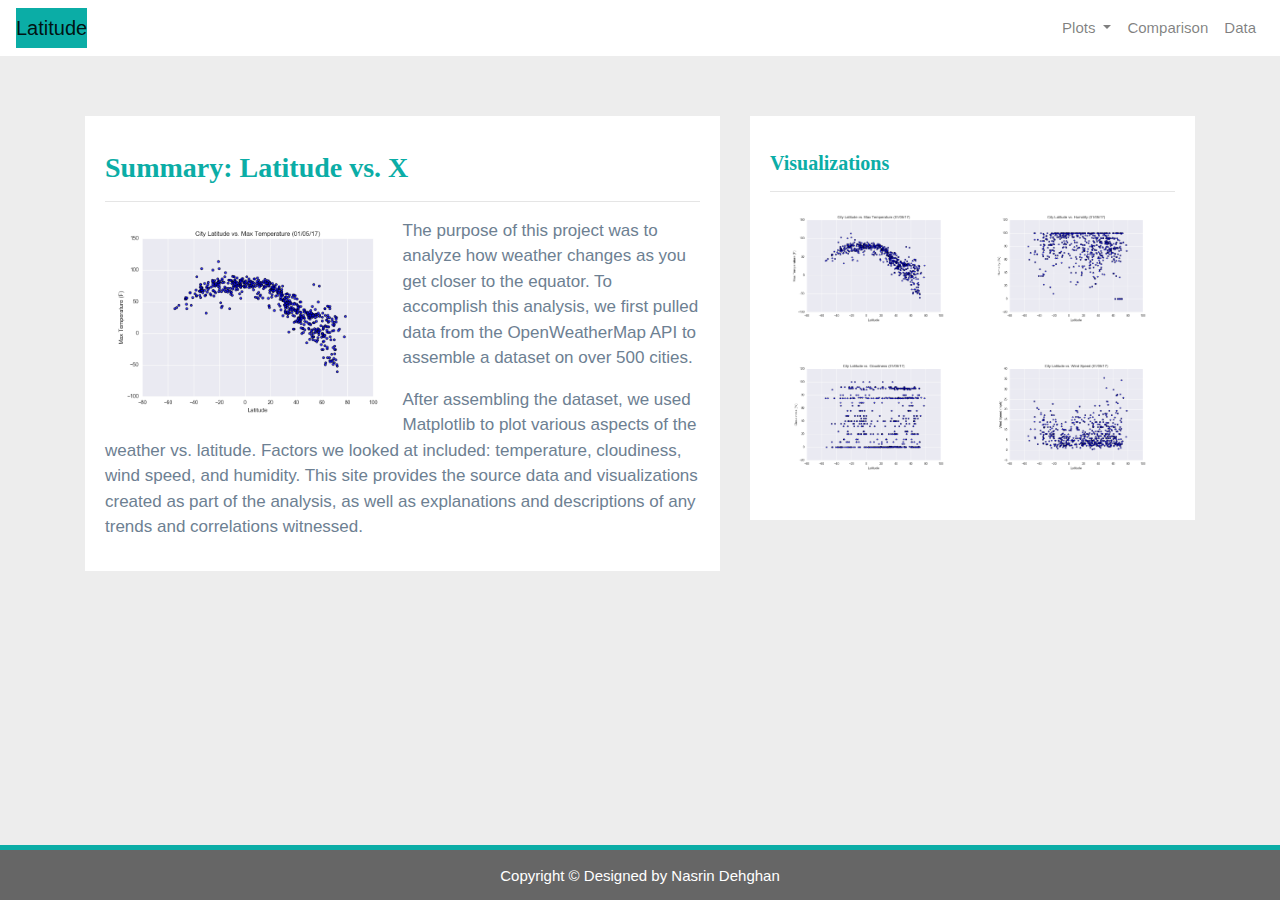
<file: index.html>
<!DOCTYPE html>
<html>

<head>
    <meta charset="utf-8" />
    <meta http-equiv="X-UA-Compatible" content="IE=edge">
    <title>Bootstrap Visualization Dashboard</title>
    <meta name="viewport" content="width=device-width, initial-scale=1">

    <!-- Bootstrap CSS -->
    <link rel="stylesheet" href="https://maxcdn.bootstrapcdn.com/bootstrap/4.0.0/css/bootstrap.min.css"
        integrity="sha384-Gn5384xqQ1aoWXA+058RXPxPg6fy4IWvTNh0E263XmFcJlSAwiGgFAW/dAiS6JXm" crossorigin="anonymous">

    <!--CSS Link-->
    <link rel="stylesheet" type="text/css" href="style.css">
    <script src="https://code.jquery.com/jquery-1.10.2.js"></script>
</head>

<body>
    <!-- Navigation Section -->
    <nav class="navbar navbar-expand-lg navbar-light">
        <a class="navbar-brand" style="background-color: #0BADA6;" href="index.html">Latitude</a>
        <button class="navbar-toggler  border border-white" type="button" data-toggle="collapse"
            data-target="#navbarNavDropdown" aria-controls="navbarNavDropdown" aria-expanded="false"
            aria-label="Toggle navigation">
            <span class="navbar-toggler-icon"></span>
        </button>
        <div class="collapse navbar-collapse" id="navbarNavDropdown">
            <ul class="navbar-nav ml-auto">
                <li class="nav-item dropdown">
                    <a class="nav-link dropdown-toggle" href="#" id="navbarDropdownMenuLink" data-toggle="dropdown"
                        aria-haspopup="true" aria-expanded="false">
                        Plots
                    </a>
                    <div class="dropdown-menu" aria-labelledby="navbarDropdownMenuLink">
                        <a class="dropdown-item" href="max_temperature.html">Max Temperature</a>
                        <a class="dropdown-item active" href="humidity.html">Humidity</a>
                        <a class="dropdown-item" href="cloudiness.html">Cloudiness</a>
                        <a class="dropdown-item" href="wind_speed.html">Wind Speed</a>
                    </div>
                </li>
                <li class="nav-item">
                    <a class="nav-link" href="comparisons.html">Comparison</a>
                </li>
                <li class="nav-item">
                    <a class="nav-link" href="data.html">Data</a>
                </li>
            </ul>
        </div>
    </nav>
    <div class="container">
        <div class="row">
            <div class="col-lg-7 col-md-12">
                <!-- Left box  -->
                <div class="box">
                    <h3 class="title">Summary: Latitude vs. X</h3>
                    <hr>
                    <img src="Resources/assets/images/Fig1.png" class="vizualization rounded float-left"
                        alt="Max Temperature Graph">
                    <p>The purpose of this project was to analyze how weather changes as you get closer to the equator.
                        To
                        accomplish this analysis, we first pulled data from the OpenWeatherMap API to assemble a dataset
                        on over
                        500 cities.</p>
                    <p>After assembling the dataset, we used Matplotlib to plot various aspects of the weather vs.
                        latitude.
                        Factors we looked at included: temperature, cloudiness, wind speed, and humidity. This site
                        provides the
                        source data and visualizations created as part of the analysis, as well as explanations and
                        descriptions of
                        any trends and correlations witnessed.</p>
                </div>
            </div>
            <div class="col-lg-5 col-md-12">
                <!-- Right Box -->
                <div class="box">
                    <h5 class="title">Visualizations</h5>
                    <hr>
                    <div class="container">
                        <div class="row" style="padding-bottom: 30px;">
                            <div class="col-6">
                                <a href="max_temperature.html">
                                    <img class="panel" src="Resources/assets/images/Fig1.png"
                                        alt="Max Temperature Image">
                                </a>
                            </div>
                            <div class="col-6">
                                <a href="humidity.html">
                                    <img class="panel" src="Resources/assets/images/Fig2.png" alt="Humidity Graph">
                                </a>
                            </div>
                        </div>
                        <div class="row" style="padding-bottom: 30px;">
                            <div class="col-6">
                                <a href="cloudiness.html">
                                    <img class="panel" src="Resources/assets/images/Fig3.png" alt="Cloudiness Graph">
                                </a>
                            </div>
                            <div class="col-6">
                                <a href="wind_speed.html">
                                    <img class="panel" src="Resources/assets/images/Fig4.png" alt="Wind Speed Graph">
                                </a>
                            </div>
                        </div>
                    </div>
                </div>
            </div>
        </div>
    </div>
    <!-- Footer Section -->
    <footer>
        <div class="footer">Copyright &copy; Designed by Nasrin Dehghan</div>
    </footer>

    <!-- Bootstrap JS -->
    <script src="https://code.jquery.com/jquery-3.2.1.slim.min.js"
        integrity="sha384-KJ3o2DKtIkvYIK3UENzmM7KCkRr/rE9/Qpg6aAZGJwFDMVNA/GpGFF93hXpG5KkN"
        crossorigin="anonymous"></script>
    <script src="https://cdnjs.cloudflare.com/ajax/libs/popper.js/1.12.9/umd/popper.min.js"
        integrity="sha384-ApNbgh9B+Y1QKtv3Rn7W3mgPxhU9K/ScQsAP7hUibX39j7fakFPskvXusvfa0b4Q"
        crossorigin="anonymous"></script>
    <script src="https://maxcdn.bootstrapcdn.com/bootstrap/4.0.0/js/bootstrap.min.js"
        integrity="sha384-JZR6Spejh4U02d8jOt6vLEHfe/JQGiRRSQQxSfFWpi1MquVdAyjUar5+76PVCmYl"
        crossorigin="anonymous"></script>
</body>

</html>
</file>
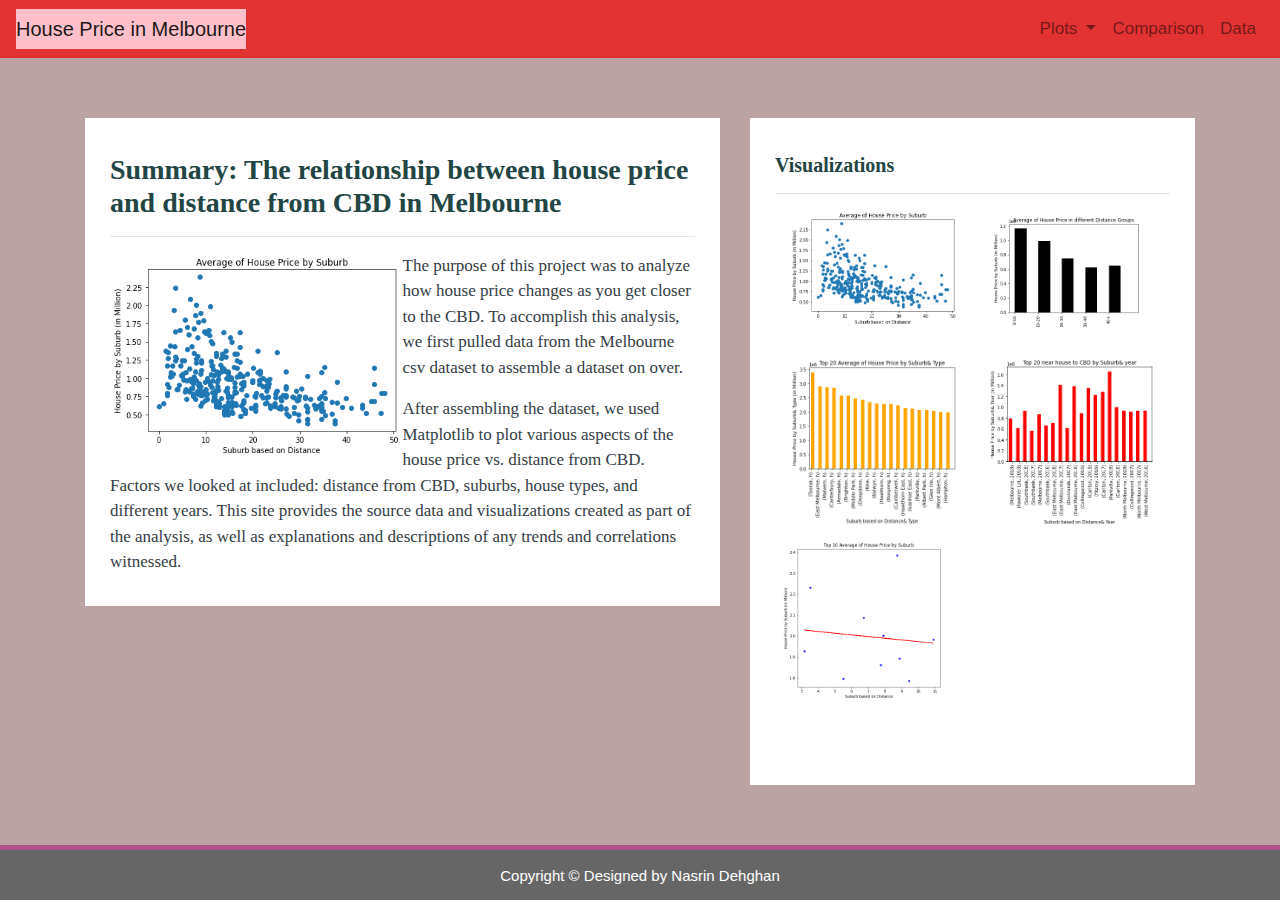
<file: WebVisualisations - new dataset/index.html>
<!DOCTYPE html>
<html>

<head>
    <meta charset="utf-8" />
    <meta http-equiv="X-UA-Compatible" content="IE=edge">
    <title>Bootstrap Visualization Dashboard</title>
    <meta name="viewport" content="width=device-width, initial-scale=1">

    <!-- Bootstrap CSS -->
    <link rel="stylesheet" href="https://maxcdn.bootstrapcdn.com/bootstrap/4.0.0/css/bootstrap.min.css"
        integrity="sha384-Gn5384xqQ1aoWXA+058RXPxPg6fy4IWvTNh0E263XmFcJlSAwiGgFAW/dAiS6JXm" crossorigin="anonymous">

    <!--CSS Link-->
    <link rel="stylesheet" type="text/css" href="style.css">
    <script src="https://code.jquery.com/jquery-1.10.2.js"></script>
</head>

<body>
    <!-- Navigation Section -->
    <nav class="navbar navbar-expand-lg navbar-light">
        <a class="navbar-brand" style="background-color:pink" href="index.html">House Price in Melbourne</a>
        <button class="navbar-toggler  border border-white" type="button" data-toggle="collapse"
            data-target="#navbarNavDropdown" aria-controls="navbarNavDropdown" aria-expanded="false"
            aria-label="Toggle navigation">
            <span class="navbar-toggler-icon"></span>
        </button>
        <div class="collapse navbar-collapse" id="navbarNavDropdown">
            <ul class="navbar-nav ml-auto">
                <li class="nav-item dropdown">
                    <a class="nav-link dropdown-toggle" href="#" id="navbarDropdownMenuLink" data-toggle="dropdown"
                        aria-haspopup="true" aria-expanded="false">
                        Plots
                    </a>
                    <div class="dropdown-menu" aria-labelledby="navbarDropdownMenuLink">
                        <a class="dropdown-item" href="HousePriceBySuburb.html">House Price By Suburb</a>
                        <a class="dropdown-item" href="Top10BySuburb.html">Top 10 House Price By Suburb</a>
                        <a class="dropdown-item" href="Top20BySuburbType.html">Top 20 House Price By Suburb & Type</a>
                        <a class="dropdown-item" href="Top20BySuburbYear.html">Top 20 House Price By Suburb & Year</a>
                        <a class="dropdown-item" href="DistanceGroup.html">House Price By Distance Group</a>
                    </div>
                </li>
                <li class="nav-item">
                    <a class="nav-link" href="comparisons.html">Comparison</a>
                </li>
                <li class="nav-item">
                    <a class="nav-link" href="data.html">Data</a>
                </li>
            </ul>
        </div>
    </nav>
    <div class="container">
        <div class="row">
            <div class="col-lg-7 col-md-12">
                <!-- Left box  -->
                <div class="box">
                    <h3 class="title">Summary: The relationship between house price and distance from CBD in Melbourne
                    </h3>
                    <hr>
                    <img src="Resources/assets/images/Fig2.png" class="vizualization rounded float-left"
                        alt="House Price By Suburb Graph">
                    <p>The purpose of this project was to analyze how house price changes as you get closer to the CBD.
                        To
                        accomplish this analysis, we first pulled data from the Melbourne csv dataset to assemble a
                        dataset
                        on over.</p>
                    <p>After assembling the dataset, we used Matplotlib to plot various aspects of the house price vs.
                        distance from CBD.
                        Factors we looked at included: distance from CBD, suburbs, house types, and different years.
                        This site
                        provides the
                        source data and visualizations created as part of the analysis, as well as explanations and
                        descriptions of
                        any trends and correlations witnessed.</p>
                </div>
            </div>
            <div class="col-lg-5 col-md-12">
                <!-- Right Box -->
                <div class="box">
                    <h5 class="title">Visualizations</h5>
                    <hr>
                    <div class="container">
                        <div class="row" style="padding-bottom: 30px;">
                            <div class="col-6">
                                <a href="HousePriceBySuburb.html">
                                    <img class="panel" src="Resources/assets/images/Fig2.png"
                                        alt="House Price By Suburb Image">
                                </a>
                            </div>
                            <div class="col-6">
                                <a href="DistanceGroup.html">
                                    <img class="panel" src="Resources/assets/images/Fig1.png"
                                        alt="Distance Group Image">
                                </a>
                            </div>
                        </div>
                        <div class="row" style="padding-bottom: 30px;">
                            <div class="col-6">
                                <a href="Top20BySuburbType.html">
                                    <img class="panel" src="Resources/assets/images/Fig4.png"
                                        alt="Top20BySuburbType Graph">
                                </a>
                            </div>
                            <div class="col-6">
                                <a href="Top20BySuburbYear.html">
                                    <img class="panel" src="Resources/assets/images/Fig5.png"
                                        alt="Top20BySuburbYear Graph">
                                </a>
                            </div>
                            <div class="row" style="padding-bottom: 30px;">
                                <div class="col-6">
                                    <a href="Top10BySuburb.html">
                                        <img class="panel" src="Resources/assets/images/Fig3.png"
                                            alt="Top 10 By Suburb Graph">
                                    </a>
                                </div>
                            </div>
                        </div>
                    </div>
                </div>
            </div>
        </div>
        <!-- Footer Section -->
        <footer>
            <div class="footer">Copyright &copy; Designed by Nasrin Dehghan</div>
        </footer>

        <!-- Bootstrap JS -->
        <script src="https://code.jquery.com/jquery-3.2.1.slim.min.js"
            integrity="sha384-KJ3o2DKtIkvYIK3UENzmM7KCkRr/rE9/Qpg6aAZGJwFDMVNA/GpGFF93hXpG5KkN"
            crossorigin="anonymous"></script>
        <script src="https://cdnjs.cloudflare.com/ajax/libs/popper.js/1.12.9/umd/popper.min.js"
            integrity="sha384-ApNbgh9B+Y1QKtv3Rn7W3mgPxhU9K/ScQsAP7hUibX39j7fakFPskvXusvfa0b4Q"
            crossorigin="anonymous"></script>
        <script src="https://maxcdn.bootstrapcdn.com/bootstrap/4.0.0/js/bootstrap.min.js"
            integrity="sha384-JZR6Spejh4U02d8jOt6vLEHfe/JQGiRRSQQxSfFWpi1MquVdAyjUar5+76PVCmYl"
            crossorigin="anonymous"></script>
</body>

</html>
</file>
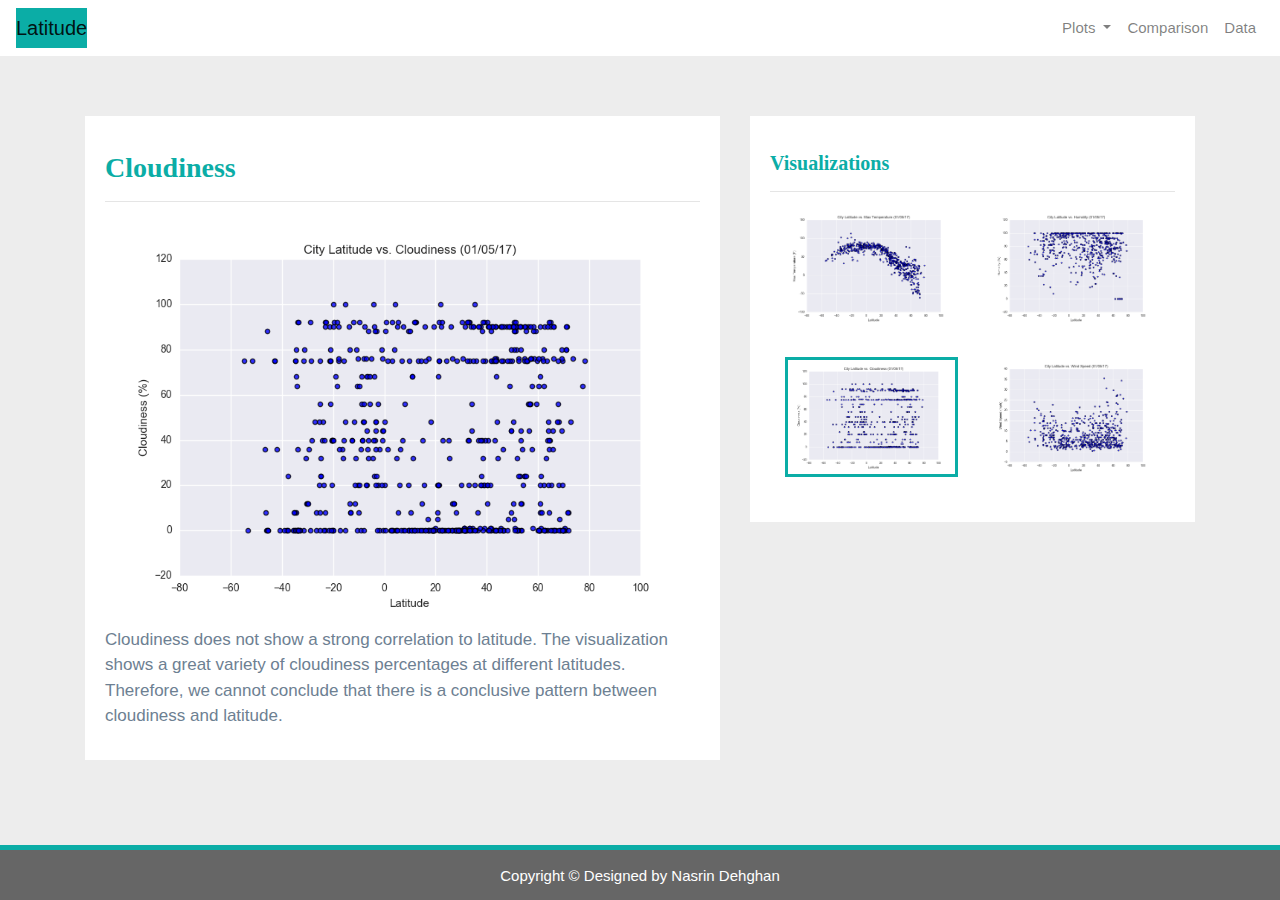
<file: cloudiness.html>
<!DOCTYPE html>
<html lang="en">

<head>
    <meta charset="utf-8" />
    <meta http-equiv="X-UA-Compatible" content="IE=edge">
    <title>Cloudiness</title>
    <meta name="viewport" content="width=device-width, initial-scale=1">

    <!-- Bootstrap CSS -->
    <link rel="stylesheet" href="https://maxcdn.bootstrapcdn.com/bootstrap/4.0.0/css/bootstrap.min.css"
        integrity="sha384-Gn5384xqQ1aoWXA+058RXPxPg6fy4IWvTNh0E263XmFcJlSAwiGgFAW/dAiS6JXm" crossorigin="anonymous">

    <!--CSS Link-->
    <link rel="stylesheet" type="text/css" href="style.css">
    <script src="https://code.jquery.com/jquery-1.10.2.js"></script>
</head>

<body>
    <nav class="navbar navbar-expand-lg navbar-light">
        <a class="navbar-brand" style="background-color: #0BADA6;" href="index.html">Latitude</a>
        <button class="navbar-toggler  border border-white" type="button" data-toggle="collapse"
            data-target="#navbarNavDropdown" aria-controls="navbarNavDropdown" aria-expanded="false"
            aria-label="Toggle navigation">
            <span class="navbar-toggler-icon"></span>
        </button>
        <div class="collapse navbar-collapse" id="navbarNavDropdown">
            <ul class="navbar-nav ml-auto">
                <li class="nav-item dropdown">
                    <a class="nav-link dropdown-toggle" href="#" id="navbarDropdownMenuLink" data-toggle="dropdown"
                        aria-haspopup="true" aria-expanded="false">
                        Plots
                    </a>
                    <div class="dropdown-menu" aria-labelledby="navbarDropdownMenuLink">
                        <a class="dropdown-item" href="max_temperature.html">Max Temperature</a>
                        <a class="dropdown-item" href="humidity.html">Humidity</a>
                        <a class="dropdown-item active" href="cloudiness.html">Cloudiness</a>
                        <a class="dropdown-item" href="wind_speed.html">Wind Speed</a>
                    </div>
                </li>
                <li class="nav-item">
                    <a class="nav-link" href="comparisons.html">Comparison</a>
                </li>
                <li class="nav-item">
                    <a class="nav-link" href="data.html">Data</a>
                </li>
            </ul>
        </div>
    </nav>
    <div class="container">
        <div class="row">
            <div class="col-lg-7 col-md-12">
                <!-- Left box  -->
                <div class="box">
                    <h3 class="title">Cloudiness</h3>
                    <hr>
                    <img src="Resources/assets/images/Fig3.png" alt="Cloudines Graph">
                    <p>Cloudiness does not show a strong correlation to latitude. The visualization shows a great
                        variety of
                        cloudiness percentages at different latitudes. Therefore, we cannot conclude that there is a
                        conclusive
                        pattern between cloudiness and latitude.</p>
                </div>
            </div>
            <div class="col-lg-5 col-md-12">
                <!-- Right Box -->
                <div class="box">
                    <h5 class="title">Visualizations</h5>
                    <hr>
                    <div class="container">
                        <div class="row" style="padding-bottom: 30px;">
                            <div class="col-6">
                                <a href="max_temperature.html">
                                    <img class="panel" src="Resources/assets/images/Fig1.png"
                                        alt="Max Temperature Image">
                                </a>
                            </div>
                            <div class="col-6">
                                <a href="humidity.html">
                                    <img class="panel" src="Resources/assets/images/Fig2.png" alt="Humidity Graph">
                                </a>
                            </div>
                        </div>
                        <div class="row" style="padding-bottom: 30px;">
                            <div class="col-6">
                                <a href="cloudiness.html">
                                    <img class="panel active" src="Resources/assets/images/Fig3.png"
                                        alt="Cloudiness Graph">
                                </a>
                            </div>
                            <div class="col-6">
                                <a href="wind_speed.html">
                                    <img class="panel" src="Resources/assets/images/Fig4.png" alt="Wind Speed Graph">
                                </a>
                            </div>
                        </div>
                    </div>
                </div>
            </div>
        </div>
    </div>
    <footer>
        <div class="footer">Copyright &copy; Designed by Nasrin Dehghan</div>
    </footer>
    <script src="https://code.jquery.com/jquery-3.2.1.slim.min.js"
        integrity="sha384-KJ3o2DKtIkvYIK3UENzmM7KCkRr/rE9/Qpg6aAZGJwFDMVNA/GpGFF93hXpG5KkN"
        crossorigin="anonymous"></script>
    <script src="https://cdnjs.cloudflare.com/ajax/libs/popper.js/1.12.9/umd/popper.min.js"
        integrity="sha384-ApNbgh9B+Y1QKtv3Rn7W3mgPxhU9K/ScQsAP7hUibX39j7fakFPskvXusvfa0b4Q"
        crossorigin="anonymous"></script>
    <script src="https://maxcdn.bootstrapcdn.com/bootstrap/4.0.0/js/bootstrap.min.js"
        integrity="sha384-JZR6Spejh4U02d8jOt6vLEHfe/JQGiRRSQQxSfFWpi1MquVdAyjUar5+76PVCmYl"
        crossorigin="anonymous"></script>
</body>

</html>
</file>
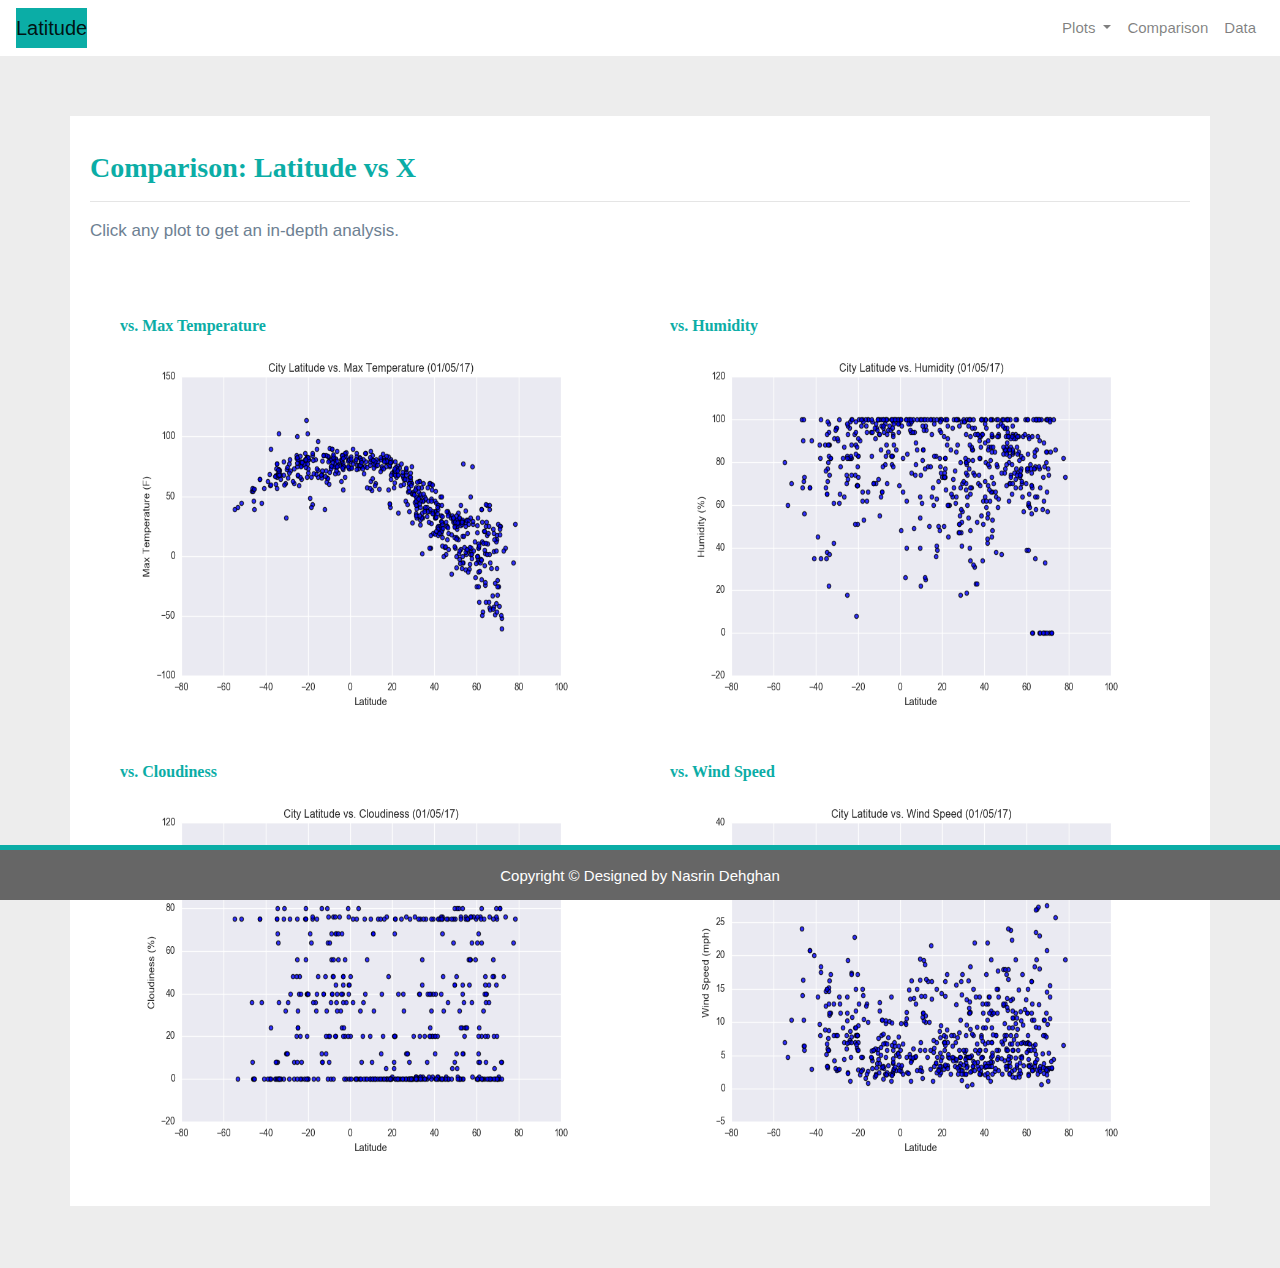
<file: comparisons.html>
<!DOCTYPE html>
<html lang="en">

<head>
  <meta charset="utf-8" />
  <meta http-equiv="X-UA-Compatible" content="IE=edge">
  <title>Comparisons</title>
  <meta name="viewport" content="width=device-width, initial-scale=1">

  <!-- Bootstrap CSS -->
  <link rel="stylesheet" href="https://maxcdn.bootstrapcdn.com/bootstrap/4.0.0/css/bootstrap.min.css"
    integrity="sha384-Gn5384xqQ1aoWXA+058RXPxPg6fy4IWvTNh0E263XmFcJlSAwiGgFAW/dAiS6JXm" crossorigin="anonymous">

  <!--CSS Link-->
  <link rel="stylesheet" type="text/css" href="style.css">
  <script src="https://code.jquery.com/jquery-1.10.2.js"></script>
</head>

<body>
  <nav class="navbar navbar-expand-lg navbar-light">
    <a class="navbar-brand" style="background-color: #0BADA6;" href="index.html">Latitude</a>
    <button class="navbar-toggler  border border-white" type="button" data-toggle="collapse"
      data-target="#navbarNavDropdown" aria-controls="navbarNavDropdown" aria-expanded="false"
      aria-label="Toggle navigation">
      <span class="navbar-toggler-icon"></span>
    </button>
    <div class="collapse navbar-collapse" id="navbarNavDropdown">
      <ul class="navbar-nav ml-auto">
        <li class="nav-item dropdown">
          <a class="nav-link dropdown-toggle" href="#" id="navbarDropdownMenuLink" data-toggle="dropdown"
            aria-haspopup="true" aria-expanded="false">
            Plots
          </a>
          <div class="dropdown-menu" aria-labelledby="navbarDropdownMenuLink">
            <a class="dropdown-item" href="max_temperature.html">Max Temperature</a>
            <a class="dropdown-item active" href="humidity.html">Humidity</a>
            <a class="dropdown-item" href="cloudiness.html">Cloudiness</a>
            <a class="dropdown-item" href="wind_speed.html">Wind Speed</a>
          </div>
        </li>
        <li class="nav-item">
          <a class="nav-link" href="comparisons.html">Comparison</a>
        </li>
        <li class="nav-item">
          <a class="nav-link" href="data.html">Data</a>
        </li>
      </ul>
    </div>
  </nav>
  <div class="container">
    <div class="row">
      <div>
        <!-- Left box  -->
        <div class="box">
          <h3 class="title">Comparison: Latitude vs X</h3>
          <hr>
          <p>Click any plot to get an in-depth analysis.</p>
          <div class="container" style="padding-bottom: 40px;">
            <div class="row">
              <div class="col-lg-6" style="padding: 30px;">
                <div class="title">vs. Max Temperature</div>
                <a href="max_temperature.html">
                  <img class="panel" src="Resources/assets/images/Fig1.png" alt="Max Temperature Image">
                </a>
              </div>
              <div class="col-lg-6" style="padding: 30px;">
                <div class="title">vs. Humidity</div>
                <a href="humidity.html">
                  <img class="panel" src="Resources/assets/images/Fig2.png" alt="Humidity Graph">
                </a>
              </div>
            </div>

            <div class="row">
              <div class="col-lg-6" style="padding: 30px;">
                <div class="title">vs. Cloudiness</div>
                <a href="cloudiness.html">
                  <img class="panel" src="Resources/assets/images/Fig3.png" alt="Cloudiness Graph">
                </a>

              </div>
              <div class="col-lg-6" style="padding: 30px;">
                <div class="title">vs. Wind Speed</div>
                <a href="wind_speed.html">
                  <img class="panel" src="Resources/assets/images/Fig4.png" alt="Wind Speed Graph">
                </a>
              </div>
            </div>
          </div>
        </div>
      </div>
    </div>
  </div>
  <footer>
    <div class="footer">Copyright &copy; Designed by Nasrin Dehghan</div>
  </footer>
  <script src="https://code.jquery.com/jquery-3.2.1.slim.min.js"
    integrity="sha384-KJ3o2DKtIkvYIK3UENzmM7KCkRr/rE9/Qpg6aAZGJwFDMVNA/GpGFF93hXpG5KkN"
    crossorigin="anonymous"></script>
  <script src="https://cdnjs.cloudflare.com/ajax/libs/popper.js/1.12.9/umd/popper.min.js"
    integrity="sha384-ApNbgh9B+Y1QKtv3Rn7W3mgPxhU9K/ScQsAP7hUibX39j7fakFPskvXusvfa0b4Q"
    crossorigin="anonymous"></script>
  <script src="https://maxcdn.bootstrapcdn.com/bootstrap/4.0.0/js/bootstrap.min.js"
    integrity="sha384-JZR6Spejh4U02d8jOt6vLEHfe/JQGiRRSQQxSfFWpi1MquVdAyjUar5+76PVCmYl"
    crossorigin="anonymous"></script>
</body>

</html>
</file>
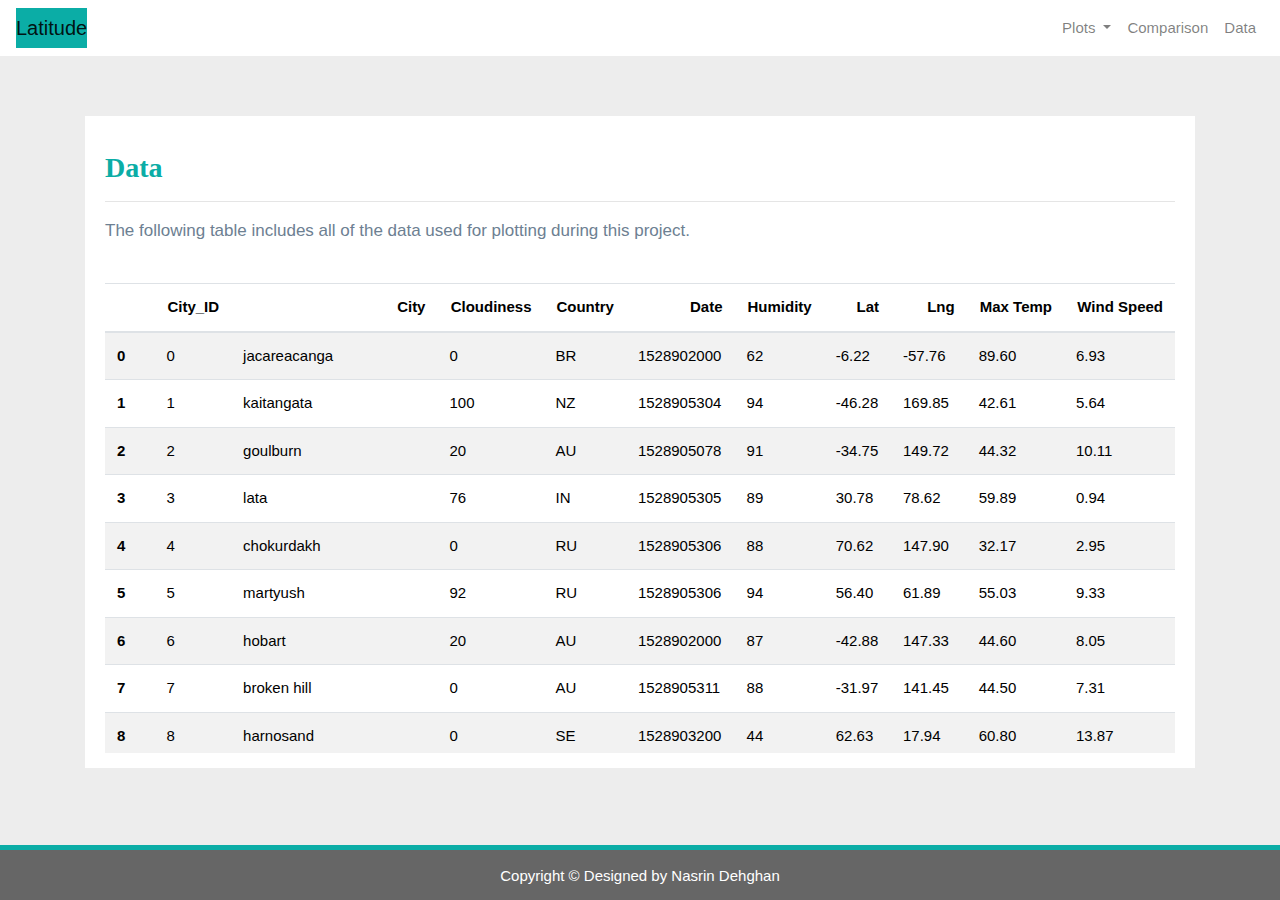
<file: data.html>
<!DOCTYPE html>
<html lang="en">

<head>
  <meta charset="utf-8" />
  <meta http-equiv="X-UA-Compatible" content="IE=edge">
  <title>Data</title>
  <meta name="viewport" content="width=device-width, initial-scale=1">

  <!-- Bootstrap CSS -->
  <link rel="stylesheet" href="https://maxcdn.bootstrapcdn.com/bootstrap/4.0.0/css/bootstrap.min.css"
    integrity="sha384-Gn5384xqQ1aoWXA+058RXPxPg6fy4IWvTNh0E263XmFcJlSAwiGgFAW/dAiS6JXm" crossorigin="anonymous">

  <!--CSS Link-->
  <link rel="stylesheet" type="text/css" href="style.css">
  <script src="https://code.jquery.com/jquery-1.10.2.js"></script>
</head>

<body>
  <nav class="navbar navbar-expand-lg navbar-light">
    <a class="navbar-brand" style="background-color: #0BADA6;" href="index.html">Latitude</a>
    <button class="navbar-toggler  border border-white" type="button" data-toggle="collapse"
      data-target="#navbarNavDropdown" aria-controls="navbarNavDropdown" aria-expanded="false"
      aria-label="Toggle navigation">
      <span class="navbar-toggler-icon"></span>
    </button>
    <div class="collapse navbar-collapse" id="navbarNavDropdown">
      <ul class="navbar-nav ml-auto">
        <li class="nav-item dropdown">
          <a class="nav-link dropdown-toggle" href="#" id="navbarDropdownMenuLink" data-toggle="dropdown"
            aria-haspopup="true" aria-expanded="false">
            Plots
          </a>
          <div class="dropdown-menu" aria-labelledby="navbarDropdownMenuLink">
            <a class="dropdown-item" href="max_temperature.html">Max Temperature</a>
            <a class="dropdown-item active" href="humidity.html">Humidity</a>
            <a class="dropdown-item" href="cloudiness.html">Cloudiness</a>
            <a class="dropdown-item" href="wind_speed.html">Wind Speed</a>
          </div>
        </li>
        <li class="nav-item">
          <a class="nav-link" href="comparisons.html">Comparison</a>
        </li>
        <li class="nav-item">
          <a class="nav-link" href="data.html">Data</a>
        </li>
      </ul>
    </div>
  </nav>
  <div class="container">
    <div class="box">
      <h3 class="title">Data</h3>
      <hr>
      <p>The following table includes all of the data used for plotting during this project.</p>
      <br>
      <div class="table-responsive" style="overflow-x:auto; overflow-y:auto; max-height:470px; max-width: auto;">
        <table class="table table-striped">
          <thead>
            <tr style="text-align: right;">
              <th></th>
              <th>City_ID</th>
              <th>City</th>
              <th>Cloudiness</th>
              <th>Country</th>
              <th>Date</th>
              <th>Humidity</th>
              <th>Lat</th>
              <th>Lng</th>
              <th>Max Temp</th>
              <th>Wind Speed</th>
            </tr>
          </thead>
          <tbody>
            <tr>
              <th>0</th>
              <td>0</td>
              <td>jacareacanga</td>
              <td>0</td>
              <td>BR</td>
              <td>1528902000</td>
              <td>62</td>
              <td>-6.22</td>
              <td>-57.76</td>
              <td>89.60</td>
              <td>6.93</td>
            </tr>
            <tr>
              <th>1</th>
              <td>1</td>
              <td>kaitangata</td>
              <td>100</td>
              <td>NZ</td>
              <td>1528905304</td>
              <td>94</td>
              <td>-46.28</td>
              <td>169.85</td>
              <td>42.61</td>
              <td>5.64</td>
            </tr>
            <tr>
              <th>2</th>
              <td>2</td>
              <td>goulburn</td>
              <td>20</td>
              <td>AU</td>
              <td>1528905078</td>
              <td>91</td>
              <td>-34.75</td>
              <td>149.72</td>
              <td>44.32</td>
              <td>10.11</td>
            </tr>
            <tr>
              <th>3</th>
              <td>3</td>
              <td>lata</td>
              <td>76</td>
              <td>IN</td>
              <td>1528905305</td>
              <td>89</td>
              <td>30.78</td>
              <td>78.62</td>
              <td>59.89</td>
              <td>0.94</td>
            </tr>
            <tr>
              <th>4</th>
              <td>4</td>
              <td>chokurdakh</td>
              <td>0</td>
              <td>RU</td>
              <td>1528905306</td>
              <td>88</td>
              <td>70.62</td>
              <td>147.90</td>
              <td>32.17</td>
              <td>2.95</td>
            </tr>
            <tr>
              <th>5</th>
              <td>5</td>
              <td>martyush</td>
              <td>92</td>
              <td>RU</td>
              <td>1528905306</td>
              <td>94</td>
              <td>56.40</td>
              <td>61.89</td>
              <td>55.03</td>
              <td>9.33</td>
            </tr>
            <tr>
              <th>6</th>
              <td>6</td>
              <td>hobart</td>
              <td>20</td>
              <td>AU</td>
              <td>1528902000</td>
              <td>87</td>
              <td>-42.88</td>
              <td>147.33</td>
              <td>44.60</td>
              <td>8.05</td>
            </tr>
            <tr>
              <th>7</th>
              <td>7</td>
              <td>broken hill</td>
              <td>0</td>
              <td>AU</td>
              <td>1528905311</td>
              <td>88</td>
              <td>-31.97</td>
              <td>141.45</td>
              <td>44.50</td>
              <td>7.31</td>
            </tr>
            <tr>
              <th>8</th>
              <td>8</td>
              <td>harnosand</td>
              <td>0</td>
              <td>SE</td>
              <td>1528903200</td>
              <td>44</td>
              <td>62.63</td>
              <td>17.94</td>
              <td>60.80</td>
              <td>13.87</td>
            </tr>
            <tr>
              <th>9</th>
              <td>9</td>
              <td>tuatapere</td>
              <td>0</td>
              <td>NZ</td>
              <td>1528905312</td>
              <td>100</td>
              <td>-46.13</td>
              <td>167.69</td>
              <td>38.92</td>
              <td>3.40</td>
            </tr>
            <tr>
              <th>10</th>
              <td>10</td>
              <td>puerto ayora</td>
              <td>90</td>
              <td>EC</td>
              <td>1528902000</td>
              <td>69</td>
              <td>-0.74</td>
              <td>-90.35</td>
              <td>77.00</td>
              <td>13.87</td>
            </tr>
            <tr>
              <th>11</th>
              <td>11</td>
              <td>havre-saint-pierre</td>
              <td>75</td>
              <td>CA</td>
              <td>1528902000</td>
              <td>58</td>
              <td>50.23</td>
              <td>-63.60</td>
              <td>53.60</td>
              <td>19.46</td>
            </tr>
            <tr>
              <th>12</th>
              <td>12</td>
              <td>punta arenas</td>
              <td>0</td>
              <td>CL</td>
              <td>1528902000</td>
              <td>100</td>
              <td>-53.16</td>
              <td>-70.91</td>
              <td>35.60</td>
              <td>9.17</td>
            </tr>
            <tr>
              <th>13</th>
              <td>13</td>
              <td>tasiilaq</td>
              <td>75</td>
              <td>GL</td>
              <td>1528901400</td>
              <td>60</td>
              <td>65.61</td>
              <td>-37.64</td>
              <td>39.20</td>
              <td>2.24</td>
            </tr>
            <tr>
              <th>14</th>
              <td>14</td>
              <td>chapais</td>
              <td>40</td>
              <td>CA</td>
              <td>1528902000</td>
              <td>38</td>
              <td>49.78</td>
              <td>-74.86</td>
              <td>59.00</td>
              <td>10.29</td>
            </tr>
            <tr>
              <th>15</th>
              <td>15</td>
              <td>avarua</td>
              <td>40</td>
              <td>CK</td>
              <td>1528902000</td>
              <td>56</td>
              <td>-21.21</td>
              <td>-159.78</td>
              <td>73.40</td>
              <td>10.29</td>
            </tr>
            <tr>
              <th>16</th>
              <td>16</td>
              <td>hofn</td>
              <td>75</td>
              <td>IS</td>
              <td>1528902000</td>
              <td>87</td>
              <td>64.25</td>
              <td>-15.21</td>
              <td>51.80</td>
              <td>8.05</td>
            </tr>
            <tr>
              <th>17</th>
              <td>17</td>
              <td>yukamenskoye</td>
              <td>92</td>
              <td>RU</td>
              <td>1528905315</td>
              <td>98</td>
              <td>57.89</td>
              <td>52.24</td>
              <td>56.65</td>
              <td>10.22</td>
            </tr>
            <tr>
              <th>18</th>
              <td>18</td>
              <td>khandbari</td>
              <td>80</td>
              <td>NP</td>
              <td>1528905315</td>
              <td>67</td>
              <td>27.38</td>
              <td>87.21</td>
              <td>44.59</td>
              <td>1.39</td>
            </tr>
            <tr>
              <th>19</th>
              <td>19</td>
              <td>bethel</td>
              <td>1</td>
              <td>US</td>
              <td>1528901580</td>
              <td>93</td>
              <td>60.79</td>
              <td>-161.76</td>
              <td>44.60</td>
              <td>8.05</td>
            </tr>
            <tr>
              <th>20</th>
              <td>20</td>
              <td>ushuaia</td>
              <td>75</td>
              <td>AR</td>
              <td>1528902000</td>
              <td>64</td>
              <td>-54.81</td>
              <td>-68.31</td>
              <td>41.00</td>
              <td>3.36</td>
            </tr>
            <tr>
              <th>21</th>
              <td>21</td>
              <td>east london</td>
              <td>0</td>
              <td>ZA</td>
              <td>1528902000</td>
              <td>37</td>
              <td>-33.02</td>
              <td>27.91</td>
              <td>69.80</td>
              <td>5.82</td>
            </tr>
            <tr>
              <th>22</th>
              <td>22</td>
              <td>bluff</td>
              <td>76</td>
              <td>AU</td>
              <td>1528905321</td>
              <td>76</td>
              <td>-23.58</td>
              <td>149.07</td>
              <td>61.96</td>
              <td>4.74</td>
            </tr>
            <tr>
              <th>23</th>
              <td>23</td>
              <td>mount isa</td>
              <td>75</td>
              <td>AU</td>
              <td>1528902000</td>
              <td>100</td>
              <td>-20.73</td>
              <td>139.49</td>
              <td>64.40</td>
              <td>3.29</td>
            </tr>
            <tr>
              <th>24</th>
              <td>24</td>
              <td>pevek</td>
              <td>0</td>
              <td>RU</td>
              <td>1528905321</td>
              <td>71</td>
              <td>69.70</td>
              <td>170.27</td>
              <td>36.94</td>
              <td>6.98</td>
            </tr>
            <tr>
              <th>25</th>
              <td>25</td>
              <td>gao</td>
              <td>24</td>
              <td>ML</td>
              <td>1528905321</td>
              <td>16</td>
              <td>16.28</td>
              <td>-0.04</td>
              <td>110.02</td>
              <td>4.97</td>
            </tr>
            <tr>
              <th>26</th>
              <td>26</td>
              <td>cabo san lucas</td>
              <td>75</td>
              <td>MX</td>
              <td>1528901160</td>
              <td>74</td>
              <td>22.89</td>
              <td>-109.91</td>
              <td>84.20</td>
              <td>10.29</td>
            </tr>
            <tr>
              <th>27</th>
              <td>27</td>
              <td>sao filipe</td>
              <td>0</td>
              <td>CV</td>
              <td>1528905323</td>
              <td>88</td>
              <td>14.90</td>
              <td>-24.50</td>
              <td>75.73</td>
              <td>13.02</td>
            </tr>
            <tr>
              <th>28</th>
              <td>28</td>
              <td>tiksi</td>
              <td>44</td>
              <td>RU</td>
              <td>1528905298</td>
              <td>58</td>
              <td>71.64</td>
              <td>128.87</td>
              <td>57.73</td>
              <td>10.11</td>
            </tr>
            <tr>
              <th>29</th>
              <td>29</td>
              <td>busselton</td>
              <td>92</td>
              <td>AU</td>
              <td>1528905323</td>
              <td>100</td>
              <td>-33.64</td>
              <td>115.35</td>
              <td>60.43</td>
              <td>10.56</td>
            </tr>
            <tr>
              <th>30</th>
              <td>30</td>
              <td>alofi</td>
              <td>76</td>
              <td>NU</td>
              <td>1528902000</td>
              <td>88</td>
              <td>-19.06</td>
              <td>-169.92</td>
              <td>71.60</td>
              <td>3.36</td>
            </tr>
            <tr>
              <th>31</th>
              <td>31</td>
              <td>ola</td>
              <td>75</td>
              <td>RU</td>
              <td>1528902000</td>
              <td>100</td>
              <td>59.58</td>
              <td>151.30</td>
              <td>42.80</td>
              <td>7.76</td>
            </tr>
            <tr>
              <th>32</th>
              <td>32</td>
              <td>atar</td>
              <td>20</td>
              <td>MR</td>
              <td>1528902000</td>
              <td>19</td>
              <td>20.52</td>
              <td>-13.05</td>
              <td>91.40</td>
              <td>9.17</td>
            </tr>
            <tr>
              <th>33</th>
              <td>33</td>
              <td>rikitea</td>
              <td>0</td>
              <td>PF</td>
              <td>1528905325</td>
              <td>100</td>
              <td>-23.12</td>
              <td>-134.97</td>
              <td>73.57</td>
              <td>8.66</td>
            </tr>
            <tr>
              <th>34</th>
              <td>34</td>
              <td>hermanus</td>
              <td>0</td>
              <td>ZA</td>
              <td>1528905325</td>
              <td>24</td>
              <td>-34.42</td>
              <td>19.24</td>
              <td>77.17</td>
              <td>8.66</td>
            </tr>
            <tr>
              <th>35</th>
              <td>35</td>
              <td>ponta delgada</td>
              <td>75</td>
              <td>PT</td>
              <td>1528903800</td>
              <td>88</td>
              <td>37.73</td>
              <td>-25.67</td>
              <td>71.60</td>
              <td>12.75</td>
            </tr>
            <tr>
              <th>36</th>
              <td>36</td>
              <td>bambari</td>
              <td>24</td>
              <td>CF</td>
              <td>1528905326</td>
              <td>84</td>
              <td>5.77</td>
              <td>20.68</td>
              <td>81.85</td>
              <td>7.65</td>
            </tr>
            <tr>
              <th>37</th>
              <td>37</td>
              <td>cap malheureux</td>
              <td>75</td>
              <td>MU</td>
              <td>1528902000</td>
              <td>69</td>
              <td>-19.98</td>
              <td>57.61</td>
              <td>75.20</td>
              <td>14.99</td>
            </tr>
            <tr>
              <th>38</th>
              <td>38</td>
              <td>puerto escondido</td>
              <td>75</td>
              <td>MX</td>
              <td>1528901100</td>
              <td>65</td>
              <td>15.86</td>
              <td>-97.07</td>
              <td>80.60</td>
              <td>3.36</td>
            </tr>
            <tr>
              <th>39</th>
              <td>39</td>
              <td>qaanaaq</td>
              <td>32</td>
              <td>GL</td>
              <td>1528905330</td>
              <td>100</td>
              <td>77.48</td>
              <td>-69.36</td>
              <td>31.45</td>
              <td>6.31</td>
            </tr>
            <tr>
              <th>40</th>
              <td>40</td>
              <td>new norfolk</td>
              <td>20</td>
              <td>AU</td>
              <td>1528902000</td>
              <td>87</td>
              <td>-42.78</td>
              <td>147.06</td>
              <td>44.60</td>
              <td>8.05</td>
            </tr>
            <tr>
              <th>41</th>
              <td>41</td>
              <td>najran</td>
              <td>40</td>
              <td>SA</td>
              <td>1528902000</td>
              <td>13</td>
              <td>17.54</td>
              <td>44.22</td>
              <td>98.60</td>
              <td>11.41</td>
            </tr>
            <tr>
              <th>42</th>
              <td>42</td>
              <td>isla mujeres</td>
              <td>90</td>
              <td>MX</td>
              <td>1528904340</td>
              <td>100</td>
              <td>21.23</td>
              <td>-86.73</td>
              <td>75.20</td>
              <td>16.11</td>
            </tr>
            <tr>
              <th>43</th>
              <td>43</td>
              <td>mar del plata</td>
              <td>0</td>
              <td>AR</td>
              <td>1528905297</td>
              <td>100</td>
              <td>-46.43</td>
              <td>-67.52</td>
              <td>32.53</td>
              <td>7.31</td>
            </tr>
            <tr>
              <th>44</th>
              <td>44</td>
              <td>provideniya</td>
              <td>0</td>
              <td>RU</td>
              <td>1528905332</td>
              <td>91</td>
              <td>64.42</td>
              <td>-173.23</td>
              <td>40.63</td>
              <td>10.78</td>
            </tr>
            <tr>
              <th>45</th>
              <td>45</td>
              <td>jamestown</td>
              <td>12</td>
              <td>AU</td>
              <td>1528905333</td>
              <td>88</td>
              <td>-33.21</td>
              <td>138.60</td>
              <td>43.15</td>
              <td>10.89</td>
            </tr>
            <tr>
              <th>46</th>
              <td>46</td>
              <td>medicine hat</td>
              <td>20</td>
              <td>CA</td>
              <td>1528902000</td>
              <td>34</td>
              <td>50.04</td>
              <td>-110.68</td>
              <td>66.20</td>
              <td>14.99</td>
            </tr>
            <tr>
              <th>47</th>
              <td>47</td>
              <td>katsuura</td>
              <td>8</td>
              <td>JP</td>
              <td>1528905334</td>
              <td>88</td>
              <td>33.93</td>
              <td>134.50</td>
              <td>62.05</td>
              <td>7.54</td>
            </tr>
            <tr>
              <th>48</th>
              <td>48</td>
              <td>aklavik</td>
              <td>20</td>
              <td>CA</td>
              <td>1528902000</td>
              <td>53</td>
              <td>68.22</td>
              <td>-135.01</td>
              <td>51.80</td>
              <td>11.41</td>
            </tr>
            <tr>
              <th>49</th>
              <td>49</td>
              <td>tuktoyaktuk</td>
              <td>20</td>
              <td>CA</td>
              <td>1528902000</td>
              <td>61</td>
              <td>69.44</td>
              <td>-133.03</td>
              <td>46.40</td>
              <td>6.93</td>
            </tr>
            <tr>
              <th>50</th>
              <td>50</td>
              <td>kapaa</td>
              <td>90</td>
              <td>US</td>
              <td>1528901760</td>
              <td>88</td>
              <td>22.08</td>
              <td>-159.32</td>
              <td>75.20</td>
              <td>14.99</td>
            </tr>
            <tr>
              <th>51</th>
              <td>51</td>
              <td>mildura</td>
              <td>0</td>
              <td>AU</td>
              <td>1528905300</td>
              <td>92</td>
              <td>-34.18</td>
              <td>142.16</td>
              <td>45.67</td>
              <td>9.66</td>
            </tr>
            <tr>
              <th>52</th>
              <td>52</td>
              <td>souillac</td>
              <td>75</td>
              <td>FR</td>
              <td>1528903800</td>
              <td>49</td>
              <td>45.60</td>
              <td>-0.60</td>
              <td>73.40</td>
              <td>10.29</td>
            </tr>
            <tr>
              <th>53</th>
              <td>53</td>
              <td>lorengau</td>
              <td>100</td>
              <td>PG</td>
              <td>1528905336</td>
              <td>100</td>
              <td>-2.02</td>
              <td>147.27</td>
              <td>80.59</td>
              <td>3.85</td>
            </tr>
            <tr>
              <th>54</th>
              <td>54</td>
              <td>praia</td>
              <td>20</td>
              <td>BR</td>
              <td>1528902000</td>
              <td>47</td>
              <td>-20.25</td>
              <td>-43.81</td>
              <td>82.40</td>
              <td>3.36</td>
            </tr>
            <tr>
              <th>55</th>
              <td>55</td>
              <td>port alfred</td>
              <td>0</td>
              <td>ZA</td>
              <td>1528905338</td>
              <td>50</td>
              <td>-33.59</td>
              <td>26.89</td>
              <td>76.54</td>
              <td>7.20</td>
            </tr>
            <tr>
              <th>56</th>
              <td>56</td>
              <td>barranca</td>
              <td>0</td>
              <td>PE</td>
              <td>1528905339</td>
              <td>98</td>
              <td>-10.75</td>
              <td>-77.76</td>
              <td>61.87</td>
              <td>9.89</td>
            </tr>
            <tr>
              <th>57</th>
              <td>57</td>
              <td>nome</td>
              <td>40</td>
              <td>US</td>
              <td>1528902900</td>
              <td>70</td>
              <td>30.04</td>
              <td>-94.42</td>
              <td>87.80</td>
              <td>3.36</td>
            </tr>
            <tr>
              <th>58</th>
              <td>58</td>
              <td>matay</td>
              <td>0</td>
              <td>EG</td>
              <td>1528905339</td>
              <td>23</td>
              <td>28.42</td>
              <td>30.79</td>
              <td>97.69</td>
              <td>6.98</td>
            </tr>
            <tr>
              <th>59</th>
              <td>59</td>
              <td>saskylakh</td>
              <td>48</td>
              <td>RU</td>
              <td>1528905339</td>
              <td>55</td>
              <td>71.97</td>
              <td>114.09</td>
              <td>59.53</td>
              <td>5.86</td>
            </tr>
            <tr>
              <th>60</th>
              <td>60</td>
              <td>itarema</td>
              <td>0</td>
              <td>BR</td>
              <td>1528905340</td>
              <td>61</td>
              <td>-2.92</td>
              <td>-39.92</td>
              <td>88.33</td>
              <td>12.57</td>
            </tr>
            <tr>
              <th>61</th>
              <td>61</td>
              <td>butaritari</td>
              <td>56</td>
              <td>KI</td>
              <td>1528905340</td>
              <td>100</td>
              <td>3.07</td>
              <td>172.79</td>
              <td>81.13</td>
              <td>7.31</td>
            </tr>
            <tr>
              <th>62</th>
              <td>62</td>
              <td>peniche</td>
              <td>20</td>
              <td>PT</td>
              <td>1528903800</td>
              <td>64</td>
              <td>39.36</td>
              <td>-9.38</td>
              <td>75.20</td>
              <td>12.75</td>
            </tr>
            <tr>
              <th>63</th>
              <td>63</td>
              <td>beloha</td>
              <td>0</td>
              <td>MG</td>
              <td>1528905340</td>
              <td>57</td>
              <td>-25.17</td>
              <td>45.06</td>
              <td>71.95</td>
              <td>16.37</td>
            </tr>
            <tr>
              <th>64</th>
              <td>64</td>
              <td>anadyr</td>
              <td>0</td>
              <td>RU</td>
              <td>1528902000</td>
              <td>57</td>
              <td>64.73</td>
              <td>177.51</td>
              <td>48.20</td>
              <td>4.47</td>
            </tr>
            <tr>
              <th>65</th>
              <td>65</td>
              <td>luderitz</td>
              <td>12</td>
              <td>NaN</td>
              <td>1528905342</td>
              <td>64</td>
              <td>-26.65</td>
              <td>15.16</td>
              <td>64.03</td>
              <td>17.38</td>
            </tr>
            <tr>
              <th>66</th>
              <td>66</td>
              <td>rochester</td>
              <td>1</td>
              <td>US</td>
              <td>1528902960</td>
              <td>37</td>
              <td>44.02</td>
              <td>-92.46</td>
              <td>73.40</td>
              <td>6.93</td>
            </tr>
            <tr>
              <th>67</th>
              <td>67</td>
              <td>bosaso</td>
              <td>0</td>
              <td>SO</td>
              <td>1528905347</td>
              <td>86</td>
              <td>11.28</td>
              <td>49.18</td>
              <td>89.77</td>
              <td>3.96</td>
            </tr>
            <tr>
              <th>68</th>
              <td>68</td>
              <td>faanui</td>
              <td>0</td>
              <td>PF</td>
              <td>1528905347</td>
              <td>100</td>
              <td>-16.48</td>
              <td>-151.75</td>
              <td>79.96</td>
              <td>11.79</td>
            </tr>
            <tr>
              <th>69</th>
              <td>69</td>
              <td>grindavik</td>
              <td>75</td>
              <td>IS</td>
              <td>1528902000</td>
              <td>70</td>
              <td>63.84</td>
              <td>-22.43</td>
              <td>48.20</td>
              <td>5.82</td>
            </tr>
            <tr>
              <th>70</th>
              <td>70</td>
              <td>margate</td>
              <td>20</td>
              <td>AU</td>
              <td>1528902000</td>
              <td>87</td>
              <td>-43.03</td>
              <td>147.26</td>
              <td>44.60</td>
              <td>8.05</td>
            </tr>
            <tr>
              <th>71</th>
              <td>71</td>
              <td>marsh harbour</td>
              <td>88</td>
              <td>BS</td>
              <td>1528905349</td>
              <td>95</td>
              <td>26.54</td>
              <td>-77.06</td>
              <td>82.39</td>
              <td>10.00</td>
            </tr>
            <tr>
              <th>72</th>
              <td>72</td>
              <td>comodoro rivadavia</td>
              <td>40</td>
              <td>AR</td>
              <td>1528902000</td>
              <td>60</td>
              <td>-45.87</td>
              <td>-67.48</td>
              <td>42.80</td>
              <td>9.17</td>
            </tr>
            <tr>
              <th>73</th>
              <td>73</td>
              <td>upernavik</td>
              <td>92</td>
              <td>GL</td>
              <td>1528905350</td>
              <td>100</td>
              <td>72.79</td>
              <td>-56.15</td>
              <td>29.29</td>
              <td>3.74</td>
            </tr>
            <tr>
              <th>74</th>
              <td>74</td>
              <td>uige</td>
              <td>0</td>
              <td>AO</td>
              <td>1528905350</td>
              <td>29</td>
              <td>-7.61</td>
              <td>15.06</td>
              <td>86.80</td>
              <td>3.18</td>
            </tr>
            <tr>
              <th>75</th>
              <td>75</td>
              <td>bredasdorp</td>
              <td>0</td>
              <td>ZA</td>
              <td>1528902000</td>
              <td>23</td>
              <td>-34.53</td>
              <td>20.04</td>
              <td>82.40</td>
              <td>5.82</td>
            </tr>
            <tr>
              <th>76</th>
              <td>76</td>
              <td>bodden town</td>
              <td>40</td>
              <td>KY</td>
              <td>1528902000</td>
              <td>78</td>
              <td>19.28</td>
              <td>-81.25</td>
              <td>80.60</td>
              <td>16.11</td>
            </tr>
            <tr>
              <th>77</th>
              <td>77</td>
              <td>guerrero negro</td>
              <td>44</td>
              <td>MX</td>
              <td>1528905350</td>
              <td>88</td>
              <td>27.97</td>
              <td>-114.04</td>
              <td>63.85</td>
              <td>3.74</td>
            </tr>
            <tr>
              <th>78</th>
              <td>78</td>
              <td>bilma</td>
              <td>0</td>
              <td>NE</td>
              <td>1528905351</td>
              <td>12</td>
              <td>18.69</td>
              <td>12.92</td>
              <td>110.47</td>
              <td>4.63</td>
            </tr>
            <tr>
              <th>79</th>
              <td>79</td>
              <td>carnarvon</td>
              <td>0</td>
              <td>ZA</td>
              <td>1528905351</td>
              <td>30</td>
              <td>-30.97</td>
              <td>22.13</td>
              <td>60.43</td>
              <td>14.25</td>
            </tr>
            <tr>
              <th>80</th>
              <td>80</td>
              <td>ponta do sol</td>
              <td>12</td>
              <td>BR</td>
              <td>1528905352</td>
              <td>72</td>
              <td>-20.63</td>
              <td>-46.00</td>
              <td>78.25</td>
              <td>3.96</td>
            </tr>
            <tr>
              <th>81</th>
              <td>81</td>
              <td>vila franca do campo</td>
              <td>75</td>
              <td>PT</td>
              <td>1528903800</td>
              <td>88</td>
              <td>37.72</td>
              <td>-25.43</td>
              <td>71.60</td>
              <td>12.75</td>
            </tr>
            <tr>
              <th>82</th>
              <td>82</td>
              <td>puerto del rosario</td>
              <td>20</td>
              <td>ES</td>
              <td>1528903800</td>
              <td>60</td>
              <td>28.50</td>
              <td>-13.86</td>
              <td>73.40</td>
              <td>17.22</td>
            </tr>
            <tr>
              <th>83</th>
              <td>83</td>
              <td>sitka</td>
              <td>20</td>
              <td>US</td>
              <td>1528905353</td>
              <td>92</td>
              <td>37.17</td>
              <td>-99.65</td>
              <td>74.02</td>
              <td>5.97</td>
            </tr>
            <tr>
              <th>84</th>
              <td>84</td>
              <td>camacha</td>
              <td>75</td>
              <td>PT</td>
              <td>1528903800</td>
              <td>72</td>
              <td>33.08</td>
              <td>-16.33</td>
              <td>68.00</td>
              <td>16.11</td>
            </tr>
            <tr>
              <th>85</th>
              <td>85</td>
              <td>saint-philippe</td>
              <td>1</td>
              <td>CA</td>
              <td>1528902900</td>
              <td>54</td>
              <td>45.36</td>
              <td>-73.48</td>
              <td>78.80</td>
              <td>11.41</td>
            </tr>
            <tr>
              <th>86</th>
              <td>86</td>
              <td>port blair</td>
              <td>92</td>
              <td>IN</td>
              <td>1528905357</td>
              <td>97</td>
              <td>11.67</td>
              <td>92.75</td>
              <td>84.37</td>
              <td>25.10</td>
            </tr>
            <tr>
              <th>87</th>
              <td>87</td>
              <td>albany</td>
              <td>90</td>
              <td>US</td>
              <td>1528903860</td>
              <td>68</td>
              <td>42.65</td>
              <td>-73.75</td>
              <td>69.80</td>
              <td>3.36</td>
            </tr>
            <tr>
              <th>88</th>
              <td>88</td>
              <td>barrow</td>
              <td>88</td>
              <td>AR</td>
              <td>1528905182</td>
              <td>72</td>
              <td>-38.31</td>
              <td>-60.23</td>
              <td>50.26</td>
              <td>8.21</td>
            </tr>
            <tr>
              <th>89</th>
              <td>89</td>
              <td>qorveh</td>
              <td>92</td>
              <td>IR</td>
              <td>1528905357</td>
              <td>22</td>
              <td>35.17</td>
              <td>47.80</td>
              <td>76.72</td>
              <td>3.18</td>
            </tr>
            <tr>
              <th>90</th>
              <td>90</td>
              <td>san jeronimo</td>
              <td>90</td>
              <td>PE</td>
              <td>1528902000</td>
              <td>81</td>
              <td>-13.65</td>
              <td>-73.37</td>
              <td>46.40</td>
              <td>2.39</td>
            </tr>
            <tr>
              <th>91</th>
              <td>91</td>
              <td>mataura</td>
              <td>24</td>
              <td>NZ</td>
              <td>1528905299</td>
              <td>79</td>
              <td>-46.19</td>
              <td>168.86</td>
              <td>25.69</td>
              <td>3.18</td>
            </tr>
            <tr>
              <th>92</th>
              <td>92</td>
              <td>buala</td>
              <td>64</td>
              <td>SB</td>
              <td>1528905359</td>
              <td>100</td>
              <td>-8.15</td>
              <td>159.59</td>
              <td>78.70</td>
              <td>4.18</td>
            </tr>
            <tr>
              <th>93</th>
              <td>93</td>
              <td>eyl</td>
              <td>20</td>
              <td>SO</td>
              <td>1528905359</td>
              <td>57</td>
              <td>7.98</td>
              <td>49.82</td>
              <td>86.62</td>
              <td>22.41</td>
            </tr>
            <tr>
              <th>94</th>
              <td>94</td>
              <td>abu dhabi</td>
              <td>0</td>
              <td>AE</td>
              <td>1528902000</td>
              <td>29</td>
              <td>24.47</td>
              <td>54.37</td>
              <td>98.60</td>
              <td>16.11</td>
            </tr>
            <tr>
              <th>95</th>
              <td>95</td>
              <td>tahe</td>
              <td>92</td>
              <td>CN</td>
              <td>1528905359</td>
              <td>98</td>
              <td>52.34</td>
              <td>124.71</td>
              <td>51.43</td>
              <td>2.17</td>
            </tr>
            <tr>
              <th>96</th>
              <td>96</td>
              <td>chuy</td>
              <td>80</td>
              <td>UY</td>
              <td>1528905099</td>
              <td>93</td>
              <td>-33.69</td>
              <td>-53.46</td>
              <td>52.87</td>
              <td>28.90</td>
            </tr>
            <tr>
              <th>97</th>
              <td>97</td>
              <td>dzerzhinskoye</td>
              <td>8</td>
              <td>RU</td>
              <td>1528905360</td>
              <td>69</td>
              <td>56.84</td>
              <td>95.22</td>
              <td>65.11</td>
              <td>3.85</td>
            </tr>
            <tr>
              <th>98</th>
              <td>98</td>
              <td>vanavara</td>
              <td>0</td>
              <td>RU</td>
              <td>1528905360</td>
              <td>50</td>
              <td>60.35</td>
              <td>102.28</td>
              <td>64.21</td>
              <td>5.64</td>
            </tr>
            <tr>
              <th>99</th>
              <td>99</td>
              <td>muros</td>
              <td>40</td>
              <td>ES</td>
              <td>1528903800</td>
              <td>72</td>
              <td>42.77</td>
              <td>-9.06</td>
              <td>66.20</td>
              <td>10.29</td>
            </tr>
            <tr>
              <th>100</th>
              <td>100</td>
              <td>auchel</td>
              <td>0</td>
              <td>FR</td>
              <td>1528903800</td>
              <td>49</td>
              <td>50.51</td>
              <td>2.47</td>
              <td>68.00</td>
              <td>3.36</td>
            </tr>
            <tr>
              <th>101</th>
              <td>101</td>
              <td>bubaque</td>
              <td>40</td>
              <td>GW</td>
              <td>1528902000</td>
              <td>55</td>
              <td>11.28</td>
              <td>-15.83</td>
              <td>91.40</td>
              <td>11.41</td>
            </tr>
            <tr>
              <th>102</th>
              <td>102</td>
              <td>khatanga</td>
              <td>8</td>
              <td>RU</td>
              <td>1528905361</td>
              <td>65</td>
              <td>71.98</td>
              <td>102.47</td>
              <td>60.97</td>
              <td>4.63</td>
            </tr>
            <tr>
              <th>103</th>
              <td>103</td>
              <td>los banos</td>
              <td>1</td>
              <td>US</td>
              <td>1528904100</td>
              <td>67</td>
              <td>37.06</td>
              <td>-120.85</td>
              <td>75.20</td>
              <td>4.74</td>
            </tr>
            <tr>
              <th>104</th>
              <td>104</td>
              <td>labuhan</td>
              <td>12</td>
              <td>ID</td>
              <td>1528905361</td>
              <td>95</td>
              <td>-2.54</td>
              <td>115.51</td>
              <td>72.94</td>
              <td>1.83</td>
            </tr>
            <tr>
              <th>105</th>
              <td>105</td>
              <td>saint-paul</td>
              <td>75</td>
              <td>FR</td>
              <td>1528903800</td>
              <td>56</td>
              <td>45.22</td>
              <td>1.90</td>
              <td>68.00</td>
              <td>14.99</td>
            </tr>
            <tr>
              <th>106</th>
              <td>106</td>
              <td>petatlan</td>
              <td>90</td>
              <td>MX</td>
              <td>1528901220</td>
              <td>74</td>
              <td>17.52</td>
              <td>-101.27</td>
              <td>84.20</td>
              <td>1.83</td>
            </tr>
            <tr>
              <th>107</th>
              <td>107</td>
              <td>baykit</td>
              <td>36</td>
              <td>RU</td>
              <td>1528905366</td>
              <td>68</td>
              <td>61.68</td>
              <td>96.39</td>
              <td>63.94</td>
              <td>4.29</td>
            </tr>
            <tr>
              <th>108</th>
              <td>108</td>
              <td>dalby</td>
              <td>75</td>
              <td>AU</td>
              <td>1528902000</td>
              <td>93</td>
              <td>-27.18</td>
              <td>151.26</td>
              <td>53.60</td>
              <td>2.24</td>
            </tr>
            <tr>
              <th>109</th>
              <td>109</td>
              <td>yellowknife</td>
              <td>90</td>
              <td>CA</td>
              <td>1528902540</td>
              <td>93</td>
              <td>62.45</td>
              <td>-114.38</td>
              <td>46.40</td>
              <td>8.05</td>
            </tr>
            <tr>
              <th>110</th>
              <td>110</td>
              <td>hilo</td>
              <td>75</td>
              <td>US</td>
              <td>1528901580</td>
              <td>88</td>
              <td>19.71</td>
              <td>-155.08</td>
              <td>66.20</td>
              <td>5.82</td>
            </tr>
            <tr>
              <th>111</th>
              <td>111</td>
              <td>turukhansk</td>
              <td>36</td>
              <td>RU</td>
              <td>1528905297</td>
              <td>76</td>
              <td>65.80</td>
              <td>87.96</td>
              <td>66.37</td>
              <td>6.42</td>
            </tr>
            <tr>
              <th>112</th>
              <td>112</td>
              <td>dingle</td>
              <td>68</td>
              <td>PH</td>
              <td>1528905368</td>
              <td>82</td>
              <td>11.00</td>
              <td>122.67</td>
              <td>79.96</td>
              <td>8.21</td>
            </tr>
            <tr>
              <th>113</th>
              <td>113</td>
              <td>dillon</td>
              <td>1</td>
              <td>US</td>
              <td>1528901580</td>
              <td>44</td>
              <td>45.22</td>
              <td>-112.64</td>
              <td>57.20</td>
              <td>5.82</td>
            </tr>
            <tr>
              <th>114</th>
              <td>114</td>
              <td>labytnangi</td>
              <td>64</td>
              <td>RU</td>
              <td>1528905370</td>
              <td>75</td>
              <td>66.66</td>
              <td>66.39</td>
              <td>47.11</td>
              <td>17.49</td>
            </tr>
            <tr>
              <th>115</th>
              <td>115</td>
              <td>gigmoto</td>
              <td>36</td>
              <td>PH</td>
              <td>1528905370</td>
              <td>98</td>
              <td>13.78</td>
              <td>124.39</td>
              <td>83.56</td>
              <td>17.60</td>
            </tr>
            <tr>
              <th>116</th>
              <td>116</td>
              <td>nouakchott</td>
              <td>68</td>
              <td>MR</td>
              <td>1528905371</td>
              <td>76</td>
              <td>18.08</td>
              <td>-15.98</td>
              <td>76.72</td>
              <td>1.39</td>
            </tr>
            <tr>
              <th>117</th>
              <td>117</td>
              <td>rumoi</td>
              <td>92</td>
              <td>JP</td>
              <td>1528905371</td>
              <td>100</td>
              <td>43.93</td>
              <td>141.67</td>
              <td>44.41</td>
              <td>8.10</td>
            </tr>
            <tr>
              <th>118</th>
              <td>118</td>
              <td>dikson</td>
              <td>32</td>
              <td>RU</td>
              <td>1528905373</td>
              <td>100</td>
              <td>73.51</td>
              <td>80.55</td>
              <td>31.09</td>
              <td>13.13</td>
            </tr>
            <tr>
              <th>119</th>
              <td>119</td>
              <td>chinsali</td>
              <td>0</td>
              <td>ZM</td>
              <td>1528905377</td>
              <td>36</td>
              <td>-10.55</td>
              <td>32.07</td>
              <td>73.39</td>
              <td>9.22</td>
            </tr>
            <tr>
              <th>120</th>
              <td>120</td>
              <td>georgetown</td>
              <td>75</td>
              <td>GY</td>
              <td>1528902000</td>
              <td>78</td>
              <td>6.80</td>
              <td>-58.16</td>
              <td>82.40</td>
              <td>9.17</td>
            </tr>
            <tr>
              <th>121</th>
              <td>121</td>
              <td>tooele</td>
              <td>1</td>
              <td>US</td>
              <td>1528902900</td>
              <td>35</td>
              <td>40.53</td>
              <td>-112.30</td>
              <td>73.40</td>
              <td>9.17</td>
            </tr>
            <tr>
              <th>122</th>
              <td>122</td>
              <td>nikolskoye</td>
              <td>40</td>
              <td>RU</td>
              <td>1528902000</td>
              <td>41</td>
              <td>59.70</td>
              <td>30.79</td>
              <td>60.80</td>
              <td>4.47</td>
            </tr>
            <tr>
              <th>123</th>
              <td>123</td>
              <td>bodo</td>
              <td>80</td>
              <td>CI</td>
              <td>1528905379</td>
              <td>66</td>
              <td>5.91</td>
              <td>-4.68</td>
              <td>87.70</td>
              <td>8.21</td>
            </tr>
            <tr>
              <th>124</th>
              <td>124</td>
              <td>minador do negrao</td>
              <td>32</td>
              <td>BR</td>
              <td>1528905379</td>
              <td>80</td>
              <td>-9.31</td>
              <td>-36.86</td>
              <td>76.81</td>
              <td>13.24</td>
            </tr>
            <tr>
              <th>125</th>
              <td>125</td>
              <td>sambava</td>
              <td>88</td>
              <td>MG</td>
              <td>1528905379</td>
              <td>100</td>
              <td>-14.27</td>
              <td>50.17</td>
              <td>77.35</td>
              <td>19.73</td>
            </tr>
            <tr>
              <th>126</th>
              <td>126</td>
              <td>yerbogachen</td>
              <td>0</td>
              <td>RU</td>
              <td>1528905380</td>
              <td>44</td>
              <td>61.28</td>
              <td>108.01</td>
              <td>64.93</td>
              <td>7.43</td>
            </tr>
            <tr>
              <th>127</th>
              <td>127</td>
              <td>kahului</td>
              <td>1</td>
              <td>US</td>
              <td>1528901760</td>
              <td>93</td>
              <td>20.89</td>
              <td>-156.47</td>
              <td>66.20</td>
              <td>3.36</td>
            </tr>
            <tr>
              <th>128</th>
              <td>128</td>
              <td>clyde river</td>
              <td>75</td>
              <td>CA</td>
              <td>1528902660</td>
              <td>100</td>
              <td>70.47</td>
              <td>-68.59</td>
              <td>35.60</td>
              <td>21.92</td>
            </tr>
            <tr>
              <th>129</th>
              <td>129</td>
              <td>ancud</td>
              <td>20</td>
              <td>CL</td>
              <td>1528905381</td>
              <td>90</td>
              <td>-41.87</td>
              <td>-73.83</td>
              <td>39.10</td>
              <td>2.73</td>
            </tr>
            <tr>
              <th>130</th>
              <td>130</td>
              <td>beringovskiy</td>
              <td>0</td>
              <td>RU</td>
              <td>1528905381</td>
              <td>88</td>
              <td>63.05</td>
              <td>179.32</td>
              <td>39.37</td>
              <td>3.40</td>
            </tr>
            <tr>
              <th>131</th>
              <td>131</td>
              <td>majene</td>
              <td>32</td>
              <td>ID</td>
              <td>1528905382</td>
              <td>100</td>
              <td>-3.54</td>
              <td>118.97</td>
              <td>81.85</td>
              <td>11.01</td>
            </tr>
            <tr>
              <th>132</th>
              <td>132</td>
              <td>ahar</td>
              <td>36</td>
              <td>IR</td>
              <td>1528905382</td>
              <td>62</td>
              <td>38.48</td>
              <td>47.07</td>
              <td>62.77</td>
              <td>3.74</td>
            </tr>
            <tr>
              <th>133</th>
              <td>133</td>
              <td>ilhabela</td>
              <td>80</td>
              <td>BR</td>
              <td>1528905382</td>
              <td>98</td>
              <td>-23.78</td>
              <td>-45.36</td>
              <td>72.85</td>
              <td>2.28</td>
            </tr>
            <tr>
              <th>134</th>
              <td>134</td>
              <td>listvyagi</td>
              <td>0</td>
              <td>RU</td>
              <td>1528905382</td>
              <td>78</td>
              <td>53.68</td>
              <td>86.95</td>
              <td>65.11</td>
              <td>2.06</td>
            </tr>
            <tr>
              <th>135</th>
              <td>135</td>
              <td>skjervoy</td>
              <td>40</td>
              <td>NO</td>
              <td>1528903200</td>
              <td>65</td>
              <td>70.03</td>
              <td>20.97</td>
              <td>44.60</td>
              <td>10.29</td>
            </tr>
            <tr>
              <th>136</th>
              <td>136</td>
              <td>cape town</td>
              <td>0</td>
              <td>ZA</td>
              <td>1528902000</td>
              <td>35</td>
              <td>-33.93</td>
              <td>18.42</td>
              <td>73.40</td>
              <td>9.17</td>
            </tr>
            <tr>
              <th>137</th>
              <td>137</td>
              <td>iqaluit</td>
              <td>90</td>
              <td>CA</td>
              <td>1528902000</td>
              <td>96</td>
              <td>63.75</td>
              <td>-68.52</td>
              <td>35.60</td>
              <td>20.80</td>
            </tr>
            <tr>
              <th>138</th>
              <td>138</td>
              <td>fort-shevchenko</td>
              <td>0</td>
              <td>KZ</td>
              <td>1528905387</td>
              <td>59</td>
              <td>44.51</td>
              <td>50.26</td>
              <td>74.20</td>
              <td>3.62</td>
            </tr>
            <tr>
              <th>139</th>
              <td>139</td>
              <td>severo-kurilsk</td>
              <td>92</td>
              <td>RU</td>
              <td>1528905387</td>
              <td>100</td>
              <td>50.68</td>
              <td>156.12</td>
              <td>38.02</td>
              <td>16.26</td>
            </tr>
            <tr>
              <th>140</th>
              <td>140</td>
              <td>arraial do cabo</td>
              <td>0</td>
              <td>BR</td>
              <td>1528905600</td>
              <td>65</td>
              <td>-22.97</td>
              <td>-42.02</td>
              <td>80.60</td>
              <td>4.70</td>
            </tr>
            <tr>
              <th>141</th>
              <td>141</td>
              <td>torbay</td>
              <td>90</td>
              <td>CA</td>
              <td>1528903560</td>
              <td>93</td>
              <td>47.66</td>
              <td>-52.73</td>
              <td>50.00</td>
              <td>19.46</td>
            </tr>
            <tr>
              <th>142</th>
              <td>142</td>
              <td>ahipara</td>
              <td>88</td>
              <td>NZ</td>
              <td>1528905388</td>
              <td>91</td>
              <td>-35.17</td>
              <td>173.16</td>
              <td>56.65</td>
              <td>9.66</td>
            </tr>
            <tr>
              <th>143</th>
              <td>143</td>
              <td>bandarbeyla</td>
              <td>0</td>
              <td>SO</td>
              <td>1528905389</td>
              <td>79</td>
              <td>9.49</td>
              <td>50.81</td>
              <td>79.15</td>
              <td>32.93</td>
            </tr>
            <tr>
              <th>144</th>
              <td>144</td>
              <td>vuktyl</td>
              <td>92</td>
              <td>RU</td>
              <td>1528905389</td>
              <td>96</td>
              <td>63.86</td>
              <td>57.31</td>
              <td>52.60</td>
              <td>7.43</td>
            </tr>
            <tr>
              <th>145</th>
              <td>145</td>
              <td>caravelas</td>
              <td>0</td>
              <td>BR</td>
              <td>1528905390</td>
              <td>98</td>
              <td>-17.73</td>
              <td>-39.27</td>
              <td>77.62</td>
              <td>10.45</td>
            </tr>
            <tr>
              <th>146</th>
              <td>146</td>
              <td>waipawa</td>
              <td>92</td>
              <td>NZ</td>
              <td>1528905390</td>
              <td>94</td>
              <td>-39.94</td>
              <td>176.59</td>
              <td>50.89</td>
              <td>9.44</td>
            </tr>
            <tr>
              <th>147</th>
              <td>147</td>
              <td>khomutovo</td>
              <td>0</td>
              <td>RU</td>
              <td>1528905390</td>
              <td>65</td>
              <td>52.85</td>
              <td>37.45</td>
              <td>72.31</td>
              <td>5.97</td>
            </tr>
            <tr>
              <th>148</th>
              <td>148</td>
              <td>acajutla</td>
              <td>40</td>
              <td>SV</td>
              <td>1528901400</td>
              <td>79</td>
              <td>13.59</td>
              <td>-89.83</td>
              <td>84.20</td>
              <td>1.12</td>
            </tr>
            <tr>
              <th>149</th>
              <td>149</td>
              <td>buritis</td>
              <td>0</td>
              <td>BR</td>
              <td>1528905391</td>
              <td>53</td>
              <td>-15.62</td>
              <td>-46.42</td>
              <td>83.74</td>
              <td>6.87</td>
            </tr>
            <tr>
              <th>150</th>
              <td>150</td>
              <td>meulaboh</td>
              <td>48</td>
              <td>ID</td>
              <td>1528905392</td>
              <td>100</td>
              <td>4.14</td>
              <td>96.13</td>
              <td>82.03</td>
              <td>3.40</td>
            </tr>
            <tr>
              <th>151</th>
              <td>151</td>
              <td>vaini</td>
              <td>100</td>
              <td>IN</td>
              <td>1528905392</td>
              <td>98</td>
              <td>15.34</td>
              <td>74.49</td>
              <td>70.42</td>
              <td>4.29</td>
            </tr>
            <tr>
              <th>152</th>
              <td>152</td>
              <td>teya</td>
              <td>75</td>
              <td>MX</td>
              <td>1528901400</td>
              <td>66</td>
              <td>21.05</td>
              <td>-89.07</td>
              <td>86.00</td>
              <td>13.87</td>
            </tr>
            <tr>
              <th>153</th>
              <td>153</td>
              <td>bambous virieux</td>
              <td>75</td>
              <td>MU</td>
              <td>1528902000</td>
              <td>69</td>
              <td>-20.34</td>
              <td>57.76</td>
              <td>75.20</td>
              <td>14.99</td>
            </tr>
            <tr>
              <th>154</th>
              <td>154</td>
              <td>zaragoza</td>
              <td>20</td>
              <td>ES</td>
              <td>1528903800</td>
              <td>49</td>
              <td>41.65</td>
              <td>-0.88</td>
              <td>77.00</td>
              <td>28.86</td>
            </tr>
            <tr>
              <th>155</th>
              <td>155</td>
              <td>thompson</td>
              <td>75</td>
              <td>CA</td>
              <td>1528902600</td>
              <td>76</td>
              <td>55.74</td>
              <td>-97.86</td>
              <td>57.20</td>
              <td>3.36</td>
            </tr>
            <tr>
              <th>156</th>
              <td>156</td>
              <td>kodiak</td>
              <td>1</td>
              <td>US</td>
              <td>1528901580</td>
              <td>50</td>
              <td>39.95</td>
              <td>-94.76</td>
              <td>75.20</td>
              <td>13.87</td>
            </tr>
            <tr>
              <th>157</th>
              <td>157</td>
              <td>nsanje</td>
              <td>92</td>
              <td>MZ</td>
              <td>1528905397</td>
              <td>84</td>
              <td>-16.92</td>
              <td>35.26</td>
              <td>70.33</td>
              <td>4.18</td>
            </tr>
            <tr>
              <th>158</th>
              <td>158</td>
              <td>the pas</td>
              <td>1</td>
              <td>CA</td>
              <td>1528902000</td>
              <td>63</td>
              <td>53.82</td>
              <td>-101.24</td>
              <td>60.80</td>
              <td>10.29</td>
            </tr>
            <tr>
              <th>159</th>
              <td>159</td>
              <td>masalli</td>
              <td>12</td>
              <td>KR</td>
              <td>1528902000</td>
              <td>77</td>
              <td>34.80</td>
              <td>126.66</td>
              <td>68.00</td>
              <td>9.17</td>
            </tr>
            <tr>
              <th>160</th>
              <td>160</td>
              <td>talnakh</td>
              <td>20</td>
              <td>RU</td>
              <td>1528905398</td>
              <td>100</td>
              <td>69.49</td>
              <td>88.39</td>
              <td>42.79</td>
              <td>3.18</td>
            </tr>
            <tr>
              <th>161</th>
              <td>161</td>
              <td>ilulissat</td>
              <td>90</td>
              <td>GL</td>
              <td>1528901400</td>
              <td>97</td>
              <td>69.22</td>
              <td>-51.10</td>
              <td>32.00</td>
              <td>4.70</td>
            </tr>
            <tr>
              <th>162</th>
              <td>162</td>
              <td>vallenar</td>
              <td>0</td>
              <td>CL</td>
              <td>1528905399</td>
              <td>56</td>
              <td>-28.58</td>
              <td>-70.76</td>
              <td>54.40</td>
              <td>1.28</td>
            </tr>
            <tr>
              <th>163</th>
              <td>163</td>
              <td>cap-aux-meules</td>
              <td>40</td>
              <td>CA</td>
              <td>1528902000</td>
              <td>62</td>
              <td>47.38</td>
              <td>-61.86</td>
              <td>51.80</td>
              <td>20.80</td>
            </tr>
            <tr>
              <th>164</th>
              <td>164</td>
              <td>san quintin</td>
              <td>90</td>
              <td>PH</td>
              <td>1528902000</td>
              <td>100</td>
              <td>17.54</td>
              <td>120.52</td>
              <td>77.00</td>
              <td>13.87</td>
            </tr>
            <tr>
              <th>165</th>
              <td>165</td>
              <td>victoria</td>
              <td>75</td>
              <td>BN</td>
              <td>1528902000</td>
              <td>94</td>
              <td>5.28</td>
              <td>115.24</td>
              <td>80.60</td>
              <td>1.12</td>
            </tr>
            <tr>
              <th>166</th>
              <td>166</td>
              <td>okhotsk</td>
              <td>12</td>
              <td>RU</td>
              <td>1528905400</td>
              <td>100</td>
              <td>59.36</td>
              <td>143.24</td>
              <td>38.02</td>
              <td>2.17</td>
            </tr>
            <tr>
              <th>167</th>
              <td>167</td>
              <td>bonavista</td>
              <td>92</td>
              <td>CA</td>
              <td>1528905401</td>
              <td>82</td>
              <td>48.65</td>
              <td>-53.11</td>
              <td>46.57</td>
              <td>22.97</td>
            </tr>
            <tr>
              <th>168</th>
              <td>168</td>
              <td>manokwari</td>
              <td>80</td>
              <td>ID</td>
              <td>1528905401</td>
              <td>100</td>
              <td>-0.87</td>
              <td>134.08</td>
              <td>78.07</td>
              <td>8.10</td>
            </tr>
            <tr>
              <th>169</th>
              <td>169</td>
              <td>lebu</td>
              <td>92</td>
              <td>ET</td>
              <td>1528905404</td>
              <td>100</td>
              <td>8.96</td>
              <td>38.73</td>
              <td>55.30</td>
              <td>0.72</td>
            </tr>
            <tr>
              <th>170</th>
              <td>170</td>
              <td>qostanay</td>
              <td>75</td>
              <td>KZ</td>
              <td>1528902000</td>
              <td>54</td>
              <td>53.17</td>
              <td>63.58</td>
              <td>59.00</td>
              <td>6.71</td>
            </tr>
            <tr>
              <th>171</th>
              <td>171</td>
              <td>victor harbor</td>
              <td>75</td>
              <td>AU</td>
              <td>1528902000</td>
              <td>82</td>
              <td>-35.55</td>
              <td>138.62</td>
              <td>55.40</td>
              <td>17.22</td>
            </tr>
            <tr>
              <th>172</th>
              <td>172</td>
              <td>kamenka</td>
              <td>12</td>
              <td>RU</td>
              <td>1528905405</td>
              <td>98</td>
              <td>53.19</td>
              <td>44.05</td>
              <td>61.60</td>
              <td>9.44</td>
            </tr>
            <tr>
              <th>173</th>
              <td>173</td>
              <td>cherskiy</td>
              <td>8</td>
              <td>RU</td>
              <td>1528905405</td>
              <td>48</td>
              <td>68.75</td>
              <td>161.30</td>
              <td>55.21</td>
              <td>3.18</td>
            </tr>
            <tr>
              <th>174</th>
              <td>174</td>
              <td>kimbe</td>
              <td>92</td>
              <td>PG</td>
              <td>1528905405</td>
              <td>100</td>
              <td>-5.56</td>
              <td>150.15</td>
              <td>78.43</td>
              <td>6.64</td>
            </tr>
            <tr>
              <th>175</th>
              <td>175</td>
              <td>guba</td>
              <td>75</td>
              <td>PH</td>
              <td>1528902000</td>
              <td>74</td>
              <td>10.43</td>
              <td>123.89</td>
              <td>84.20</td>
              <td>8.05</td>
            </tr>
            <tr>
              <th>176</th>
              <td>176</td>
              <td>inuvik</td>
              <td>40</td>
              <td>CA</td>
              <td>1528902000</td>
              <td>53</td>
              <td>68.36</td>
              <td>-133.71</td>
              <td>51.80</td>
              <td>3.36</td>
            </tr>
            <tr>
              <th>177</th>
              <td>177</td>
              <td>jiazi</td>
              <td>20</td>
              <td>CN</td>
              <td>1528902000</td>
              <td>78</td>
              <td>19.61</td>
              <td>110.49</td>
              <td>82.40</td>
              <td>4.47</td>
            </tr>
            <tr>
              <th>178</th>
              <td>178</td>
              <td>namatanai</td>
              <td>76</td>
              <td>PG</td>
              <td>1528905407</td>
              <td>100</td>
              <td>-3.66</td>
              <td>152.44</td>
              <td>78.07</td>
              <td>11.68</td>
            </tr>
            <tr>
              <th>179</th>
              <td>179</td>
              <td>port elizabeth</td>
              <td>90</td>
              <td>US</td>
              <td>1528903500</td>
              <td>83</td>
              <td>39.31</td>
              <td>-74.98</td>
              <td>75.20</td>
              <td>9.17</td>
            </tr>
            <tr>
              <th>180</th>
              <td>180</td>
              <td>chilca</td>
              <td>75</td>
              <td>PE</td>
              <td>1528903800</td>
              <td>47</td>
              <td>-13.22</td>
              <td>-72.34</td>
              <td>55.40</td>
              <td>3.36</td>
            </tr>
            <tr>
              <th>181</th>
              <td>181</td>
              <td>tual</td>
              <td>68</td>
              <td>ID</td>
              <td>1528905408</td>
              <td>100</td>
              <td>-5.67</td>
              <td>132.75</td>
              <td>79.78</td>
              <td>12.12</td>
            </tr>
            <tr>
              <th>182</th>
              <td>182</td>
              <td>puerto colombia</td>
              <td>40</td>
              <td>CO</td>
              <td>1528902000</td>
              <td>74</td>
              <td>10.99</td>
              <td>-74.96</td>
              <td>87.80</td>
              <td>6.93</td>
            </tr>
            <tr>
              <th>183</th>
              <td>183</td>
              <td>muzhi</td>
              <td>0</td>
              <td>RU</td>
              <td>1528905409</td>
              <td>63</td>
              <td>65.40</td>
              <td>64.70</td>
              <td>55.57</td>
              <td>10.67</td>
            </tr>
            <tr>
              <th>184</th>
              <td>184</td>
              <td>tabuk</td>
              <td>92</td>
              <td>PH</td>
              <td>1528905413</td>
              <td>86</td>
              <td>17.41</td>
              <td>121.44</td>
              <td>72.40</td>
              <td>1.83</td>
            </tr>
            <tr>
              <th>185</th>
              <td>185</td>
              <td>palauig</td>
              <td>92</td>
              <td>PH</td>
              <td>1528905413</td>
              <td>100</td>
              <td>15.44</td>
              <td>119.90</td>
              <td>74.11</td>
              <td>10.67</td>
            </tr>
            <tr>
              <th>186</th>
              <td>186</td>
              <td>komsomolskiy</td>
              <td>0</td>
              <td>RU</td>
              <td>1528905413</td>
              <td>84</td>
              <td>67.55</td>
              <td>63.78</td>
              <td>37.39</td>
              <td>9.22</td>
            </tr>
            <tr>
              <th>187</th>
              <td>187</td>
              <td>atuona</td>
              <td>44</td>
              <td>PF</td>
              <td>1528905298</td>
              <td>100</td>
              <td>-9.80</td>
              <td>-139.03</td>
              <td>79.60</td>
              <td>12.91</td>
            </tr>
            <tr>
              <th>188</th>
              <td>188</td>
              <td>sinnamary</td>
              <td>92</td>
              <td>GF</td>
              <td>1528905414</td>
              <td>100</td>
              <td>5.38</td>
              <td>-52.96</td>
              <td>75.19</td>
              <td>3.40</td>
            </tr>
            <tr>
              <th>189</th>
              <td>189</td>
              <td>kavieng</td>
              <td>92</td>
              <td>PG</td>
              <td>1528905414</td>
              <td>100</td>
              <td>-2.57</td>
              <td>150.80</td>
              <td>78.97</td>
              <td>5.41</td>
            </tr>
            <tr>
              <th>190</th>
              <td>190</td>
              <td>moron</td>
              <td>0</td>
              <td>VE</td>
              <td>1528905415</td>
              <td>70</td>
              <td>10.49</td>
              <td>-68.20</td>
              <td>81.67</td>
              <td>3.06</td>
            </tr>
            <tr>
              <th>191</th>
              <td>191</td>
              <td>fortuna</td>
              <td>20</td>
              <td>ES</td>
              <td>1528903800</td>
              <td>64</td>
              <td>38.18</td>
              <td>-1.13</td>
              <td>86.00</td>
              <td>12.75</td>
            </tr>
            <tr>
              <th>192</th>
              <td>192</td>
              <td>pangnirtung</td>
              <td>90</td>
              <td>CA</td>
              <td>1528902000</td>
              <td>93</td>
              <td>66.15</td>
              <td>-65.72</td>
              <td>35.60</td>
              <td>4.70</td>
            </tr>
            <tr>
              <th>193</th>
              <td>193</td>
              <td>paamiut</td>
              <td>68</td>
              <td>GL</td>
              <td>1528905416</td>
              <td>100</td>
              <td>61.99</td>
              <td>-49.67</td>
              <td>35.32</td>
              <td>12.46</td>
            </tr>
            <tr>
              <th>194</th>
              <td>194</td>
              <td>juegang</td>
              <td>36</td>
              <td>CN</td>
              <td>1528905417</td>
              <td>76</td>
              <td>32.31</td>
              <td>121.18</td>
              <td>75.28</td>
              <td>16.60</td>
            </tr>
            <tr>
              <th>195</th>
              <td>195</td>
              <td>kiama</td>
              <td>0</td>
              <td>AU</td>
              <td>1528905418</td>
              <td>86</td>
              <td>-34.67</td>
              <td>150.86</td>
              <td>50.44</td>
              <td>6.87</td>
            </tr>
            <tr>
              <th>196</th>
              <td>196</td>
              <td>yamada</td>
              <td>20</td>
              <td>JP</td>
              <td>1528902000</td>
              <td>72</td>
              <td>36.58</td>
              <td>137.08</td>
              <td>60.80</td>
              <td>14.99</td>
            </tr>
            <tr>
              <th>197</th>
              <td>197</td>
              <td>russell</td>
              <td>0</td>
              <td>AR</td>
              <td>1528902000</td>
              <td>48</td>
              <td>-33.01</td>
              <td>-68.80</td>
              <td>42.80</td>
              <td>3.36</td>
            </tr>
            <tr>
              <th>198</th>
              <td>198</td>
              <td>port hawkesbury</td>
              <td>1</td>
              <td>CA</td>
              <td>1528902000</td>
              <td>63</td>
              <td>45.62</td>
              <td>-61.36</td>
              <td>64.40</td>
              <td>16.11</td>
            </tr>
            <tr>
              <th>199</th>
              <td>199</td>
              <td>naze</td>
              <td>75</td>
              <td>NG</td>
              <td>1528902000</td>
              <td>62</td>
              <td>5.43</td>
              <td>7.07</td>
              <td>89.60</td>
              <td>9.17</td>
            </tr>
            <tr>
              <th>200</th>
              <td>200</td>
              <td>namibe</td>
              <td>0</td>
              <td>AO</td>
              <td>1528905419</td>
              <td>89</td>
              <td>-15.19</td>
              <td>12.15</td>
              <td>74.02</td>
              <td>17.49</td>
            </tr>
            <tr>
              <th>201</th>
              <td>201</td>
              <td>lodja</td>
              <td>0</td>
              <td>CD</td>
              <td>1528905419</td>
              <td>20</td>
              <td>-3.52</td>
              <td>23.60</td>
              <td>94.36</td>
              <td>4.97</td>
            </tr>
            <tr>
              <th>202</th>
              <td>202</td>
              <td>basco</td>
              <td>1</td>
              <td>US</td>
              <td>1528904100</td>
              <td>44</td>
              <td>40.33</td>
              <td>-91.20</td>
              <td>77.00</td>
              <td>13.87</td>
            </tr>
            <tr>
              <th>203</th>
              <td>203</td>
              <td>suleja</td>
              <td>20</td>
              <td>NG</td>
              <td>1528905420</td>
              <td>74</td>
              <td>9.18</td>
              <td>7.18</td>
              <td>87.34</td>
              <td>2.95</td>
            </tr>
            <tr>
              <th>204</th>
              <td>204</td>
              <td>tazovskiy</td>
              <td>12</td>
              <td>RU</td>
              <td>1528905420</td>
              <td>60</td>
              <td>67.47</td>
              <td>78.70</td>
              <td>67.72</td>
              <td>14.81</td>
            </tr>
            <tr>
              <th>205</th>
              <td>205</td>
              <td>waterloo</td>
              <td>75</td>
              <td>CA</td>
              <td>1528902000</td>
              <td>78</td>
              <td>43.47</td>
              <td>-80.52</td>
              <td>75.20</td>
              <td>12.75</td>
            </tr>
            <tr>
              <th>206</th>
              <td>206</td>
              <td>kruisfontein</td>
              <td>0</td>
              <td>ZA</td>
              <td>1528905421</td>
              <td>47</td>
              <td>-34.00</td>
              <td>24.73</td>
              <td>75.82</td>
              <td>8.43</td>
            </tr>
            <tr>
              <th>207</th>
              <td>207</td>
              <td>hithadhoo</td>
              <td>12</td>
              <td>MV</td>
              <td>1528905421</td>
              <td>100</td>
              <td>-0.60</td>
              <td>73.08</td>
              <td>83.65</td>
              <td>6.42</td>
            </tr>
            <tr>
              <th>208</th>
              <td>208</td>
              <td>aqtobe</td>
              <td>0</td>
              <td>KZ</td>
              <td>1528902000</td>
              <td>24</td>
              <td>50.28</td>
              <td>57.21</td>
              <td>71.60</td>
              <td>6.71</td>
            </tr>
            <tr>
              <th>209</th>
              <td>209</td>
              <td>trinidad</td>
              <td>75</td>
              <td>UY</td>
              <td>1528902000</td>
              <td>76</td>
              <td>-33.52</td>
              <td>-56.90</td>
              <td>50.00</td>
              <td>17.22</td>
            </tr>
            <tr>
              <th>210</th>
              <td>210</td>
              <td>jasper</td>
              <td>12</td>
              <td>US</td>
              <td>1528904100</td>
              <td>83</td>
              <td>33.83</td>
              <td>-87.28</td>
              <td>78.80</td>
              <td>5.19</td>
            </tr>
            <tr>
              <th>211</th>
              <td>211</td>
              <td>tempio pausania</td>
              <td>40</td>
              <td>IT</td>
              <td>1528903800</td>
              <td>77</td>
              <td>40.90</td>
              <td>9.10</td>
              <td>69.80</td>
              <td>11.41</td>
            </tr>
            <tr>
              <th>212</th>
              <td>212</td>
              <td>kununurra</td>
              <td>75</td>
              <td>AU</td>
              <td>1528902000</td>
              <td>73</td>
              <td>-15.77</td>
              <td>128.74</td>
              <td>73.40</td>
              <td>5.82</td>
            </tr>
            <tr>
              <th>213</th>
              <td>213</td>
              <td>zhob</td>
              <td>0</td>
              <td>PK</td>
              <td>1528905423</td>
              <td>10</td>
              <td>31.34</td>
              <td>69.45</td>
              <td>80.95</td>
              <td>5.64</td>
            </tr>
            <tr>
              <th>214</th>
              <td>214</td>
              <td>los llanos de aridane</td>
              <td>20</td>
              <td>ES</td>
              <td>1528903800</td>
              <td>60</td>
              <td>28.66</td>
              <td>-17.92</td>
              <td>73.40</td>
              <td>12.75</td>
            </tr>
            <tr>
              <th>215</th>
              <td>215</td>
              <td>nohar</td>
              <td>0</td>
              <td>IN</td>
              <td>1528905423</td>
              <td>22</td>
              <td>29.18</td>
              <td>74.77</td>
              <td>98.50</td>
              <td>9.55</td>
            </tr>
            <tr>
              <th>216</th>
              <td>216</td>
              <td>sainte-suzanne</td>
              <td>76</td>
              <td>CH</td>
              <td>1528903800</td>
              <td>48</td>
              <td>47.51</td>
              <td>6.77</td>
              <td>66.20</td>
              <td>10.29</td>
            </tr>
            <tr>
              <th>217</th>
              <td>217</td>
              <td>crotone</td>
              <td>0</td>
              <td>IT</td>
              <td>1528901400</td>
              <td>42</td>
              <td>39.09</td>
              <td>17.12</td>
              <td>82.40</td>
              <td>23.04</td>
            </tr>
            <tr>
              <th>218</th>
              <td>218</td>
              <td>gambela</td>
              <td>92</td>
              <td>ET</td>
              <td>1528905424</td>
              <td>94</td>
              <td>8.25</td>
              <td>34.59</td>
              <td>68.62</td>
              <td>2.95</td>
            </tr>
            <tr>
              <th>219</th>
              <td>219</td>
              <td>kavaratti</td>
              <td>80</td>
              <td>IN</td>
              <td>1528905424</td>
              <td>100</td>
              <td>10.57</td>
              <td>72.64</td>
              <td>81.67</td>
              <td>22.64</td>
            </tr>
            <tr>
              <th>220</th>
              <td>220</td>
              <td>ust-ilimsk</td>
              <td>12</td>
              <td>RU</td>
              <td>1528905425</td>
              <td>87</td>
              <td>57.96</td>
              <td>102.73</td>
              <td>60.61</td>
              <td>1.95</td>
            </tr>
            <tr>
              <th>221</th>
              <td>221</td>
              <td>leo</td>
              <td>0</td>
              <td>BF</td>
              <td>1528905429</td>
              <td>66</td>
              <td>11.10</td>
              <td>-2.10</td>
              <td>94.72</td>
              <td>4.63</td>
            </tr>
            <tr>
              <th>222</th>
              <td>222</td>
              <td>totolapan</td>
              <td>75</td>
              <td>MX</td>
              <td>1528902840</td>
              <td>77</td>
              <td>18.99</td>
              <td>-98.92</td>
              <td>59.00</td>
              <td>5.82</td>
            </tr>
            <tr>
              <th>223</th>
              <td>223</td>
              <td>funtua</td>
              <td>44</td>
              <td>NG</td>
              <td>1528905429</td>
              <td>50</td>
              <td>11.52</td>
              <td>7.31</td>
              <td>90.67</td>
              <td>2.17</td>
            </tr>
            <tr>
              <th>224</th>
              <td>224</td>
              <td>salalah</td>
              <td>75</td>
              <td>OM</td>
              <td>1528901400</td>
              <td>89</td>
              <td>17.01</td>
              <td>54.10</td>
              <td>84.20</td>
              <td>10.29</td>
            </tr>
            <tr>
              <th>225</th>
              <td>225</td>
              <td>burnie</td>
              <td>92</td>
              <td>AU</td>
              <td>1528905430</td>
              <td>100</td>
              <td>-41.05</td>
              <td>145.91</td>
              <td>51.88</td>
              <td>21.07</td>
            </tr>
            <tr>
              <th>226</th>
              <td>226</td>
              <td>boulder city</td>
              <td>1</td>
              <td>US</td>
              <td>1528902900</td>
              <td>11</td>
              <td>35.98</td>
              <td>-114.83</td>
              <td>89.60</td>
              <td>3.51</td>
            </tr>
            <tr>
              <th>227</th>
              <td>227</td>
              <td>massakory</td>
              <td>0</td>
              <td>TD</td>
              <td>1528905431</td>
              <td>46</td>
              <td>13.00</td>
              <td>15.73</td>
              <td>100.21</td>
              <td>6.98</td>
            </tr>
            <tr>
              <th>228</th>
              <td>228</td>
              <td>arlit</td>
              <td>0</td>
              <td>NE</td>
              <td>1528905432</td>
              <td>14</td>
              <td>18.74</td>
              <td>7.39</td>
              <td>110.92</td>
              <td>4.74</td>
            </tr>
            <tr>
              <th>229</th>
              <td>229</td>
              <td>zhigansk</td>
              <td>0</td>
              <td>RU</td>
              <td>1528905432</td>
              <td>56</td>
              <td>66.77</td>
              <td>123.37</td>
              <td>56.83</td>
              <td>4.97</td>
            </tr>
            <tr>
              <th>230</th>
              <td>230</td>
              <td>florianopolis</td>
              <td>40</td>
              <td>BR</td>
              <td>1528902000</td>
              <td>64</td>
              <td>-27.60</td>
              <td>-48.55</td>
              <td>69.80</td>
              <td>3.36</td>
            </tr>
            <tr>
              <th>231</th>
              <td>231</td>
              <td>lavrentiya</td>
              <td>0</td>
              <td>RU</td>
              <td>1528905432</td>
              <td>76</td>
              <td>65.58</td>
              <td>-170.99</td>
              <td>35.95</td>
              <td>8.43</td>
            </tr>
            <tr>
              <th>232</th>
              <td>232</td>
              <td>bluefield</td>
              <td>90</td>
              <td>US</td>
              <td>1528902900</td>
              <td>78</td>
              <td>37.27</td>
              <td>-81.22</td>
              <td>78.80</td>
              <td>11.41</td>
            </tr>
            <tr>
              <th>233</th>
              <td>233</td>
              <td>te anau</td>
              <td>8</td>
              <td>NZ</td>
              <td>1528905433</td>
              <td>80</td>
              <td>-45.41</td>
              <td>167.72</td>
              <td>27.22</td>
              <td>2.84</td>
            </tr>
            <tr>
              <th>234</th>
              <td>234</td>
              <td>marawi</td>
              <td>44</td>
              <td>PH</td>
              <td>1528905433</td>
              <td>99</td>
              <td>8.00</td>
              <td>124.29</td>
              <td>66.73</td>
              <td>2.28</td>
            </tr>
            <tr>
              <th>235</th>
              <td>235</td>
              <td>amapa</td>
              <td>75</td>
              <td>HN</td>
              <td>1528905600</td>
              <td>83</td>
              <td>15.09</td>
              <td>-87.97</td>
              <td>84.20</td>
              <td>4.70</td>
            </tr>
            <tr>
              <th>236</th>
              <td>236</td>
              <td>palmer</td>
              <td>75</td>
              <td>AU</td>
              <td>1528902000</td>
              <td>82</td>
              <td>-34.85</td>
              <td>139.16</td>
              <td>55.40</td>
              <td>17.22</td>
            </tr>
            <tr>
              <th>237</th>
              <td>237</td>
              <td>cidreira</td>
              <td>0</td>
              <td>BR</td>
              <td>1528905434</td>
              <td>81</td>
              <td>-30.17</td>
              <td>-50.22</td>
              <td>51.97</td>
              <td>26.33</td>
            </tr>
            <tr>
              <th>238</th>
              <td>238</td>
              <td>saint-pierre</td>
              <td>90</td>
              <td>FR</td>
              <td>1528903800</td>
              <td>67</td>
              <td>48.95</td>
              <td>4.24</td>
              <td>66.20</td>
              <td>12.75</td>
            </tr>
            <tr>
              <th>239</th>
              <td>239</td>
              <td>aykhal</td>
              <td>32</td>
              <td>RU</td>
              <td>1528905439</td>
              <td>57</td>
              <td>65.95</td>
              <td>111.51</td>
              <td>62.23</td>
              <td>4.74</td>
            </tr>
            <tr>
              <th>240</th>
              <td>240</td>
              <td>ondangwa</td>
              <td>0</td>
              <td>NaN</td>
              <td>1528902000</td>
              <td>13</td>
              <td>-17.91</td>
              <td>15.98</td>
              <td>84.20</td>
              <td>2.24</td>
            </tr>
            <tr>
              <th>241</th>
              <td>241</td>
              <td>pitimbu</td>
              <td>40</td>
              <td>BR</td>
              <td>1528902000</td>
              <td>54</td>
              <td>-7.47</td>
              <td>-34.81</td>
              <td>84.20</td>
              <td>17.22</td>
            </tr>
            <tr>
              <th>242</th>
              <td>242</td>
              <td>grandview</td>
              <td>1</td>
              <td>US</td>
              <td>1528905300</td>
              <td>65</td>
              <td>38.89</td>
              <td>-94.53</td>
              <td>80.60</td>
              <td>10.29</td>
            </tr>
            <tr>
              <th>243</th>
              <td>243</td>
              <td>williston</td>
              <td>1</td>
              <td>US</td>
              <td>1528902900</td>
              <td>36</td>
              <td>48.15</td>
              <td>-103.62</td>
              <td>71.60</td>
              <td>8.05</td>
            </tr>
            <tr>
              <th>244</th>
              <td>244</td>
              <td>maniitsoq</td>
              <td>68</td>
              <td>GL</td>
              <td>1528905442</td>
              <td>97</td>
              <td>65.42</td>
              <td>-52.90</td>
              <td>36.31</td>
              <td>5.53</td>
            </tr>
            <tr>
              <th>245</th>
              <td>245</td>
              <td>krasnyy yar</td>
              <td>92</td>
              <td>RU</td>
              <td>1528905443</td>
              <td>86</td>
              <td>50.70</td>
              <td>44.73</td>
              <td>64.03</td>
              <td>8.21</td>
            </tr>
            <tr>
              <th>246</th>
              <td>246</td>
              <td>nouadhibou</td>
              <td>20</td>
              <td>MR</td>
              <td>1528902000</td>
              <td>47</td>
              <td>20.93</td>
              <td>-17.03</td>
              <td>80.60</td>
              <td>14.99</td>
            </tr>
            <tr>
              <th>247</th>
              <td>247</td>
              <td>buritama</td>
              <td>68</td>
              <td>BR</td>
              <td>1528905444</td>
              <td>95</td>
              <td>-21.07</td>
              <td>-50.14</td>
              <td>75.10</td>
              <td>6.31</td>
            </tr>
            <tr>
              <th>248</th>
              <td>248</td>
              <td>longyearbyen</td>
              <td>90</td>
              <td>NO</td>
              <td>1528901400</td>
              <td>86</td>
              <td>78.22</td>
              <td>15.63</td>
              <td>33.80</td>
              <td>18.34</td>
            </tr>
            <tr>
              <th>249</th>
              <td>249</td>
              <td>lasa</td>
              <td>20</td>
              <td>CY</td>
              <td>1528903800</td>
              <td>74</td>
              <td>34.92</td>
              <td>32.53</td>
              <td>80.60</td>
              <td>6.93</td>
            </tr>
            <tr>
              <th>250</th>
              <td>250</td>
              <td>college</td>
              <td>1</td>
              <td>US</td>
              <td>1528901880</td>
              <td>75</td>
              <td>64.86</td>
              <td>-147.80</td>
              <td>42.80</td>
              <td>3.36</td>
            </tr>
            <tr>
              <th>251</th>
              <td>251</td>
              <td>ust-tsilma</td>
              <td>12</td>
              <td>RU</td>
              <td>1528905445</td>
              <td>84</td>
              <td>65.44</td>
              <td>52.15</td>
              <td>54.40</td>
              <td>3.62</td>
            </tr>
            <tr>
              <th>252</th>
              <td>252</td>
              <td>saint-augustin</td>
              <td>64</td>
              <td>FR</td>
              <td>1528903800</td>
              <td>82</td>
              <td>44.83</td>
              <td>-0.61</td>
              <td>69.80</td>
              <td>12.75</td>
            </tr>
            <tr>
              <th>253</th>
              <td>253</td>
              <td>berlevag</td>
              <td>75</td>
              <td>NO</td>
              <td>1528901400</td>
              <td>70</td>
              <td>70.86</td>
              <td>29.09</td>
              <td>42.80</td>
              <td>13.87</td>
            </tr>
            <tr>
              <th>254</th>
              <td>254</td>
              <td>havoysund</td>
              <td>75</td>
              <td>NO</td>
              <td>1528903200</td>
              <td>87</td>
              <td>71.00</td>
              <td>24.66</td>
              <td>42.80</td>
              <td>13.87</td>
            </tr>
            <tr>
              <th>255</th>
              <td>255</td>
              <td>kamina</td>
              <td>0</td>
              <td>CD</td>
              <td>1528905450</td>
              <td>23</td>
              <td>-8.74</td>
              <td>25.00</td>
              <td>85.00</td>
              <td>7.99</td>
            </tr>
            <tr>
              <th>256</th>
              <td>256</td>
              <td>yaan</td>
              <td>48</td>
              <td>NG</td>
              <td>1528905450</td>
              <td>100</td>
              <td>7.38</td>
              <td>8.57</td>
              <td>85.90</td>
              <td>7.09</td>
            </tr>
            <tr>
              <th>257</th>
              <td>257</td>
              <td>makakilo city</td>
              <td>1</td>
              <td>US</td>
              <td>1528901820</td>
              <td>83</td>
              <td>21.35</td>
              <td>-158.09</td>
              <td>77.00</td>
              <td>4.70</td>
            </tr>
            <tr>
              <th>258</th>
              <td>258</td>
              <td>along</td>
              <td>100</td>
              <td>IN</td>
              <td>1528905450</td>
              <td>98</td>
              <td>28.17</td>
              <td>94.80</td>
              <td>68.89</td>
              <td>1.50</td>
            </tr>
            <tr>
              <th>259</th>
              <td>259</td>
              <td>vanimo</td>
              <td>88</td>
              <td>PG</td>
              <td>1528905451</td>
              <td>100</td>
              <td>-2.67</td>
              <td>141.30</td>
              <td>83.65</td>
              <td>4.29</td>
            </tr>
            <tr>
              <th>260</th>
              <td>260</td>
              <td>hovd</td>
              <td>75</td>
              <td>NO</td>
              <td>1528903200</td>
              <td>48</td>
              <td>63.83</td>
              <td>10.70</td>
              <td>62.60</td>
              <td>4.70</td>
            </tr>
            <tr>
              <th>261</th>
              <td>261</td>
              <td>la maddalena</td>
              <td>40</td>
              <td>IT</td>
              <td>1528903200</td>
              <td>57</td>
              <td>39.15</td>
              <td>9.02</td>
              <td>75.20</td>
              <td>17.22</td>
            </tr>
            <tr>
              <th>262</th>
              <td>262</td>
              <td>grand gaube</td>
              <td>75</td>
              <td>MU</td>
              <td>1528902000</td>
              <td>69</td>
              <td>-20.01</td>
              <td>57.66</td>
              <td>75.20</td>
              <td>14.99</td>
            </tr>
            <tr>
              <th>263</th>
              <td>263</td>
              <td>novoagansk</td>
              <td>20</td>
              <td>RU</td>
              <td>1528905453</td>
              <td>37</td>
              <td>61.94</td>
              <td>76.66</td>
              <td>67.81</td>
              <td>8.43</td>
            </tr>
            <tr>
              <th>264</th>
              <td>264</td>
              <td>kearney</td>
              <td>90</td>
              <td>US</td>
              <td>1528902900</td>
              <td>64</td>
              <td>40.70</td>
              <td>-99.08</td>
              <td>71.60</td>
              <td>14.99</td>
            </tr>
            <tr>
              <th>265</th>
              <td>265</td>
              <td>geraldton</td>
              <td>75</td>
              <td>CA</td>
              <td>1528902000</td>
              <td>63</td>
              <td>49.72</td>
              <td>-86.95</td>
              <td>62.60</td>
              <td>8.05</td>
            </tr>
            <tr>
              <th>266</th>
              <td>266</td>
              <td>castro</td>
              <td>0</td>
              <td>CL</td>
              <td>1528905454</td>
              <td>99</td>
              <td>-42.48</td>
              <td>-73.76</td>
              <td>39.73</td>
              <td>2.73</td>
            </tr>
            <tr>
              <th>267</th>
              <td>267</td>
              <td>luganville</td>
              <td>92</td>
              <td>VU</td>
              <td>1528905455</td>
              <td>100</td>
              <td>-15.51</td>
              <td>167.18</td>
              <td>75.19</td>
              <td>4.85</td>
            </tr>
            <tr>
              <th>268</th>
              <td>268</td>
              <td>mahebourg</td>
              <td>75</td>
              <td>MU</td>
              <td>1528902000</td>
              <td>69</td>
              <td>-20.41</td>
              <td>57.70</td>
              <td>75.20</td>
              <td>14.99</td>
            </tr>
            <tr>
              <th>269</th>
              <td>269</td>
              <td>vostok</td>
              <td>44</td>
              <td>RU</td>
              <td>1528905455</td>
              <td>83</td>
              <td>46.45</td>
              <td>135.83</td>
              <td>45.04</td>
              <td>1.95</td>
            </tr>
            <tr>
              <th>270</th>
              <td>270</td>
              <td>esperance</td>
              <td>75</td>
              <td>TT</td>
              <td>1528902000</td>
              <td>88</td>
              <td>10.24</td>
              <td>-61.45</td>
              <td>80.60</td>
              <td>12.75</td>
            </tr>
            <tr>
              <th>271</th>
              <td>271</td>
              <td>fare</td>
              <td>0</td>
              <td>PF</td>
              <td>1528905456</td>
              <td>100</td>
              <td>-16.70</td>
              <td>-151.02</td>
              <td>79.42</td>
              <td>13.91</td>
            </tr>
            <tr>
              <th>272</th>
              <td>272</td>
              <td>toora-khem</td>
              <td>92</td>
              <td>RU</td>
              <td>1528905456</td>
              <td>83</td>
              <td>52.47</td>
              <td>96.11</td>
              <td>57.82</td>
              <td>2.84</td>
            </tr>
            <tr>
              <th>273</th>
              <td>273</td>
              <td>santa rita</td>
              <td>36</td>
              <td>VE</td>
              <td>1528905458</td>
              <td>64</td>
              <td>10.21</td>
              <td>-67.56</td>
              <td>83.65</td>
              <td>2.73</td>
            </tr>
            <tr>
              <th>274</th>
              <td>274</td>
              <td>west bay</td>
              <td>40</td>
              <td>GB</td>
              <td>1528903200</td>
              <td>77</td>
              <td>50.71</td>
              <td>-2.76</td>
              <td>68.00</td>
              <td>12.75</td>
            </tr>
            <tr>
              <th>275</th>
              <td>275</td>
              <td>gamba</td>
              <td>92</td>
              <td>CN</td>
              <td>1528905459</td>
              <td>91</td>
              <td>28.28</td>
              <td>88.52</td>
              <td>32.35</td>
              <td>2.28</td>
            </tr>
            <tr>
              <th>276</th>
              <td>276</td>
              <td>rudnya</td>
              <td>92</td>
              <td>RU</td>
              <td>1528905459</td>
              <td>88</td>
              <td>50.80</td>
              <td>44.56</td>
              <td>63.31</td>
              <td>7.65</td>
            </tr>
            <tr>
              <th>277</th>
              <td>277</td>
              <td>norman wells</td>
              <td>90</td>
              <td>CA</td>
              <td>1528902000</td>
              <td>65</td>
              <td>65.28</td>
              <td>-126.83</td>
              <td>44.60</td>
              <td>5.82</td>
            </tr>
            <tr>
              <th>278</th>
              <td>278</td>
              <td>salinas</td>
              <td>1</td>
              <td>US</td>
              <td>1528904100</td>
              <td>67</td>
              <td>36.67</td>
              <td>-121.66</td>
              <td>60.80</td>
              <td>3.62</td>
            </tr>
            <tr>
              <th>279</th>
              <td>279</td>
              <td>ugoofaaru</td>
              <td>80</td>
              <td>MV</td>
              <td>1528905461</td>
              <td>100</td>
              <td>5.67</td>
              <td>73.00</td>
              <td>82.93</td>
              <td>8.77</td>
            </tr>
            <tr>
              <th>280</th>
              <td>280</td>
              <td>kiunga</td>
              <td>88</td>
              <td>PG</td>
              <td>1528905464</td>
              <td>94</td>
              <td>-6.12</td>
              <td>141.30</td>
              <td>74.29</td>
              <td>2.06</td>
            </tr>
            <tr>
              <th>281</th>
              <td>281</td>
              <td>koumac</td>
              <td>76</td>
              <td>NC</td>
              <td>1528905465</td>
              <td>96</td>
              <td>-20.56</td>
              <td>164.28</td>
              <td>67.90</td>
              <td>4.07</td>
            </tr>
            <tr>
              <th>282</th>
              <td>282</td>
              <td>adre</td>
              <td>20</td>
              <td>TD</td>
              <td>1528905465</td>
              <td>16</td>
              <td>13.47</td>
              <td>22.20</td>
              <td>103.27</td>
              <td>8.66</td>
            </tr>
            <tr>
              <th>283</th>
              <td>283</td>
              <td>ahtopol</td>
              <td>0</td>
              <td>BG</td>
              <td>1528903800</td>
              <td>57</td>
              <td>42.10</td>
              <td>27.94</td>
              <td>77.00</td>
              <td>13.87</td>
            </tr>
            <tr>
              <th>284</th>
              <td>284</td>
              <td>slantsy</td>
              <td>0</td>
              <td>RU</td>
              <td>1528905466</td>
              <td>55</td>
              <td>59.12</td>
              <td>28.09</td>
              <td>62.50</td>
              <td>4.18</td>
            </tr>
            <tr>
              <th>285</th>
              <td>285</td>
              <td>mallaig</td>
              <td>92</td>
              <td>GB</td>
              <td>1528905466</td>
              <td>99</td>
              <td>57.01</td>
              <td>-5.83</td>
              <td>53.95</td>
              <td>24.09</td>
            </tr>
            <tr>
              <th>286</th>
              <td>286</td>
              <td>auch</td>
              <td>40</td>
              <td>FR</td>
              <td>1528903800</td>
              <td>56</td>
              <td>43.65</td>
              <td>0.59</td>
              <td>73.40</td>
              <td>10.29</td>
            </tr>
            <tr>
              <th>287</th>
              <td>287</td>
              <td>pathein</td>
              <td>92</td>
              <td>MM</td>
              <td>1528905467</td>
              <td>96</td>
              <td>16.78</td>
              <td>94.73</td>
              <td>76.90</td>
              <td>14.81</td>
            </tr>
            <tr>
              <th>288</th>
              <td>288</td>
              <td>maceio</td>
              <td>75</td>
              <td>BR</td>
              <td>1528905600</td>
              <td>88</td>
              <td>-9.67</td>
              <td>-35.74</td>
              <td>75.20</td>
              <td>6.93</td>
            </tr>
            <tr>
              <th>289</th>
              <td>289</td>
              <td>oloron-sainte-marie</td>
              <td>88</td>
              <td>FR</td>
              <td>1528903800</td>
              <td>93</td>
              <td>43.19</td>
              <td>-0.61</td>
              <td>68.00</td>
              <td>11.41</td>
            </tr>
            <tr>
              <th>290</th>
              <td>290</td>
              <td>isangel</td>
              <td>68</td>
              <td>VU</td>
              <td>1528905468</td>
              <td>100</td>
              <td>-19.55</td>
              <td>169.27</td>
              <td>74.20</td>
              <td>14.36</td>
            </tr>
            <tr>
              <th>291</th>
              <td>291</td>
              <td>manglaur</td>
              <td>0</td>
              <td>IN</td>
              <td>1528905468</td>
              <td>64</td>
              <td>29.79</td>
              <td>77.88</td>
              <td>82.57</td>
              <td>2.39</td>
            </tr>
            <tr>
              <th>292</th>
              <td>292</td>
              <td>wenling</td>
              <td>92</td>
              <td>CN</td>
              <td>1528905468</td>
              <td>95</td>
              <td>28.38</td>
              <td>121.38</td>
              <td>74.56</td>
              <td>3.96</td>
            </tr>
            <tr>
              <th>293</th>
              <td>293</td>
              <td>pak phanang</td>
              <td>48</td>
              <td>TH</td>
              <td>1528905469</td>
              <td>93</td>
              <td>8.35</td>
              <td>100.20</td>
              <td>85.99</td>
              <td>10.22</td>
            </tr>
            <tr>
              <th>294</th>
              <td>294</td>
              <td>aksay</td>
              <td>0</td>
              <td>RU</td>
              <td>1528905469</td>
              <td>21</td>
              <td>47.27</td>
              <td>39.86</td>
              <td>87.43</td>
              <td>3.74</td>
            </tr>
            <tr>
              <th>295</th>
              <td>295</td>
              <td>baghdad</td>
              <td>0</td>
              <td>IQ</td>
              <td>1528902000</td>
              <td>14</td>
              <td>33.30</td>
              <td>44.38</td>
              <td>104.00</td>
              <td>4.70</td>
            </tr>
            <tr>
              <th>296</th>
              <td>296</td>
              <td>fort nelson</td>
              <td>90</td>
              <td>CA</td>
              <td>1528902000</td>
              <td>86</td>
              <td>58.81</td>
              <td>-122.69</td>
              <td>41.00</td>
              <td>9.17</td>
            </tr>
            <tr>
              <th>297</th>
              <td>297</td>
              <td>fuerte olimpo</td>
              <td>92</td>
              <td>BR</td>
              <td>1528905470</td>
              <td>75</td>
              <td>-21.04</td>
              <td>-57.87</td>
              <td>60.97</td>
              <td>12.80</td>
            </tr>
            <tr>
              <th>298</th>
              <td>298</td>
              <td>bandarban</td>
              <td>90</td>
              <td>BD</td>
              <td>1528902000</td>
              <td>94</td>
              <td>22.20</td>
              <td>92.22</td>
              <td>80.60</td>
              <td>13.87</td>
            </tr>
            <tr>
              <th>299</th>
              <td>299</td>
              <td>mao</td>
              <td>40</td>
              <td>DO</td>
              <td>1528902000</td>
              <td>62</td>
              <td>19.55</td>
              <td>-71.08</td>
              <td>89.60</td>
              <td>12.75</td>
            </tr>
            <tr>
              <th>300</th>
              <td>300</td>
              <td>christchurch</td>
              <td>100</td>
              <td>NZ</td>
              <td>1528903800</td>
              <td>93</td>
              <td>-43.53</td>
              <td>172.64</td>
              <td>48.20</td>
              <td>8.05</td>
            </tr>
            <tr>
              <th>301</th>
              <td>301</td>
              <td>goderich</td>
              <td>32</td>
              <td>CA</td>
              <td>1528905435</td>
              <td>88</td>
              <td>43.74</td>
              <td>-81.71</td>
              <td>68.17</td>
              <td>11.45</td>
            </tr>
            <tr>
              <th>302</th>
              <td>302</td>
              <td>kizema</td>
              <td>56</td>
              <td>RU</td>
              <td>1528905476</td>
              <td>66</td>
              <td>61.11</td>
              <td>44.83</td>
              <td>53.86</td>
              <td>18.39</td>
            </tr>
            <tr>
              <th>303</th>
              <td>303</td>
              <td>quatre cocos</td>
              <td>75</td>
              <td>MU</td>
              <td>1528902000</td>
              <td>69</td>
              <td>-20.21</td>
              <td>57.76</td>
              <td>75.20</td>
              <td>14.99</td>
            </tr>
            <tr>
              <th>304</th>
              <td>304</td>
              <td>kalur kot</td>
              <td>44</td>
              <td>PK</td>
              <td>1528905476</td>
              <td>41</td>
              <td>32.16</td>
              <td>71.27</td>
              <td>91.03</td>
              <td>1.95</td>
            </tr>
            <tr>
              <th>305</th>
              <td>305</td>
              <td>singaraja</td>
              <td>64</td>
              <td>ID</td>
              <td>1528905476</td>
              <td>100</td>
              <td>-8.11</td>
              <td>115.08</td>
              <td>66.73</td>
              <td>1.95</td>
            </tr>
            <tr>
              <th>306</th>
              <td>306</td>
              <td>coquimbo</td>
              <td>0</td>
              <td>CL</td>
              <td>1528902000</td>
              <td>62</td>
              <td>-29.95</td>
              <td>-71.34</td>
              <td>53.60</td>
              <td>8.05</td>
            </tr>
            <tr>
              <th>307</th>
              <td>307</td>
              <td>urengoy</td>
              <td>12</td>
              <td>RU</td>
              <td>1528905477</td>
              <td>59</td>
              <td>65.96</td>
              <td>78.37</td>
              <td>69.25</td>
              <td>12.24</td>
            </tr>
            <tr>
              <th>308</th>
              <td>308</td>
              <td>yaypan</td>
              <td>24</td>
              <td>UZ</td>
              <td>1528905477</td>
              <td>43</td>
              <td>40.38</td>
              <td>70.82</td>
              <td>76.54</td>
              <td>3.62</td>
            </tr>
            <tr>
              <th>309</th>
              <td>309</td>
              <td>seoul</td>
              <td>75</td>
              <td>KR</td>
              <td>1528902000</td>
              <td>68</td>
              <td>37.57</td>
              <td>126.98</td>
              <td>71.60</td>
              <td>3.36</td>
            </tr>
            <tr>
              <th>310</th>
              <td>310</td>
              <td>acopiara</td>
              <td>0</td>
              <td>BR</td>
              <td>1528905477</td>
              <td>51</td>
              <td>-6.09</td>
              <td>-39.45</td>
              <td>83.20</td>
              <td>11.23</td>
            </tr>
            <tr>
              <th>311</th>
              <td>311</td>
              <td>warrnambool</td>
              <td>76</td>
              <td>AU</td>
              <td>1528905363</td>
              <td>100</td>
              <td>-38.38</td>
              <td>142.48</td>
              <td>51.43</td>
              <td>17.72</td>
            </tr>
            <tr>
              <th>312</th>
              <td>312</td>
              <td>phan thiet</td>
              <td>36</td>
              <td>VN</td>
              <td>1528905478</td>
              <td>100</td>
              <td>10.93</td>
              <td>108.10</td>
              <td>78.61</td>
              <td>10.00</td>
            </tr>
            <tr>
              <th>313</th>
              <td>313</td>
              <td>ilebo</td>
              <td>12</td>
              <td>CD</td>
              <td>1528905478</td>
              <td>22</td>
              <td>-4.33</td>
              <td>20.59</td>
              <td>94.72</td>
              <td>5.19</td>
            </tr>
            <tr>
              <th>314</th>
              <td>314</td>
              <td>kijang</td>
              <td>40</td>
              <td>KR</td>
              <td>1528902000</td>
              <td>72</td>
              <td>35.24</td>
              <td>129.21</td>
              <td>68.00</td>
              <td>13.87</td>
            </tr>
            <tr>
              <th>315</th>
              <td>315</td>
              <td>krasnogorsk</td>
              <td>75</td>
              <td>RU</td>
              <td>1528902000</td>
              <td>59</td>
              <td>55.82</td>
              <td>37.34</td>
              <td>69.80</td>
              <td>13.42</td>
            </tr>
            <tr>
              <th>316</th>
              <td>316</td>
              <td>husavik</td>
              <td>44</td>
              <td>CA</td>
              <td>1528905479</td>
              <td>72</td>
              <td>50.56</td>
              <td>-96.99</td>
              <td>67.27</td>
              <td>7.31</td>
            </tr>
            <tr>
              <th>317</th>
              <td>317</td>
              <td>araouane</td>
              <td>0</td>
              <td>ML</td>
              <td>1528905479</td>
              <td>15</td>
              <td>18.90</td>
              <td>-3.53</td>
              <td>111.46</td>
              <td>5.75</td>
            </tr>
            <tr>
              <th>318</th>
              <td>318</td>
              <td>tilichiki</td>
              <td>0</td>
              <td>RU</td>
              <td>1528905480</td>
              <td>88</td>
              <td>60.47</td>
              <td>166.10</td>
              <td>37.93</td>
              <td>2.62</td>
            </tr>
            <tr>
              <th>319</th>
              <td>319</td>
              <td>bosobolo</td>
              <td>20</td>
              <td>CD</td>
              <td>1528905481</td>
              <td>70</td>
              <td>4.19</td>
              <td>19.88</td>
              <td>84.19</td>
              <td>6.42</td>
            </tr>
            <tr>
              <th>320</th>
              <td>320</td>
              <td>villarrobledo</td>
              <td>0</td>
              <td>ES</td>
              <td>1528905482</td>
              <td>28</td>
              <td>39.27</td>
              <td>-2.60</td>
              <td>76.99</td>
              <td>12.01</td>
            </tr>
            <tr>
              <th>321</th>
              <td>321</td>
              <td>ribeira grande</td>
              <td>40</td>
              <td>PT</td>
              <td>1528903800</td>
              <td>83</td>
              <td>38.52</td>
              <td>-28.70</td>
              <td>75.20</td>
              <td>11.41</td>
            </tr>
            <tr>
              <th>322</th>
              <td>322</td>
              <td>shakawe</td>
              <td>0</td>
              <td>BW</td>
              <td>1528905485</td>
              <td>23</td>
              <td>-18.36</td>
              <td>21.84</td>
              <td>73.93</td>
              <td>5.19</td>
            </tr>
            <tr>
              <th>323</th>
              <td>323</td>
              <td>nemuro</td>
              <td>80</td>
              <td>JP</td>
              <td>1528905486</td>
              <td>100</td>
              <td>43.32</td>
              <td>145.57</td>
              <td>48.64</td>
              <td>17.83</td>
            </tr>
            <tr>
              <th>324</th>
              <td>324</td>
              <td>miramar</td>
              <td>0</td>
              <td>CR</td>
              <td>1528902000</td>
              <td>61</td>
              <td>10.09</td>
              <td>-84.73</td>
              <td>80.60</td>
              <td>3.36</td>
            </tr>
            <tr>
              <th>325</th>
              <td>325</td>
              <td>kerman</td>
              <td>20</td>
              <td>IR</td>
              <td>1528902000</td>
              <td>5</td>
              <td>30.29</td>
              <td>57.06</td>
              <td>91.40</td>
              <td>13.87</td>
            </tr>
            <tr>
              <th>326</th>
              <td>326</td>
              <td>davidson</td>
              <td>40</td>
              <td>US</td>
              <td>1528905600</td>
              <td>65</td>
              <td>35.50</td>
              <td>-80.85</td>
              <td>78.80</td>
              <td>4.70</td>
            </tr>
            <tr>
              <th>327</th>
              <td>327</td>
              <td>oksfjord</td>
              <td>40</td>
              <td>NO</td>
              <td>1528903200</td>
              <td>65</td>
              <td>70.24</td>
              <td>22.35</td>
              <td>46.40</td>
              <td>10.29</td>
            </tr>
            <tr>
              <th>328</th>
              <td>328</td>
              <td>wattegama</td>
              <td>92</td>
              <td>LK</td>
              <td>1528905487</td>
              <td>97</td>
              <td>7.35</td>
              <td>80.68</td>
              <td>71.41</td>
              <td>5.75</td>
            </tr>
            <tr>
              <th>329</th>
              <td>329</td>
              <td>inyonga</td>
              <td>0</td>
              <td>TZ</td>
              <td>1528905487</td>
              <td>32</td>
              <td>-6.72</td>
              <td>32.06</td>
              <td>79.42</td>
              <td>3.18</td>
            </tr>
            <tr>
              <th>330</th>
              <td>330</td>
              <td>saint george</td>
              <td>40</td>
              <td>GR</td>
              <td>1528903200</td>
              <td>54</td>
              <td>39.45</td>
              <td>22.34</td>
              <td>80.60</td>
              <td>8.05</td>
            </tr>
            <tr>
              <th>331</th>
              <td>331</td>
              <td>jabinyanah</td>
              <td>0</td>
              <td>TN</td>
              <td>1528902000</td>
              <td>47</td>
              <td>35.03</td>
              <td>10.91</td>
              <td>80.60</td>
              <td>13.87</td>
            </tr>
            <tr>
              <th>332</th>
              <td>332</td>
              <td>siddipet</td>
              <td>56</td>
              <td>IN</td>
              <td>1528905488</td>
              <td>58</td>
              <td>18.10</td>
              <td>78.85</td>
              <td>84.10</td>
              <td>11.68</td>
            </tr>
            <tr>
              <th>333</th>
              <td>333</td>
              <td>praia da vitoria</td>
              <td>40</td>
              <td>PT</td>
              <td>1528902000</td>
              <td>78</td>
              <td>38.73</td>
              <td>-27.07</td>
              <td>75.20</td>
              <td>10.22</td>
            </tr>
            <tr>
              <th>334</th>
              <td>334</td>
              <td>duluth</td>
              <td>1</td>
              <td>US</td>
              <td>1528904100</td>
              <td>46</td>
              <td>46.77</td>
              <td>-92.13</td>
              <td>73.40</td>
              <td>8.05</td>
            </tr>
            <tr>
              <th>335</th>
              <td>335</td>
              <td>oistins</td>
              <td>20</td>
              <td>BB</td>
              <td>1528902000</td>
              <td>66</td>
              <td>13.07</td>
              <td>-59.53</td>
              <td>86.00</td>
              <td>25.28</td>
            </tr>
            <tr>
              <th>336</th>
              <td>336</td>
              <td>san onofre</td>
              <td>0</td>
              <td>CO</td>
              <td>1528905495</td>
              <td>93</td>
              <td>9.74</td>
              <td>-75.52</td>
              <td>86.44</td>
              <td>5.30</td>
            </tr>
            <tr>
              <th>337</th>
              <td>337</td>
              <td>avera</td>
              <td>90</td>
              <td>US</td>
              <td>1528904100</td>
              <td>83</td>
              <td>33.19</td>
              <td>-82.53</td>
              <td>78.80</td>
              <td>3.74</td>
            </tr>
            <tr>
              <th>338</th>
              <td>338</td>
              <td>alizai</td>
              <td>0</td>
              <td>PK</td>
              <td>1528905496</td>
              <td>30</td>
              <td>33.94</td>
              <td>71.55</td>
              <td>89.77</td>
              <td>3.29</td>
            </tr>
            <tr>
              <th>339</th>
              <td>339</td>
              <td>bela</td>
              <td>36</td>
              <td>PK</td>
              <td>1528905496</td>
              <td>29</td>
              <td>26.23</td>
              <td>66.31</td>
              <td>93.37</td>
              <td>10.33</td>
            </tr>
            <tr>
              <th>340</th>
              <td>340</td>
              <td>kalas</td>
              <td>0</td>
              <td>PK</td>
              <td>1528903800</td>
              <td>25</td>
              <td>33.49</td>
              <td>72.96</td>
              <td>98.60</td>
              <td>4.97</td>
            </tr>
            <tr>
              <th>341</th>
              <td>341</td>
              <td>gisborne</td>
              <td>12</td>
              <td>NZ</td>
              <td>1528905498</td>
              <td>86</td>
              <td>-38.66</td>
              <td>178.02</td>
              <td>52.60</td>
              <td>10.67</td>
            </tr>
            <tr>
              <th>342</th>
              <td>342</td>
              <td>yuryevets</td>
              <td>24</td>
              <td>RU</td>
              <td>1528905498</td>
              <td>69</td>
              <td>57.32</td>
              <td>43.11</td>
              <td>60.70</td>
              <td>15.03</td>
            </tr>
            <tr>
              <th>343</th>
              <td>343</td>
              <td>bundaberg</td>
              <td>88</td>
              <td>AU</td>
              <td>1528905498</td>
              <td>100</td>
              <td>-24.87</td>
              <td>152.35</td>
              <td>64.66</td>
              <td>12.01</td>
            </tr>
            <tr>
              <th>344</th>
              <td>344</td>
              <td>griffith</td>
              <td>80</td>
              <td>AU</td>
              <td>1528905499</td>
              <td>90</td>
              <td>-34.29</td>
              <td>146.06</td>
              <td>50.62</td>
              <td>8.88</td>
            </tr>
            <tr>
              <th>345</th>
              <td>345</td>
              <td>raudeberg</td>
              <td>75</td>
              <td>NO</td>
              <td>1528903200</td>
              <td>71</td>
              <td>61.99</td>
              <td>5.14</td>
              <td>60.80</td>
              <td>11.41</td>
            </tr>
            <tr>
              <th>346</th>
              <td>346</td>
              <td>rio gallegos</td>
              <td>20</td>
              <td>AR</td>
              <td>1528902000</td>
              <td>86</td>
              <td>-51.62</td>
              <td>-69.22</td>
              <td>33.80</td>
              <td>5.82</td>
            </tr>
            <tr>
              <th>347</th>
              <td>347</td>
              <td>antalaha</td>
              <td>88</td>
              <td>MG</td>
              <td>1528905500</td>
              <td>85</td>
              <td>-14.90</td>
              <td>50.28</td>
              <td>75.01</td>
              <td>14.14</td>
            </tr>
            <tr>
              <th>348</th>
              <td>348</td>
              <td>houma</td>
              <td>0</td>
              <td>CN</td>
              <td>1528905500</td>
              <td>58</td>
              <td>35.63</td>
              <td>111.36</td>
              <td>62.32</td>
              <td>2.51</td>
            </tr>
            <tr>
              <th>349</th>
              <td>349</td>
              <td>verkhoyansk</td>
              <td>0</td>
              <td>RU</td>
              <td>1528905500</td>
              <td>63</td>
              <td>67.55</td>
              <td>133.39</td>
              <td>56.29</td>
              <td>2.62</td>
            </tr>
            <tr>
              <th>350</th>
              <td>350</td>
              <td>donskoye</td>
              <td>0</td>
              <td>RU</td>
              <td>1528902000</td>
              <td>30</td>
              <td>45.45</td>
              <td>41.98</td>
              <td>80.60</td>
              <td>6.71</td>
            </tr>
            <tr>
              <th>351</th>
              <td>351</td>
              <td>mogadishu</td>
              <td>64</td>
              <td>SO</td>
              <td>1528905402</td>
              <td>100</td>
              <td>2.04</td>
              <td>45.34</td>
              <td>78.25</td>
              <td>22.08</td>
            </tr>
            <tr>
              <th>352</th>
              <td>352</td>
              <td>lewistown</td>
              <td>1</td>
              <td>US</td>
              <td>1528904100</td>
              <td>53</td>
              <td>40.39</td>
              <td>-90.15</td>
              <td>78.80</td>
              <td>12.75</td>
            </tr>
            <tr>
              <th>353</th>
              <td>353</td>
              <td>leningradskiy</td>
              <td>0</td>
              <td>RU</td>
              <td>1528905501</td>
              <td>88</td>
              <td>69.38</td>
              <td>178.42</td>
              <td>33.79</td>
              <td>21.74</td>
            </tr>
            <tr>
              <th>354</th>
              <td>354</td>
              <td>airai</td>
              <td>76</td>
              <td>TL</td>
              <td>1528905503</td>
              <td>93</td>
              <td>-8.93</td>
              <td>125.41</td>
              <td>68.98</td>
              <td>1.72</td>
            </tr>
            <tr>
              <th>355</th>
              <td>355</td>
              <td>nantucket</td>
              <td>90</td>
              <td>US</td>
              <td>1528904100</td>
              <td>77</td>
              <td>41.28</td>
              <td>-70.10</td>
              <td>69.80</td>
              <td>17.22</td>
            </tr>
            <tr>
              <th>356</th>
              <td>356</td>
              <td>mount gambier</td>
              <td>92</td>
              <td>AU</td>
              <td>1528905506</td>
              <td>81</td>
              <td>-37.83</td>
              <td>140.78</td>
              <td>49.72</td>
              <td>6.87</td>
            </tr>
            <tr>
              <th>357</th>
              <td>357</td>
              <td>katobu</td>
              <td>24</td>
              <td>ID</td>
              <td>1528905506</td>
              <td>100</td>
              <td>-4.94</td>
              <td>122.53</td>
              <td>77.98</td>
              <td>2.62</td>
            </tr>
            <tr>
              <th>358</th>
              <td>358</td>
              <td>baiyin</td>
              <td>0</td>
              <td>CN</td>
              <td>1528902000</td>
              <td>31</td>
              <td>36.55</td>
              <td>104.13</td>
              <td>60.80</td>
              <td>4.47</td>
            </tr>
            <tr>
              <th>359</th>
              <td>359</td>
              <td>jumla</td>
              <td>88</td>
              <td>NP</td>
              <td>1528905507</td>
              <td>95</td>
              <td>29.28</td>
              <td>82.18</td>
              <td>37.75</td>
              <td>2.51</td>
            </tr>
            <tr>
              <th>360</th>
              <td>360</td>
              <td>voh</td>
              <td>8</td>
              <td>NC</td>
              <td>1528905507</td>
              <td>100</td>
              <td>-20.95</td>
              <td>164.69</td>
              <td>71.59</td>
              <td>14.81</td>
            </tr>
            <tr>
              <th>361</th>
              <td>361</td>
              <td>kamaishi</td>
              <td>0</td>
              <td>JP</td>
              <td>1528905507</td>
              <td>78</td>
              <td>39.28</td>
              <td>141.86</td>
              <td>53.95</td>
              <td>12.80</td>
            </tr>
            <tr>
              <th>362</th>
              <td>362</td>
              <td>jurm</td>
              <td>56</td>
              <td>AF</td>
              <td>1528905508</td>
              <td>100</td>
              <td>36.86</td>
              <td>70.83</td>
              <td>40.09</td>
              <td>1.61</td>
            </tr>
            <tr>
              <th>363</th>
              <td>363</td>
              <td>la ronge</td>
              <td>75</td>
              <td>CA</td>
              <td>1528902000</td>
              <td>76</td>
              <td>55.10</td>
              <td>-105.30</td>
              <td>53.60</td>
              <td>8.05</td>
            </tr>
            <tr>
              <th>364</th>
              <td>364</td>
              <td>paragominas</td>
              <td>20</td>
              <td>BR</td>
              <td>1528905508</td>
              <td>56</td>
              <td>-3.00</td>
              <td>-47.35</td>
              <td>91.93</td>
              <td>5.41</td>
            </tr>
            <tr>
              <th>365</th>
              <td>365</td>
              <td>fairbanks</td>
              <td>1</td>
              <td>US</td>
              <td>1528901880</td>
              <td>75</td>
              <td>64.84</td>
              <td>-147.72</td>
              <td>42.80</td>
              <td>3.36</td>
            </tr>
            <tr>
              <th>366</th>
              <td>366</td>
              <td>poum</td>
              <td>40</td>
              <td>MK</td>
              <td>1528903800</td>
              <td>47</td>
              <td>41.28</td>
              <td>20.71</td>
              <td>78.80</td>
              <td>8.05</td>
            </tr>
            <tr>
              <th>367</th>
              <td>367</td>
              <td>boyle</td>
              <td>75</td>
              <td>IE</td>
              <td>1528902000</td>
              <td>100</td>
              <td>53.97</td>
              <td>-8.30</td>
              <td>55.40</td>
              <td>18.34</td>
            </tr>
            <tr>
              <th>368</th>
              <td>368</td>
              <td>klaksvik</td>
              <td>92</td>
              <td>FO</td>
              <td>1528903200</td>
              <td>93</td>
              <td>62.23</td>
              <td>-6.59</td>
              <td>48.20</td>
              <td>19.46</td>
            </tr>
            <tr>
              <th>369</th>
              <td>369</td>
              <td>aleksandro-nevskiy</td>
              <td>0</td>
              <td>RU</td>
              <td>1528905510</td>
              <td>49</td>
              <td>53.48</td>
              <td>40.21</td>
              <td>74.20</td>
              <td>9.78</td>
            </tr>
            <tr>
              <th>370</th>
              <td>370</td>
              <td>graham</td>
              <td>75</td>
              <td>US</td>
              <td>1528905240</td>
              <td>78</td>
              <td>36.07</td>
              <td>-79.40</td>
              <td>75.20</td>
              <td>9.17</td>
            </tr>
            <tr>
              <th>371</th>
              <td>371</td>
              <td>paraiso</td>
              <td>75</td>
              <td>MX</td>
              <td>1528901040</td>
              <td>68</td>
              <td>24.01</td>
              <td>-104.61</td>
              <td>66.20</td>
              <td>3.36</td>
            </tr>
            <tr>
              <th>372</th>
              <td>372</td>
              <td>nishihara</td>
              <td>75</td>
              <td>JP</td>
              <td>1528902000</td>
              <td>68</td>
              <td>35.74</td>
              <td>139.53</td>
              <td>69.80</td>
              <td>3.36</td>
            </tr>
            <tr>
              <th>373</th>
              <td>373</td>
              <td>charyshskoye</td>
              <td>8</td>
              <td>RU</td>
              <td>1528905511</td>
              <td>37</td>
              <td>51.40</td>
              <td>83.56</td>
              <td>69.70</td>
              <td>3.40</td>
            </tr>
            <tr>
              <th>374</th>
              <td>374</td>
              <td>struer</td>
              <td>8</td>
              <td>DK</td>
              <td>1528903200</td>
              <td>63</td>
              <td>56.48</td>
              <td>8.60</td>
              <td>60.80</td>
              <td>17.22</td>
            </tr>
            <tr>
              <th>375</th>
              <td>375</td>
              <td>hualmay</td>
              <td>12</td>
              <td>PE</td>
              <td>1528905511</td>
              <td>77</td>
              <td>-11.10</td>
              <td>-77.61</td>
              <td>65.02</td>
              <td>3.62</td>
            </tr>
            <tr>
              <th>376</th>
              <td>376</td>
              <td>ystad</td>
              <td>75</td>
              <td>SE</td>
              <td>1528903200</td>
              <td>60</td>
              <td>55.43</td>
              <td>13.82</td>
              <td>68.00</td>
              <td>13.87</td>
            </tr>
            <tr>
              <th>377</th>
              <td>377</td>
              <td>buin</td>
              <td>0</td>
              <td>CL</td>
              <td>1528905600</td>
              <td>65</td>
              <td>-33.73</td>
              <td>-70.74</td>
              <td>46.40</td>
              <td>3.36</td>
            </tr>
            <tr>
              <th>378</th>
              <td>378</td>
              <td>gamboma</td>
              <td>0</td>
              <td>CG</td>
              <td>1528905516</td>
              <td>64</td>
              <td>-1.87</td>
              <td>15.88</td>
              <td>87.34</td>
              <td>6.53</td>
            </tr>
            <tr>
              <th>379</th>
              <td>379</td>
              <td>bristol</td>
              <td>75</td>
              <td>GB</td>
              <td>1528903200</td>
              <td>77</td>
              <td>51.45</td>
              <td>-2.60</td>
              <td>68.00</td>
              <td>10.29</td>
            </tr>
            <tr>
              <th>380</th>
              <td>380</td>
              <td>imbituba</td>
              <td>40</td>
              <td>BR</td>
              <td>1528902000</td>
              <td>64</td>
              <td>-28.24</td>
              <td>-48.67</td>
              <td>69.80</td>
              <td>3.36</td>
            </tr>
            <tr>
              <th>381</th>
              <td>381</td>
              <td>comrie</td>
              <td>40</td>
              <td>GB</td>
              <td>1528903200</td>
              <td>72</td>
              <td>56.09</td>
              <td>-3.58</td>
              <td>60.80</td>
              <td>14.99</td>
            </tr>
            <tr>
              <th>382</th>
              <td>382</td>
              <td>esil</td>
              <td>0</td>
              <td>KZ</td>
              <td>1528905517</td>
              <td>50</td>
              <td>51.96</td>
              <td>66.41</td>
              <td>60.25</td>
              <td>7.65</td>
            </tr>
            <tr>
              <th>383</th>
              <td>383</td>
              <td>lompoc</td>
              <td>1</td>
              <td>US</td>
              <td>1528904100</td>
              <td>63</td>
              <td>34.64</td>
              <td>-120.46</td>
              <td>62.60</td>
              <td>2.51</td>
            </tr>
            <tr>
              <th>384</th>
              <td>384</td>
              <td>coihaique</td>
              <td>80</td>
              <td>CL</td>
              <td>1528902000</td>
              <td>85</td>
              <td>-45.58</td>
              <td>-72.07</td>
              <td>33.80</td>
              <td>2.24</td>
            </tr>
            <tr>
              <th>385</th>
              <td>385</td>
              <td>hamilton</td>
              <td>40</td>
              <td>BM</td>
              <td>1528901700</td>
              <td>73</td>
              <td>32.30</td>
              <td>-64.78</td>
              <td>77.00</td>
              <td>10.29</td>
            </tr>
            <tr>
              <th>386</th>
              <td>386</td>
              <td>hasaki</td>
              <td>75</td>
              <td>JP</td>
              <td>1528902000</td>
              <td>93</td>
              <td>35.73</td>
              <td>140.83</td>
              <td>64.40</td>
              <td>3.36</td>
            </tr>
            <tr>
              <th>387</th>
              <td>387</td>
              <td>kajaani</td>
              <td>0</td>
              <td>FI</td>
              <td>1528903200</td>
              <td>52</td>
              <td>64.22</td>
              <td>27.73</td>
              <td>53.60</td>
              <td>4.70</td>
            </tr>
            <tr>
              <th>388</th>
              <td>388</td>
              <td>tupik</td>
              <td>0</td>
              <td>RU</td>
              <td>1528905520</td>
              <td>63</td>
              <td>54.43</td>
              <td>119.94</td>
              <td>51.25</td>
              <td>4.63</td>
            </tr>
            <tr>
              <th>389</th>
              <td>389</td>
              <td>kloulklubed</td>
              <td>90</td>
              <td>PW</td>
              <td>1528901700</td>
              <td>83</td>
              <td>7.04</td>
              <td>134.26</td>
              <td>82.40</td>
              <td>9.17</td>
            </tr>
            <tr>
              <th>390</th>
              <td>390</td>
              <td>kieta</td>
              <td>32</td>
              <td>PG</td>
              <td>1528905520</td>
              <td>100</td>
              <td>-6.22</td>
              <td>155.63</td>
              <td>76.81</td>
              <td>2.73</td>
            </tr>
            <tr>
              <th>391</th>
              <td>391</td>
              <td>maldonado</td>
              <td>75</td>
              <td>UY</td>
              <td>1528902000</td>
              <td>76</td>
              <td>-34.91</td>
              <td>-54.96</td>
              <td>51.80</td>
              <td>19.46</td>
            </tr>
            <tr>
              <th>392</th>
              <td>392</td>
              <td>smithers</td>
              <td>75</td>
              <td>CA</td>
              <td>1528902000</td>
              <td>81</td>
              <td>54.78</td>
              <td>-127.17</td>
              <td>48.20</td>
              <td>2.62</td>
            </tr>
            <tr>
              <th>393</th>
              <td>393</td>
              <td>mareeba</td>
              <td>0</td>
              <td>AU</td>
              <td>1528902000</td>
              <td>93</td>
              <td>-16.99</td>
              <td>145.42</td>
              <td>60.80</td>
              <td>3.40</td>
            </tr>
            <tr>
              <th>394</th>
              <td>394</td>
              <td>kaputa</td>
              <td>0</td>
              <td>ZM</td>
              <td>1528905521</td>
              <td>29</td>
              <td>-8.47</td>
              <td>29.66</td>
              <td>78.88</td>
              <td>3.62</td>
            </tr>
            <tr>
              <th>395</th>
              <td>395</td>
              <td>lira</td>
              <td>68</td>
              <td>UG</td>
              <td>1528905521</td>
              <td>45</td>
              <td>2.25</td>
              <td>32.90</td>
              <td>82.39</td>
              <td>8.21</td>
            </tr>
            <tr>
              <th>396</th>
              <td>396</td>
              <td>constitucion</td>
              <td>75</td>
              <td>MX</td>
              <td>1528901040</td>
              <td>68</td>
              <td>23.99</td>
              <td>-104.67</td>
              <td>66.20</td>
              <td>3.36</td>
            </tr>
            <tr>
              <th>397</th>
              <td>397</td>
              <td>ternate</td>
              <td>90</td>
              <td>PH</td>
              <td>1528902000</td>
              <td>100</td>
              <td>14.29</td>
              <td>120.72</td>
              <td>77.00</td>
              <td>10.29</td>
            </tr>
            <tr>
              <th>398</th>
              <td>398</td>
              <td>haines junction</td>
              <td>68</td>
              <td>CA</td>
              <td>1528905526</td>
              <td>52</td>
              <td>60.75</td>
              <td>-137.51</td>
              <td>42.79</td>
              <td>2.62</td>
            </tr>
            <tr>
              <th>399</th>
              <td>399</td>
              <td>zagora</td>
              <td>75</td>
              <td>HR</td>
              <td>1528903800</td>
              <td>73</td>
              <td>46.19</td>
              <td>15.87</td>
              <td>71.60</td>
              <td>2.24</td>
            </tr>
            <tr>
              <th>400</th>
              <td>400</td>
              <td>zhongxing</td>
              <td>8</td>
              <td>CN</td>
              <td>1528905527</td>
              <td>69</td>
              <td>32.02</td>
              <td>116.14</td>
              <td>74.29</td>
              <td>7.99</td>
            </tr>
            <tr>
              <th>401</th>
              <td>401</td>
              <td>snezhnogorsk</td>
              <td>75</td>
              <td>RU</td>
              <td>1528903800</td>
              <td>70</td>
              <td>69.19</td>
              <td>33.23</td>
              <td>42.80</td>
              <td>2.24</td>
            </tr>
            <tr>
              <th>402</th>
              <td>402</td>
              <td>sola</td>
              <td>75</td>
              <td>FI</td>
              <td>1528903200</td>
              <td>76</td>
              <td>62.78</td>
              <td>29.36</td>
              <td>50.00</td>
              <td>10.29</td>
            </tr>
            <tr>
              <th>403</th>
              <td>403</td>
              <td>sioux lookout</td>
              <td>20</td>
              <td>CA</td>
              <td>1528902000</td>
              <td>59</td>
              <td>50.10</td>
              <td>-91.92</td>
              <td>66.20</td>
              <td>4.70</td>
            </tr>
            <tr>
              <th>404</th>
              <td>404</td>
              <td>sur</td>
              <td>0</td>
              <td>OM</td>
              <td>1528905530</td>
              <td>82</td>
              <td>22.57</td>
              <td>59.53</td>
              <td>89.32</td>
              <td>4.85</td>
            </tr>
            <tr>
              <th>405</th>
              <td>405</td>
              <td>utete</td>
              <td>12</td>
              <td>TZ</td>
              <td>1528905531</td>
              <td>51</td>
              <td>-7.99</td>
              <td>38.76</td>
              <td>81.76</td>
              <td>6.08</td>
            </tr>
            <tr>
              <th>406</th>
              <td>406</td>
              <td>saint-joseph</td>
              <td>75</td>
              <td>FR</td>
              <td>1528903800</td>
              <td>60</td>
              <td>43.56</td>
              <td>6.97</td>
              <td>71.60</td>
              <td>4.70</td>
            </tr>
            <tr>
              <th>407</th>
              <td>407</td>
              <td>sadao</td>
              <td>75</td>
              <td>TH</td>
              <td>1528902000</td>
              <td>83</td>
              <td>6.63</td>
              <td>100.42</td>
              <td>82.40</td>
              <td>2.24</td>
            </tr>
            <tr>
              <th>408</th>
              <td>408</td>
              <td>petropavlovsk-kamchatskiy</td>
              <td>90</td>
              <td>RU</td>
              <td>1528902000</td>
              <td>86</td>
              <td>53.05</td>
              <td>158.65</td>
              <td>41.00</td>
              <td>2.24</td>
            </tr>
            <tr>
              <th>409</th>
              <td>409</td>
              <td>vestmanna</td>
              <td>92</td>
              <td>FO</td>
              <td>1528903200</td>
              <td>93</td>
              <td>62.16</td>
              <td>-7.17</td>
              <td>48.20</td>
              <td>19.46</td>
            </tr>
            <tr>
              <th>410</th>
              <td>410</td>
              <td>chifeng</td>
              <td>8</td>
              <td>CN</td>
              <td>1528905536</td>
              <td>90</td>
              <td>42.27</td>
              <td>118.96</td>
              <td>52.42</td>
              <td>0.72</td>
            </tr>
            <tr>
              <th>411</th>
              <td>411</td>
              <td>grants pass</td>
              <td>90</td>
              <td>US</td>
              <td>1528901760</td>
              <td>50</td>
              <td>42.44</td>
              <td>-123.33</td>
              <td>59.00</td>
              <td>2.62</td>
            </tr>
            <tr>
              <th>412</th>
              <td>412</td>
              <td>lampazos de naranjo</td>
              <td>0</td>
              <td>MX</td>
              <td>1528905536</td>
              <td>57</td>
              <td>27.02</td>
              <td>-100.51</td>
              <td>82.93</td>
              <td>6.76</td>
            </tr>
            <tr>
              <th>413</th>
              <td>413</td>
              <td>salym</td>
              <td>48</td>
              <td>RU</td>
              <td>1528905536</td>
              <td>51</td>
              <td>60.06</td>
              <td>71.48</td>
              <td>60.61</td>
              <td>5.08</td>
            </tr>
            <tr>
              <th>414</th>
              <td>414</td>
              <td>verkh-chebula</td>
              <td>0</td>
              <td>RU</td>
              <td>1528905536</td>
              <td>75</td>
              <td>56.03</td>
              <td>87.61</td>
              <td>67.36</td>
              <td>2.73</td>
            </tr>
            <tr>
              <th>415</th>
              <td>415</td>
              <td>tsiroanomandidy</td>
              <td>64</td>
              <td>MG</td>
              <td>1528905537</td>
              <td>36</td>
              <td>-18.77</td>
              <td>46.05</td>
              <td>71.86</td>
              <td>4.97</td>
            </tr>
            <tr>
              <th>416</th>
              <td>416</td>
              <td>lagoa</td>
              <td>20</td>
              <td>PT</td>
              <td>1528903800</td>
              <td>56</td>
              <td>37.14</td>
              <td>-8.45</td>
              <td>71.60</td>
              <td>10.29</td>
            </tr>
            <tr>
              <th>417</th>
              <td>417</td>
              <td>les cayes</td>
              <td>88</td>
              <td>HT</td>
              <td>1528905538</td>
              <td>92</td>
              <td>18.19</td>
              <td>-73.75</td>
              <td>82.93</td>
              <td>22.41</td>
            </tr>
            <tr>
              <th>418</th>
              <td>418</td>
              <td>mackay</td>
              <td>75</td>
              <td>CA</td>
              <td>1528902000</td>
              <td>81</td>
              <td>53.65</td>
              <td>-115.58</td>
              <td>50.00</td>
              <td>3.36</td>
            </tr>
            <tr>
              <th>419</th>
              <td>419</td>
              <td>treuchtlingen</td>
              <td>75</td>
              <td>DE</td>
              <td>1528903200</td>
              <td>67</td>
              <td>48.96</td>
              <td>10.91</td>
              <td>60.80</td>
              <td>8.05</td>
            </tr>
            <tr>
              <th>420</th>
              <td>420</td>
              <td>witney</td>
              <td>40</td>
              <td>GB</td>
              <td>1528903200</td>
              <td>56</td>
              <td>51.78</td>
              <td>-1.49</td>
              <td>69.80</td>
              <td>16.11</td>
            </tr>
            <tr>
              <th>421</th>
              <td>421</td>
              <td>tabou</td>
              <td>0</td>
              <td>CI</td>
              <td>1528905538</td>
              <td>100</td>
              <td>4.42</td>
              <td>-7.36</td>
              <td>80.86</td>
              <td>9.78</td>
            </tr>
            <tr>
              <th>422</th>
              <td>422</td>
              <td>koson</td>
              <td>0</td>
              <td>UZ</td>
              <td>1528902000</td>
              <td>19</td>
              <td>39.04</td>
              <td>65.59</td>
              <td>89.60</td>
              <td>9.17</td>
            </tr>
            <tr>
              <th>423</th>
              <td>423</td>
              <td>burewala</td>
              <td>0</td>
              <td>PK</td>
              <td>1528905539</td>
              <td>34</td>
              <td>30.16</td>
              <td>72.68</td>
              <td>95.62</td>
              <td>7.20</td>
            </tr>
            <tr>
              <th>424</th>
              <td>424</td>
              <td>aksum</td>
              <td>80</td>
              <td>ET</td>
              <td>1528905539</td>
              <td>94</td>
              <td>14.12</td>
              <td>38.72</td>
              <td>61.15</td>
              <td>3.40</td>
            </tr>
            <tr>
              <th>425</th>
              <td>425</td>
              <td>iquitos</td>
              <td>20</td>
              <td>PE</td>
              <td>1528902000</td>
              <td>74</td>
              <td>-3.75</td>
              <td>-73.25</td>
              <td>84.20</td>
              <td>4.70</td>
            </tr>
            <tr>
              <th>426</th>
              <td>426</td>
              <td>bealanana</td>
              <td>20</td>
              <td>MG</td>
              <td>1528905541</td>
              <td>53</td>
              <td>-14.54</td>
              <td>48.75</td>
              <td>69.07</td>
              <td>6.98</td>
            </tr>
            <tr>
              <th>427</th>
              <td>427</td>
              <td>linqiong</td>
              <td>92</td>
              <td>CN</td>
              <td>1528902000</td>
              <td>83</td>
              <td>30.42</td>
              <td>103.46</td>
              <td>75.20</td>
              <td>6.71</td>
            </tr>
            <tr>
              <th>428</th>
              <td>428</td>
              <td>bonaventure</td>
              <td>75</td>
              <td>CA</td>
              <td>1528902000</td>
              <td>32</td>
              <td>48.04</td>
              <td>-65.49</td>
              <td>66.20</td>
              <td>8.05</td>
            </tr>
            <tr>
              <th>429</th>
              <td>429</td>
              <td>ostrovnoy</td>
              <td>92</td>
              <td>RU</td>
              <td>1528905546</td>
              <td>82</td>
              <td>68.05</td>
              <td>39.51</td>
              <td>36.58</td>
              <td>18.28</td>
            </tr>
            <tr>
              <th>430</th>
              <td>430</td>
              <td>narsaq</td>
              <td>40</td>
              <td>GL</td>
              <td>1528905000</td>
              <td>43</td>
              <td>60.91</td>
              <td>-46.05</td>
              <td>55.40</td>
              <td>9.17</td>
            </tr>
            <tr>
              <th>431</th>
              <td>431</td>
              <td>richards bay</td>
              <td>0</td>
              <td>ZA</td>
              <td>1528905547</td>
              <td>75</td>
              <td>-28.77</td>
              <td>32.06</td>
              <td>68.53</td>
              <td>1.72</td>
            </tr>
            <tr>
              <th>432</th>
              <td>432</td>
              <td>antofagasta</td>
              <td>40</td>
              <td>CL</td>
              <td>1528902000</td>
              <td>67</td>
              <td>-23.65</td>
              <td>-70.40</td>
              <td>57.20</td>
              <td>8.05</td>
            </tr>
            <tr>
              <th>433</th>
              <td>433</td>
              <td>yeniseysk</td>
              <td>8</td>
              <td>RU</td>
              <td>1528905547</td>
              <td>71</td>
              <td>58.45</td>
              <td>92.17</td>
              <td>63.49</td>
              <td>2.84</td>
            </tr>
            <tr>
              <th>434</th>
              <td>434</td>
              <td>taguatinga</td>
              <td>20</td>
              <td>BR</td>
              <td>1528902000</td>
              <td>36</td>
              <td>-15.83</td>
              <td>-48.06</td>
              <td>78.80</td>
              <td>5.82</td>
            </tr>
            <tr>
              <th>435</th>
              <td>435</td>
              <td>port-gentil</td>
              <td>20</td>
              <td>GA</td>
              <td>1528902000</td>
              <td>78</td>
              <td>-0.72</td>
              <td>8.78</td>
              <td>82.40</td>
              <td>16.11</td>
            </tr>
            <tr>
              <th>436</th>
              <td>436</td>
              <td>yulara</td>
              <td>0</td>
              <td>AU</td>
              <td>1528902000</td>
              <td>56</td>
              <td>-25.24</td>
              <td>130.99</td>
              <td>41.00</td>
              <td>4.70</td>
            </tr>
            <tr>
              <th>437</th>
              <td>437</td>
              <td>adrar</td>
              <td>0</td>
              <td>DZ</td>
              <td>1528902000</td>
              <td>12</td>
              <td>27.87</td>
              <td>-0.29</td>
              <td>109.40</td>
              <td>11.41</td>
            </tr>
            <tr>
              <th>438</th>
              <td>438</td>
              <td>samur</td>
              <td>0</td>
              <td>RU</td>
              <td>1528905549</td>
              <td>84</td>
              <td>41.83</td>
              <td>48.49</td>
              <td>71.23</td>
              <td>13.13</td>
            </tr>
            <tr>
              <th>439</th>
              <td>439</td>
              <td>chicla</td>
              <td>20</td>
              <td>PE</td>
              <td>1528905550</td>
              <td>74</td>
              <td>-11.71</td>
              <td>-76.27</td>
              <td>43.69</td>
              <td>2.39</td>
            </tr>
            <tr>
              <th>440</th>
              <td>440</td>
              <td>tombouctou</td>
              <td>24</td>
              <td>ML</td>
              <td>1528905550</td>
              <td>18</td>
              <td>16.77</td>
              <td>-3.01</td>
              <td>110.65</td>
              <td>4.74</td>
            </tr>
            <tr>
              <th>441</th>
              <td>441</td>
              <td>pyaozerskiy</td>
              <td>48</td>
              <td>RU</td>
              <td>1528905550</td>
              <td>57</td>
              <td>65.83</td>
              <td>31.17</td>
              <td>49.00</td>
              <td>3.96</td>
            </tr>
            <tr>
              <th>442</th>
              <td>442</td>
              <td>vagur</td>
              <td>92</td>
              <td>FO</td>
              <td>1528905550</td>
              <td>97</td>
              <td>61.47</td>
              <td>-6.81</td>
              <td>49.63</td>
              <td>27.89</td>
            </tr>
            <tr>
              <th>443</th>
              <td>443</td>
              <td>yar-sale</td>
              <td>76</td>
              <td>RU</td>
              <td>1528905551</td>
              <td>89</td>
              <td>66.83</td>
              <td>70.83</td>
              <td>36.22</td>
              <td>14.81</td>
            </tr>
            <tr>
              <th>444</th>
              <td>444</td>
              <td>ust-nera</td>
              <td>48</td>
              <td>RU</td>
              <td>1528905551</td>
              <td>65</td>
              <td>64.57</td>
              <td>143.24</td>
              <td>46.93</td>
              <td>1.72</td>
            </tr>
            <tr>
              <th>445</th>
              <td>445</td>
              <td>solnechnyy</td>
              <td>0</td>
              <td>RU</td>
              <td>1528905551</td>
              <td>78</td>
              <td>50.72</td>
              <td>136.64</td>
              <td>51.52</td>
              <td>4.18</td>
            </tr>
            <tr>
              <th>446</th>
              <td>446</td>
              <td>san patricio</td>
              <td>0</td>
              <td>PY</td>
              <td>1528905551</td>
              <td>74</td>
              <td>-26.98</td>
              <td>-56.83</td>
              <td>51.79</td>
              <td>4.63</td>
            </tr>
            <tr>
              <th>447</th>
              <td>447</td>
              <td>angoram</td>
              <td>88</td>
              <td>PG</td>
              <td>1528905555</td>
              <td>100</td>
              <td>-4.06</td>
              <td>144.07</td>
              <td>74.47</td>
              <td>1.95</td>
            </tr>
            <tr>
              <th>448</th>
              <td>448</td>
              <td>champerico</td>
              <td>90</td>
              <td>MX</td>
              <td>1528900860</td>
              <td>94</td>
              <td>16.38</td>
              <td>-93.60</td>
              <td>71.60</td>
              <td>2.62</td>
            </tr>
            <tr>
              <th>449</th>
              <td>449</td>
              <td>san policarpo</td>
              <td>80</td>
              <td>PH</td>
              <td>1528905556</td>
              <td>100</td>
              <td>12.18</td>
              <td>125.51</td>
              <td>78.43</td>
              <td>7.76</td>
            </tr>
            <tr>
              <th>450</th>
              <td>450</td>
              <td>port-cartier</td>
              <td>40</td>
              <td>CA</td>
              <td>1528902000</td>
              <td>47</td>
              <td>50.03</td>
              <td>-66.88</td>
              <td>55.40</td>
              <td>16.11</td>
            </tr>
            <tr>
              <th>451</th>
              <td>451</td>
              <td>tateyama</td>
              <td>12</td>
              <td>JP</td>
              <td>1528905556</td>
              <td>100</td>
              <td>36.66</td>
              <td>137.31</td>
              <td>49.45</td>
              <td>1.95</td>
            </tr>
            <tr>
              <th>452</th>
              <td>452</td>
              <td>mandalgovi</td>
              <td>8</td>
              <td>MN</td>
              <td>1528905556</td>
              <td>35</td>
              <td>45.76</td>
              <td>106.27</td>
              <td>62.59</td>
              <td>6.64</td>
            </tr>
            <tr>
              <th>453</th>
              <td>453</td>
              <td>bartica</td>
              <td>75</td>
              <td>GY</td>
              <td>1528902000</td>
              <td>78</td>
              <td>6.41</td>
              <td>-58.62</td>
              <td>82.40</td>
              <td>9.17</td>
            </tr>
            <tr>
              <th>454</th>
              <td>454</td>
              <td>bathsheba</td>
              <td>20</td>
              <td>BB</td>
              <td>1528902000</td>
              <td>66</td>
              <td>13.22</td>
              <td>-59.52</td>
              <td>86.00</td>
              <td>25.28</td>
            </tr>
            <tr>
              <th>455</th>
              <td>455</td>
              <td>bueu</td>
              <td>0</td>
              <td>ES</td>
              <td>1528903800</td>
              <td>53</td>
              <td>42.33</td>
              <td>-8.79</td>
              <td>71.60</td>
              <td>16.11</td>
            </tr>
            <tr>
              <th>456</th>
              <td>456</td>
              <td>chaltyr</td>
              <td>0</td>
              <td>RU</td>
              <td>1528905557</td>
              <td>21</td>
              <td>47.28</td>
              <td>39.48</td>
              <td>87.43</td>
              <td>3.74</td>
            </tr>
            <tr>
              <th>457</th>
              <td>457</td>
              <td>prince rupert</td>
              <td>90</td>
              <td>CA</td>
              <td>1528902000</td>
              <td>93</td>
              <td>54.32</td>
              <td>-130.32</td>
              <td>53.60</td>
              <td>6.93</td>
            </tr>
            <tr>
              <th>458</th>
              <td>458</td>
              <td>plouzane</td>
              <td>90</td>
              <td>FR</td>
              <td>1528903800</td>
              <td>63</td>
              <td>48.38</td>
              <td>-4.62</td>
              <td>66.20</td>
              <td>8.05</td>
            </tr>
            <tr>
              <th>459</th>
              <td>459</td>
              <td>belaya gora</td>
              <td>36</td>
              <td>RU</td>
              <td>1528905558</td>
              <td>35</td>
              <td>68.54</td>
              <td>146.19</td>
              <td>62.77</td>
              <td>4.07</td>
            </tr>
            <tr>
              <th>460</th>
              <td>460</td>
              <td>tongren</td>
              <td>12</td>
              <td>CN</td>
              <td>1528905558</td>
              <td>85</td>
              <td>27.72</td>
              <td>109.18</td>
              <td>67.90</td>
              <td>1.95</td>
            </tr>
            <tr>
              <th>461</th>
              <td>461</td>
              <td>narsimhapur</td>
              <td>88</td>
              <td>IN</td>
              <td>1528905558</td>
              <td>78</td>
              <td>17.14</td>
              <td>74.26</td>
              <td>76.00</td>
              <td>9.22</td>
            </tr>
            <tr>
              <th>462</th>
              <td>462</td>
              <td>sao joao da barra</td>
              <td>0</td>
              <td>BR</td>
              <td>1528902000</td>
              <td>43</td>
              <td>-21.64</td>
              <td>-41.05</td>
              <td>87.80</td>
              <td>5.82</td>
            </tr>
            <tr>
              <th>463</th>
              <td>463</td>
              <td>mamakan</td>
              <td>32</td>
              <td>RU</td>
              <td>1528905559</td>
              <td>83</td>
              <td>57.82</td>
              <td>114.02</td>
              <td>51.70</td>
              <td>2.06</td>
            </tr>
            <tr>
              <th>464</th>
              <td>464</td>
              <td>inirida</td>
              <td>80</td>
              <td>CO</td>
              <td>1528905559</td>
              <td>84</td>
              <td>3.87</td>
              <td>-67.92</td>
              <td>80.32</td>
              <td>2.95</td>
            </tr>
            <tr>
              <th>465</th>
              <td>465</td>
              <td>payo</td>
              <td>56</td>
              <td>ID</td>
              <td>1528905559</td>
              <td>84</td>
              <td>-3.75</td>
              <td>103.64</td>
              <td>77.98</td>
              <td>4.74</td>
            </tr>
            <tr>
              <th>466</th>
              <td>466</td>
              <td>san carlos de bariloche</td>
              <td>75</td>
              <td>AR</td>
              <td>1528902000</td>
              <td>86</td>
              <td>-41.13</td>
              <td>-71.31</td>
              <td>26.60</td>
              <td>10.29</td>
            </tr>
            <tr>
              <th>467</th>
              <td>467</td>
              <td>piacabucu</td>
              <td>44</td>
              <td>BR</td>
              <td>1528905560</td>
              <td>57</td>
              <td>-10.41</td>
              <td>-36.43</td>
              <td>84.37</td>
              <td>15.48</td>
            </tr>
            <tr>
              <th>468</th>
              <td>468</td>
              <td>auki</td>
              <td>44</td>
              <td>NG</td>
              <td>1528905560</td>
              <td>55</td>
              <td>12.18</td>
              <td>6.51</td>
              <td>94.81</td>
              <td>1.61</td>
            </tr>
            <tr>
              <th>469</th>
              <td>469</td>
              <td>ambon</td>
              <td>90</td>
              <td>FR</td>
              <td>1528903800</td>
              <td>64</td>
              <td>47.55</td>
              <td>-2.56</td>
              <td>69.80</td>
              <td>8.05</td>
            </tr>
            <tr>
              <th>470</th>
              <td>470</td>
              <td>bilibino</td>
              <td>0</td>
              <td>RU</td>
              <td>1528905560</td>
              <td>60</td>
              <td>68.06</td>
              <td>166.44</td>
              <td>52.33</td>
              <td>1.95</td>
            </tr>
            <tr>
              <th>471</th>
              <td>471</td>
              <td>jiangyou</td>
              <td>92</td>
              <td>CN</td>
              <td>1528905561</td>
              <td>64</td>
              <td>31.78</td>
              <td>104.73</td>
              <td>73.30</td>
              <td>4.18</td>
            </tr>
            <tr>
              <th>472</th>
              <td>472</td>
              <td>ambilobe</td>
              <td>8</td>
              <td>MG</td>
              <td>1528905561</td>
              <td>44</td>
              <td>-13.19</td>
              <td>49.05</td>
              <td>80.95</td>
              <td>13.80</td>
            </tr>
            <tr>
              <th>473</th>
              <td>473</td>
              <td>shebunino</td>
              <td>0</td>
              <td>RU</td>
              <td>1528905561</td>
              <td>69</td>
              <td>57.66</td>
              <td>40.04</td>
              <td>59.98</td>
              <td>14.14</td>
            </tr>
            <tr>
              <th>474</th>
              <td>474</td>
              <td>broome</td>
              <td>20</td>
              <td>GB</td>
              <td>1528903200</td>
              <td>52</td>
              <td>52.47</td>
              <td>1.45</td>
              <td>71.60</td>
              <td>11.41</td>
            </tr>
            <tr>
              <th>475</th>
              <td>475</td>
              <td>biedenkopf</td>
              <td>75</td>
              <td>DE</td>
              <td>1528903200</td>
              <td>71</td>
              <td>50.92</td>
              <td>8.53</td>
              <td>59.00</td>
              <td>6.93</td>
            </tr>
            <tr>
              <th>476</th>
              <td>476</td>
              <td>aquiraz</td>
              <td>20</td>
              <td>BR</td>
              <td>1528905600</td>
              <td>52</td>
              <td>-3.90</td>
              <td>-38.39</td>
              <td>87.80</td>
              <td>19.46</td>
            </tr>
            <tr>
              <th>477</th>
              <td>477</td>
              <td>karangasem</td>
              <td>20</td>
              <td>ID</td>
              <td>1528905563</td>
              <td>100</td>
              <td>-6.70</td>
              <td>108.49</td>
              <td>81.40</td>
              <td>15.70</td>
            </tr>
            <tr>
              <th>478</th>
              <td>478</td>
              <td>boca do acre</td>
              <td>76</td>
              <td>BR</td>
              <td>1528905563</td>
              <td>77</td>
              <td>-8.76</td>
              <td>-67.39</td>
              <td>83.56</td>
              <td>2.84</td>
            </tr>
            <tr>
              <th>479</th>
              <td>479</td>
              <td>la antigua</td>
              <td>48</td>
              <td>CO</td>
              <td>1528905564</td>
              <td>94</td>
              <td>6.72</td>
              <td>-76.08</td>
              <td>68.35</td>
              <td>1.50</td>
            </tr>
            <tr>
              <th>480</th>
              <td>480</td>
              <td>sibolga</td>
              <td>76</td>
              <td>ID</td>
              <td>1528905564</td>
              <td>94</td>
              <td>1.74</td>
              <td>98.78</td>
              <td>74.56</td>
              <td>1.95</td>
            </tr>
            <tr>
              <th>481</th>
              <td>481</td>
              <td>glebychevo</td>
              <td>68</td>
              <td>RU</td>
              <td>1528905564</td>
              <td>46</td>
              <td>60.44</td>
              <td>28.72</td>
              <td>60.79</td>
              <td>4.63</td>
            </tr>
            <tr>
              <th>482</th>
              <td>482</td>
              <td>campos altos</td>
              <td>0</td>
              <td>BR</td>
              <td>1528905564</td>
              <td>62</td>
              <td>-19.70</td>
              <td>-46.17</td>
              <td>79.69</td>
              <td>6.42</td>
            </tr>
            <tr>
              <th>483</th>
              <td>483</td>
              <td>santiago del estero</td>
              <td>0</td>
              <td>AR</td>
              <td>1528905565</td>
              <td>49</td>
              <td>-27.80</td>
              <td>-64.26</td>
              <td>52.33</td>
              <td>6.20</td>
            </tr>
            <tr>
              <th>484</th>
              <td>484</td>
              <td>banff</td>
              <td>24</td>
              <td>CA</td>
              <td>1528905565</td>
              <td>36</td>
              <td>51.18</td>
              <td>-115.57</td>
              <td>48.01</td>
              <td>2.17</td>
            </tr>
            <tr>
              <th>485</th>
              <td>485</td>
              <td>santa helena</td>
              <td>36</td>
              <td>BR</td>
              <td>1528905565</td>
              <td>71</td>
              <td>-2.23</td>
              <td>-45.30</td>
              <td>88.51</td>
              <td>6.53</td>
            </tr>
            <tr>
              <th>486</th>
              <td>486</td>
              <td>lewiston</td>
              <td>1</td>
              <td>US</td>
              <td>1528901760</td>
              <td>55</td>
              <td>46.42</td>
              <td>-117.02</td>
              <td>64.40</td>
              <td>4.70</td>
            </tr>
            <tr>
              <th>487</th>
              <td>487</td>
              <td>bouna</td>
              <td>0</td>
              <td>CI</td>
              <td>1528905567</td>
              <td>78</td>
              <td>9.27</td>
              <td>-3.00</td>
              <td>89.86</td>
              <td>4.18</td>
            </tr>
            <tr>
              <th>488</th>
              <td>488</td>
              <td>upington</td>
              <td>0</td>
              <td>ZA</td>
              <td>1528902000</td>
              <td>19</td>
              <td>-28.46</td>
              <td>21.24</td>
              <td>69.80</td>
              <td>5.82</td>
            </tr>
            <tr>
              <th>489</th>
              <td>489</td>
              <td>acaponeta</td>
              <td>68</td>
              <td>MX</td>
              <td>1528905567</td>
              <td>100</td>
              <td>22.49</td>
              <td>-105.36</td>
              <td>77.35</td>
              <td>4.29</td>
            </tr>
            <tr>
              <th>490</th>
              <td>490</td>
              <td>orito</td>
              <td>88</td>
              <td>CO</td>
              <td>1528905567</td>
              <td>97</td>
              <td>0.67</td>
              <td>-76.88</td>
              <td>70.42</td>
              <td>2.73</td>
            </tr>
            <tr>
              <th>491</th>
              <td>491</td>
              <td>vao</td>
              <td>0</td>
              <td>EE</td>
              <td>1528905567</td>
              <td>45</td>
              <td>59.10</td>
              <td>26.19</td>
              <td>62.95</td>
              <td>5.41</td>
            </tr>
            <tr>
              <th>492</th>
              <td>492</td>
              <td>nkhotakota</td>
              <td>0</td>
              <td>MW</td>
              <td>1528905568</td>
              <td>74</td>
              <td>-12.93</td>
              <td>34.30</td>
              <td>70.69</td>
              <td>6.08</td>
            </tr>
            <tr>
              <th>493</th>
              <td>493</td>
              <td>boyuibe</td>
              <td>90</td>
              <td>BO</td>
              <td>1528902000</td>
              <td>47</td>
              <td>-20.43</td>
              <td>-63.28</td>
              <td>55.40</td>
              <td>5.82</td>
            </tr>
            <tr>
              <th>494</th>
              <td>494</td>
              <td>necochea</td>
              <td>80</td>
              <td>AR</td>
              <td>1528905573</td>
              <td>81</td>
              <td>-38.55</td>
              <td>-58.74</td>
              <td>50.26</td>
              <td>14.03</td>
            </tr>
            <tr>
              <th>495</th>
              <td>495</td>
              <td>paitan</td>
              <td>0</td>
              <td>CN</td>
              <td>1528902000</td>
              <td>78</td>
              <td>23.49</td>
              <td>113.78</td>
              <td>77.00</td>
              <td>11.18</td>
            </tr>
            <tr>
              <th>496</th>
              <td>496</td>
              <td>claresholm</td>
              <td>1</td>
              <td>CA</td>
              <td>1528902000</td>
              <td>31</td>
              <td>50.02</td>
              <td>-113.58</td>
              <td>60.80</td>
              <td>23.04</td>
            </tr>
            <tr>
              <th>497</th>
              <td>497</td>
              <td>sabha</td>
              <td>24</td>
              <td>LY</td>
              <td>1528905575</td>
              <td>10</td>
              <td>27.03</td>
              <td>14.43</td>
              <td>112.45</td>
              <td>9.66</td>
            </tr>
            <tr>
              <th>498</th>
              <td>498</td>
              <td>northam</td>
              <td>40</td>
              <td>GB</td>
              <td>1528903200</td>
              <td>77</td>
              <td>51.04</td>
              <td>-4.21</td>
              <td>66.20</td>
              <td>12.75</td>
            </tr>
            <tr>
              <th>499</th>
              <td>499</td>
              <td>sarakhs</td>
              <td>80</td>
              <td>TM</td>
              <td>1528902000</td>
              <td>37</td>
              <td>36.54</td>
              <td>61.16</td>
              <td>82.40</td>
              <td>6.93</td>
            </tr>
            <tr>
              <th>500</th>
              <td>500</td>
              <td>moroni</td>
              <td>0</td>
              <td>US</td>
              <td>1528905577</td>
              <td>19</td>
              <td>39.52</td>
              <td>-111.59</td>
              <td>70.69</td>
              <td>3.06</td>
            </tr>
            <tr>
              <th>501</th>
              <td>501</td>
              <td>nisia floresta</td>
              <td>75</td>
              <td>BR</td>
              <td>1528905600</td>
              <td>51</td>
              <td>-6.09</td>
              <td>-35.21</td>
              <td>86.00</td>
              <td>24.16</td>
            </tr>
            <tr>
              <th>502</th>
              <td>502</td>
              <td>yantarnyy</td>
              <td>20</td>
              <td>RU</td>
              <td>1528903800</td>
              <td>72</td>
              <td>54.87</td>
              <td>19.94</td>
              <td>64.40</td>
              <td>6.71</td>
            </tr>
            <tr>
              <th>503</th>
              <td>503</td>
              <td>banjar</td>
              <td>12</td>
              <td>ID</td>
              <td>1528905582</td>
              <td>88</td>
              <td>-7.37</td>
              <td>108.54</td>
              <td>71.50</td>
              <td>3.62</td>
            </tr>
            <tr>
              <th>504</th>
              <td>504</td>
              <td>khandyga</td>
              <td>48</td>
              <td>RU</td>
              <td>1528905583</td>
              <td>47</td>
              <td>62.65</td>
              <td>135.58</td>
              <td>54.85</td>
              <td>6.20</td>
            </tr>
            <tr>
              <th>505</th>
              <td>505</td>
              <td>heinola</td>
              <td>0</td>
              <td>FI</td>
              <td>1528903200</td>
              <td>33</td>
              <td>61.20</td>
              <td>26.03</td>
              <td>62.60</td>
              <td>3.36</td>
            </tr>
            <tr>
              <th>506</th>
              <td>506</td>
              <td>sept-iles</td>
              <td>40</td>
              <td>CA</td>
              <td>1528902000</td>
              <td>47</td>
              <td>50.20</td>
              <td>-66.38</td>
              <td>55.40</td>
              <td>16.11</td>
            </tr>
            <tr>
              <th>507</th>
              <td>507</td>
              <td>yenagoa</td>
              <td>92</td>
              <td>NG</td>
              <td>1528905584</td>
              <td>80</td>
              <td>4.92</td>
              <td>6.26</td>
              <td>81.94</td>
              <td>11.01</td>
            </tr>
            <tr>
              <th>508</th>
              <td>508</td>
              <td>pontianak</td>
              <td>44</td>
              <td>ID</td>
              <td>1528905585</td>
              <td>99</td>
              <td>-0.02</td>
              <td>109.34</td>
              <td>77.89</td>
              <td>3.40</td>
            </tr>
            <tr>
              <th>509</th>
              <td>509</td>
              <td>okha</td>
              <td>80</td>
              <td>RU</td>
              <td>1528905585</td>
              <td>90</td>
              <td>53.59</td>
              <td>142.95</td>
              <td>40.09</td>
              <td>10.78</td>
            </tr>
            <tr>
              <th>510</th>
              <td>510</td>
              <td>bismarck</td>
              <td>1</td>
              <td>US</td>
              <td>1528905300</td>
              <td>30</td>
              <td>46.81</td>
              <td>-100.78</td>
              <td>71.60</td>
              <td>12.75</td>
            </tr>
            <tr>
              <th>511</th>
              <td>511</td>
              <td>dunedin</td>
              <td>92</td>
              <td>NZ</td>
              <td>1528905434</td>
              <td>100</td>
              <td>-45.87</td>
              <td>170.50</td>
              <td>43.33</td>
              <td>2.95</td>
            </tr>
            <tr>
              <th>512</th>
              <td>512</td>
              <td>dabakala</td>
              <td>24</td>
              <td>CI</td>
              <td>1528905587</td>
              <td>74</td>
              <td>8.36</td>
              <td>-4.43</td>
              <td>88.78</td>
              <td>4.52</td>
            </tr>
            <tr>
              <th>513</th>
              <td>513</td>
              <td>pitelino</td>
              <td>64</td>
              <td>RU</td>
              <td>1528905589</td>
              <td>66</td>
              <td>54.58</td>
              <td>41.81</td>
              <td>69.70</td>
              <td>11.23</td>
            </tr>
            <tr>
              <th>514</th>
              <td>514</td>
              <td>egvekinot</td>
              <td>0</td>
              <td>RU</td>
              <td>1528905592</td>
              <td>71</td>
              <td>66.32</td>
              <td>-179.17</td>
              <td>37.30</td>
              <td>2.51</td>
            </tr>
            <tr>
              <th>515</th>
              <td>515</td>
              <td>melo</td>
              <td>56</td>
              <td>UY</td>
              <td>1528905592</td>
              <td>78</td>
              <td>-32.37</td>
              <td>-54.17</td>
              <td>50.08</td>
              <td>22.08</td>
            </tr>
            <tr>
              <th>516</th>
              <td>516</td>
              <td>mbeya</td>
              <td>0</td>
              <td>TZ</td>
              <td>1528905593</td>
              <td>40</td>
              <td>-8.91</td>
              <td>33.47</td>
              <td>71.05</td>
              <td>3.85</td>
            </tr>
            <tr>
              <th>517</th>
              <td>517</td>
              <td>kochi</td>
              <td>90</td>
              <td>IN</td>
              <td>1528903800</td>
              <td>94</td>
              <td>9.96</td>
              <td>76.25</td>
              <td>77.00</td>
              <td>2.24</td>
            </tr>
            <tr>
              <th>518</th>
              <td>518</td>
              <td>notse</td>
              <td>56</td>
              <td>TG</td>
              <td>1528905594</td>
              <td>76</td>
              <td>6.95</td>
              <td>1.17</td>
              <td>86.62</td>
              <td>8.77</td>
            </tr>
            <tr>
              <th>519</th>
              <td>519</td>
              <td>amuntai</td>
              <td>36</td>
              <td>ID</td>
              <td>1528905596</td>
              <td>88</td>
              <td>-2.42</td>
              <td>115.25</td>
              <td>77.17</td>
              <td>2.17</td>
            </tr>
            <tr>
              <th>520</th>
              <td>520</td>
              <td>san juan</td>
              <td>90</td>
              <td>PH</td>
              <td>1528902000</td>
              <td>100</td>
              <td>14.60</td>
              <td>121.03</td>
              <td>77.00</td>
              <td>10.29</td>
            </tr>
            <tr>
              <th>521</th>
              <td>521</td>
              <td>rocha</td>
              <td>56</td>
              <td>UY</td>
              <td>1528905597</td>
              <td>93</td>
              <td>-34.48</td>
              <td>-54.34</td>
              <td>49.99</td>
              <td>21.18</td>
            </tr>
            <tr>
              <th>522</th>
              <td>522</td>
              <td>elizabeth city</td>
              <td>90</td>
              <td>US</td>
              <td>1528904640</td>
              <td>83</td>
              <td>36.30</td>
              <td>-76.22</td>
              <td>78.80</td>
              <td>12.75</td>
            </tr>
            <tr>
              <th>523</th>
              <td>523</td>
              <td>narathiwat</td>
              <td>75</td>
              <td>TH</td>
              <td>1528902000</td>
              <td>83</td>
              <td>6.43</td>
              <td>101.80</td>
              <td>82.40</td>
              <td>4.70</td>
            </tr>
            <tr>
              <th>524</th>
              <td>524</td>
              <td>acari</td>
              <td>0</td>
              <td>BR</td>
              <td>1528905599</td>
              <td>48</td>
              <td>-6.44</td>
              <td>-36.64</td>
              <td>84.10</td>
              <td>15.26</td>
            </tr>
            <tr>
              <th>525</th>
              <td>525</td>
              <td>puerto carreno</td>
              <td>40</td>
              <td>CO</td>
              <td>1528902000</td>
              <td>74</td>
              <td>6.19</td>
              <td>-67.49</td>
              <td>84.20</td>
              <td>3.36</td>
            </tr>
            <tr>
              <th>526</th>
              <td>526</td>
              <td>troitskiy</td>
              <td>0</td>
              <td>RU</td>
              <td>1528903800</td>
              <td>48</td>
              <td>45.15</td>
              <td>38.14</td>
              <td>82.40</td>
              <td>6.71</td>
            </tr>
            <tr>
              <th>527</th>
              <td>527</td>
              <td>dhidhdhoo</td>
              <td>88</td>
              <td>MV</td>
              <td>1528905605</td>
              <td>100</td>
              <td>6.88</td>
              <td>73.10</td>
              <td>82.39</td>
              <td>12.24</td>
            </tr>
            <tr>
              <th>528</th>
              <td>528</td>
              <td>santa fe</td>
              <td>12</td>
              <td>AR</td>
              <td>1528905642</td>
              <td>84</td>
              <td>-31.62</td>
              <td>-60.70</td>
              <td>47.47</td>
              <td>10.45</td>
            </tr>
            <tr>
              <th>529</th>
              <td>529</td>
              <td>kuytun</td>
              <td>20</td>
              <td>RU</td>
              <td>1528905610</td>
              <td>73</td>
              <td>54.34</td>
              <td>101.51</td>
              <td>64.30</td>
              <td>2.62</td>
            </tr>
            <tr>
              <th>530</th>
              <td>530</td>
              <td>evans</td>
              <td>1</td>
              <td>US</td>
              <td>1528904100</td>
              <td>41</td>
              <td>40.38</td>
              <td>-104.69</td>
              <td>78.80</td>
              <td>3.36</td>
            </tr>
            <tr>
              <th>531</th>
              <td>531</td>
              <td>sokoni</td>
              <td>0</td>
              <td>CD</td>
              <td>1528905646</td>
              <td>37</td>
              <td>-12.89</td>
              <td>28.78</td>
              <td>74.56</td>
              <td>4.07</td>
            </tr>
            <tr>
              <th>532</th>
              <td>532</td>
              <td>sovetskiy</td>
              <td>76</td>
              <td>RU</td>
              <td>1528905619</td>
              <td>85</td>
              <td>56.76</td>
              <td>48.47</td>
              <td>61.33</td>
              <td>14.03</td>
            </tr>
            <tr>
              <th>533</th>
              <td>533</td>
              <td>pagudpud</td>
              <td>90</td>
              <td>PH</td>
              <td>1528902000</td>
              <td>100</td>
              <td>18.56</td>
              <td>120.79</td>
              <td>77.00</td>
              <td>13.87</td>
            </tr>
            <tr>
              <th>534</th>
              <td>534</td>
              <td>southbridge</td>
              <td>90</td>
              <td>US</td>
              <td>1528903440</td>
              <td>82</td>
              <td>42.08</td>
              <td>-72.03</td>
              <td>69.80</td>
              <td>19.46</td>
            </tr>
            <tr>
              <th>535</th>
              <td>535</td>
              <td>brazzaville</td>
              <td>8</td>
              <td>CD</td>
              <td>1528902000</td>
              <td>55</td>
              <td>-4.27</td>
              <td>15.27</td>
              <td>86.00</td>
              <td>5.82</td>
            </tr>
            <tr>
              <th>536</th>
              <td>536</td>
              <td>tutoia</td>
              <td>40</td>
              <td>BR</td>
              <td>1528902000</td>
              <td>52</td>
              <td>-2.76</td>
              <td>-42.27</td>
              <td>91.40</td>
              <td>8.05</td>
            </tr>
            <tr>
              <th>537</th>
              <td>537</td>
              <td>harlingen</td>
              <td>75</td>
              <td>US</td>
              <td>1528902900</td>
              <td>62</td>
              <td>26.19</td>
              <td>-97.70</td>
              <td>89.60</td>
              <td>10.29</td>
            </tr>
            <tr>
              <th>538</th>
              <td>538</td>
              <td>calamar</td>
              <td>92</td>
              <td>CO</td>
              <td>1528905629</td>
              <td>100</td>
              <td>1.96</td>
              <td>-72.65</td>
              <td>70.87</td>
              <td>2.95</td>
            </tr>
            <tr>
              <th>539</th>
              <td>539</td>
              <td>road town</td>
              <td>40</td>
              <td>VG</td>
              <td>1528905600</td>
              <td>66</td>
              <td>18.42</td>
              <td>-64.62</td>
              <td>87.80</td>
              <td>12.75</td>
            </tr>
            <tr>
              <th>540</th>
              <td>540</td>
              <td>tabas</td>
              <td>36</td>
              <td>IR</td>
              <td>1528905630</td>
              <td>11</td>
              <td>33.60</td>
              <td>56.92</td>
              <td>94.27</td>
              <td>6.98</td>
            </tr>
            <tr>
              <th>541</th>
              <td>541</td>
              <td>shieli</td>
              <td>88</td>
              <td>KZ</td>
              <td>1528905630</td>
              <td>41</td>
              <td>44.18</td>
              <td>66.74</td>
              <td>67.27</td>
              <td>14.81</td>
            </tr>
            <tr>
              <th>542</th>
              <td>542</td>
              <td>scalea</td>
              <td>36</td>
              <td>IT</td>
              <td>1528905631</td>
              <td>100</td>
              <td>39.82</td>
              <td>15.79</td>
              <td>70.06</td>
              <td>5.30</td>
            </tr>
            <tr>
              <th>543</th>
              <td>543</td>
              <td>san andres</td>
              <td>68</td>
              <td>PH</td>
              <td>1528905632</td>
              <td>100</td>
              <td>13.32</td>
              <td>122.68</td>
              <td>83.47</td>
              <td>22.64</td>
            </tr>
            <tr>
              <th>544</th>
              <td>544</td>
              <td>muisne</td>
              <td>92</td>
              <td>EC</td>
              <td>1528905633</td>
              <td>84</td>
              <td>0.61</td>
              <td>-80.02</td>
              <td>76.90</td>
              <td>4.63</td>
            </tr>
            <tr>
              <th>545</th>
              <td>545</td>
              <td>ati</td>
              <td>20</td>
              <td>TD</td>
              <td>1528905633</td>
              <td>25</td>
              <td>13.21</td>
              <td>18.34</td>
              <td>104.53</td>
              <td>4.97</td>
            </tr>
            <tr>
              <th>546</th>
              <td>546</td>
              <td>san luis</td>
              <td>0</td>
              <td>AR</td>
              <td>1528905472</td>
              <td>53</td>
              <td>-33.30</td>
              <td>-66.34</td>
              <td>42.43</td>
              <td>2.62</td>
            </tr>
          </tbody>
        </table>
      </div>
    </div>
  </div>
  <footer>
    <div class="footer">Copyright &copy; Designed by Nasrin Dehghan</div>
  </footer>
  <script src="https://code.jquery.com/jquery-3.2.1.slim.min.js"
    integrity="sha384-KJ3o2DKtIkvYIK3UENzmM7KCkRr/rE9/Qpg6aAZGJwFDMVNA/GpGFF93hXpG5KkN"
    crossorigin="anonymous"></script>
  <script src="https://cdnjs.cloudflare.com/ajax/libs/popper.js/1.12.9/umd/popper.min.js"
    integrity="sha384-ApNbgh9B+Y1QKtv3Rn7W3mgPxhU9K/ScQsAP7hUibX39j7fakFPskvXusvfa0b4Q"
    crossorigin="anonymous"></script>
  <script src="https://maxcdn.bootstrapcdn.com/bootstrap/4.0.0/js/bootstrap.min.js"
    integrity="sha384-JZR6Spejh4U02d8jOt6vLEHfe/JQGiRRSQQxSfFWpi1MquVdAyjUar5+76PVCmYl"
    crossorigin="anonymous"></script>
</body>

</html>
</file>
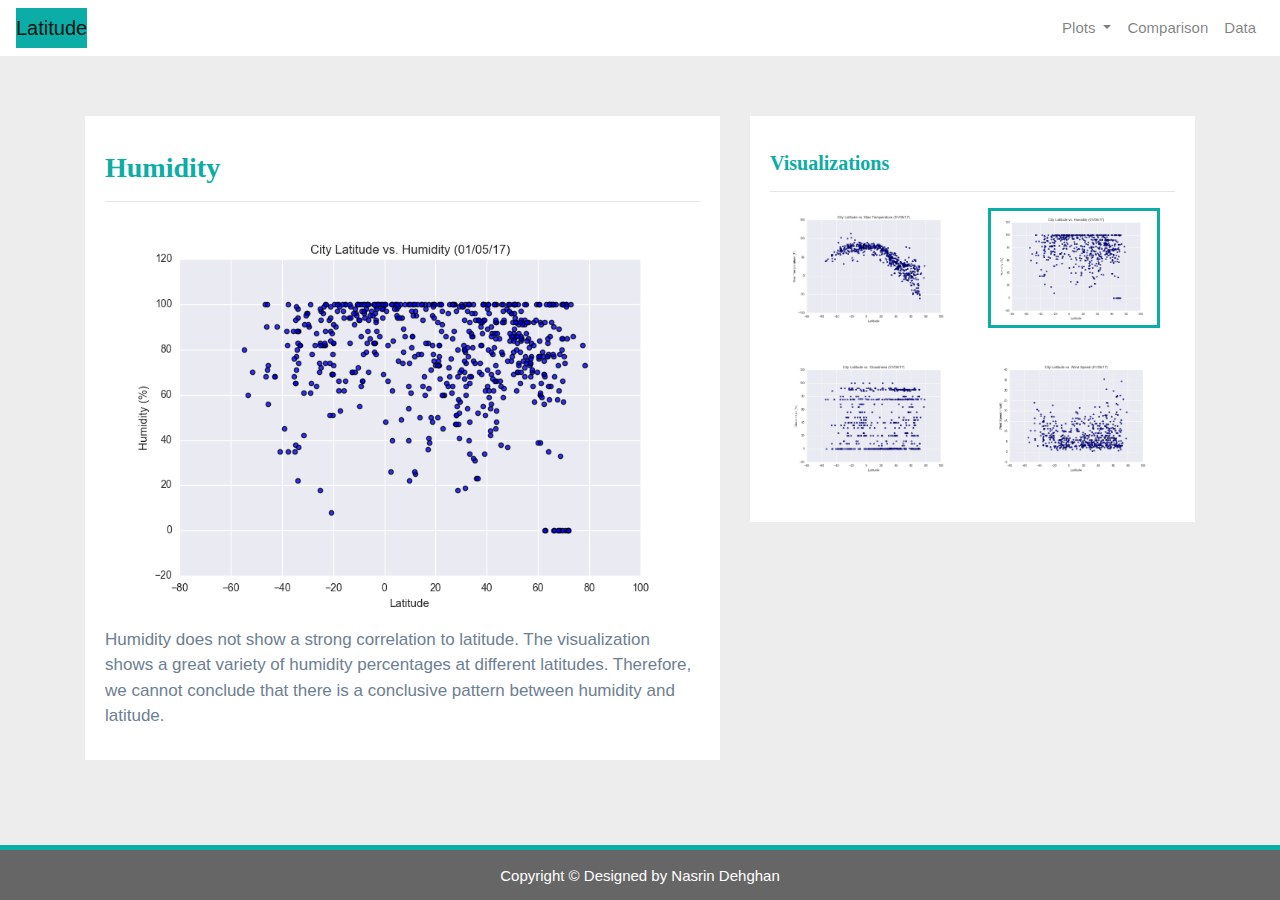
<file: humidity.html>
<!DOCTYPE html>
<html lang="en">

<head>
    <meta charset="utf-8" />
    <meta http-equiv="X-UA-Compatible" content="IE=edge">
    <title>Humidity</title>
    <meta name="viewport" content="width=device-width, initial-scale=1">

    <!-- Bootstrap CSS -->
    <link rel="stylesheet" href="https://maxcdn.bootstrapcdn.com/bootstrap/4.0.0/css/bootstrap.min.css"
        integrity="sha384-Gn5384xqQ1aoWXA+058RXPxPg6fy4IWvTNh0E263XmFcJlSAwiGgFAW/dAiS6JXm" crossorigin="anonymous">

    <!--CSS Link-->
    <link rel="stylesheet" type="text/css" href="style.css">
    <script src="https://code.jquery.com/jquery-1.10.2.js"></script>
</head>

<body>
    <nav class="navbar navbar-expand-lg navbar-light">
        <a class="navbar-brand" style="background-color: #0BADA6;" href="index.html">Latitude</a>
        <button class="navbar-toggler  border border-white" type="button" data-toggle="collapse"
            data-target="#navbarNavDropdown" aria-controls="navbarNavDropdown" aria-expanded="false"
            aria-label="Toggle navigation">
            <span class="navbar-toggler-icon"></span>
        </button>
        <div class="collapse navbar-collapse" id="navbarNavDropdown">
            <ul class="navbar-nav ml-auto">
                <li class="nav-item dropdown">
                    <a class="nav-link dropdown-toggle" href="#" id="navbarDropdownMenuLink" data-toggle="dropdown"
                        aria-haspopup="true" aria-expanded="false">
                        Plots
                    </a>
                    <div class="dropdown-menu" aria-labelledby="navbarDropdownMenuLink">
                        <a class="dropdown-item" href="max_temperature.html">Max Temperature</a>
                        <a class="dropdown-item active" href="humidity.html">Humidity</a>
                        <a class="dropdown-item" href="cloudiness.html">Cloudiness</a>
                        <a class="dropdown-item" href="wind_speed.html">Wind Speed</a>
                    </div>
                </li>
                <li class="nav-item">
                    <a class="nav-link" href="comparisons.html">Comparison</a>
                </li>
                <li class="nav-item">
                    <a class="nav-link" href="data.html">Data</a>
                </li>
            </ul>
        </div>
    </nav>
    <div class="container">
        <div class="row">
            <div class="col-lg-7 col-md-12">
                <!-- Left box  -->
                <div class="box">
                    <h3 class="title">Humidity</h3>
                    <hr>
                    <img src="Resources/assets/images/Fig2.png" alt="Humidity Graph">
                    <p>Humidity does not show a strong correlation to latitude. The visualization shows a great variety
                        of
                        humidity percentages at different latitudes. Therefore, we cannot conclude that there is a
                        conclusive
                        pattern between humidity and latitude.</p>
                </div>
            </div>
            <div class="col-lg-5 col-md-12">
                <!-- Right Box -->
                <div class="box">
                    <h5 class="title">Visualizations</h5>
                    <hr>
                    <div class="container">
                        <div class="row" style="padding-bottom: 30px;">
                            <div class="col-6">
                                <a href="max_temperature.html">
                                    <img class="panel" src="Resources/assets/images/Fig1.png"
                                        alt="Max Temperature Image">
                                </a>
                            </div>
                            <div class="col-6">
                                <a href="humidity.html">
                                    <img class="panel active" src="Resources/assets/images/Fig2.png"
                                        alt="Humidity Graph">
                                </a>
                            </div>
                        </div>
                        <div class="row" style="padding-bottom: 30px;">
                            <div class="col-6">
                                <a href="cloudiness.html">
                                    <img class="panel" src="Resources/assets/images/Fig3.png" alt="Cloudiness Graph">
                                </a>
                            </div>
                            <div class="col-6">
                                <a href="wind_speed.html">
                                    <img class="panel" src="Resources/assets/images/Fig4.png" alt="Wind Speed Graph">
                                </a>
                            </div>
                        </div>
                    </div>
                </div>
            </div>
        </div>
    </div>
    <footer>
        <div class="footer">Copyright &copy; Designed by Nasrin Dehghan</div>
    </footer>
    <script src="https://code.jquery.com/jquery-3.2.1.slim.min.js"
        integrity="sha384-KJ3o2DKtIkvYIK3UENzmM7KCkRr/rE9/Qpg6aAZGJwFDMVNA/GpGFF93hXpG5KkN"
        crossorigin="anonymous"></script>
    <script src="https://cdnjs.cloudflare.com/ajax/libs/popper.js/1.12.9/umd/popper.min.js"
        integrity="sha384-ApNbgh9B+Y1QKtv3Rn7W3mgPxhU9K/ScQsAP7hUibX39j7fakFPskvXusvfa0b4Q"
        crossorigin="anonymous"></script>
    <script src="https://maxcdn.bootstrapcdn.com/bootstrap/4.0.0/js/bootstrap.min.js"
        integrity="sha384-JZR6Spejh4U02d8jOt6vLEHfe/JQGiRRSQQxSfFWpi1MquVdAyjUar5+76PVCmYl"
        crossorigin="anonymous"></script>
</body>

</html>
</file>
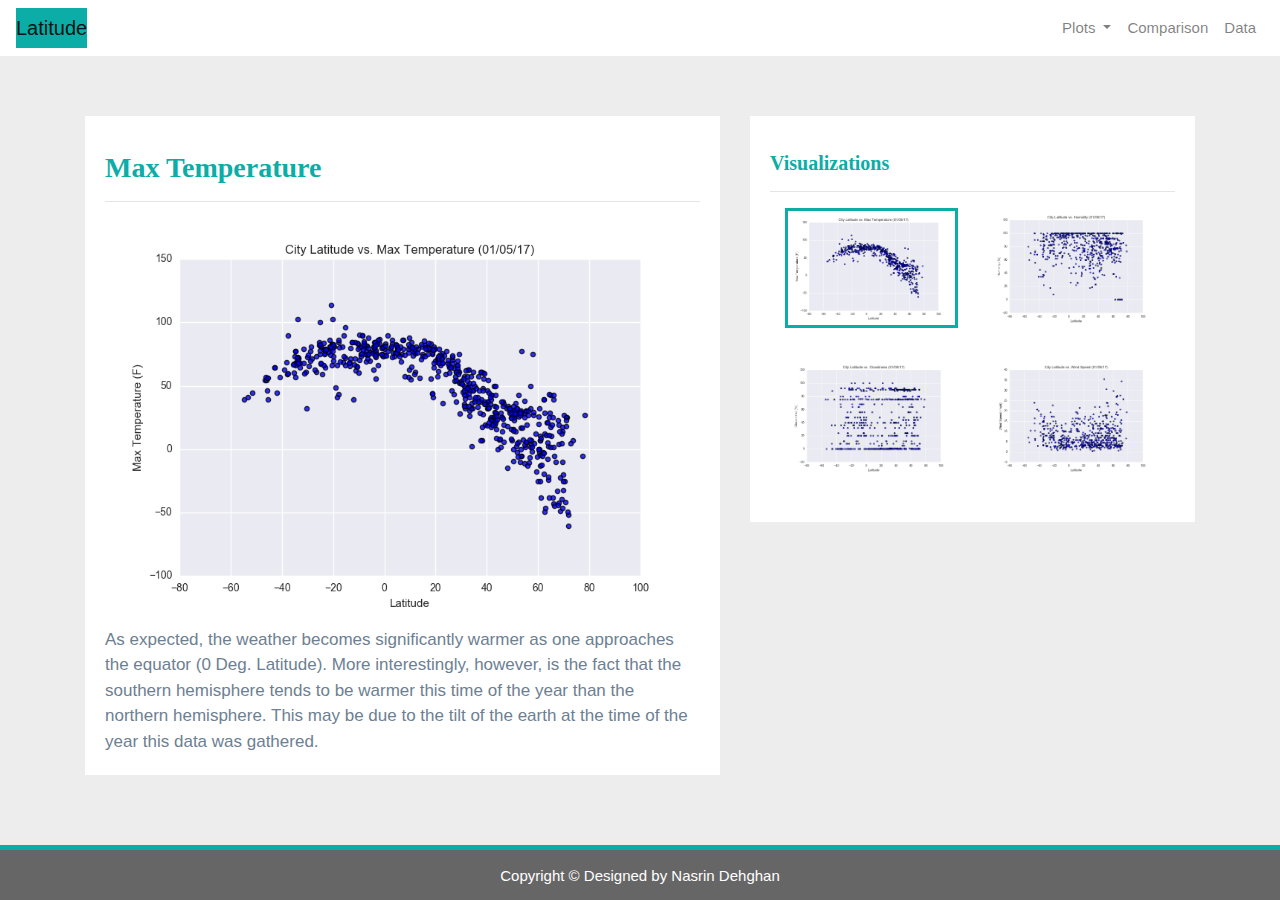
<file: max_temperature.html>
<!DOCTYPE html>
<html lang="en">

    <head>
        <meta charset="utf-8" />
        <meta http-equiv="X-UA-Compatible" content="IE=edge">
        <title>Max Temperature</title>
        <meta name="viewport" content="width=device-width, initial-scale=1">
    
        <!-- Bootstrap CSS -->
        <link rel="stylesheet" href="https://maxcdn.bootstrapcdn.com/bootstrap/4.0.0/css/bootstrap.min.css"
            integrity="sha384-Gn5384xqQ1aoWXA+058RXPxPg6fy4IWvTNh0E263XmFcJlSAwiGgFAW/dAiS6JXm" crossorigin="anonymous">
    
        <!--CSS Link-->
        <link rel="stylesheet" type="text/css" href="style.css">
        <script src="https://code.jquery.com/jquery-1.10.2.js"></script>
    </head>

<body>
    <nav class="navbar navbar-expand-lg navbar-light">
        <a class="navbar-brand" style="background-color: #0BADA6;" href="index.html">Latitude</a>
        <button class="navbar-toggler  border border-white" type="button" data-toggle="collapse"
            data-target="#navbarNavDropdown" aria-controls="navbarNavDropdown" aria-expanded="false"
            aria-label="Toggle navigation">
            <span class="navbar-toggler-icon"></span>
        </button>
        <div class="collapse navbar-collapse" id="navbarNavDropdown">
            <ul class="navbar-nav ml-auto">
                <li class="nav-item dropdown">
                    <a class="nav-link dropdown-toggle" href="#" id="navbarDropdownMenuLink" data-toggle="dropdown"
                        aria-haspopup="true" aria-expanded="false">
                        Plots
                    </a>
                    <div class="dropdown-menu" aria-labelledby="navbarDropdownMenuLink">
                        <a class="dropdown-item" href="max_temperature.html">Max Temperature</a>
                        <a class="dropdown-item active" href="humidity.html">Humidity</a>
                        <a class="dropdown-item" href="cloudiness.html">Cloudiness</a>
                        <a class="dropdown-item" href="wind_speed.html">Wind Speed</a>
                    </div>
                </li>
                <li class="nav-item">
                    <a class="nav-link" href="comparisons.html">Comparison</a>
                </li>
                <li class="nav-item">
                    <a class="nav-link" href="data.html">Data</a>
                </li>
            </ul>
        </div>
    </nav>
    <div class="container">
        <div class="row">
            <div class="col-lg-7 col-md-12">
                <!-- Left box  -->
                <div class="box" style="padding-bottom: 5px;">
                    <h3 class="title">Max Temperature</h3>
                    <hr>
                    <img src="Resources/assets/images/Fig1.png" alt="Max Temperature Graph">
                    <p>As expected, the weather becomes significantly warmer as one approaches the equator (0 Deg.
                        Latitude).
                        More interestingly, however, is the fact that the southern hemisphere tends to be warmer this
                        time of the
                        year than the northern hemisphere. This may be due to the tilt of the earth at the time of the
                        year this
                        data was gathered.</p>
                </div>
            </div>
            <div class="col-lg-5 col-md-12">
                <!-- Right Box -->
                <div class="box">
                    <h5 class="title">Visualizations</h5>
                    <hr>
                    <div class="container">
                        <div class="row" style="padding-bottom: 30px;">
                            <div class="col-6">
                                <a href="max_temperature.html">
                                    <img class="panel active" src="Resources/assets/images/Fig1.png"
                                        alt="Max Temperature Image">
                                </a>
                            </div>
                            <div class="col-6">
                                <a href="humidity.html">
                                    <img class="panel" src="Resources/assets/images/Fig2.png" alt="Humidity Graph">
                                </a>
                            </div>
                        </div>
                        <div class="row" style="padding-bottom: 30px;">
                            <div class="col-6">
                                <a href="cloudiness.html">
                                    <img class="panel" src="Resources/assets/images/Fig3.png" alt="Cloudiness Graph">
                                </a>
                            </div>
                            <div class="col-6">
                                <a href="wind_speed.html">
                                    <img class="panel" src="Resources/assets/images/Fig4.png" alt="Wind Speed Graph">
                                </a>
                            </div>
                        </div>
                    </div>
                </div>
            </div>
        </div>
    </div>
    <footer>
        <div class="footer">Copyright &copy; Designed by Nasrin Dehghan</div>
    </footer>
    <script src="https://code.jquery.com/jquery-3.2.1.slim.min.js"
        integrity="sha384-KJ3o2DKtIkvYIK3UENzmM7KCkRr/rE9/Qpg6aAZGJwFDMVNA/GpGFF93hXpG5KkN"
        crossorigin="anonymous"></script>
    <script src="https://cdnjs.cloudflare.com/ajax/libs/popper.js/1.12.9/umd/popper.min.js"
        integrity="sha384-ApNbgh9B+Y1QKtv3Rn7W3mgPxhU9K/ScQsAP7hUibX39j7fakFPskvXusvfa0b4Q"
        crossorigin="anonymous"></script>
    <script src="https://maxcdn.bootstrapcdn.com/bootstrap/4.0.0/js/bootstrap.min.js"
        integrity="sha384-JZR6Spejh4U02d8jOt6vLEHfe/JQGiRRSQQxSfFWpi1MquVdAyjUar5+76PVCmYl"
        crossorigin="anonymous"></script>
</body>

</html>
</file>
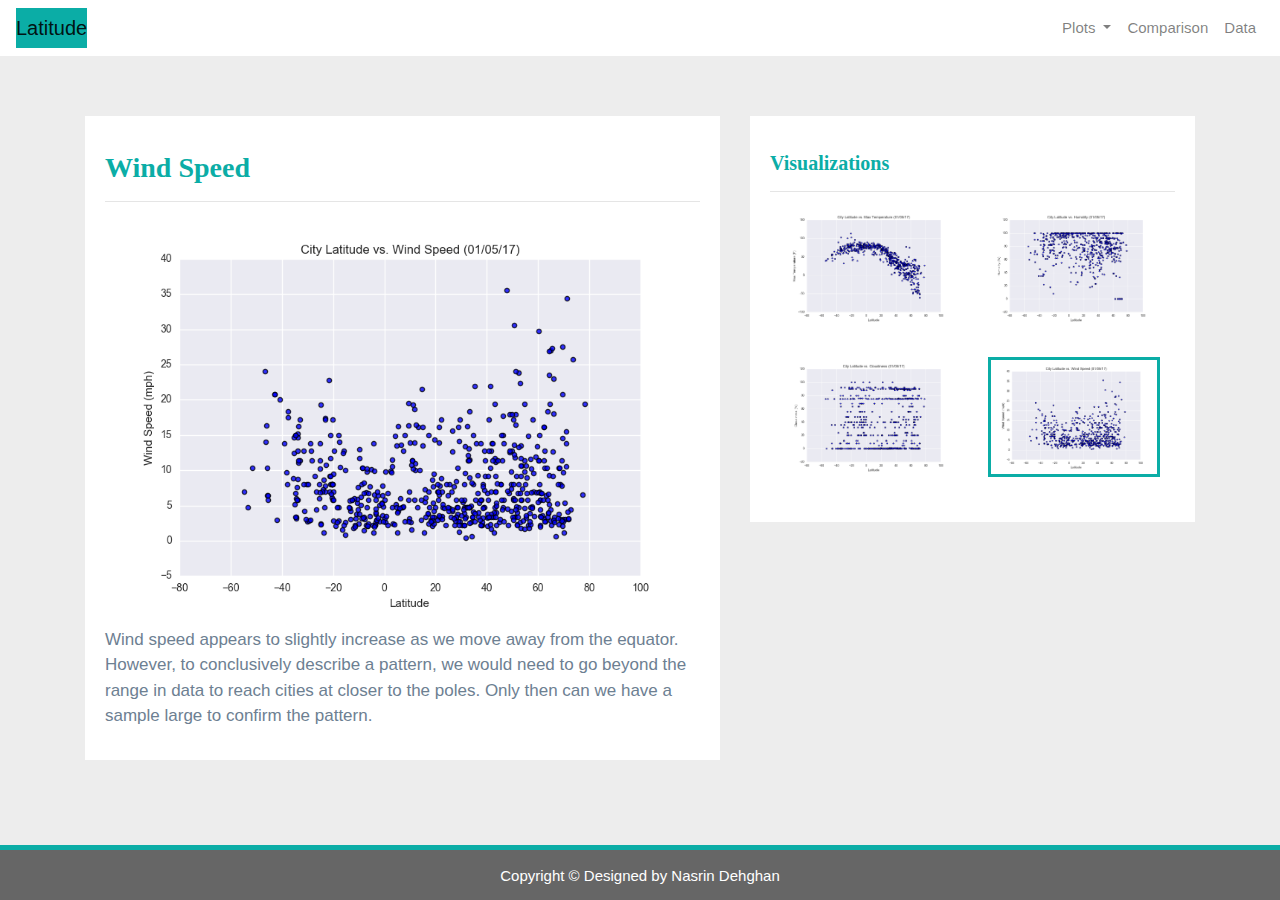
<file: wind_speed.html>
<!DOCTYPE html>
<html lang="en">

<head>
    <meta charset="utf-8" />
    <meta http-equiv="X-UA-Compatible" content="IE=edge">
    <title>Wind Speed</title>
    <meta name="viewport" content="width=device-width, initial-scale=1">

    <!-- Bootstrap CSS -->
    <link rel="stylesheet" href="https://maxcdn.bootstrapcdn.com/bootstrap/4.0.0/css/bootstrap.min.css"
        integrity="sha384-Gn5384xqQ1aoWXA+058RXPxPg6fy4IWvTNh0E263XmFcJlSAwiGgFAW/dAiS6JXm" crossorigin="anonymous">

    <!--CSS Link-->
    <link rel="stylesheet" type="text/css" href="style.css">
    <script src="https://code.jquery.com/jquery-1.10.2.js"></script>
</head>

<body>
    <nav class="navbar navbar-expand-lg navbar-light">
        <a class="navbar-brand" style="background-color: #0BADA6;" href="index.html">Latitude</a>
        <button class="navbar-toggler  border border-white" type="button" data-toggle="collapse"
            data-target="#navbarNavDropdown" aria-controls="navbarNavDropdown" aria-expanded="false"
            aria-label="Toggle navigation">
            <span class="navbar-toggler-icon"></span>
        </button>
        <div class="collapse navbar-collapse" id="navbarNavDropdown">
            <ul class="navbar-nav ml-auto">
                <li class="nav-item dropdown">
                    <a class="nav-link dropdown-toggle" href="#" id="navbarDropdownMenuLink" data-toggle="dropdown"
                        aria-haspopup="true" aria-expanded="false">
                        Plots
                    </a>
                    <div class="dropdown-menu" aria-labelledby="navbarDropdownMenuLink">
                        <a class="dropdown-item" href="max_temperature.html">Max Temperature</a>
                        <a class="dropdown-item" href="humidity.html">Humidity</a>
                        <a class="dropdown-item" href="cloudiness.html">Cloudiness</a>
                        <a class="dropdown-item active" href="wind_speed.html">Wind Speed</a>
                    </div>
                </li>
                <li class="nav-item">
                    <a class="nav-link" href="comparisons.html">Comparison</a>
                </li>
                <li class="nav-item">
                    <a class="nav-link" href="data.html">Data</a>
                </li>
            </ul>
        </div>
    </nav>
    <div class="container">
        <div class="row">
            <div class="col-lg-7 col-md-12">
                <!-- Left box  -->
                <div class="box">
                    <h3 class="title">Wind Speed</h3>
                    <hr>
                    <img src="Resources/assets/images/Fig4.png" alt="Wind Speed Graph">
                    <p>Wind speed appears to slightly increase as we move away from the equator. However, to
                        conclusively
                        describe a pattern, we would need to go beyond the range in data to reach cities at closer to
                        the poles.
                        Only then can we have a sample large to confirm the pattern.</p>
                </div>
            </div>
            <div class="col-lg-5 col-md-12">
                <!-- Right Box -->
                <div class="box">
                    <h5 class="title">Visualizations</h5>
                    <hr>
                    <div class="container">
                        <div class="row" style="padding-bottom: 30px;">
                            <div class="col-6">
                                <a href="max_temperature.html">
                                    <img class="panel" src="Resources/assets/images/Fig1.png"
                                        alt="Max Temperature Image">
                                </a>
                            </div>
                            <div class="col-6">
                                <a href="humidity.html">
                                    <img class="panel" src="Resources/assets/images/Fig2.png" alt="Humidity Graph">
                                </a>
                            </div>
                        </div>
                        <div class="row" style="padding-bottom: 30px;">
                            <div class="col-6">
                                <a href="cloudiness.html">
                                    <img class="panel" src="Resources/assets/images/Fig3.png" alt="Cloudiness Graph">
                                </a>
                            </div>
                            <div class="col-6">
                                <a href="wind_speed.html">
                                    <img class="panel active" src="Resources/assets/images/Fig4.png"
                                        alt="Wind Speed Graph">
                                </a>
                            </div>
                        </div>
                    </div>
                </div>
            </div>
        </div>
    </div>
    <footer>
        <div class="footer">Copyright &copy; Designed by Nasrin Dehghan</div>
    </footer>
    <script src="https://code.jquery.com/jquery-3.2.1.slim.min.js"
        integrity="sha384-KJ3o2DKtIkvYIK3UENzmM7KCkRr/rE9/Qpg6aAZGJwFDMVNA/GpGFF93hXpG5KkN"
        crossorigin="anonymous"></script>
    <script src="https://cdnjs.cloudflare.com/ajax/libs/popper.js/1.12.9/umd/popper.min.js"
        integrity="sha384-ApNbgh9B+Y1QKtv3Rn7W3mgPxhU9K/ScQsAP7hUibX39j7fakFPskvXusvfa0b4Q"
        crossorigin="anonymous"></script>
    <script src="https://maxcdn.bootstrapcdn.com/bootstrap/4.0.0/js/bootstrap.min.js"
        integrity="sha384-JZR6Spejh4U02d8jOt6vLEHfe/JQGiRRSQQxSfFWpi1MquVdAyjUar5+76PVCmYl"
        crossorigin="anonymous"></script>
</body>

</html>
</file>
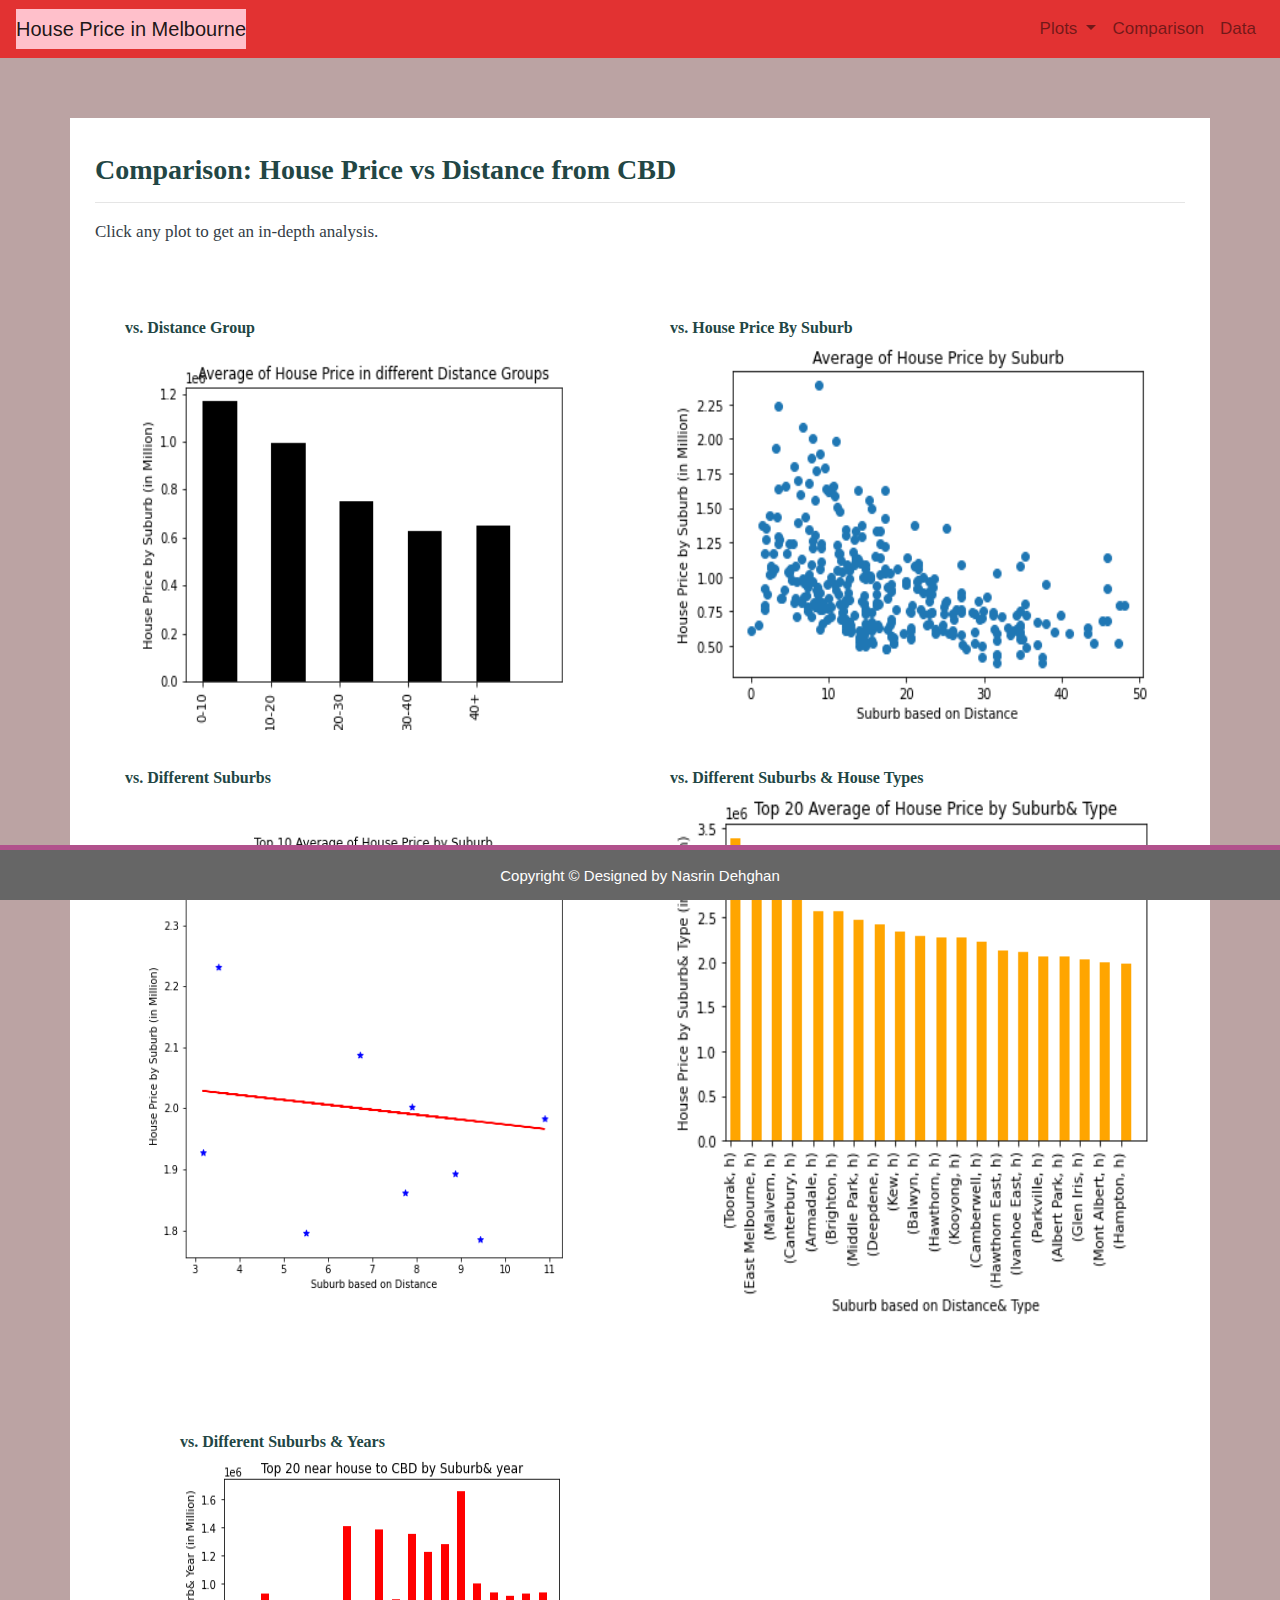
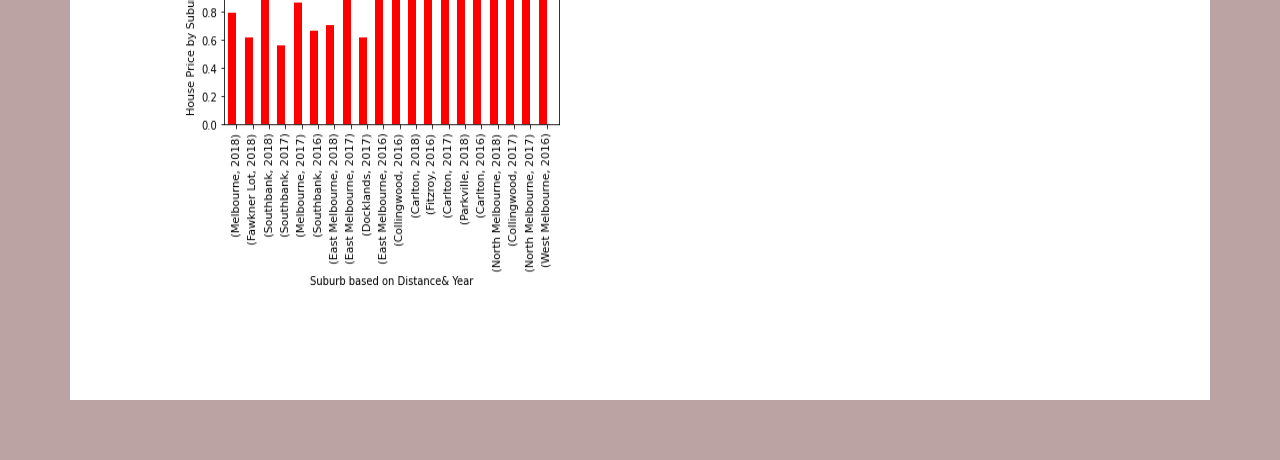
<file: WebVisualisations - new dataset/comparisons.html>
<!DOCTYPE html>
<html lang="en">

<head>
  <meta charset="utf-8" />
  <meta http-equiv="X-UA-Compatible" content="IE=edge">
  <title>Comparisons</title>
  <meta name="viewport" content="width=device-width, initial-scale=1">

  <!-- Bootstrap CSS -->
  <link rel="stylesheet" href="https://maxcdn.bootstrapcdn.com/bootstrap/4.0.0/css/bootstrap.min.css"
    integrity="sha384-Gn5384xqQ1aoWXA+058RXPxPg6fy4IWvTNh0E263XmFcJlSAwiGgFAW/dAiS6JXm" crossorigin="anonymous">

  <!--CSS Link-->
  <link rel="stylesheet" type="text/css" href="style.css">
  <script src="https://code.jquery.com/jquery-1.10.2.js"></script>
</head>

<body>
  <nav class="navbar navbar-expand-lg navbar-light">
    <a class="navbar-brand" href="index.html" style="background-color:pink">House Price in Melbourne</a>
    <button class="navbar-toggler  border border-white" type="button" data-toggle="collapse"
      data-target="#navbarNavDropdown" aria-controls="navbarNavDropdown" aria-expanded="false"
      aria-label="Toggle navigation">
      <span class="navbar-toggler-icon"></span>
    </button>
    <div class="collapse navbar-collapse" id="navbarNavDropdown">
      <ul class="navbar-nav ml-auto">
        <li class="nav-item dropdown">
          <a class="nav-link dropdown-toggle" href="#" id="navbarDropdownMenuLink" data-toggle="dropdown"
            aria-haspopup="true" aria-expanded="false">
            Plots
          </a>
          <div class="dropdown-menu" aria-labelledby="navbarDropdownMenuLink">
            <a class="dropdown-item" href="HousePriceBySuburb.html">House Price By Suburb</a>
            <a class="dropdown-item" href="Top10BySuburb.html">Top 10 House Price By Suburb</a>
            <a class="dropdown-item" href="Top20BySuburbType.html">Top 20 House Price By Suburb & Type</a>
            <a class="dropdown-item active" href="Top20BySuburbYear.html">Top 20 House Price By Suburb & Year</a>
            <a class="dropdown-item" href="DistanceGroup.html">House Price By Distance Group</a>
          </div>
        </li>
        <li class="nav-item">
          <a class="nav-link" href="comparisons.html">Comparison</a>
        </li>
        <li class="nav-item">
          <a class="nav-link" href="data.html">Data</a>
        </li>
      </ul>
    </div>
  </nav>
  <div class="container">
    <div class="row">
      <div>
        <!-- Left box  -->
        <div class="box">
          <h3 class="title">Comparison: House Price vs Distance from CBD</h3>
          <hr>
          <p>Click any plot to get an in-depth analysis.</p>
          <div class="container" style="padding-bottom: 40px;">
            <div class="row">
              <div class="col-lg-6" style="padding: 30px;">
                <div class="title">vs. Distance Group</div>
                <a href="DistanceGroup.html">
                  <img class="panel" src="Resources/assets/images/Fig1.png" alt="Distance Group Image">
                </a>
              </div>
              <div class="col-lg-6" style="padding: 30px;">
                <div class="title">vs. House Price By Suburb</div>
                <a href="HousePriceBySuburb.html">
                  <img class="panel" src="Resources/assets/images/Fig2.png" alt="House Price By Suburb Graph">
                </a>
              </div>
            </div>
            <div class="row">
              <div class="col-lg-6" style="padding: 30px;">
                <div class="title">vs. Different Suburbs</div>
                <a href="Top10BySuburb.html">
                  <img class="panel" src="Resources/assets/images/Fig3.png" alt="Top 10 By Suburb Graph">
                </a>
              </div>
              <div class="col-lg-6" style="padding: 30px;">
                <div class="title">vs. Different Suburbs & House Types</div>
                <a href="Top20BySuburbType.html">
                  <img class="panel" src="Resources/assets/images/Fig4.png" alt="Top 20 By Suburb Type Graph">
                </a>
              </div>
              <div class="row">
                <div class="col-lg-12" style="padding: 100px;">
                  <div class="title">vs. Different Suburbs & Years</div>
                  <a href="Top20BySuburbYear.html">
                    <img class="panel" src="Resources/assets/images/Fig5.png" alt="Top 20 By Suburb Year Graph">
                  </a>
                </div>
              </div>
            </div>
          </div>
        </div>
      </div>
    </div>
    <footer>
      <div class="footer">Copyright &copy; Designed by Nasrin Dehghan</div>
    </footer>
    <script src="https://code.jquery.com/jquery-3.2.1.slim.min.js"
      integrity="sha384-KJ3o2DKtIkvYIK3UENzmM7KCkRr/rE9/Qpg6aAZGJwFDMVNA/GpGFF93hXpG5KkN"
      crossorigin="anonymous"></script>
    <script src="https://cdnjs.cloudflare.com/ajax/libs/popper.js/1.12.9/umd/popper.min.js"
      integrity="sha384-ApNbgh9B+Y1QKtv3Rn7W3mgPxhU9K/ScQsAP7hUibX39j7fakFPskvXusvfa0b4Q"
      crossorigin="anonymous"></script>
    <script src="https://maxcdn.bootstrapcdn.com/bootstrap/4.0.0/js/bootstrap.min.js"
      integrity="sha384-JZR6Spejh4U02d8jOt6vLEHfe/JQGiRRSQQxSfFWpi1MquVdAyjUar5+76PVCmYl"
      crossorigin="anonymous"></script>
</body>

</html>
</file>
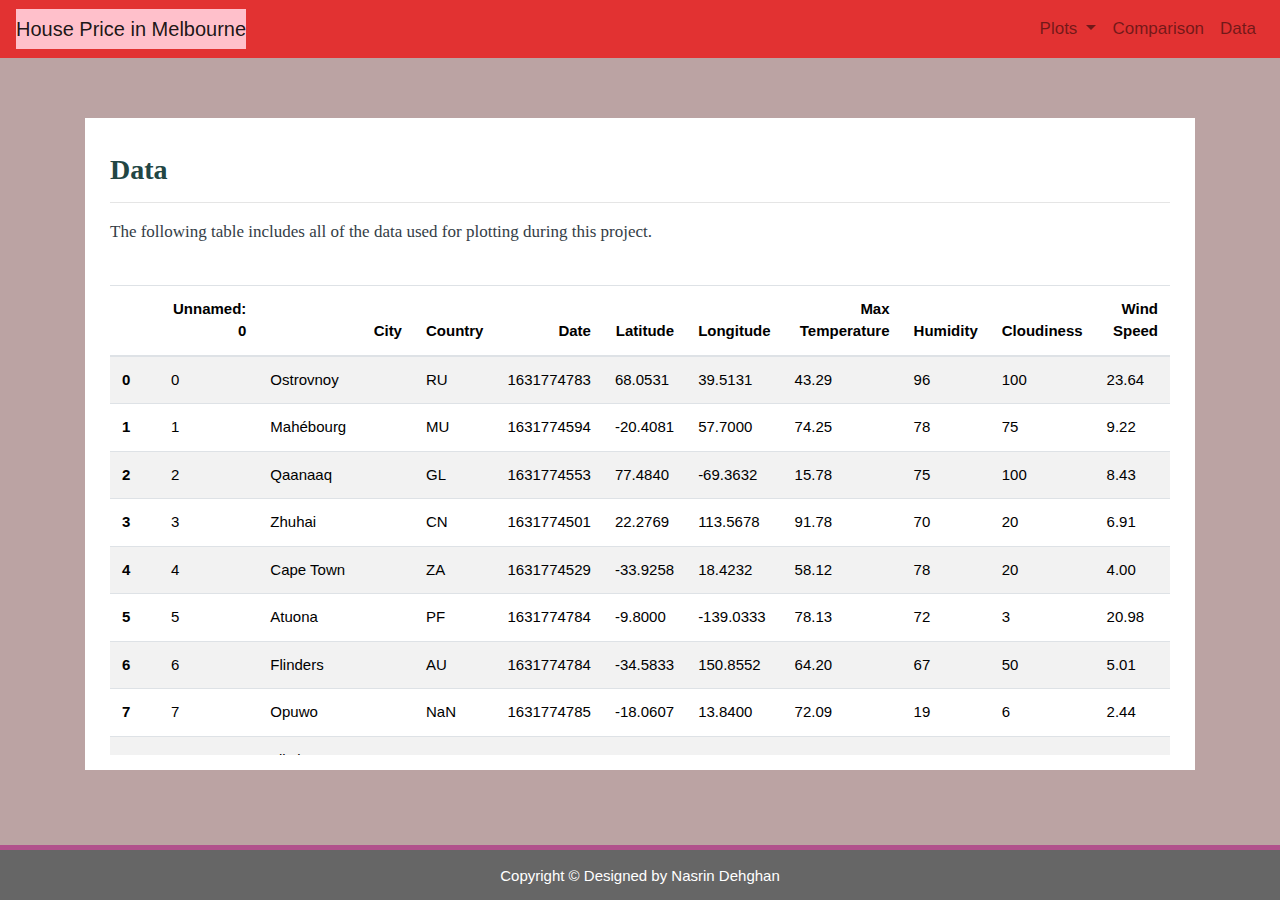
<file: WebVisualisations - new dataset/data.html>
<!DOCTYPE html>
<html lang="en">

<head>
  <meta charset="utf-8" />
  <meta http-equiv="X-UA-Compatible" content="IE=edge">
  <title>Data</title>
  <meta name="viewport" content="width=device-width, initial-scale=1">

  <!-- Bootstrap CSS -->
  <link rel="stylesheet" href="https://maxcdn.bootstrapcdn.com/bootstrap/4.0.0/css/bootstrap.min.css"
    integrity="sha384-Gn5384xqQ1aoWXA+058RXPxPg6fy4IWvTNh0E263XmFcJlSAwiGgFAW/dAiS6JXm" crossorigin="anonymous">

  <!--CSS Link-->
  <link rel="stylesheet" type="text/css" href="style.css">
  <script src="https://code.jquery.com/jquery-1.10.2.js"></script>
</head>

<body>
  <nav class="navbar navbar-expand-lg navbar-light">
    <a class="navbar-brand" href="index.html" style="background-color:pink">House Price in Melbourne</a>
    <button class="navbar-toggler  border border-white" type="button" data-toggle="collapse"
      data-target="#navbarNavDropdown" aria-controls="navbarNavDropdown" aria-expanded="false"
      aria-label="Toggle navigation">
      <span class="navbar-toggler-icon"></span>
    </button>
    <div class="collapse navbar-collapse" id="navbarNavDropdown">
      <ul class="navbar-nav ml-auto">
          <li class="nav-item dropdown">
              <a class="nav-link dropdown-toggle" href="#" id="navbarDropdownMenuLink" data-toggle="dropdown"
                  aria-haspopup="true" aria-expanded="false">
                  Plots
              </a>
              <div class="dropdown-menu" aria-labelledby="navbarDropdownMenuLink">
                  <a class="dropdown-item" href="HousePriceBySuburb.html">House Price By Suburb</a>
                  <a class="dropdown-item" href="Top10BySuburb.html">Top 10 House Price By Suburb</a>
                  <a class="dropdown-item" href="Top20BySuburbType.html">Top 20 House Price By Suburb & Type</a>
                  <a class="dropdown-item active" href="Top20BySuburbYear.html">Top 20 House Price By Suburb & Year</a>
                  <a class="dropdown-item" href="DistanceGroup.html">House Price By Distance Group</a>
              </div>
          </li>
          <li class="nav-item">
          <a class="nav-link" href="comparisons.html">Comparison</a>
        </li>
        <li class="nav-item">
          <a class="nav-link" href="data.html">Data</a>
        </li>
      </ul>
    </div>
  </nav>
  <div class="container">
    <div class="box">
      <h3 class="title">Data</h3>
      <hr>
      <p>The following table includes all of the data used for plotting during this project.</p>
      <br>
      <div class="table-responsive" style="overflow-x:auto; overflow-y:auto; max-height:470px; max-width: auto;">
        <table class="table table-striped">
          <thead>
            <tr style="text-align: right;">
              <th></th>
              <th>Unnamed: 0</th>
              <th>City</th>
              <th>Country</th>
              <th>Date</th>
              <th>Latitude</th>
              <th>Longitude</th>
              <th>Max Temperature</th>
              <th>Humidity</th>
              <th>Cloudiness</th>
              <th>Wind Speed</th>
            </tr>
          </thead>
          <tbody>
            <tr>
              <th>0</th>
              <td>0</td>
              <td>Ostrovnoy</td>
              <td>RU</td>
              <td>1631774783</td>
              <td>68.0531</td>
              <td>39.5131</td>
              <td>43.29</td>
              <td>96</td>
              <td>100</td>
              <td>23.64</td>
            </tr>
            <tr>
              <th>1</th>
              <td>1</td>
              <td>Mahébourg</td>
              <td>MU</td>
              <td>1631774594</td>
              <td>-20.4081</td>
              <td>57.7000</td>
              <td>74.25</td>
              <td>78</td>
              <td>75</td>
              <td>9.22</td>
            </tr>
            <tr>
              <th>2</th>
              <td>2</td>
              <td>Qaanaaq</td>
              <td>GL</td>
              <td>1631774553</td>
              <td>77.4840</td>
              <td>-69.3632</td>
              <td>15.78</td>
              <td>75</td>
              <td>100</td>
              <td>8.43</td>
            </tr>
            <tr>
              <th>3</th>
              <td>3</td>
              <td>Zhuhai</td>
              <td>CN</td>
              <td>1631774501</td>
              <td>22.2769</td>
              <td>113.5678</td>
              <td>91.78</td>
              <td>70</td>
              <td>20</td>
              <td>6.91</td>
            </tr>
            <tr>
              <th>4</th>
              <td>4</td>
              <td>Cape Town</td>
              <td>ZA</td>
              <td>1631774529</td>
              <td>-33.9258</td>
              <td>18.4232</td>
              <td>58.12</td>
              <td>78</td>
              <td>20</td>
              <td>4.00</td>
            </tr>
            <tr>
              <th>5</th>
              <td>5</td>
              <td>Atuona</td>
              <td>PF</td>
              <td>1631774784</td>
              <td>-9.8000</td>
              <td>-139.0333</td>
              <td>78.13</td>
              <td>72</td>
              <td>3</td>
              <td>20.98</td>
            </tr>
            <tr>
              <th>6</th>
              <td>6</td>
              <td>Flinders</td>
              <td>AU</td>
              <td>1631774784</td>
              <td>-34.5833</td>
              <td>150.8552</td>
              <td>64.20</td>
              <td>67</td>
              <td>50</td>
              <td>5.01</td>
            </tr>
            <tr>
              <th>7</th>
              <td>7</td>
              <td>Opuwo</td>
              <td>NaN</td>
              <td>1631774785</td>
              <td>-18.0607</td>
              <td>13.8400</td>
              <td>72.09</td>
              <td>19</td>
              <td>6</td>
              <td>2.44</td>
            </tr>
            <tr>
              <th>8</th>
              <td>8</td>
              <td>Tiksi</td>
              <td>RU</td>
              <td>1631774785</td>
              <td>71.6872</td>
              <td>128.8694</td>
              <td>43.93</td>
              <td>74</td>
              <td>100</td>
              <td>5.14</td>
            </tr>
            <tr>
              <th>9</th>
              <td>9</td>
              <td>Pushkinskiye Gory</td>
              <td>RU</td>
              <td>1631774785</td>
              <td>57.0209</td>
              <td>28.9103</td>
              <td>48.51</td>
              <td>62</td>
              <td>32</td>
              <td>1.05</td>
            </tr>
            <tr>
              <th>10</th>
              <td>10</td>
              <td>Aykhal</td>
              <td>RU</td>
              <td>1631774786</td>
              <td>66.0000</td>
              <td>111.5000</td>
              <td>44.58</td>
              <td>51</td>
              <td>94</td>
              <td>15.03</td>
            </tr>
            <tr>
              <th>11</th>
              <td>11</td>
              <td>Castro</td>
              <td>BR</td>
              <td>1631774786</td>
              <td>-24.7911</td>
              <td>-50.0119</td>
              <td>56.32</td>
              <td>98</td>
              <td>100</td>
              <td>6.91</td>
            </tr>
            <tr>
              <th>12</th>
              <td>12</td>
              <td>Avarua</td>
              <td>CK</td>
              <td>1631774773</td>
              <td>-21.2078</td>
              <td>-159.7750</td>
              <td>75.25</td>
              <td>83</td>
              <td>75</td>
              <td>11.50</td>
            </tr>
            <tr>
              <th>13</th>
              <td>13</td>
              <td>Saskylakh</td>
              <td>RU</td>
              <td>1631774786</td>
              <td>71.9167</td>
              <td>114.0833</td>
              <td>42.64</td>
              <td>87</td>
              <td>100</td>
              <td>13.44</td>
            </tr>
            <tr>
              <th>14</th>
              <td>14</td>
              <td>Constitución</td>
              <td>CL</td>
              <td>1631774787</td>
              <td>-35.3333</td>
              <td>-72.4167</td>
              <td>49.57</td>
              <td>80</td>
              <td>0</td>
              <td>7.00</td>
            </tr>
            <tr>
              <th>15</th>
              <td>15</td>
              <td>Albany</td>
              <td>US</td>
              <td>1631774787</td>
              <td>42.6001</td>
              <td>-73.9662</td>
              <td>63.81</td>
              <td>95</td>
              <td>100</td>
              <td>1.81</td>
            </tr>
            <tr>
              <th>16</th>
              <td>16</td>
              <td>Vilyuysk</td>
              <td>RU</td>
              <td>1631774787</td>
              <td>63.7553</td>
              <td>121.6247</td>
              <td>49.62</td>
              <td>58</td>
              <td>100</td>
              <td>7.05</td>
            </tr>
            <tr>
              <th>17</th>
              <td>17</td>
              <td>Ushuaia</td>
              <td>AR</td>
              <td>1631774788</td>
              <td>-54.8000</td>
              <td>-68.3000</td>
              <td>31.66</td>
              <td>93</td>
              <td>75</td>
              <td>27.63</td>
            </tr>
            <tr>
              <th>18</th>
              <td>18</td>
              <td>Bambous Virieux</td>
              <td>MU</td>
              <td>1631774788</td>
              <td>-20.3428</td>
              <td>57.7575</td>
              <td>74.21</td>
              <td>78</td>
              <td>75</td>
              <td>9.22</td>
            </tr>
            <tr>
              <th>19</th>
              <td>19</td>
              <td>Kodinsk</td>
              <td>RU</td>
              <td>1631774788</td>
              <td>58.6881</td>
              <td>99.1844</td>
              <td>48.25</td>
              <td>62</td>
              <td>100</td>
              <td>3.69</td>
            </tr>
            <tr>
              <th>20</th>
              <td>20</td>
              <td>Teknāf</td>
              <td>BD</td>
              <td>1631774789</td>
              <td>20.8624</td>
              <td>92.3058</td>
              <td>85.35</td>
              <td>73</td>
              <td>99</td>
              <td>4.74</td>
            </tr>
            <tr>
              <th>21</th>
              <td>21</td>
              <td>Busselton</td>
              <td>AU</td>
              <td>1631774789</td>
              <td>-33.6500</td>
              <td>115.3333</td>
              <td>54.05</td>
              <td>63</td>
              <td>90</td>
              <td>20.85</td>
            </tr>
            <tr>
              <th>22</th>
              <td>22</td>
              <td>Ambon City</td>
              <td>ID</td>
              <td>1631774789</td>
              <td>-3.6954</td>
              <td>128.1814</td>
              <td>82.54</td>
              <td>89</td>
              <td>40</td>
              <td>4.61</td>
            </tr>
            <tr>
              <th>23</th>
              <td>23</td>
              <td>Maragogi</td>
              <td>BR</td>
              <td>1631774789</td>
              <td>-9.0122</td>
              <td>-35.2225</td>
              <td>75.58</td>
              <td>79</td>
              <td>10</td>
              <td>7.38</td>
            </tr>
            <tr>
              <th>24</th>
              <td>24</td>
              <td>Fallon</td>
              <td>US</td>
              <td>1631774790</td>
              <td>39.4735</td>
              <td>-118.7774</td>
              <td>73.92</td>
              <td>20</td>
              <td>1</td>
              <td>8.05</td>
            </tr>
            <tr>
              <th>25</th>
              <td>25</td>
              <td>Kantang</td>
              <td>TH</td>
              <td>1631774790</td>
              <td>7.4054</td>
              <td>99.5156</td>
              <td>89.69</td>
              <td>62</td>
              <td>40</td>
              <td>4.61</td>
            </tr>
            <tr>
              <th>26</th>
              <td>26</td>
              <td>Colonelganj</td>
              <td>IN</td>
              <td>1631774790</td>
              <td>27.1333</td>
              <td>81.7000</td>
              <td>72.95</td>
              <td>96</td>
              <td>100</td>
              <td>22.68</td>
            </tr>
            <tr>
              <th>27</th>
              <td>27</td>
              <td>Punta Arenas</td>
              <td>CL</td>
              <td>1631774775</td>
              <td>-53.1500</td>
              <td>-70.9167</td>
              <td>32.11</td>
              <td>74</td>
              <td>75</td>
              <td>3.44</td>
            </tr>
            <tr>
              <th>28</th>
              <td>28</td>
              <td>Rikitea</td>
              <td>PF</td>
              <td>1631774791</td>
              <td>-23.1203</td>
              <td>-134.9692</td>
              <td>73.87</td>
              <td>71</td>
              <td>0</td>
              <td>14.97</td>
            </tr>
            <tr>
              <th>29</th>
              <td>29</td>
              <td>New Norfolk</td>
              <td>AU</td>
              <td>1631774791</td>
              <td>-42.7826</td>
              <td>147.0587</td>
              <td>53.74</td>
              <td>58</td>
              <td>78</td>
              <td>1.01</td>
            </tr>
            <tr>
              <th>30</th>
              <td>30</td>
              <td>Gobabis</td>
              <td>NaN</td>
              <td>1631774791</td>
              <td>-22.4500</td>
              <td>18.9667</td>
              <td>64.40</td>
              <td>12</td>
              <td>4</td>
              <td>12.55</td>
            </tr>
            <tr>
              <th>31</th>
              <td>31</td>
              <td>Qingdao</td>
              <td>CN</td>
              <td>1631774792</td>
              <td>36.0986</td>
              <td>120.3719</td>
              <td>83.80</td>
              <td>45</td>
              <td>40</td>
              <td>6.71</td>
            </tr>
            <tr>
              <th>32</th>
              <td>32</td>
              <td>Port Hardy</td>
              <td>CA</td>
              <td>1631774755</td>
              <td>50.6996</td>
              <td>-127.4199</td>
              <td>50.00</td>
              <td>93</td>
              <td>1</td>
              <td>5.75</td>
            </tr>
            <tr>
              <th>33</th>
              <td>33</td>
              <td>Arman'</td>
              <td>RU</td>
              <td>1631774792</td>
              <td>59.7000</td>
              <td>150.1667</td>
              <td>52.59</td>
              <td>80</td>
              <td>7</td>
              <td>3.04</td>
            </tr>
            <tr>
              <th>34</th>
              <td>34</td>
              <td>Mamakan</td>
              <td>RU</td>
              <td>1631774792</td>
              <td>57.8161</td>
              <td>114.0028</td>
              <td>49.91</td>
              <td>57</td>
              <td>100</td>
              <td>5.70</td>
            </tr>
            <tr>
              <th>35</th>
              <td>35</td>
              <td>Bethel</td>
              <td>US</td>
              <td>1631774793</td>
              <td>41.3712</td>
              <td>-73.4140</td>
              <td>72.48</td>
              <td>85</td>
              <td>20</td>
              <td>0.00</td>
            </tr>
            <tr>
              <th>36</th>
              <td>36</td>
              <td>Charter Township of Clinton</td>
              <td>US</td>
              <td>1631774793</td>
              <td>42.5870</td>
              <td>-82.9199</td>
              <td>62.67</td>
              <td>92</td>
              <td>1</td>
              <td>3.44</td>
            </tr>
            <tr>
              <th>37</th>
              <td>37</td>
              <td>Varhaug</td>
              <td>NO</td>
              <td>1631774793</td>
              <td>58.6147</td>
              <td>5.6457</td>
              <td>56.89</td>
              <td>76</td>
              <td>100</td>
              <td>8.50</td>
            </tr>
            <tr>
              <th>38</th>
              <td>38</td>
              <td>Ayan</td>
              <td>RU</td>
              <td>1631774794</td>
              <td>56.4500</td>
              <td>138.1667</td>
              <td>57.65</td>
              <td>76</td>
              <td>100</td>
              <td>1.23</td>
            </tr>
            <tr>
              <th>39</th>
              <td>39</td>
              <td>Mayor Pablo Lagerenza</td>
              <td>PY</td>
              <td>1631774794</td>
              <td>-19.9309</td>
              <td>-60.7718</td>
              <td>63.66</td>
              <td>46</td>
              <td>100</td>
              <td>5.66</td>
            </tr>
            <tr>
              <th>40</th>
              <td>40</td>
              <td>Hermanus</td>
              <td>ZA</td>
              <td>1631774794</td>
              <td>-34.4187</td>
              <td>19.2345</td>
              <td>59.90</td>
              <td>72</td>
              <td>99</td>
              <td>11.01</td>
            </tr>
            <tr>
              <th>41</th>
              <td>41</td>
              <td>Torbay</td>
              <td>CA</td>
              <td>1631774794</td>
              <td>47.6666</td>
              <td>-52.7314</td>
              <td>52.68</td>
              <td>86</td>
              <td>90</td>
              <td>16.11</td>
            </tr>
            <tr>
              <th>42</th>
              <td>42</td>
              <td>Yellowknife</td>
              <td>CA</td>
              <td>1631774795</td>
              <td>62.4560</td>
              <td>-114.3525</td>
              <td>41.52</td>
              <td>75</td>
              <td>1</td>
              <td>16.11</td>
            </tr>
            <tr>
              <th>43</th>
              <td>43</td>
              <td>Kruisfontein</td>
              <td>ZA</td>
              <td>1631774795</td>
              <td>-34.0033</td>
              <td>24.7314</td>
              <td>55.89</td>
              <td>60</td>
              <td>82</td>
              <td>13.15</td>
            </tr>
            <tr>
              <th>44</th>
              <td>44</td>
              <td>Puerto Ayora</td>
              <td>EC</td>
              <td>1631774795</td>
              <td>-0.7393</td>
              <td>-90.3518</td>
              <td>66.54</td>
              <td>96</td>
              <td>29</td>
              <td>9.78</td>
            </tr>
            <tr>
              <th>45</th>
              <td>45</td>
              <td>Rosita</td>
              <td>NI</td>
              <td>1631774796</td>
              <td>13.9268</td>
              <td>-84.4032</td>
              <td>72.63</td>
              <td>99</td>
              <td>59</td>
              <td>1.83</td>
            </tr>
            <tr>
              <th>46</th>
              <td>46</td>
              <td>Beloha</td>
              <td>MG</td>
              <td>1631774796</td>
              <td>-25.1667</td>
              <td>45.0500</td>
              <td>88.72</td>
              <td>25</td>
              <td>0</td>
              <td>1.90</td>
            </tr>
            <tr>
              <th>47</th>
              <td>47</td>
              <td>Port Elizabeth</td>
              <td>ZA</td>
              <td>1631774704</td>
              <td>-33.9180</td>
              <td>25.5701</td>
              <td>58.10</td>
              <td>77</td>
              <td>20</td>
              <td>14.97</td>
            </tr>
            <tr>
              <th>48</th>
              <td>48</td>
              <td>Port Alfred</td>
              <td>ZA</td>
              <td>1631774797</td>
              <td>-33.5906</td>
              <td>26.8910</td>
              <td>59.40</td>
              <td>73</td>
              <td>97</td>
              <td>14.32</td>
            </tr>
            <tr>
              <th>49</th>
              <td>49</td>
              <td>Garchitorena</td>
              <td>PH</td>
              <td>1631774797</td>
              <td>13.8804</td>
              <td>123.6946</td>
              <td>84.43</td>
              <td>71</td>
              <td>100</td>
              <td>4.16</td>
            </tr>
            <tr>
              <th>50</th>
              <td>50</td>
              <td>Saint Paul Harbor</td>
              <td>US</td>
              <td>1631774797</td>
              <td>57.7900</td>
              <td>-152.4072</td>
              <td>51.31</td>
              <td>93</td>
              <td>90</td>
              <td>18.41</td>
            </tr>
            <tr>
              <th>51</th>
              <td>51</td>
              <td>Mar del Plata</td>
              <td>AR</td>
              <td>1631774635</td>
              <td>-38.0023</td>
              <td>-57.5575</td>
              <td>44.62</td>
              <td>76</td>
              <td>0</td>
              <td>8.05</td>
            </tr>
            <tr>
              <th>52</th>
              <td>52</td>
              <td>Tāybād</td>
              <td>IR</td>
              <td>1631774798</td>
              <td>34.7400</td>
              <td>60.7756</td>
              <td>90.52</td>
              <td>9</td>
              <td>0</td>
              <td>22.88</td>
            </tr>
            <tr>
              <th>53</th>
              <td>53</td>
              <td>Cabo San Lucas</td>
              <td>MX</td>
              <td>1631774799</td>
              <td>22.8909</td>
              <td>-109.9124</td>
              <td>83.52</td>
              <td>78</td>
              <td>9</td>
              <td>8.90</td>
            </tr>
            <tr>
              <th>54</th>
              <td>54</td>
              <td>Tiarei</td>
              <td>PF</td>
              <td>1631774799</td>
              <td>-17.5333</td>
              <td>-149.3333</td>
              <td>78.82</td>
              <td>78</td>
              <td>11</td>
              <td>19.39</td>
            </tr>
            <tr>
              <th>55</th>
              <td>55</td>
              <td>Khatanga</td>
              <td>RU</td>
              <td>1631774799</td>
              <td>71.9667</td>
              <td>102.5000</td>
              <td>35.60</td>
              <td>95</td>
              <td>100</td>
              <td>11.97</td>
            </tr>
            <tr>
              <th>56</th>
              <td>56</td>
              <td>Pisco</td>
              <td>PE</td>
              <td>1631774799</td>
              <td>-13.7000</td>
              <td>-76.2167</td>
              <td>61.02</td>
              <td>82</td>
              <td>72</td>
              <td>9.22</td>
            </tr>
            <tr>
              <th>57</th>
              <td>57</td>
              <td>Kolyvan'</td>
              <td>RU</td>
              <td>1631774800</td>
              <td>55.3053</td>
              <td>82.7391</td>
              <td>69.42</td>
              <td>46</td>
              <td>100</td>
              <td>8.21</td>
            </tr>
            <tr>
              <th>58</th>
              <td>58</td>
              <td>Hofn</td>
              <td>IS</td>
              <td>1631774800</td>
              <td>64.2539</td>
              <td>-15.2082</td>
              <td>51.66</td>
              <td>97</td>
              <td>83</td>
              <td>14.34</td>
            </tr>
            <tr>
              <th>59</th>
              <td>59</td>
              <td>Bontang</td>
              <td>ID</td>
              <td>1631774800</td>
              <td>0.1333</td>
              <td>117.5000</td>
              <td>74.30</td>
              <td>91</td>
              <td>100</td>
              <td>6.06</td>
            </tr>
            <tr>
              <th>60</th>
              <td>60</td>
              <td>Sault Ste. Marie</td>
              <td>CA</td>
              <td>1631774801</td>
              <td>46.5168</td>
              <td>-84.3333</td>
              <td>58.89</td>
              <td>87</td>
              <td>1</td>
              <td>3.44</td>
            </tr>
            <tr>
              <th>61</th>
              <td>61</td>
              <td>Zhigansk</td>
              <td>RU</td>
              <td>1631774801</td>
              <td>66.7697</td>
              <td>123.3711</td>
              <td>48.83</td>
              <td>52</td>
              <td>100</td>
              <td>5.93</td>
            </tr>
            <tr>
              <th>62</th>
              <td>62</td>
              <td>Thompson</td>
              <td>CA</td>
              <td>1631774801</td>
              <td>55.7435</td>
              <td>-97.8558</td>
              <td>44.76</td>
              <td>93</td>
              <td>40</td>
              <td>4.61</td>
            </tr>
            <tr>
              <th>63</th>
              <td>63</td>
              <td>Pevek</td>
              <td>RU</td>
              <td>1631774801</td>
              <td>69.7008</td>
              <td>170.3133</td>
              <td>31.62</td>
              <td>89</td>
              <td>100</td>
              <td>11.23</td>
            </tr>
            <tr>
              <th>64</th>
              <td>64</td>
              <td>Nanortalik</td>
              <td>GL</td>
              <td>1631774802</td>
              <td>60.1432</td>
              <td>-45.2371</td>
              <td>37.72</td>
              <td>80</td>
              <td>100</td>
              <td>12.35</td>
            </tr>
            <tr>
              <th>65</th>
              <td>65</td>
              <td>Bilibino</td>
              <td>RU</td>
              <td>1631774802</td>
              <td>68.0546</td>
              <td>166.4372</td>
              <td>24.87</td>
              <td>87</td>
              <td>91</td>
              <td>3.60</td>
            </tr>
            <tr>
              <th>66</th>
              <td>66</td>
              <td>Dikson</td>
              <td>RU</td>
              <td>1631774802</td>
              <td>73.5069</td>
              <td>80.5464</td>
              <td>38.82</td>
              <td>93</td>
              <td>100</td>
              <td>24.02</td>
            </tr>
            <tr>
              <th>67</th>
              <td>67</td>
              <td>Hambantota</td>
              <td>LK</td>
              <td>1631774803</td>
              <td>6.1241</td>
              <td>81.1185</td>
              <td>91.74</td>
              <td>58</td>
              <td>75</td>
              <td>16.11</td>
            </tr>
            <tr>
              <th>68</th>
              <td>68</td>
              <td>Béja</td>
              <td>TN</td>
              <td>1631774803</td>
              <td>36.7256</td>
              <td>9.1817</td>
              <td>87.46</td>
              <td>31</td>
              <td>100</td>
              <td>3.38</td>
            </tr>
            <tr>
              <th>69</th>
              <td>69</td>
              <td>Fortuna</td>
              <td>US</td>
              <td>1631774803</td>
              <td>40.5982</td>
              <td>-124.1573</td>
              <td>56.43</td>
              <td>73</td>
              <td>40</td>
              <td>0.00</td>
            </tr>
            <tr>
              <th>70</th>
              <td>70</td>
              <td>Ponta do Sol</td>
              <td>PT</td>
              <td>1631774804</td>
              <td>32.6667</td>
              <td>-17.1000</td>
              <td>74.03</td>
              <td>71</td>
              <td>21</td>
              <td>5.26</td>
            </tr>
            <tr>
              <th>71</th>
              <td>71</td>
              <td>Qasigiannguit</td>
              <td>GL</td>
              <td>1631774804</td>
              <td>68.8193</td>
              <td>-51.1922</td>
              <td>26.85</td>
              <td>74</td>
              <td>94</td>
              <td>6.42</td>
            </tr>
            <tr>
              <th>72</th>
              <td>72</td>
              <td>Butaritari</td>
              <td>KI</td>
              <td>1631774804</td>
              <td>3.0707</td>
              <td>172.7902</td>
              <td>82.98</td>
              <td>71</td>
              <td>100</td>
              <td>14.92</td>
            </tr>
            <tr>
              <th>73</th>
              <td>73</td>
              <td>Virginia Beach</td>
              <td>US</td>
              <td>1631774804</td>
              <td>36.8529</td>
              <td>-75.9780</td>
              <td>77.05</td>
              <td>92</td>
              <td>75</td>
              <td>3.44</td>
            </tr>
            <tr>
              <th>74</th>
              <td>74</td>
              <td>Hobyo</td>
              <td>SO</td>
              <td>1631774805</td>
              <td>5.3505</td>
              <td>48.5268</td>
              <td>83.71</td>
              <td>70</td>
              <td>35</td>
              <td>22.26</td>
            </tr>
            <tr>
              <th>75</th>
              <td>75</td>
              <td>Saint George</td>
              <td>US</td>
              <td>1631774805</td>
              <td>37.1041</td>
              <td>-113.5841</td>
              <td>79.39</td>
              <td>23</td>
              <td>1</td>
              <td>1.99</td>
            </tr>
            <tr>
              <th>76</th>
              <td>76</td>
              <td>Pontes e Lacerda</td>
              <td>BR</td>
              <td>1631774805</td>
              <td>-15.2261</td>
              <td>-59.3353</td>
              <td>76.46</td>
              <td>73</td>
              <td>99</td>
              <td>0.85</td>
            </tr>
            <tr>
              <th>77</th>
              <td>77</td>
              <td>Khor</td>
              <td>RU</td>
              <td>1631774806</td>
              <td>47.8861</td>
              <td>134.9464</td>
              <td>61.75</td>
              <td>71</td>
              <td>100</td>
              <td>9.69</td>
            </tr>
            <tr>
              <th>78</th>
              <td>78</td>
              <td>Crotone</td>
              <td>IT</td>
              <td>1631774806</td>
              <td>39.0851</td>
              <td>17.1178</td>
              <td>75.15</td>
              <td>68</td>
              <td>0</td>
              <td>2.30</td>
            </tr>
            <tr>
              <th>79</th>
              <td>79</td>
              <td>Bāglung</td>
              <td>NP</td>
              <td>1631774806</td>
              <td>28.2719</td>
              <td>83.5898</td>
              <td>69.06</td>
              <td>93</td>
              <td>100</td>
              <td>3.18</td>
            </tr>
            <tr>
              <th>80</th>
              <td>80</td>
              <td>Raglan</td>
              <td>NZ</td>
              <td>1631774806</td>
              <td>-37.8000</td>
              <td>174.8833</td>
              <td>56.08</td>
              <td>95</td>
              <td>73</td>
              <td>9.17</td>
            </tr>
            <tr>
              <th>81</th>
              <td>81</td>
              <td>Jamestown</td>
              <td>US</td>
              <td>1631774807</td>
              <td>42.0970</td>
              <td>-79.2353</td>
              <td>57.09</td>
              <td>99</td>
              <td>75</td>
              <td>1.99</td>
            </tr>
            <tr>
              <th>82</th>
              <td>82</td>
              <td>Sur</td>
              <td>OM</td>
              <td>1631774807</td>
              <td>22.5667</td>
              <td>59.5289</td>
              <td>93.63</td>
              <td>36</td>
              <td>55</td>
              <td>5.93</td>
            </tr>
            <tr>
              <th>83</th>
              <td>83</td>
              <td>Araouane</td>
              <td>ML</td>
              <td>1631774807</td>
              <td>18.9048</td>
              <td>-3.5265</td>
              <td>88.61</td>
              <td>36</td>
              <td>87</td>
              <td>7.25</td>
            </tr>
            <tr>
              <th>84</th>
              <td>84</td>
              <td>Emerald</td>
              <td>AU</td>
              <td>1631774807</td>
              <td>-23.5333</td>
              <td>148.1667</td>
              <td>84.34</td>
              <td>16</td>
              <td>0</td>
              <td>6.91</td>
            </tr>
            <tr>
              <th>85</th>
              <td>85</td>
              <td>Launceston</td>
              <td>AU</td>
              <td>1631774808</td>
              <td>-41.4500</td>
              <td>147.1667</td>
              <td>56.84</td>
              <td>55</td>
              <td>75</td>
              <td>4.00</td>
            </tr>
            <tr>
              <th>86</th>
              <td>86</td>
              <td>Nikolskoye</td>
              <td>RU</td>
              <td>1631774808</td>
              <td>59.7035</td>
              <td>30.7861</td>
              <td>46.29</td>
              <td>85</td>
              <td>100</td>
              <td>3.78</td>
            </tr>
            <tr>
              <th>87</th>
              <td>87</td>
              <td>Ambilobe</td>
              <td>MG</td>
              <td>1631774808</td>
              <td>-13.2000</td>
              <td>49.0500</td>
              <td>90.50</td>
              <td>32</td>
              <td>7</td>
              <td>9.28</td>
            </tr>
            <tr>
              <th>88</th>
              <td>88</td>
              <td>Cidreira</td>
              <td>BR</td>
              <td>1631774809</td>
              <td>-30.1811</td>
              <td>-50.2056</td>
              <td>54.97</td>
              <td>67</td>
              <td>99</td>
              <td>2.84</td>
            </tr>
            <tr>
              <th>89</th>
              <td>89</td>
              <td>Ternate</td>
              <td>ID</td>
              <td>1631774809</td>
              <td>0.8000</td>
              <td>127.4000</td>
              <td>81.73</td>
              <td>74</td>
              <td>100</td>
              <td>5.88</td>
            </tr>
            <tr>
              <th>90</th>
              <td>90</td>
              <td>Tarauacá</td>
              <td>BR</td>
              <td>1631774809</td>
              <td>-8.1614</td>
              <td>-70.7656</td>
              <td>71.67</td>
              <td>87</td>
              <td>50</td>
              <td>1.79</td>
            </tr>
            <tr>
              <th>91</th>
              <td>91</td>
              <td>Bella Vista</td>
              <td>US</td>
              <td>1631774809</td>
              <td>36.4295</td>
              <td>-94.2316</td>
              <td>72.21</td>
              <td>85</td>
              <td>1</td>
              <td>1.01</td>
            </tr>
            <tr>
              <th>92</th>
              <td>92</td>
              <td>Xichang</td>
              <td>CN</td>
              <td>1631774810</td>
              <td>27.8964</td>
              <td>102.2634</td>
              <td>79.38</td>
              <td>68</td>
              <td>35</td>
              <td>4.25</td>
            </tr>
            <tr>
              <th>93</th>
              <td>93</td>
              <td>Antakya</td>
              <td>TR</td>
              <td>1631774810</td>
              <td>36.2066</td>
              <td>36.1572</td>
              <td>73.22</td>
              <td>57</td>
              <td>7</td>
              <td>7.20</td>
            </tr>
            <tr>
              <th>94</th>
              <td>94</td>
              <td>Najrān</td>
              <td>SA</td>
              <td>1631774810</td>
              <td>17.4924</td>
              <td>44.1277</td>
              <td>84.85</td>
              <td>14</td>
              <td>12</td>
              <td>7.16</td>
            </tr>
            <tr>
              <th>95</th>
              <td>95</td>
              <td>Agirish</td>
              <td>RU</td>
              <td>1631774811</td>
              <td>61.9247</td>
              <td>63.0231</td>
              <td>42.24</td>
              <td>90</td>
              <td>100</td>
              <td>14.16</td>
            </tr>
            <tr>
              <th>96</th>
              <td>96</td>
              <td>Mataura</td>
              <td>NZ</td>
              <td>1631774811</td>
              <td>-46.1927</td>
              <td>168.8643</td>
              <td>43.48</td>
              <td>87</td>
              <td>53</td>
              <td>3.02</td>
            </tr>
            <tr>
              <th>97</th>
              <td>97</td>
              <td>Katsuura</td>
              <td>JP</td>
              <td>1631774811</td>
              <td>35.1333</td>
              <td>140.3000</td>
              <td>77.11</td>
              <td>75</td>
              <td>42</td>
              <td>15.99</td>
            </tr>
            <tr>
              <th>98</th>
              <td>98</td>
              <td>Shalinskoye</td>
              <td>RU</td>
              <td>1631774812</td>
              <td>55.7228</td>
              <td>93.7594</td>
              <td>55.60</td>
              <td>83</td>
              <td>100</td>
              <td>4.52</td>
            </tr>
            <tr>
              <th>99</th>
              <td>99</td>
              <td>Barrow</td>
              <td>US</td>
              <td>1631774812</td>
              <td>71.2906</td>
              <td>-156.7887</td>
              <td>33.82</td>
              <td>80</td>
              <td>90</td>
              <td>9.22</td>
            </tr>
            <tr>
              <th>100</th>
              <td>100</td>
              <td>Sorong</td>
              <td>ID</td>
              <td>1631774812</td>
              <td>-0.8833</td>
              <td>131.2500</td>
              <td>82.00</td>
              <td>80</td>
              <td>100</td>
              <td>12.08</td>
            </tr>
            <tr>
              <th>101</th>
              <td>101</td>
              <td>Kingston</td>
              <td>JM</td>
              <td>1631774716</td>
              <td>17.9970</td>
              <td>-76.7936</td>
              <td>81.55</td>
              <td>80</td>
              <td>40</td>
              <td>2.30</td>
            </tr>
            <tr>
              <th>102</th>
              <td>102</td>
              <td>Ketchikan</td>
              <td>US</td>
              <td>1631774813</td>
              <td>55.3422</td>
              <td>-131.6461</td>
              <td>48.67</td>
              <td>93</td>
              <td>75</td>
              <td>3.44</td>
            </tr>
            <tr>
              <th>103</th>
              <td>103</td>
              <td>Kapaa</td>
              <td>US</td>
              <td>1631774813</td>
              <td>22.0752</td>
              <td>-159.3190</td>
              <td>78.78</td>
              <td>79</td>
              <td>40</td>
              <td>10.36</td>
            </tr>
            <tr>
              <th>104</th>
              <td>104</td>
              <td>Mbigou</td>
              <td>GA</td>
              <td>1631774814</td>
              <td>-1.9005</td>
              <td>11.9060</td>
              <td>71.19</td>
              <td>92</td>
              <td>99</td>
              <td>4.88</td>
            </tr>
            <tr>
              <th>105</th>
              <td>105</td>
              <td>Yakeshi</td>
              <td>CN</td>
              <td>1631774814</td>
              <td>49.2833</td>
              <td>120.7333</td>
              <td>60.17</td>
              <td>55</td>
              <td>6</td>
              <td>15.19</td>
            </tr>
            <tr>
              <th>106</th>
              <td>106</td>
              <td>Hilo</td>
              <td>US</td>
              <td>1631774814</td>
              <td>19.7297</td>
              <td>-155.0900</td>
              <td>79.29</td>
              <td>94</td>
              <td>90</td>
              <td>6.91</td>
            </tr>
            <tr>
              <th>107</th>
              <td>107</td>
              <td>Whitehorse</td>
              <td>CA</td>
              <td>1631774667</td>
              <td>60.7161</td>
              <td>-135.0538</td>
              <td>43.57</td>
              <td>65</td>
              <td>40</td>
              <td>10.36</td>
            </tr>
            <tr>
              <th>108</th>
              <td>108</td>
              <td>Bonthe</td>
              <td>SL</td>
              <td>1631774815</td>
              <td>7.5264</td>
              <td>-12.5050</td>
              <td>73.69</td>
              <td>94</td>
              <td>100</td>
              <td>4.63</td>
            </tr>
            <tr>
              <th>109</th>
              <td>109</td>
              <td>Bara</td>
              <td>NG</td>
              <td>1631774815</td>
              <td>10.3744</td>
              <td>10.7288</td>
              <td>78.13</td>
              <td>82</td>
              <td>100</td>
              <td>5.73</td>
            </tr>
            <tr>
              <th>110</th>
              <td>110</td>
              <td>Lompoc</td>
              <td>US</td>
              <td>1631774815</td>
              <td>34.6391</td>
              <td>-120.4579</td>
              <td>57.51</td>
              <td>86</td>
              <td>90</td>
              <td>3.44</td>
            </tr>
            <tr>
              <th>111</th>
              <td>111</td>
              <td>Port Blair</td>
              <td>IN</td>
              <td>1631774816</td>
              <td>11.6667</td>
              <td>92.7500</td>
              <td>77.02</td>
              <td>88</td>
              <td>100</td>
              <td>5.82</td>
            </tr>
            <tr>
              <th>112</th>
              <td>112</td>
              <td>Bredasdorp</td>
              <td>ZA</td>
              <td>1631774816</td>
              <td>-34.5322</td>
              <td>20.0403</td>
              <td>54.72</td>
              <td>71</td>
              <td>96</td>
              <td>6.91</td>
            </tr>
            <tr>
              <th>113</th>
              <td>113</td>
              <td>Thinadhoo</td>
              <td>MV</td>
              <td>1631774816</td>
              <td>0.5333</td>
              <td>72.9333</td>
              <td>84.45</td>
              <td>65</td>
              <td>100</td>
              <td>9.66</td>
            </tr>
            <tr>
              <th>114</th>
              <td>114</td>
              <td>Koumac</td>
              <td>NC</td>
              <td>1631774816</td>
              <td>-20.5667</td>
              <td>164.2833</td>
              <td>69.58</td>
              <td>61</td>
              <td>72</td>
              <td>12.30</td>
            </tr>
            <tr>
              <th>115</th>
              <td>115</td>
              <td>Faanui</td>
              <td>PF</td>
              <td>1631774817</td>
              <td>-16.4833</td>
              <td>-151.7500</td>
              <td>79.29</td>
              <td>73</td>
              <td>1</td>
              <td>20.02</td>
            </tr>
            <tr>
              <th>116</th>
              <td>116</td>
              <td>Xam Nua</td>
              <td>LA</td>
              <td>1631774817</td>
              <td>20.4197</td>
              <td>104.0439</td>
              <td>80.46</td>
              <td>73</td>
              <td>100</td>
              <td>1.05</td>
            </tr>
            <tr>
              <th>117</th>
              <td>117</td>
              <td>East London</td>
              <td>ZA</td>
              <td>1631774817</td>
              <td>-33.0153</td>
              <td>27.9116</td>
              <td>58.14</td>
              <td>67</td>
              <td>40</td>
              <td>16.11</td>
            </tr>
            <tr>
              <th>118</th>
              <td>118</td>
              <td>São Filipe</td>
              <td>CV</td>
              <td>1631774817</td>
              <td>14.8961</td>
              <td>-24.4956</td>
              <td>79.59</td>
              <td>81</td>
              <td>25</td>
              <td>9.80</td>
            </tr>
            <tr>
              <th>119</th>
              <td>119</td>
              <td>Deputatsky</td>
              <td>RU</td>
              <td>1631774818</td>
              <td>69.3000</td>
              <td>139.9000</td>
              <td>44.94</td>
              <td>72</td>
              <td>100</td>
              <td>4.09</td>
            </tr>
            <tr>
              <th>120</th>
              <td>120</td>
              <td>Chui</td>
              <td>UY</td>
              <td>1631774818</td>
              <td>-33.6971</td>
              <td>-53.4616</td>
              <td>46.38</td>
              <td>81</td>
              <td>0</td>
              <td>6.53</td>
            </tr>
            <tr>
              <th>121</th>
              <td>121</td>
              <td>Sitka</td>
              <td>US</td>
              <td>1631774818</td>
              <td>57.0531</td>
              <td>-135.3300</td>
              <td>49.89</td>
              <td>81</td>
              <td>75</td>
              <td>8.05</td>
            </tr>
            <tr>
              <th>122</th>
              <td>122</td>
              <td>Forio</td>
              <td>IT</td>
              <td>1631774819</td>
              <td>40.7342</td>
              <td>13.8646</td>
              <td>76.42</td>
              <td>84</td>
              <td>67</td>
              <td>3.00</td>
            </tr>
            <tr>
              <th>123</th>
              <td>123</td>
              <td>Ruska Poliana</td>
              <td>UA</td>
              <td>1631774819</td>
              <td>49.4170</td>
              <td>31.9201</td>
              <td>61.70</td>
              <td>35</td>
              <td>100</td>
              <td>4.85</td>
            </tr>
            <tr>
              <th>124</th>
              <td>124</td>
              <td>San Felipe</td>
              <td>VE</td>
              <td>1631774819</td>
              <td>10.3399</td>
              <td>-68.7425</td>
              <td>70.52</td>
              <td>95</td>
              <td>61</td>
              <td>2.19</td>
            </tr>
            <tr>
              <th>125</th>
              <td>125</td>
              <td>Arraial do Cabo</td>
              <td>BR</td>
              <td>1631774819</td>
              <td>-22.9661</td>
              <td>-42.0278</td>
              <td>70.79</td>
              <td>96</td>
              <td>100</td>
              <td>14.45</td>
            </tr>
            <tr>
              <th>126</th>
              <td>126</td>
              <td>Margate</td>
              <td>GB</td>
              <td>1631774820</td>
              <td>51.3813</td>
              <td>1.3862</td>
              <td>56.95</td>
              <td>90</td>
              <td>100</td>
              <td>1.01</td>
            </tr>
            <tr>
              <th>127</th>
              <td>127</td>
              <td>Aklavik</td>
              <td>CA</td>
              <td>1631774820</td>
              <td>68.2191</td>
              <td>-135.0107</td>
              <td>49.03</td>
              <td>80</td>
              <td>83</td>
              <td>1.68</td>
            </tr>
            <tr>
              <th>128</th>
              <td>128</td>
              <td>Lokosovo</td>
              <td>RU</td>
              <td>1631774820</td>
              <td>61.1333</td>
              <td>74.8167</td>
              <td>50.07</td>
              <td>95</td>
              <td>100</td>
              <td>9.78</td>
            </tr>
            <tr>
              <th>129</th>
              <td>129</td>
              <td>Paita</td>
              <td>PE</td>
              <td>1631774821</td>
              <td>-5.0892</td>
              <td>-81.1144</td>
              <td>62.92</td>
              <td>86</td>
              <td>38</td>
              <td>10.22</td>
            </tr>
            <tr>
              <th>130</th>
              <td>130</td>
              <td>Cravo Norte</td>
              <td>CO</td>
              <td>1631774821</td>
              <td>6.3017</td>
              <td>-70.2041</td>
              <td>73.90</td>
              <td>91</td>
              <td>93</td>
              <td>4.23</td>
            </tr>
            <tr>
              <th>131</th>
              <td>131</td>
              <td>Motygino</td>
              <td>RU</td>
              <td>1631774821</td>
              <td>58.1831</td>
              <td>94.7592</td>
              <td>54.57</td>
              <td>43</td>
              <td>40</td>
              <td>2.77</td>
            </tr>
            <tr>
              <th>132</th>
              <td>132</td>
              <td>West Wendover</td>
              <td>US</td>
              <td>1631774821</td>
              <td>40.7391</td>
              <td>-114.0733</td>
              <td>63.61</td>
              <td>27</td>
              <td>1</td>
              <td>3.44</td>
            </tr>
            <tr>
              <th>133</th>
              <td>133</td>
              <td>Adrar</td>
              <td>MR</td>
              <td>1631774822</td>
              <td>20.5022</td>
              <td>-10.0711</td>
              <td>85.86</td>
              <td>24</td>
              <td>68</td>
              <td>9.31</td>
            </tr>
            <tr>
              <th>134</th>
              <td>134</td>
              <td>Melfi</td>
              <td>IT</td>
              <td>1631774822</td>
              <td>40.9965</td>
              <td>15.6514</td>
              <td>75.22</td>
              <td>30</td>
              <td>100</td>
              <td>4.32</td>
            </tr>
            <tr>
              <th>135</th>
              <td>135</td>
              <td>Kibaya</td>
              <td>TZ</td>
              <td>1631774822</td>
              <td>-5.3000</td>
              <td>36.5667</td>
              <td>68.61</td>
              <td>57</td>
              <td>74</td>
              <td>6.06</td>
            </tr>
            <tr>
              <th>136</th>
              <td>136</td>
              <td>Iqaluit</td>
              <td>CA</td>
              <td>1631774823</td>
              <td>63.7506</td>
              <td>-68.5145</td>
              <td>33.53</td>
              <td>93</td>
              <td>90</td>
              <td>0.00</td>
            </tr>
            <tr>
              <th>137</th>
              <td>137</td>
              <td>Lavrentiya</td>
              <td>RU</td>
              <td>1631774823</td>
              <td>65.5833</td>
              <td>-171.0000</td>
              <td>37.24</td>
              <td>70</td>
              <td>100</td>
              <td>8.77</td>
            </tr>
            <tr>
              <th>138</th>
              <td>138</td>
              <td>Morondava</td>
              <td>MG</td>
              <td>1631774823</td>
              <td>-20.2833</td>
              <td>44.2833</td>
              <td>81.73</td>
              <td>53</td>
              <td>7</td>
              <td>4.88</td>
            </tr>
            <tr>
              <th>139</th>
              <td>139</td>
              <td>Vaini</td>
              <td>TO</td>
              <td>1631774823</td>
              <td>-21.2000</td>
              <td>-175.2000</td>
              <td>75.36</td>
              <td>100</td>
              <td>20</td>
              <td>3.44</td>
            </tr>
            <tr>
              <th>140</th>
              <td>140</td>
              <td>George Town</td>
              <td>MY</td>
              <td>1631774824</td>
              <td>5.4112</td>
              <td>100.3354</td>
              <td>91.33</td>
              <td>70</td>
              <td>20</td>
              <td>8.05</td>
            </tr>
            <tr>
              <th>141</th>
              <td>141</td>
              <td>Sanchazi</td>
              <td>CN</td>
              <td>1631774544</td>
              <td>42.0817</td>
              <td>126.6003</td>
              <td>59.11</td>
              <td>98</td>
              <td>100</td>
              <td>2.06</td>
            </tr>
            <tr>
              <th>142</th>
              <td>142</td>
              <td>Sarāi Mīr</td>
              <td>IN</td>
              <td>1631774824</td>
              <td>26.0167</td>
              <td>82.9167</td>
              <td>76.98</td>
              <td>92</td>
              <td>100</td>
              <td>14.94</td>
            </tr>
            <tr>
              <th>143</th>
              <td>143</td>
              <td>Yichun</td>
              <td>CN</td>
              <td>1631774825</td>
              <td>47.7000</td>
              <td>128.9000</td>
              <td>52.74</td>
              <td>97</td>
              <td>100</td>
              <td>3.67</td>
            </tr>
            <tr>
              <th>144</th>
              <td>144</td>
              <td>Plainview</td>
              <td>US</td>
              <td>1631774825</td>
              <td>40.7765</td>
              <td>-73.4673</td>
              <td>74.66</td>
              <td>92</td>
              <td>40</td>
              <td>1.01</td>
            </tr>
            <tr>
              <th>145</th>
              <td>145</td>
              <td>Comodoro Rivadavia</td>
              <td>AR</td>
              <td>1631774750</td>
              <td>-45.8667</td>
              <td>-67.5000</td>
              <td>53.46</td>
              <td>50</td>
              <td>0</td>
              <td>20.71</td>
            </tr>
            <tr>
              <th>146</th>
              <td>146</td>
              <td>Nardaran</td>
              <td>AZ</td>
              <td>1631774826</td>
              <td>40.5561</td>
              <td>50.0056</td>
              <td>82.04</td>
              <td>44</td>
              <td>0</td>
              <td>4.61</td>
            </tr>
            <tr>
              <th>147</th>
              <td>147</td>
              <td>Nagua</td>
              <td>DO</td>
              <td>1631774826</td>
              <td>19.3832</td>
              <td>-69.8474</td>
              <td>75.45</td>
              <td>91</td>
              <td>6</td>
              <td>4.81</td>
            </tr>
            <tr>
              <th>148</th>
              <td>148</td>
              <td>Ibrā’</td>
              <td>OM</td>
              <td>1631774826</td>
              <td>22.6906</td>
              <td>58.5334</td>
              <td>98.92</td>
              <td>14</td>
              <td>76</td>
              <td>3.65</td>
            </tr>
            <tr>
              <th>149</th>
              <td>149</td>
              <td>Ganzhou</td>
              <td>CN</td>
              <td>1631774827</td>
              <td>28.8184</td>
              <td>115.4327</td>
              <td>87.85</td>
              <td>50</td>
              <td>0</td>
              <td>5.75</td>
            </tr>
            <tr>
              <th>150</th>
              <td>150</td>
              <td>Talnakh</td>
              <td>RU</td>
              <td>1631774827</td>
              <td>69.4865</td>
              <td>88.3972</td>
              <td>38.30</td>
              <td>97</td>
              <td>100</td>
              <td>12.03</td>
            </tr>
            <tr>
              <th>151</th>
              <td>151</td>
              <td>Coahuayana Viejo</td>
              <td>MX</td>
              <td>1631774828</td>
              <td>18.7333</td>
              <td>-103.6833</td>
              <td>75.67</td>
              <td>94</td>
              <td>96</td>
              <td>3.04</td>
            </tr>
            <tr>
              <th>152</th>
              <td>152</td>
              <td>Sinnamary</td>
              <td>GF</td>
              <td>1631774828</td>
              <td>5.3833</td>
              <td>-52.9500</td>
              <td>78.37</td>
              <td>85</td>
              <td>2</td>
              <td>6.17</td>
            </tr>
            <tr>
              <th>153</th>
              <td>153</td>
              <td>Porto-Novo</td>
              <td>BJ</td>
              <td>1631774829</td>
              <td>6.4965</td>
              <td>2.6036</td>
              <td>75.02</td>
              <td>86</td>
              <td>76</td>
              <td>3.87</td>
            </tr>
            <tr>
              <th>154</th>
              <td>154</td>
              <td>Havøysund</td>
              <td>NO</td>
              <td>1631774829</td>
              <td>70.9963</td>
              <td>24.6622</td>
              <td>45.48</td>
              <td>73</td>
              <td>22</td>
              <td>11.30</td>
            </tr>
            <tr>
              <th>155</th>
              <td>155</td>
              <td>Bjørnevatn</td>
              <td>NO</td>
              <td>1631774829</td>
              <td>69.6672</td>
              <td>29.9847</td>
              <td>38.82</td>
              <td>93</td>
              <td>75</td>
              <td>3.44</td>
            </tr>
            <tr>
              <th>156</th>
              <td>156</td>
              <td>Narsaq</td>
              <td>GL</td>
              <td>1631774830</td>
              <td>60.9167</td>
              <td>-46.0500</td>
              <td>34.02</td>
              <td>44</td>
              <td>100</td>
              <td>3.15</td>
            </tr>
            <tr>
              <th>157</th>
              <td>157</td>
              <td>Charlestown</td>
              <td>AU</td>
              <td>1631774830</td>
              <td>-32.9500</td>
              <td>151.6667</td>
              <td>64.02</td>
              <td>70</td>
              <td>9</td>
              <td>4.00</td>
            </tr>
            <tr>
              <th>158</th>
              <td>158</td>
              <td>Trat</td>
              <td>TH</td>
              <td>1631774832</td>
              <td>12.5000</td>
              <td>102.5000</td>
              <td>80.80</td>
              <td>78</td>
              <td>100</td>
              <td>6.42</td>
            </tr>
            <tr>
              <th>159</th>
              <td>159</td>
              <td>Manado</td>
              <td>ID</td>
              <td>1631774832</td>
              <td>1.4870</td>
              <td>124.8455</td>
              <td>83.17</td>
              <td>74</td>
              <td>40</td>
              <td>9.22</td>
            </tr>
            <tr>
              <th>160</th>
              <td>160</td>
              <td>Province of Trapani</td>
              <td>IT</td>
              <td>1631774560</td>
              <td>37.8333</td>
              <td>12.6667</td>
              <td>77.18</td>
              <td>94</td>
              <td>0</td>
              <td>11.50</td>
            </tr>
            <tr>
              <th>161</th>
              <td>161</td>
              <td>São João da Barra</td>
              <td>BR</td>
              <td>1631774833</td>
              <td>-21.6403</td>
              <td>-41.0511</td>
              <td>73.13</td>
              <td>91</td>
              <td>99</td>
              <td>9.55</td>
            </tr>
            <tr>
              <th>162</th>
              <td>162</td>
              <td>Saint-Philippe</td>
              <td>RE</td>
              <td>1631774833</td>
              <td>-21.3585</td>
              <td>55.7679</td>
              <td>78.35</td>
              <td>72</td>
              <td>0</td>
              <td>11.27</td>
            </tr>
            <tr>
              <th>163</th>
              <td>163</td>
              <td>Haines Junction</td>
              <td>CA</td>
              <td>1631774833</td>
              <td>60.7522</td>
              <td>-137.5108</td>
              <td>40.95</td>
              <td>70</td>
              <td>100</td>
              <td>2.30</td>
            </tr>
            <tr>
              <th>164</th>
              <td>164</td>
              <td>Kathmandu</td>
              <td>NP</td>
              <td>1631774834</td>
              <td>27.7167</td>
              <td>85.3167</td>
              <td>75.42</td>
              <td>83</td>
              <td>75</td>
              <td>2.30</td>
            </tr>
            <tr>
              <th>165</th>
              <td>165</td>
              <td>Norman Wells</td>
              <td>CA</td>
              <td>1631774663</td>
              <td>65.2820</td>
              <td>-126.8329</td>
              <td>48.24</td>
              <td>66</td>
              <td>75</td>
              <td>4.61</td>
            </tr>
            <tr>
              <th>166</th>
              <td>166</td>
              <td>Brainerd</td>
              <td>US</td>
              <td>1631774621</td>
              <td>46.3580</td>
              <td>-94.2008</td>
              <td>66.49</td>
              <td>52</td>
              <td>75</td>
              <td>17.27</td>
            </tr>
            <tr>
              <th>167</th>
              <td>167</td>
              <td>Yumen</td>
              <td>CN</td>
              <td>1631774834</td>
              <td>40.2833</td>
              <td>97.2000</td>
              <td>78.31</td>
              <td>18</td>
              <td>0</td>
              <td>7.34</td>
            </tr>
            <tr>
              <th>168</th>
              <td>168</td>
              <td>Straumen</td>
              <td>NO</td>
              <td>1631774835</td>
              <td>63.8709</td>
              <td>11.2999</td>
              <td>51.62</td>
              <td>78</td>
              <td>85</td>
              <td>4.94</td>
            </tr>
            <tr>
              <th>169</th>
              <td>169</td>
              <td>Camacha</td>
              <td>PT</td>
              <td>1631774835</td>
              <td>33.0833</td>
              <td>-16.3333</td>
              <td>70.56</td>
              <td>78</td>
              <td>40</td>
              <td>12.66</td>
            </tr>
            <tr>
              <th>170</th>
              <td>170</td>
              <td>Teya</td>
              <td>RU</td>
              <td>1631774835</td>
              <td>60.3778</td>
              <td>92.6267</td>
              <td>47.25</td>
              <td>69</td>
              <td>90</td>
              <td>3.11</td>
            </tr>
            <tr>
              <th>171</th>
              <td>171</td>
              <td>Vitim</td>
              <td>RU</td>
              <td>1631774835</td>
              <td>59.4511</td>
              <td>112.5578</td>
              <td>38.98</td>
              <td>98</td>
              <td>100</td>
              <td>4.03</td>
            </tr>
            <tr>
              <th>172</th>
              <td>172</td>
              <td>Antsohihy</td>
              <td>MG</td>
              <td>1631774836</td>
              <td>-14.8796</td>
              <td>47.9875</td>
              <td>90.16</td>
              <td>31</td>
              <td>17</td>
              <td>4.16</td>
            </tr>
            <tr>
              <th>173</th>
              <td>173</td>
              <td>Kavieng</td>
              <td>PG</td>
              <td>1631774836</td>
              <td>-2.5744</td>
              <td>150.7967</td>
              <td>81.99</td>
              <td>76</td>
              <td>87</td>
              <td>9.51</td>
            </tr>
            <tr>
              <th>174</th>
              <td>174</td>
              <td>La Esperanza</td>
              <td>GT</td>
              <td>1631774836</td>
              <td>14.8667</td>
              <td>-91.5667</td>
              <td>52.95</td>
              <td>86</td>
              <td>37</td>
              <td>1.70</td>
            </tr>
            <tr>
              <th>175</th>
              <td>175</td>
              <td>Clyde River</td>
              <td>CA</td>
              <td>1631774837</td>
              <td>70.4692</td>
              <td>-68.5914</td>
              <td>28.85</td>
              <td>78</td>
              <td>59</td>
              <td>1.34</td>
            </tr>
            <tr>
              <th>176</th>
              <td>176</td>
              <td>Nador</td>
              <td>MA</td>
              <td>1631774837</td>
              <td>35.1740</td>
              <td>-2.9287</td>
              <td>64.65</td>
              <td>88</td>
              <td>0</td>
              <td>3.44</td>
            </tr>
            <tr>
              <th>177</th>
              <td>177</td>
              <td>Keflavik</td>
              <td>IS</td>
              <td>1631774837</td>
              <td>64.0049</td>
              <td>-22.5624</td>
              <td>51.71</td>
              <td>100</td>
              <td>90</td>
              <td>17.27</td>
            </tr>
            <tr>
              <th>178</th>
              <td>178</td>
              <td>Faya</td>
              <td>SA</td>
              <td>1631774838</td>
              <td>18.3851</td>
              <td>42.4509</td>
              <td>75.72</td>
              <td>28</td>
              <td>15</td>
              <td>4.14</td>
            </tr>
            <tr>
              <th>179</th>
              <td>179</td>
              <td>Chokurdakh</td>
              <td>RU</td>
              <td>1631774838</td>
              <td>70.6333</td>
              <td>147.9167</td>
              <td>40.77</td>
              <td>66</td>
              <td>100</td>
              <td>8.16</td>
            </tr>
            <tr>
              <th>180</th>
              <td>180</td>
              <td>Le Marin</td>
              <td>MQ</td>
              <td>1631774838</td>
              <td>14.4721</td>
              <td>-60.8697</td>
              <td>78.71</td>
              <td>89</td>
              <td>20</td>
              <td>2.30</td>
            </tr>
            <tr>
              <th>181</th>
              <td>181</td>
              <td>Tasiilaq</td>
              <td>GL</td>
              <td>1631774712</td>
              <td>65.6145</td>
              <td>-37.6368</td>
              <td>37.56</td>
              <td>90</td>
              <td>99</td>
              <td>6.67</td>
            </tr>
            <tr>
              <th>182</th>
              <td>182</td>
              <td>Udachny</td>
              <td>RU</td>
              <td>1631774839</td>
              <td>66.4167</td>
              <td>112.4000</td>
              <td>47.89</td>
              <td>46</td>
              <td>96</td>
              <td>13.94</td>
            </tr>
            <tr>
              <th>183</th>
              <td>183</td>
              <td>Monrovia</td>
              <td>LR</td>
              <td>1631774839</td>
              <td>6.3005</td>
              <td>-10.7969</td>
              <td>74.91</td>
              <td>89</td>
              <td>100</td>
              <td>3.36</td>
            </tr>
            <tr>
              <th>184</th>
              <td>184</td>
              <td>Burnie</td>
              <td>AU</td>
              <td>1631774840</td>
              <td>-41.0667</td>
              <td>145.9167</td>
              <td>56.91</td>
              <td>61</td>
              <td>4</td>
              <td>4.97</td>
            </tr>
            <tr>
              <th>185</th>
              <td>185</td>
              <td>Kaitangata</td>
              <td>NZ</td>
              <td>1631774840</td>
              <td>-46.2817</td>
              <td>169.8464</td>
              <td>42.28</td>
              <td>76</td>
              <td>82</td>
              <td>4.97</td>
            </tr>
            <tr>
              <th>186</th>
              <td>186</td>
              <td>Yamada</td>
              <td>JP</td>
              <td>1631774840</td>
              <td>39.4667</td>
              <td>141.9500</td>
              <td>63.12</td>
              <td>61</td>
              <td>96</td>
              <td>5.32</td>
            </tr>
            <tr>
              <th>187</th>
              <td>187</td>
              <td>Mackay</td>
              <td>AU</td>
              <td>1631774840</td>
              <td>-21.1500</td>
              <td>149.2000</td>
              <td>73.38</td>
              <td>56</td>
              <td>0</td>
              <td>12.66</td>
            </tr>
            <tr>
              <th>188</th>
              <td>188</td>
              <td>Lagoa</td>
              <td>PT</td>
              <td>1631774841</td>
              <td>39.0500</td>
              <td>-27.9833</td>
              <td>70.93</td>
              <td>77</td>
              <td>6</td>
              <td>7.85</td>
            </tr>
            <tr>
              <th>189</th>
              <td>189</td>
              <td>Bluff</td>
              <td>NZ</td>
              <td>1631774841</td>
              <td>-46.6000</td>
              <td>168.3333</td>
              <td>43.81</td>
              <td>62</td>
              <td>60</td>
              <td>10.80</td>
            </tr>
            <tr>
              <th>190</th>
              <td>190</td>
              <td>St. George's</td>
              <td>GD</td>
              <td>1631774841</td>
              <td>12.0564</td>
              <td>-61.7485</td>
              <td>80.96</td>
              <td>81</td>
              <td>8</td>
              <td>12.48</td>
            </tr>
            <tr>
              <th>191</th>
              <td>191</td>
              <td>Naryan-Mar</td>
              <td>RU</td>
              <td>1631774842</td>
              <td>67.6713</td>
              <td>53.0870</td>
              <td>47.44</td>
              <td>70</td>
              <td>100</td>
              <td>14.63</td>
            </tr>
            <tr>
              <th>192</th>
              <td>192</td>
              <td>Port Hedland</td>
              <td>AU</td>
              <td>1631774842</td>
              <td>-20.3167</td>
              <td>118.5667</td>
              <td>84.25</td>
              <td>32</td>
              <td>10</td>
              <td>19.57</td>
            </tr>
            <tr>
              <th>193</th>
              <td>193</td>
              <td>Hithadhoo</td>
              <td>MV</td>
              <td>1631774842</td>
              <td>-0.6000</td>
              <td>73.0833</td>
              <td>83.32</td>
              <td>71</td>
              <td>73</td>
              <td>9.71</td>
            </tr>
            <tr>
              <th>194</th>
              <td>194</td>
              <td>Beringovskiy</td>
              <td>RU</td>
              <td>1631774842</td>
              <td>63.0500</td>
              <td>179.3167</td>
              <td>38.88</td>
              <td>78</td>
              <td>23</td>
              <td>3.40</td>
            </tr>
            <tr>
              <th>195</th>
              <td>195</td>
              <td>Codrington</td>
              <td>AU</td>
              <td>1631774843</td>
              <td>-38.2667</td>
              <td>141.9667</td>
              <td>58.48</td>
              <td>69</td>
              <td>70</td>
              <td>5.64</td>
            </tr>
            <tr>
              <th>196</th>
              <td>196</td>
              <td>Ilulissat</td>
              <td>GL</td>
              <td>1631774843</td>
              <td>69.2167</td>
              <td>-51.1000</td>
              <td>26.62</td>
              <td>39</td>
              <td>40</td>
              <td>34.52</td>
            </tr>
            <tr>
              <th>197</th>
              <td>197</td>
              <td>Coquimbo</td>
              <td>CL</td>
              <td>1631774843</td>
              <td>-29.9533</td>
              <td>-71.3436</td>
              <td>49.73</td>
              <td>87</td>
              <td>0</td>
              <td>3.44</td>
            </tr>
            <tr>
              <th>198</th>
              <td>198</td>
              <td>Grand Baie</td>
              <td>MU</td>
              <td>1631774844</td>
              <td>-20.0182</td>
              <td>57.5802</td>
              <td>74.44</td>
              <td>79</td>
              <td>8</td>
              <td>5.99</td>
            </tr>
            <tr>
              <th>199</th>
              <td>199</td>
              <td>Kaabong</td>
              <td>UG</td>
              <td>1631774844</td>
              <td>3.4836</td>
              <td>34.1492</td>
              <td>72.16</td>
              <td>62</td>
              <td>54</td>
              <td>10.33</td>
            </tr>
            <tr>
              <th>200</th>
              <td>200</td>
              <td>Lázaro Cárdenas</td>
              <td>MX</td>
              <td>1631774844</td>
              <td>17.9583</td>
              <td>-102.2000</td>
              <td>76.55</td>
              <td>91</td>
              <td>100</td>
              <td>4.50</td>
            </tr>
            <tr>
              <th>201</th>
              <td>201</td>
              <td>Luanda</td>
              <td>AO</td>
              <td>1631774768</td>
              <td>-8.8368</td>
              <td>13.2343</td>
              <td>71.60</td>
              <td>88</td>
              <td>75</td>
              <td>5.75</td>
            </tr>
            <tr>
              <th>202</th>
              <td>202</td>
              <td>Río Gallegos</td>
              <td>AR</td>
              <td>1631774845</td>
              <td>-51.6226</td>
              <td>-69.2181</td>
              <td>32.05</td>
              <td>74</td>
              <td>0</td>
              <td>9.22</td>
            </tr>
            <tr>
              <th>203</th>
              <td>203</td>
              <td>Namatanai</td>
              <td>PG</td>
              <td>1631774845</td>
              <td>-3.6667</td>
              <td>152.4333</td>
              <td>81.95</td>
              <td>75</td>
              <td>86</td>
              <td>9.15</td>
            </tr>
            <tr>
              <th>204</th>
              <td>204</td>
              <td>Severo-Kuril'sk</td>
              <td>RU</td>
              <td>1631774846</td>
              <td>50.6789</td>
              <td>156.1250</td>
              <td>51.46</td>
              <td>79</td>
              <td>0</td>
              <td>8.48</td>
            </tr>
            <tr>
              <th>205</th>
              <td>205</td>
              <td>Hutang</td>
              <td>CN</td>
              <td>1631774846</td>
              <td>31.5333</td>
              <td>119.4833</td>
              <td>86.13</td>
              <td>65</td>
              <td>32</td>
              <td>9.28</td>
            </tr>
            <tr>
              <th>206</th>
              <td>206</td>
              <td>Namioka</td>
              <td>JP</td>
              <td>1631774846</td>
              <td>40.7072</td>
              <td>140.5894</td>
              <td>74.05</td>
              <td>56</td>
              <td>75</td>
              <td>10.36</td>
            </tr>
            <tr>
              <th>207</th>
              <td>207</td>
              <td>Mnogovershinnyy</td>
              <td>RU</td>
              <td>1631774847</td>
              <td>53.9353</td>
              <td>139.9242</td>
              <td>61.61</td>
              <td>60</td>
              <td>100</td>
              <td>7.18</td>
            </tr>
            <tr>
              <th>208</th>
              <td>208</td>
              <td>San Rafael del Sur</td>
              <td>NI</td>
              <td>1631774847</td>
              <td>11.8485</td>
              <td>-86.4384</td>
              <td>74.37</td>
              <td>88</td>
              <td>100</td>
              <td>2.82</td>
            </tr>
            <tr>
              <th>209</th>
              <td>209</td>
              <td>Paamiut</td>
              <td>GL</td>
              <td>1631774847</td>
              <td>61.9940</td>
              <td>-49.6678</td>
              <td>37.36</td>
              <td>69</td>
              <td>100</td>
              <td>4.25</td>
            </tr>
            <tr>
              <th>210</th>
              <td>210</td>
              <td>Ribeira Grande</td>
              <td>PT</td>
              <td>1631774847</td>
              <td>38.5167</td>
              <td>-28.7000</td>
              <td>68.40</td>
              <td>88</td>
              <td>20</td>
              <td>3.44</td>
            </tr>
            <tr>
              <th>211</th>
              <td>211</td>
              <td>Labuhan</td>
              <td>ID</td>
              <td>1631774848</td>
              <td>-6.8844</td>
              <td>112.2051</td>
              <td>87.51</td>
              <td>60</td>
              <td>63</td>
              <td>12.86</td>
            </tr>
            <tr>
              <th>212</th>
              <td>212</td>
              <td>Mount Gambier</td>
              <td>AU</td>
              <td>1631774848</td>
              <td>-37.8333</td>
              <td>140.7667</td>
              <td>62.51</td>
              <td>51</td>
              <td>0</td>
              <td>8.05</td>
            </tr>
            <tr>
              <th>213</th>
              <td>213</td>
              <td>Pesca</td>
              <td>CO</td>
              <td>1631774848</td>
              <td>5.5500</td>
              <td>-73.0500</td>
              <td>48.13</td>
              <td>92</td>
              <td>95</td>
              <td>2.08</td>
            </tr>
            <tr>
              <th>214</th>
              <td>214</td>
              <td>Mount Isa</td>
              <td>AU</td>
              <td>1631774849</td>
              <td>-20.7333</td>
              <td>139.5000</td>
              <td>92.97</td>
              <td>12</td>
              <td>5</td>
              <td>11.50</td>
            </tr>
            <tr>
              <th>215</th>
              <td>215</td>
              <td>Le Port</td>
              <td>RE</td>
              <td>1631774849</td>
              <td>-20.9373</td>
              <td>55.2919</td>
              <td>78.76</td>
              <td>66</td>
              <td>0</td>
              <td>1.16</td>
            </tr>
            <tr>
              <th>216</th>
              <td>216</td>
              <td>Hobart</td>
              <td>AU</td>
              <td>1631774849</td>
              <td>-42.8794</td>
              <td>147.3294</td>
              <td>54.05</td>
              <td>74</td>
              <td>20</td>
              <td>14.97</td>
            </tr>
            <tr>
              <th>217</th>
              <td>217</td>
              <td>Dublin</td>
              <td>US</td>
              <td>1631774598</td>
              <td>37.7021</td>
              <td>-121.9358</td>
              <td>59.58</td>
              <td>84</td>
              <td>1</td>
              <td>5.01</td>
            </tr>
            <tr>
              <th>218</th>
              <td>218</td>
              <td>Salalah</td>
              <td>OM</td>
              <td>1631774778</td>
              <td>17.0151</td>
              <td>54.0924</td>
              <td>86.09</td>
              <td>79</td>
              <td>75</td>
              <td>4.61</td>
            </tr>
            <tr>
              <th>219</th>
              <td>219</td>
              <td>Beisfjord</td>
              <td>NO</td>
              <td>1631774850</td>
              <td>68.3751</td>
              <td>17.5988</td>
              <td>46.26</td>
              <td>68</td>
              <td>100</td>
              <td>7.25</td>
            </tr>
            <tr>
              <th>220</th>
              <td>220</td>
              <td>Ust-Tsilma</td>
              <td>RU</td>
              <td>1631774850</td>
              <td>65.4410</td>
              <td>52.1498</td>
              <td>47.34</td>
              <td>73</td>
              <td>100</td>
              <td>3.98</td>
            </tr>
            <tr>
              <th>221</th>
              <td>221</td>
              <td>Marawi</td>
              <td>PH</td>
              <td>1631774851</td>
              <td>7.9986</td>
              <td>124.2928</td>
              <td>72.64</td>
              <td>83</td>
              <td>98</td>
              <td>3.76</td>
            </tr>
            <tr>
              <th>222</th>
              <td>222</td>
              <td>Samaná</td>
              <td>DO</td>
              <td>1631774851</td>
              <td>19.2056</td>
              <td>-69.3369</td>
              <td>75.85</td>
              <td>90</td>
              <td>8</td>
              <td>3.74</td>
            </tr>
            <tr>
              <th>223</th>
              <td>223</td>
              <td>Koronowo</td>
              <td>PL</td>
              <td>1631774574</td>
              <td>53.3137</td>
              <td>17.9370</td>
              <td>60.84</td>
              <td>96</td>
              <td>100</td>
              <td>4.34</td>
            </tr>
            <tr>
              <th>224</th>
              <td>224</td>
              <td>Ekimchan</td>
              <td>RU</td>
              <td>1631774851</td>
              <td>53.0667</td>
              <td>132.9667</td>
              <td>51.30</td>
              <td>94</td>
              <td>100</td>
              <td>2.42</td>
            </tr>
            <tr>
              <th>225</th>
              <td>225</td>
              <td>Carnarvon</td>
              <td>AU</td>
              <td>1631774604</td>
              <td>-24.8667</td>
              <td>113.6333</td>
              <td>71.67</td>
              <td>46</td>
              <td>19</td>
              <td>20.71</td>
            </tr>
            <tr>
              <th>226</th>
              <td>226</td>
              <td>Arrondissement de Saint-Denis</td>
              <td>FR</td>
              <td>1631774852</td>
              <td>48.9167</td>
              <td>2.3333</td>
              <td>61.36</td>
              <td>90</td>
              <td>20</td>
              <td>1.99</td>
            </tr>
            <tr>
              <th>227</th>
              <td>227</td>
              <td>Tabas</td>
              <td>IR</td>
              <td>1631774852</td>
              <td>33.5959</td>
              <td>56.9244</td>
              <td>94.32</td>
              <td>7</td>
              <td>0</td>
              <td>2.75</td>
            </tr>
            <tr>
              <th>228</th>
              <td>228</td>
              <td>City of San Pedro</td>
              <td>PH</td>
              <td>1631774853</td>
              <td>14.3500</td>
              <td>121.0167</td>
              <td>83.10</td>
              <td>68</td>
              <td>90</td>
              <td>9.22</td>
            </tr>
            <tr>
              <th>229</th>
              <td>229</td>
              <td>Aketi</td>
              <td>CD</td>
              <td>1631774853</td>
              <td>2.7388</td>
              <td>23.7833</td>
              <td>73.44</td>
              <td>95</td>
              <td>100</td>
              <td>0.58</td>
            </tr>
            <tr>
              <th>230</th>
              <td>230</td>
              <td>Moses Lake</td>
              <td>US</td>
              <td>1631774854</td>
              <td>47.1301</td>
              <td>-119.2781</td>
              <td>56.08</td>
              <td>35</td>
              <td>1</td>
              <td>14.97</td>
            </tr>
            <tr>
              <th>231</th>
              <td>231</td>
              <td>Mocuba</td>
              <td>MZ</td>
              <td>1631774854</td>
              <td>-16.8392</td>
              <td>36.9856</td>
              <td>90.05</td>
              <td>29</td>
              <td>21</td>
              <td>4.79</td>
            </tr>
            <tr>
              <th>232</th>
              <td>232</td>
              <td>Hamilton</td>
              <td>US</td>
              <td>1631774855</td>
              <td>39.1834</td>
              <td>-84.5333</td>
              <td>68.04</td>
              <td>92</td>
              <td>90</td>
              <td>3.44</td>
            </tr>
            <tr>
              <th>233</th>
              <td>233</td>
              <td>San Juan del Sur</td>
              <td>NI</td>
              <td>1631774855</td>
              <td>11.2529</td>
              <td>-85.8705</td>
              <td>77.43</td>
              <td>83</td>
              <td>98</td>
              <td>3.22</td>
            </tr>
            <tr>
              <th>234</th>
              <td>234</td>
              <td>Katobu</td>
              <td>ID</td>
              <td>1631774855</td>
              <td>-4.9408</td>
              <td>122.5276</td>
              <td>85.60</td>
              <td>62</td>
              <td>100</td>
              <td>6.64</td>
            </tr>
            <tr>
              <th>235</th>
              <td>235</td>
              <td>Banjar</td>
              <td>ID</td>
              <td>1631774856</td>
              <td>-8.1900</td>
              <td>114.9675</td>
              <td>84.06</td>
              <td>76</td>
              <td>41</td>
              <td>0.96</td>
            </tr>
            <tr>
              <th>236</th>
              <td>236</td>
              <td>Provideniya</td>
              <td>RU</td>
              <td>1631774856</td>
              <td>64.3833</td>
              <td>-173.3000</td>
              <td>37.51</td>
              <td>65</td>
              <td>90</td>
              <td>8.95</td>
            </tr>
            <tr>
              <th>237</th>
              <td>237</td>
              <td>Andradas</td>
              <td>BR</td>
              <td>1631774857</td>
              <td>-22.0681</td>
              <td>-46.5692</td>
              <td>69.76</td>
              <td>65</td>
              <td>100</td>
              <td>4.27</td>
            </tr>
            <tr>
              <th>238</th>
              <td>238</td>
              <td>Bose</td>
              <td>IT</td>
              <td>1631774857</td>
              <td>45.4612</td>
              <td>8.0137</td>
              <td>66.76</td>
              <td>90</td>
              <td>100</td>
              <td>1.07</td>
            </tr>
            <tr>
              <th>239</th>
              <td>239</td>
              <td>Manzhouli</td>
              <td>CN</td>
              <td>1631774858</td>
              <td>49.6000</td>
              <td>117.4333</td>
              <td>66.78</td>
              <td>44</td>
              <td>26</td>
              <td>11.88</td>
            </tr>
            <tr>
              <th>240</th>
              <td>240</td>
              <td>Lockhart</td>
              <td>US</td>
              <td>1631774858</td>
              <td>28.6194</td>
              <td>-81.4426</td>
              <td>78.10</td>
              <td>78</td>
              <td>100</td>
              <td>4.34</td>
            </tr>
            <tr>
              <th>241</th>
              <td>241</td>
              <td>Anadyr</td>
              <td>RU</td>
              <td>1631774648</td>
              <td>64.7500</td>
              <td>177.4833</td>
              <td>45.10</td>
              <td>65</td>
              <td>0</td>
              <td>8.95</td>
            </tr>
            <tr>
              <th>242</th>
              <td>242</td>
              <td>Bandarbeyla</td>
              <td>SO</td>
              <td>1631774859</td>
              <td>9.4942</td>
              <td>50.8122</td>
              <td>89.24</td>
              <td>52</td>
              <td>100</td>
              <td>24.09</td>
            </tr>
            <tr>
              <th>243</th>
              <td>243</td>
              <td>Buchach</td>
              <td>UA</td>
              <td>1631774859</td>
              <td>49.0625</td>
              <td>25.3880</td>
              <td>56.59</td>
              <td>54</td>
              <td>20</td>
              <td>9.46</td>
            </tr>
            <tr>
              <th>244</th>
              <td>244</td>
              <td>Pasni</td>
              <td>PK</td>
              <td>1631774859</td>
              <td>25.2631</td>
              <td>63.4710</td>
              <td>85.50</td>
              <td>63</td>
              <td>0</td>
              <td>9.06</td>
            </tr>
            <tr>
              <th>245</th>
              <td>245</td>
              <td>Tuktoyaktuk</td>
              <td>CA</td>
              <td>1631774860</td>
              <td>69.4541</td>
              <td>-133.0374</td>
              <td>44.64</td>
              <td>79</td>
              <td>48</td>
              <td>8.52</td>
            </tr>
            <tr>
              <th>246</th>
              <td>246</td>
              <td>Okha</td>
              <td>RU</td>
              <td>1631774860</td>
              <td>53.5739</td>
              <td>142.9478</td>
              <td>64.29</td>
              <td>62</td>
              <td>100</td>
              <td>11.99</td>
            </tr>
            <tr>
              <th>247</th>
              <td>247</td>
              <td>Puerto Escondido</td>
              <td>MX</td>
              <td>1631774860</td>
              <td>15.8500</td>
              <td>-97.0667</td>
              <td>79.48</td>
              <td>88</td>
              <td>32</td>
              <td>5.03</td>
            </tr>
            <tr>
              <th>248</th>
              <td>248</td>
              <td>Ancud</td>
              <td>CL</td>
              <td>1631774861</td>
              <td>-41.8697</td>
              <td>-73.8203</td>
              <td>50.43</td>
              <td>91</td>
              <td>100</td>
              <td>13.27</td>
            </tr>
            <tr>
              <th>249</th>
              <td>249</td>
              <td>Lebu</td>
              <td>CL</td>
              <td>1631774861</td>
              <td>-37.6167</td>
              <td>-73.6500</td>
              <td>46.31</td>
              <td>85</td>
              <td>2</td>
              <td>6.80</td>
            </tr>
            <tr>
              <th>250</th>
              <td>250</td>
              <td>Port Lincoln</td>
              <td>AU</td>
              <td>1631774861</td>
              <td>-34.7333</td>
              <td>135.8667</td>
              <td>65.14</td>
              <td>55</td>
              <td>64</td>
              <td>22.48</td>
            </tr>
            <tr>
              <th>251</th>
              <td>251</td>
              <td>Leningradskiy</td>
              <td>RU</td>
              <td>1631774861</td>
              <td>69.3833</td>
              <td>178.4167</td>
              <td>29.48</td>
              <td>89</td>
              <td>100</td>
              <td>4.16</td>
            </tr>
            <tr>
              <th>252</th>
              <td>252</td>
              <td>Kajaani</td>
              <td>FI</td>
              <td>1631774781</td>
              <td>64.2273</td>
              <td>27.7285</td>
              <td>42.85</td>
              <td>75</td>
              <td>90</td>
              <td>4.61</td>
            </tr>
            <tr>
              <th>253</th>
              <td>253</td>
              <td>Murray Bridge</td>
              <td>AU</td>
              <td>1631774862</td>
              <td>-35.1167</td>
              <td>139.2667</td>
              <td>75.56</td>
              <td>34</td>
              <td>0</td>
              <td>10.31</td>
            </tr>
            <tr>
              <th>254</th>
              <td>254</td>
              <td>Rocha</td>
              <td>UY</td>
              <td>1631774862</td>
              <td>-34.4833</td>
              <td>-54.3333</td>
              <td>46.89</td>
              <td>77</td>
              <td>0</td>
              <td>7.49</td>
            </tr>
            <tr>
              <th>255</th>
              <td>255</td>
              <td>Tagusao</td>
              <td>PH</td>
              <td>1631774863</td>
              <td>9.1924</td>
              <td>117.8141</td>
              <td>83.37</td>
              <td>70</td>
              <td>100</td>
              <td>6.13</td>
            </tr>
            <tr>
              <th>256</th>
              <td>256</td>
              <td>Cobija</td>
              <td>BO</td>
              <td>1631774864</td>
              <td>-11.0267</td>
              <td>-68.7692</td>
              <td>71.74</td>
              <td>92</td>
              <td>80</td>
              <td>1.14</td>
            </tr>
            <tr>
              <th>257</th>
              <td>257</td>
              <td>Port-Gentil</td>
              <td>GA</td>
              <td>1631774864</td>
              <td>-0.7193</td>
              <td>8.7815</td>
              <td>76.96</td>
              <td>88</td>
              <td>40</td>
              <td>6.91</td>
            </tr>
            <tr>
              <th>258</th>
              <td>258</td>
              <td>Te Anau</td>
              <td>NZ</td>
              <td>1631774864</td>
              <td>-45.4167</td>
              <td>167.7167</td>
              <td>37.60</td>
              <td>95</td>
              <td>49</td>
              <td>6.08</td>
            </tr>
            <tr>
              <th>259</th>
              <td>259</td>
              <td>Kumul</td>
              <td>CN</td>
              <td>1631774865</td>
              <td>42.8000</td>
              <td>93.4500</td>
              <td>88.00</td>
              <td>10</td>
              <td>94</td>
              <td>3.13</td>
            </tr>
            <tr>
              <th>260</th>
              <td>260</td>
              <td>Pahrump</td>
              <td>US</td>
              <td>1631774715</td>
              <td>36.2083</td>
              <td>-115.9839</td>
              <td>84.60</td>
              <td>12</td>
              <td>0</td>
              <td>1.99</td>
            </tr>
            <tr>
              <th>261</th>
              <td>261</td>
              <td>Fort Frances</td>
              <td>CA</td>
              <td>1631774866</td>
              <td>48.5999</td>
              <td>-93.4003</td>
              <td>66.42</td>
              <td>48</td>
              <td>90</td>
              <td>5.75</td>
            </tr>
            <tr>
              <th>262</th>
              <td>262</td>
              <td>Mthatha</td>
              <td>ZA</td>
              <td>1631774866</td>
              <td>-31.5889</td>
              <td>28.7844</td>
              <td>52.36</td>
              <td>62</td>
              <td>100</td>
              <td>1.14</td>
            </tr>
            <tr>
              <th>263</th>
              <td>263</td>
              <td>Markova</td>
              <td>UA</td>
              <td>1631774867</td>
              <td>48.6758</td>
              <td>24.4138</td>
              <td>54.99</td>
              <td>67</td>
              <td>99</td>
              <td>3.02</td>
            </tr>
            <tr>
              <th>264</th>
              <td>264</td>
              <td>Saint-Leu</td>
              <td>RE</td>
              <td>1631774867</td>
              <td>-21.1500</td>
              <td>55.2833</td>
              <td>77.83</td>
              <td>66</td>
              <td>1</td>
              <td>3.58</td>
            </tr>
            <tr>
              <th>265</th>
              <td>265</td>
              <td>Jalu</td>
              <td>LY</td>
              <td>1631774867</td>
              <td>29.0331</td>
              <td>21.5482</td>
              <td>78.19</td>
              <td>38</td>
              <td>0</td>
              <td>7.02</td>
            </tr>
            <tr>
              <th>266</th>
              <td>266</td>
              <td>Alice Springs</td>
              <td>AU</td>
              <td>1631774868</td>
              <td>-23.7000</td>
              <td>133.8833</td>
              <td>96.35</td>
              <td>11</td>
              <td>41</td>
              <td>17.27</td>
            </tr>
            <tr>
              <th>267</th>
              <td>267</td>
              <td>Zaraza</td>
              <td>VE</td>
              <td>1631774869</td>
              <td>9.3503</td>
              <td>-65.3245</td>
              <td>72.10</td>
              <td>92</td>
              <td>0</td>
              <td>1.54</td>
            </tr>
            <tr>
              <th>268</th>
              <td>268</td>
              <td>Dingle</td>
              <td>PH</td>
              <td>1631774869</td>
              <td>10.9995</td>
              <td>122.6711</td>
              <td>79.21</td>
              <td>84</td>
              <td>100</td>
              <td>7.27</td>
            </tr>
            <tr>
              <th>269</th>
              <td>269</td>
              <td>Bodden Town</td>
              <td>KY</td>
              <td>1631774869</td>
              <td>19.2833</td>
              <td>-81.2500</td>
              <td>82.00</td>
              <td>90</td>
              <td>100</td>
              <td>7.00</td>
            </tr>
            <tr>
              <th>270</th>
              <td>270</td>
              <td>Griffith</td>
              <td>US</td>
              <td>1631774869</td>
              <td>41.5284</td>
              <td>-87.4237</td>
              <td>64.89</td>
              <td>97</td>
              <td>1</td>
              <td>0.00</td>
            </tr>
            <tr>
              <th>271</th>
              <td>271</td>
              <td>Coyhaique</td>
              <td>CL</td>
              <td>1631774789</td>
              <td>-45.5752</td>
              <td>-72.0662</td>
              <td>46.35</td>
              <td>87</td>
              <td>90</td>
              <td>6.91</td>
            </tr>
            <tr>
              <th>272</th>
              <td>272</td>
              <td>São Félix do Xingu</td>
              <td>BR</td>
              <td>1631774870</td>
              <td>-6.6447</td>
              <td>-51.9950</td>
              <td>71.67</td>
              <td>71</td>
              <td>2</td>
              <td>0.89</td>
            </tr>
            <tr>
              <th>273</th>
              <td>273</td>
              <td>Santa Rosa</td>
              <td>PH</td>
              <td>1631774870</td>
              <td>14.3122</td>
              <td>121.1114</td>
              <td>83.86</td>
              <td>68</td>
              <td>96</td>
              <td>4.79</td>
            </tr>
            <tr>
              <th>274</th>
              <td>274</td>
              <td>Goderich</td>
              <td>CA</td>
              <td>1631774871</td>
              <td>43.7501</td>
              <td>-81.7165</td>
              <td>54.91</td>
              <td>87</td>
              <td>0</td>
              <td>4.61</td>
            </tr>
            <tr>
              <th>275</th>
              <td>275</td>
              <td>Vila Velha</td>
              <td>BR</td>
              <td>1631774871</td>
              <td>-20.3297</td>
              <td>-40.2925</td>
              <td>73.35</td>
              <td>88</td>
              <td>40</td>
              <td>6.91</td>
            </tr>
            <tr>
              <th>276</th>
              <td>276</td>
              <td>Rabo de Peixe</td>
              <td>PT</td>
              <td>1631774871</td>
              <td>37.8000</td>
              <td>-25.5833</td>
              <td>63.91</td>
              <td>88</td>
              <td>75</td>
              <td>2.30</td>
            </tr>
            <tr>
              <th>277</th>
              <td>277</td>
              <td>Soyo</td>
              <td>AO</td>
              <td>1631774872</td>
              <td>-6.1349</td>
              <td>12.3689</td>
              <td>77.05</td>
              <td>86</td>
              <td>99</td>
              <td>8.50</td>
            </tr>
            <tr>
              <th>278</th>
              <td>278</td>
              <td>Cayenne</td>
              <td>GF</td>
              <td>1631774708</td>
              <td>4.9333</td>
              <td>-52.3333</td>
              <td>82.09</td>
              <td>82</td>
              <td>0</td>
              <td>1.01</td>
            </tr>
            <tr>
              <th>279</th>
              <td>279</td>
              <td>Saldanha</td>
              <td>ZA</td>
              <td>1631774872</td>
              <td>-33.0117</td>
              <td>17.9442</td>
              <td>50.05</td>
              <td>75</td>
              <td>0</td>
              <td>17.85</td>
            </tr>
            <tr>
              <th>280</th>
              <td>280</td>
              <td>Santa Inês</td>
              <td>BR</td>
              <td>1631774872</td>
              <td>-3.6667</td>
              <td>-45.3800</td>
              <td>72.01</td>
              <td>95</td>
              <td>73</td>
              <td>1.92</td>
            </tr>
            <tr>
              <th>281</th>
              <td>281</td>
              <td>Hasaki</td>
              <td>JP</td>
              <td>1631774873</td>
              <td>35.7333</td>
              <td>140.8333</td>
              <td>73.80</td>
              <td>68</td>
              <td>91</td>
              <td>18.10</td>
            </tr>
            <tr>
              <th>282</th>
              <td>282</td>
              <td>Slave Lake</td>
              <td>CA</td>
              <td>1631774873</td>
              <td>55.2834</td>
              <td>-114.7690</td>
              <td>46.38</td>
              <td>76</td>
              <td>90</td>
              <td>31.07</td>
            </tr>
            <tr>
              <th>283</th>
              <td>283</td>
              <td>Christchurch</td>
              <td>NZ</td>
              <td>1631774873</td>
              <td>-43.5333</td>
              <td>172.6333</td>
              <td>48.90</td>
              <td>71</td>
              <td>90</td>
              <td>4.00</td>
            </tr>
            <tr>
              <th>284</th>
              <td>284</td>
              <td>Kibakwe</td>
              <td>TZ</td>
              <td>1631774874</td>
              <td>-6.7167</td>
              <td>36.3667</td>
              <td>76.05</td>
              <td>53</td>
              <td>45</td>
              <td>5.64</td>
            </tr>
            <tr>
              <th>285</th>
              <td>285</td>
              <td>Lüderitz</td>
              <td>NaN</td>
              <td>1631774874</td>
              <td>-26.6481</td>
              <td>15.1594</td>
              <td>56.25</td>
              <td>53</td>
              <td>1</td>
              <td>19.98</td>
            </tr>
            <tr>
              <th>286</th>
              <td>286</td>
              <td>San Andrés</td>
              <td>CO</td>
              <td>1631774875</td>
              <td>12.5847</td>
              <td>-81.7006</td>
              <td>82.42</td>
              <td>78</td>
              <td>75</td>
              <td>4.61</td>
            </tr>
            <tr>
              <th>287</th>
              <td>287</td>
              <td>Pangnirtung</td>
              <td>CA</td>
              <td>1631774875</td>
              <td>66.1451</td>
              <td>-65.7125</td>
              <td>34.63</td>
              <td>70</td>
              <td>100</td>
              <td>1.66</td>
            </tr>
            <tr>
              <th>288</th>
              <td>288</td>
              <td>San Quintín</td>
              <td>MX</td>
              <td>1631774875</td>
              <td>30.4833</td>
              <td>-115.9500</td>
              <td>68.05</td>
              <td>81</td>
              <td>0</td>
              <td>12.19</td>
            </tr>
            <tr>
              <th>289</th>
              <td>289</td>
              <td>Union</td>
              <td>US</td>
              <td>1631774875</td>
              <td>40.6334</td>
              <td>-74.2663</td>
              <td>75.09</td>
              <td>86</td>
              <td>40</td>
              <td>0.00</td>
            </tr>
            <tr>
              <th>290</th>
              <td>290</td>
              <td>Dudinka</td>
              <td>RU</td>
              <td>1631774876</td>
              <td>69.4058</td>
              <td>86.1778</td>
              <td>40.28</td>
              <td>94</td>
              <td>100</td>
              <td>4.68</td>
            </tr>
            <tr>
              <th>291</th>
              <td>291</td>
              <td>Florida</td>
              <td>US</td>
              <td>1631774876</td>
              <td>28.7505</td>
              <td>-82.5001</td>
              <td>75.97</td>
              <td>94</td>
              <td>1</td>
              <td>0.00</td>
            </tr>
            <tr>
              <th>292</th>
              <td>292</td>
              <td>Madikeri</td>
              <td>IN</td>
              <td>1631774876</td>
              <td>12.4167</td>
              <td>75.7333</td>
              <td>73.15</td>
              <td>74</td>
              <td>100</td>
              <td>6.15</td>
            </tr>
            <tr>
              <th>293</th>
              <td>293</td>
              <td>Esperance</td>
              <td>AU</td>
              <td>1631774877</td>
              <td>-33.8667</td>
              <td>121.9000</td>
              <td>66.04</td>
              <td>61</td>
              <td>60</td>
              <td>28.77</td>
            </tr>
            <tr>
              <th>294</th>
              <td>294</td>
              <td>Takoradze</td>
              <td>GH</td>
              <td>1631774830</td>
              <td>4.8845</td>
              <td>-1.7554</td>
              <td>73.98</td>
              <td>94</td>
              <td>52</td>
              <td>6.22</td>
            </tr>
            <tr>
              <th>295</th>
              <td>295</td>
              <td>Lokomotivnyy</td>
              <td>RU</td>
              <td>1631774877</td>
              <td>53.0118</td>
              <td>60.5684</td>
              <td>57.06</td>
              <td>36</td>
              <td>6</td>
              <td>16.53</td>
            </tr>
            <tr>
              <th>296</th>
              <td>296</td>
              <td>Khāsh</td>
              <td>IR</td>
              <td>1631774659</td>
              <td>28.2211</td>
              <td>61.2158</td>
              <td>89.15</td>
              <td>6</td>
              <td>0</td>
              <td>1.61</td>
            </tr>
            <tr>
              <th>297</th>
              <td>297</td>
              <td>Mogok</td>
              <td>MM</td>
              <td>1631774878</td>
              <td>22.9167</td>
              <td>96.5000</td>
              <td>75.40</td>
              <td>90</td>
              <td>100</td>
              <td>1.23</td>
            </tr>
            <tr>
              <th>298</th>
              <td>298</td>
              <td>Mikkeli</td>
              <td>FI</td>
              <td>1631774878</td>
              <td>61.6886</td>
              <td>27.2723</td>
              <td>43.14</td>
              <td>87</td>
              <td>90</td>
              <td>2.30</td>
            </tr>
            <tr>
              <th>299</th>
              <td>299</td>
              <td>Jiuquan</td>
              <td>CN</td>
              <td>1631774878</td>
              <td>39.7432</td>
              <td>98.5174</td>
              <td>78.53</td>
              <td>19</td>
              <td>0</td>
              <td>8.48</td>
            </tr>
            <tr>
              <th>300</th>
              <td>300</td>
              <td>Betafo</td>
              <td>MG</td>
              <td>1631774879</td>
              <td>-19.8333</td>
              <td>46.8500</td>
              <td>75.69</td>
              <td>31</td>
              <td>81</td>
              <td>4.21</td>
            </tr>
            <tr>
              <th>301</th>
              <td>301</td>
              <td>Aitape</td>
              <td>PG</td>
              <td>1631774879</td>
              <td>-3.1374</td>
              <td>142.3475</td>
              <td>76.96</td>
              <td>89</td>
              <td>100</td>
              <td>7.11</td>
            </tr>
            <tr>
              <th>302</th>
              <td>302</td>
              <td>Alofi</td>
              <td>NU</td>
              <td>1631774879</td>
              <td>-19.0595</td>
              <td>-169.9187</td>
              <td>75.09</td>
              <td>88</td>
              <td>0</td>
              <td>6.91</td>
            </tr>
            <tr>
              <th>303</th>
              <td>303</td>
              <td>Yulara</td>
              <td>AU</td>
              <td>1631774880</td>
              <td>-25.2406</td>
              <td>130.9889</td>
              <td>94.84</td>
              <td>12</td>
              <td>100</td>
              <td>17.27</td>
            </tr>
            <tr>
              <th>304</th>
              <td>304</td>
              <td>Kvarkeno</td>
              <td>RU</td>
              <td>1631774880</td>
              <td>52.0833</td>
              <td>59.7250</td>
              <td>59.49</td>
              <td>40</td>
              <td>5</td>
              <td>16.08</td>
            </tr>
            <tr>
              <th>305</th>
              <td>305</td>
              <td>Salinópolis</td>
              <td>BR</td>
              <td>1631774880</td>
              <td>-0.6136</td>
              <td>-47.3561</td>
              <td>77.54</td>
              <td>88</td>
              <td>12</td>
              <td>7.14</td>
            </tr>
            <tr>
              <th>306</th>
              <td>306</td>
              <td>Chunhuhub</td>
              <td>MX</td>
              <td>1631774880</td>
              <td>19.5500</td>
              <td>-88.6833</td>
              <td>74.93</td>
              <td>97</td>
              <td>99</td>
              <td>3.24</td>
            </tr>
            <tr>
              <th>307</th>
              <td>307</td>
              <td>Dunedin</td>
              <td>NZ</td>
              <td>1631774881</td>
              <td>-45.8742</td>
              <td>170.5036</td>
              <td>45.81</td>
              <td>67</td>
              <td>99</td>
              <td>1.01</td>
            </tr>
            <tr>
              <th>308</th>
              <td>308</td>
              <td>Nioro</td>
              <td>GM</td>
              <td>1631774881</td>
              <td>13.3500</td>
              <td>-15.7500</td>
              <td>74.73</td>
              <td>96</td>
              <td>100</td>
              <td>4.72</td>
            </tr>
            <tr>
              <th>309</th>
              <td>309</td>
              <td>Upernavik</td>
              <td>GL</td>
              <td>1631774673</td>
              <td>72.7868</td>
              <td>-56.1549</td>
              <td>28.33</td>
              <td>79</td>
              <td>100</td>
              <td>7.74</td>
            </tr>
            <tr>
              <th>310</th>
              <td>310</td>
              <td>Airai</td>
              <td>TL</td>
              <td>1631774882</td>
              <td>-8.9266</td>
              <td>125.4092</td>
              <td>74.91</td>
              <td>45</td>
              <td>32</td>
              <td>6.35</td>
            </tr>
            <tr>
              <th>311</th>
              <td>311</td>
              <td>Balkanabat</td>
              <td>TM</td>
              <td>1631774882</td>
              <td>39.5108</td>
              <td>54.3671</td>
              <td>92.53</td>
              <td>20</td>
              <td>0</td>
              <td>6.46</td>
            </tr>
            <tr>
              <th>312</th>
              <td>312</td>
              <td>Syumsi</td>
              <td>RU</td>
              <td>1631774883</td>
              <td>57.1111</td>
              <td>51.6149</td>
              <td>40.01</td>
              <td>88</td>
              <td>100</td>
              <td>8.68</td>
            </tr>
            <tr>
              <th>313</th>
              <td>313</td>
              <td>Loukhi</td>
              <td>RU</td>
              <td>1631774883</td>
              <td>66.0764</td>
              <td>33.0381</td>
              <td>41.00</td>
              <td>74</td>
              <td>100</td>
              <td>6.44</td>
            </tr>
            <tr>
              <th>314</th>
              <td>314</td>
              <td>Baruun-Urt</td>
              <td>MN</td>
              <td>1631774884</td>
              <td>46.6806</td>
              <td>113.2792</td>
              <td>69.66</td>
              <td>31</td>
              <td>0</td>
              <td>13.87</td>
            </tr>
            <tr>
              <th>315</th>
              <td>315</td>
              <td>Miraflores</td>
              <td>MX</td>
              <td>1631774884</td>
              <td>19.2167</td>
              <td>-98.8083</td>
              <td>55.90</td>
              <td>88</td>
              <td>100</td>
              <td>3.62</td>
            </tr>
            <tr>
              <th>316</th>
              <td>316</td>
              <td>Gunjur</td>
              <td>GM</td>
              <td>1631774884</td>
              <td>13.2019</td>
              <td>-16.7339</td>
              <td>71.67</td>
              <td>100</td>
              <td>75</td>
              <td>21.85</td>
            </tr>
            <tr>
              <th>317</th>
              <td>317</td>
              <td>Wajima</td>
              <td>JP</td>
              <td>1631774649</td>
              <td>37.4000</td>
              <td>136.9000</td>
              <td>79.48</td>
              <td>73</td>
              <td>20</td>
              <td>5.75</td>
            </tr>
            <tr>
              <th>318</th>
              <td>318</td>
              <td>Buala</td>
              <td>SB</td>
              <td>1631774885</td>
              <td>-8.1450</td>
              <td>159.5921</td>
              <td>81.57</td>
              <td>77</td>
              <td>63</td>
              <td>7.43</td>
            </tr>
            <tr>
              <th>319</th>
              <td>319</td>
              <td>Acarí</td>
              <td>PE</td>
              <td>1631774886</td>
              <td>-15.4311</td>
              <td>-74.6158</td>
              <td>62.78</td>
              <td>73</td>
              <td>64</td>
              <td>4.54</td>
            </tr>
            <tr>
              <th>320</th>
              <td>320</td>
              <td>Banfora</td>
              <td>BF</td>
              <td>1631774886</td>
              <td>10.6333</td>
              <td>-4.7667</td>
              <td>70.81</td>
              <td>95</td>
              <td>89</td>
              <td>2.59</td>
            </tr>
            <tr>
              <th>321</th>
              <td>321</td>
              <td>Mandera</td>
              <td>KE</td>
              <td>1631774887</td>
              <td>3.9366</td>
              <td>41.8670</td>
              <td>86.76</td>
              <td>47</td>
              <td>99</td>
              <td>14.45</td>
            </tr>
            <tr>
              <th>322</th>
              <td>322</td>
              <td>Tshikapa</td>
              <td>CD</td>
              <td>1631774887</td>
              <td>-6.4167</td>
              <td>20.8000</td>
              <td>78.44</td>
              <td>70</td>
              <td>100</td>
              <td>5.55</td>
            </tr>
            <tr>
              <th>323</th>
              <td>323</td>
              <td>Juneau</td>
              <td>US</td>
              <td>1631774887</td>
              <td>58.3019</td>
              <td>-134.4197</td>
              <td>48.85</td>
              <td>96</td>
              <td>90</td>
              <td>8.05</td>
            </tr>
            <tr>
              <th>324</th>
              <td>324</td>
              <td>Sydney</td>
              <td>AU</td>
              <td>1631774888</td>
              <td>-33.8679</td>
              <td>151.2073</td>
              <td>63.90</td>
              <td>70</td>
              <td>20</td>
              <td>5.99</td>
            </tr>
            <tr>
              <th>325</th>
              <td>325</td>
              <td>Edd</td>
              <td>ER</td>
              <td>1631774888</td>
              <td>13.9297</td>
              <td>41.6925</td>
              <td>94.19</td>
              <td>46</td>
              <td>21</td>
              <td>10.69</td>
            </tr>
            <tr>
              <th>326</th>
              <td>326</td>
              <td>Cockburn Town</td>
              <td>TC</td>
              <td>1631774888</td>
              <td>21.4612</td>
              <td>-71.1419</td>
              <td>82.13</td>
              <td>80</td>
              <td>24</td>
              <td>13.71</td>
            </tr>
            <tr>
              <th>327</th>
              <td>327</td>
              <td>Shimokizukuri</td>
              <td>JP</td>
              <td>1631774889</td>
              <td>40.8061</td>
              <td>140.3861</td>
              <td>74.25</td>
              <td>57</td>
              <td>100</td>
              <td>8.61</td>
            </tr>
            <tr>
              <th>328</th>
              <td>328</td>
              <td>Vung Tau</td>
              <td>VN</td>
              <td>1631774889</td>
              <td>10.3460</td>
              <td>107.0843</td>
              <td>82.80</td>
              <td>75</td>
              <td>83</td>
              <td>5.79</td>
            </tr>
            <tr>
              <th>329</th>
              <td>329</td>
              <td>Mahon</td>
              <td>ES</td>
              <td>1631774889</td>
              <td>39.8885</td>
              <td>4.2658</td>
              <td>75.76</td>
              <td>69</td>
              <td>20</td>
              <td>14.97</td>
            </tr>
            <tr>
              <th>330</th>
              <td>330</td>
              <td>Biltine</td>
              <td>TD</td>
              <td>1631774890</td>
              <td>14.5333</td>
              <td>20.9167</td>
              <td>89.76</td>
              <td>23</td>
              <td>44</td>
              <td>9.01</td>
            </tr>
            <tr>
              <th>331</th>
              <td>331</td>
              <td>Ishigaki</td>
              <td>JP</td>
              <td>1631774890</td>
              <td>24.3448</td>
              <td>124.1572</td>
              <td>84.33</td>
              <td>84</td>
              <td>40</td>
              <td>4.61</td>
            </tr>
            <tr>
              <th>332</th>
              <td>332</td>
              <td>Morant Bay</td>
              <td>JM</td>
              <td>1631774891</td>
              <td>17.8815</td>
              <td>-76.4093</td>
              <td>82.02</td>
              <td>86</td>
              <td>85</td>
              <td>8.77</td>
            </tr>
            <tr>
              <th>333</th>
              <td>333</td>
              <td>Raduzhny</td>
              <td>RU</td>
              <td>1631774891</td>
              <td>62.0961</td>
              <td>77.4750</td>
              <td>42.31</td>
              <td>94</td>
              <td>100</td>
              <td>17.31</td>
            </tr>
            <tr>
              <th>334</th>
              <td>334</td>
              <td>San Patricio</td>
              <td>US</td>
              <td>1631774891</td>
              <td>28.0170</td>
              <td>-97.5169</td>
              <td>80.83</td>
              <td>77</td>
              <td>7</td>
              <td>5.14</td>
            </tr>
            <tr>
              <th>335</th>
              <td>335</td>
              <td>Hulan Ergi</td>
              <td>CN</td>
              <td>1631774891</td>
              <td>47.2042</td>
              <td>123.6333</td>
              <td>70.27</td>
              <td>47</td>
              <td>0</td>
              <td>9.37</td>
            </tr>
            <tr>
              <th>336</th>
              <td>336</td>
              <td>Thayetmyo</td>
              <td>MM</td>
              <td>1631774892</td>
              <td>19.3167</td>
              <td>95.1833</td>
              <td>86.25</td>
              <td>74</td>
              <td>99</td>
              <td>7.90</td>
            </tr>
            <tr>
              <th>337</th>
              <td>337</td>
              <td>Acapulco de Juárez</td>
              <td>MX</td>
              <td>1631774892</td>
              <td>16.8634</td>
              <td>-99.8901</td>
              <td>78.39</td>
              <td>87</td>
              <td>100</td>
              <td>3.22</td>
            </tr>
            <tr>
              <th>338</th>
              <td>338</td>
              <td>Port Shepstone</td>
              <td>ZA</td>
              <td>1631774669</td>
              <td>-30.7414</td>
              <td>30.4550</td>
              <td>61.81</td>
              <td>88</td>
              <td>100</td>
              <td>5.32</td>
            </tr>
            <tr>
              <th>339</th>
              <td>339</td>
              <td>Tautira</td>
              <td>PF</td>
              <td>1631774893</td>
              <td>-17.7333</td>
              <td>-149.1500</td>
              <td>78.82</td>
              <td>77</td>
              <td>39</td>
              <td>18.52</td>
            </tr>
            <tr>
              <th>340</th>
              <td>340</td>
              <td>La Libertad</td>
              <td>EC</td>
              <td>1631774893</td>
              <td>-2.2333</td>
              <td>-80.9000</td>
              <td>68.34</td>
              <td>86</td>
              <td>100</td>
              <td>6.96</td>
            </tr>
            <tr>
              <th>341</th>
              <td>341</td>
              <td>Raymond</td>
              <td>US</td>
              <td>1631774894</td>
              <td>43.9015</td>
              <td>-70.4703</td>
              <td>66.24</td>
              <td>91</td>
              <td>100</td>
              <td>3.42</td>
            </tr>
            <tr>
              <th>342</th>
              <td>342</td>
              <td>Road Town</td>
              <td>VG</td>
              <td>1631774894</td>
              <td>18.4167</td>
              <td>-64.6167</td>
              <td>83.19</td>
              <td>77</td>
              <td>59</td>
              <td>16.64</td>
            </tr>
            <tr>
              <th>343</th>
              <td>343</td>
              <td>Yar-Sale</td>
              <td>RU</td>
              <td>1631774894</td>
              <td>66.8333</td>
              <td>70.8333</td>
              <td>43.59</td>
              <td>73</td>
              <td>100</td>
              <td>13.58</td>
            </tr>
            <tr>
              <th>344</th>
              <td>344</td>
              <td>Iwanai</td>
              <td>JP</td>
              <td>1631774895</td>
              <td>42.9744</td>
              <td>140.5089</td>
              <td>64.67</td>
              <td>69</td>
              <td>100</td>
              <td>5.30</td>
            </tr>
            <tr>
              <th>345</th>
              <td>345</td>
              <td>Eséka</td>
              <td>CM</td>
              <td>1631774895</td>
              <td>3.6500</td>
              <td>10.7667</td>
              <td>74.34</td>
              <td>96</td>
              <td>94</td>
              <td>2.95</td>
            </tr>
            <tr>
              <th>346</th>
              <td>346</td>
              <td>Chiredzi</td>
              <td>ZW</td>
              <td>1631774895</td>
              <td>-21.0500</td>
              <td>31.6667</td>
              <td>78.48</td>
              <td>52</td>
              <td>4</td>
              <td>8.14</td>
            </tr>
            <tr>
              <th>347</th>
              <td>347</td>
              <td>Tigil'</td>
              <td>RU</td>
              <td>1631774895</td>
              <td>57.8000</td>
              <td>158.6667</td>
              <td>53.29</td>
              <td>71</td>
              <td>71</td>
              <td>6.11</td>
            </tr>
            <tr>
              <th>348</th>
              <td>348</td>
              <td>Avera</td>
              <td>US</td>
              <td>1631774896</td>
              <td>33.1940</td>
              <td>-82.5271</td>
              <td>71.71</td>
              <td>98</td>
              <td>100</td>
              <td>6.69</td>
            </tr>
            <tr>
              <th>349</th>
              <td>349</td>
              <td>Muzhi</td>
              <td>RU</td>
              <td>1631774896</td>
              <td>65.3667</td>
              <td>64.6667</td>
              <td>44.11</td>
              <td>80</td>
              <td>100</td>
              <td>16.26</td>
            </tr>
            <tr>
              <th>350</th>
              <td>350</td>
              <td>Yangi Marg`ilon</td>
              <td>UZ</td>
              <td>1631774896</td>
              <td>40.4272</td>
              <td>71.7189</td>
              <td>84.92</td>
              <td>18</td>
              <td>0</td>
              <td>6.91</td>
            </tr>
            <tr>
              <th>351</th>
              <td>351</td>
              <td>Chapais</td>
              <td>CA</td>
              <td>1631774897</td>
              <td>49.7834</td>
              <td>-74.8492</td>
              <td>44.38</td>
              <td>98</td>
              <td>27</td>
              <td>3.65</td>
            </tr>
            <tr>
              <th>352</th>
              <td>352</td>
              <td>Biak</td>
              <td>ID</td>
              <td>1631774897</td>
              <td>-0.9131</td>
              <td>122.8766</td>
              <td>76.03</td>
              <td>87</td>
              <td>100</td>
              <td>5.75</td>
            </tr>
            <tr>
              <th>353</th>
              <td>353</td>
              <td>Darhan</td>
              <td>MN</td>
              <td>1631774897</td>
              <td>49.4867</td>
              <td>105.9228</td>
              <td>70.84</td>
              <td>40</td>
              <td>8</td>
              <td>3.91</td>
            </tr>
            <tr>
              <th>354</th>
              <td>354</td>
              <td>Daru</td>
              <td>PG</td>
              <td>1631774897</td>
              <td>-9.0763</td>
              <td>143.2092</td>
              <td>77.54</td>
              <td>71</td>
              <td>57</td>
              <td>17.47</td>
            </tr>
            <tr>
              <th>355</th>
              <td>355</td>
              <td>Onokhoy</td>
              <td>RU</td>
              <td>1631774898</td>
              <td>51.9320</td>
              <td>108.0747</td>
              <td>71.35</td>
              <td>42</td>
              <td>16</td>
              <td>11.34</td>
            </tr>
            <tr>
              <th>356</th>
              <td>356</td>
              <td>Leh</td>
              <td>IN</td>
              <td>1631774898</td>
              <td>34.1667</td>
              <td>77.5833</td>
              <td>62.53</td>
              <td>26</td>
              <td>17</td>
              <td>2.86</td>
            </tr>
            <tr>
              <th>357</th>
              <td>357</td>
              <td>Banda Aceh</td>
              <td>ID</td>
              <td>1631774860</td>
              <td>5.5577</td>
              <td>95.3222</td>
              <td>86.20</td>
              <td>60</td>
              <td>100</td>
              <td>9.64</td>
            </tr>
            <tr>
              <th>358</th>
              <td>358</td>
              <td>Alyangula</td>
              <td>AU</td>
              <td>1631774898</td>
              <td>-13.8483</td>
              <td>136.4192</td>
              <td>89.47</td>
              <td>40</td>
              <td>23</td>
              <td>12.66</td>
            </tr>
            <tr>
              <th>359</th>
              <td>359</td>
              <td>Sørland</td>
              <td>NO</td>
              <td>1631774900</td>
              <td>67.6670</td>
              <td>12.6934</td>
              <td>49.86</td>
              <td>76</td>
              <td>0</td>
              <td>10.36</td>
            </tr>
            <tr>
              <th>360</th>
              <td>360</td>
              <td>Fort Nelson</td>
              <td>CA</td>
              <td>1631774900</td>
              <td>58.8053</td>
              <td>-122.7002</td>
              <td>42.39</td>
              <td>81</td>
              <td>75</td>
              <td>3.44</td>
            </tr>
            <tr>
              <th>361</th>
              <td>361</td>
              <td>Boyolangu</td>
              <td>ID</td>
              <td>1631774900</td>
              <td>-8.1181</td>
              <td>111.8935</td>
              <td>82.81</td>
              <td>69</td>
              <td>44</td>
              <td>9.69</td>
            </tr>
            <tr>
              <th>362</th>
              <td>362</td>
              <td>Datong</td>
              <td>CN</td>
              <td>1631774901</td>
              <td>40.0936</td>
              <td>113.2914</td>
              <td>69.26</td>
              <td>48</td>
              <td>100</td>
              <td>8.72</td>
            </tr>
            <tr>
              <th>363</th>
              <td>363</td>
              <td>Vila Franca do Campo</td>
              <td>PT</td>
              <td>1631774901</td>
              <td>37.7167</td>
              <td>-25.4333</td>
              <td>64.81</td>
              <td>81</td>
              <td>7</td>
              <td>0.72</td>
            </tr>
            <tr>
              <th>364</th>
              <td>364</td>
              <td>Akureyri</td>
              <td>IS</td>
              <td>1631774901</td>
              <td>65.6835</td>
              <td>-18.0878</td>
              <td>51.73</td>
              <td>87</td>
              <td>40</td>
              <td>5.75</td>
            </tr>
            <tr>
              <th>365</th>
              <td>365</td>
              <td>Ulladulla</td>
              <td>AU</td>
              <td>1631774902</td>
              <td>-35.3500</td>
              <td>150.4667</td>
              <td>60.87</td>
              <td>63</td>
              <td>12</td>
              <td>4.38</td>
            </tr>
            <tr>
              <th>366</th>
              <td>366</td>
              <td>Ust'-Barguzin</td>
              <td>RU</td>
              <td>1631774902</td>
              <td>53.4500</td>
              <td>108.9833</td>
              <td>54.95</td>
              <td>64</td>
              <td>92</td>
              <td>7.74</td>
            </tr>
            <tr>
              <th>367</th>
              <td>367</td>
              <td>Pampierstad</td>
              <td>ZA</td>
              <td>1631774902</td>
              <td>-27.7832</td>
              <td>24.6877</td>
              <td>59.76</td>
              <td>21</td>
              <td>0</td>
              <td>7.47</td>
            </tr>
            <tr>
              <th>368</th>
              <td>368</td>
              <td>Zyryanovsk</td>
              <td>KZ</td>
              <td>1631774903</td>
              <td>49.7386</td>
              <td>84.2719</td>
              <td>74.73</td>
              <td>12</td>
              <td>99</td>
              <td>2.26</td>
            </tr>
            <tr>
              <th>369</th>
              <td>369</td>
              <td>Cooma</td>
              <td>AU</td>
              <td>1631774903</td>
              <td>-36.2333</td>
              <td>149.1333</td>
              <td>55.17</td>
              <td>40</td>
              <td>40</td>
              <td>8.05</td>
            </tr>
            <tr>
              <th>370</th>
              <td>370</td>
              <td>Sfântu Gheorghe</td>
              <td>RO</td>
              <td>1631774842</td>
              <td>45.8667</td>
              <td>25.7833</td>
              <td>66.65</td>
              <td>55</td>
              <td>97</td>
              <td>0.81</td>
            </tr>
            <tr>
              <th>371</th>
              <td>371</td>
              <td>Carballo</td>
              <td>ES</td>
              <td>1631774656</td>
              <td>43.2130</td>
              <td>-8.6910</td>
              <td>62.55</td>
              <td>92</td>
              <td>47</td>
              <td>3.94</td>
            </tr>
            <tr>
              <th>372</th>
              <td>372</td>
              <td>Shimoda</td>
              <td>JP</td>
              <td>1631774904</td>
              <td>34.6667</td>
              <td>138.9500</td>
              <td>79.16</td>
              <td>72</td>
              <td>58</td>
              <td>14.94</td>
            </tr>
            <tr>
              <th>373</th>
              <td>373</td>
              <td>Novonukutskiy</td>
              <td>RU</td>
              <td>1631774904</td>
              <td>53.7002</td>
              <td>102.7117</td>
              <td>49.69</td>
              <td>82</td>
              <td>99</td>
              <td>1.59</td>
            </tr>
            <tr>
              <th>374</th>
              <td>374</td>
              <td>Reguengos de Monsaraz</td>
              <td>PT</td>
              <td>1631774741</td>
              <td>38.4253</td>
              <td>-7.5349</td>
              <td>61.75</td>
              <td>82</td>
              <td>0</td>
              <td>2.73</td>
            </tr>
            <tr>
              <th>375</th>
              <td>375</td>
              <td>Ocean City</td>
              <td>US</td>
              <td>1631774905</td>
              <td>39.2776</td>
              <td>-74.5746</td>
              <td>74.14</td>
              <td>90</td>
              <td>100</td>
              <td>5.01</td>
            </tr>
            <tr>
              <th>376</th>
              <td>376</td>
              <td>Qinhuangdao</td>
              <td>CN</td>
              <td>1631774905</td>
              <td>39.9317</td>
              <td>119.5883</td>
              <td>69.80</td>
              <td>82</td>
              <td>100</td>
              <td>9.62</td>
            </tr>
            <tr>
              <th>377</th>
              <td>377</td>
              <td>Muskegon</td>
              <td>US</td>
              <td>1631774905</td>
              <td>43.3000</td>
              <td>-86.1334</td>
              <td>56.25</td>
              <td>90</td>
              <td>1</td>
              <td>0.00</td>
            </tr>
            <tr>
              <th>378</th>
              <td>378</td>
              <td>Kargasok</td>
              <td>RU</td>
              <td>1631774905</td>
              <td>59.0556</td>
              <td>80.8572</td>
              <td>51.08</td>
              <td>96</td>
              <td>100</td>
              <td>14.05</td>
            </tr>
            <tr>
              <th>379</th>
              <td>379</td>
              <td>Auki</td>
              <td>SB</td>
              <td>1631774906</td>
              <td>-8.7676</td>
              <td>160.7034</td>
              <td>80.47</td>
              <td>78</td>
              <td>23</td>
              <td>5.14</td>
            </tr>
            <tr>
              <th>380</th>
              <td>380</td>
              <td>Kayseri Province</td>
              <td>TR</td>
              <td>1631774724</td>
              <td>38.7370</td>
              <td>35.4968</td>
              <td>59.02</td>
              <td>77</td>
              <td>75</td>
              <td>0.00</td>
            </tr>
            <tr>
              <th>381</th>
              <td>381</td>
              <td>Quanzhou</td>
              <td>CN</td>
              <td>1631774906</td>
              <td>24.9139</td>
              <td>118.5858</td>
              <td>91.35</td>
              <td>55</td>
              <td>76</td>
              <td>2.80</td>
            </tr>
            <tr>
              <th>382</th>
              <td>382</td>
              <td>Nago</td>
              <td>JP</td>
              <td>1631774907</td>
              <td>26.5881</td>
              <td>127.9761</td>
              <td>88.23</td>
              <td>73</td>
              <td>7</td>
              <td>11.16</td>
            </tr>
            <tr>
              <th>383</th>
              <td>383</td>
              <td>Medicine Hat</td>
              <td>CA</td>
              <td>1631774907</td>
              <td>50.0501</td>
              <td>-110.6683</td>
              <td>49.44</td>
              <td>72</td>
              <td>75</td>
              <td>4.61</td>
            </tr>
            <tr>
              <th>384</th>
              <td>384</td>
              <td>Cherskiy</td>
              <td>RU</td>
              <td>1631774907</td>
              <td>68.7500</td>
              <td>161.3000</td>
              <td>34.05</td>
              <td>65</td>
              <td>93</td>
              <td>1.77</td>
            </tr>
            <tr>
              <th>385</th>
              <td>385</td>
              <td>Santa Maria</td>
              <td>BR</td>
              <td>1631774907</td>
              <td>-29.6842</td>
              <td>-53.8069</td>
              <td>46.29</td>
              <td>90</td>
              <td>3</td>
              <td>4.61</td>
            </tr>
            <tr>
              <th>386</th>
              <td>386</td>
              <td>North Bend</td>
              <td>US</td>
              <td>1631774908</td>
              <td>43.4065</td>
              <td>-124.2243</td>
              <td>55.31</td>
              <td>76</td>
              <td>1</td>
              <td>14.97</td>
            </tr>
            <tr>
              <th>387</th>
              <td>387</td>
              <td>El Alto</td>
              <td>PE</td>
              <td>1631774908</td>
              <td>-4.2714</td>
              <td>-81.2147</td>
              <td>62.83</td>
              <td>83</td>
              <td>4</td>
              <td>14.00</td>
            </tr>
            <tr>
              <th>388</th>
              <td>388</td>
              <td>Geraldton</td>
              <td>AU</td>
              <td>1631774908</td>
              <td>-28.7667</td>
              <td>114.6000</td>
              <td>66.61</td>
              <td>52</td>
              <td>40</td>
              <td>18.41</td>
            </tr>
            <tr>
              <th>389</th>
              <td>389</td>
              <td>Souillac</td>
              <td>MU</td>
              <td>1631774909</td>
              <td>-20.5167</td>
              <td>57.5167</td>
              <td>74.35</td>
              <td>78</td>
              <td>75</td>
              <td>9.22</td>
            </tr>
            <tr>
              <th>390</th>
              <td>390</td>
              <td>La Ronge</td>
              <td>CA</td>
              <td>1631774909</td>
              <td>55.1001</td>
              <td>-105.2842</td>
              <td>50.25</td>
              <td>50</td>
              <td>1</td>
              <td>8.05</td>
            </tr>
            <tr>
              <th>391</th>
              <td>391</td>
              <td>Mossamedes</td>
              <td>AO</td>
              <td>1631774909</td>
              <td>-15.1961</td>
              <td>12.1522</td>
              <td>64.83</td>
              <td>80</td>
              <td>45</td>
              <td>4.38</td>
            </tr>
            <tr>
              <th>392</th>
              <td>392</td>
              <td>Westport</td>
              <td>US</td>
              <td>1631774909</td>
              <td>41.1415</td>
              <td>-73.3579</td>
              <td>74.95</td>
              <td>88</td>
              <td>1</td>
              <td>5.01</td>
            </tr>
            <tr>
              <th>393</th>
              <td>393</td>
              <td>Juiz de Fora</td>
              <td>BR</td>
              <td>1631774910</td>
              <td>-21.7642</td>
              <td>-43.3503</td>
              <td>59.79</td>
              <td>84</td>
              <td>98</td>
              <td>1.01</td>
            </tr>
            <tr>
              <th>394</th>
              <td>394</td>
              <td>Lagos</td>
              <td>NG</td>
              <td>1631774905</td>
              <td>6.5833</td>
              <td>3.7500</td>
              <td>75.52</td>
              <td>89</td>
              <td>100</td>
              <td>2.35</td>
            </tr>
            <tr>
              <th>395</th>
              <td>395</td>
              <td>Half Moon Bay</td>
              <td>US</td>
              <td>1631774910</td>
              <td>37.4636</td>
              <td>-122.4286</td>
              <td>59.90</td>
              <td>87</td>
              <td>90</td>
              <td>1.01</td>
            </tr>
            <tr>
              <th>396</th>
              <td>396</td>
              <td>Nelson Bay</td>
              <td>AU</td>
              <td>1631774911</td>
              <td>-32.7167</td>
              <td>152.1500</td>
              <td>60.96</td>
              <td>76</td>
              <td>11</td>
              <td>5.95</td>
            </tr>
            <tr>
              <th>397</th>
              <td>397</td>
              <td>Tuatapere</td>
              <td>NZ</td>
              <td>1631774911</td>
              <td>-46.1333</td>
              <td>167.6833</td>
              <td>43.83</td>
              <td>81</td>
              <td>83</td>
              <td>5.50</td>
            </tr>
            <tr>
              <th>398</th>
              <td>398</td>
              <td>Grindavik</td>
              <td>IS</td>
              <td>1631774911</td>
              <td>63.8424</td>
              <td>-22.4338</td>
              <td>51.75</td>
              <td>100</td>
              <td>90</td>
              <td>17.27</td>
            </tr>
            <tr>
              <th>399</th>
              <td>399</td>
              <td>Xining</td>
              <td>CN</td>
              <td>1631774911</td>
              <td>36.6167</td>
              <td>101.7667</td>
              <td>67.46</td>
              <td>45</td>
              <td>10</td>
              <td>4.97</td>
            </tr>
            <tr>
              <th>400</th>
              <td>400</td>
              <td>Kieta</td>
              <td>PG</td>
              <td>1631774912</td>
              <td>-6.2167</td>
              <td>155.6333</td>
              <td>81.01</td>
              <td>80</td>
              <td>90</td>
              <td>6.40</td>
            </tr>
            <tr>
              <th>401</th>
              <td>401</td>
              <td>Kalabo</td>
              <td>ZM</td>
              <td>1631774912</td>
              <td>-14.9700</td>
              <td>22.6814</td>
              <td>86.11</td>
              <td>19</td>
              <td>12</td>
              <td>7.58</td>
            </tr>
            <tr>
              <th>402</th>
              <td>402</td>
              <td>Sambava</td>
              <td>MG</td>
              <td>1631774912</td>
              <td>-14.2667</td>
              <td>50.1667</td>
              <td>76.17</td>
              <td>69</td>
              <td>43</td>
              <td>10.47</td>
            </tr>
            <tr>
              <th>403</th>
              <td>403</td>
              <td>Wawa</td>
              <td>NG</td>
              <td>1631774912</td>
              <td>9.9022</td>
              <td>4.4192</td>
              <td>74.43</td>
              <td>92</td>
              <td>96</td>
              <td>4.47</td>
            </tr>
            <tr>
              <th>404</th>
              <td>404</td>
              <td>Manama</td>
              <td>BH</td>
              <td>1631774902</td>
              <td>26.2154</td>
              <td>50.5832</td>
              <td>95.34</td>
              <td>47</td>
              <td>0</td>
              <td>12.66</td>
            </tr>
            <tr>
              <th>405</th>
              <td>405</td>
              <td>Labuan</td>
              <td>MY</td>
              <td>1631774913</td>
              <td>5.2767</td>
              <td>115.2417</td>
              <td>84.56</td>
              <td>61</td>
              <td>20</td>
              <td>0.00</td>
            </tr>
            <tr>
              <th>406</th>
              <td>406</td>
              <td>Wexford</td>
              <td>IE</td>
              <td>1631774913</td>
              <td>52.3342</td>
              <td>-6.4575</td>
              <td>55.58</td>
              <td>81</td>
              <td>17</td>
              <td>4.12</td>
            </tr>
            <tr>
              <th>407</th>
              <td>407</td>
              <td>Kyren</td>
              <td>RU</td>
              <td>1631774914</td>
              <td>51.6828</td>
              <td>102.1408</td>
              <td>69.51</td>
              <td>36</td>
              <td>47</td>
              <td>2.13</td>
            </tr>
            <tr>
              <th>408</th>
              <td>408</td>
              <td>Boquira</td>
              <td>BR</td>
              <td>1631774914</td>
              <td>-12.8231</td>
              <td>-42.7306</td>
              <td>68.31</td>
              <td>67</td>
              <td>0</td>
              <td>3.11</td>
            </tr>
            <tr>
              <th>409</th>
              <td>409</td>
              <td>Bathsheba</td>
              <td>BB</td>
              <td>1631774914</td>
              <td>13.2167</td>
              <td>-59.5167</td>
              <td>83.01</td>
              <td>78</td>
              <td>20</td>
              <td>12.66</td>
            </tr>
            <tr>
              <th>410</th>
              <td>410</td>
              <td>Ogbomosho</td>
              <td>NG</td>
              <td>1631774915</td>
              <td>8.1330</td>
              <td>4.2500</td>
              <td>72.28</td>
              <td>95</td>
              <td>100</td>
              <td>5.79</td>
            </tr>
            <tr>
              <th>411</th>
              <td>411</td>
              <td>Longyearbyen</td>
              <td>SJ</td>
              <td>1631774915</td>
              <td>78.2186</td>
              <td>15.6401</td>
              <td>40.84</td>
              <td>70</td>
              <td>75</td>
              <td>10.36</td>
            </tr>
            <tr>
              <th>412</th>
              <td>412</td>
              <td>Diu</td>
              <td>IN</td>
              <td>1631774915</td>
              <td>20.7141</td>
              <td>70.9822</td>
              <td>82.27</td>
              <td>85</td>
              <td>100</td>
              <td>20.87</td>
            </tr>
            <tr>
              <th>413</th>
              <td>413</td>
              <td>Shebalino</td>
              <td>RU</td>
              <td>1631774915</td>
              <td>51.2917</td>
              <td>85.6772</td>
              <td>68.25</td>
              <td>25</td>
              <td>100</td>
              <td>1.95</td>
            </tr>
            <tr>
              <th>414</th>
              <td>414</td>
              <td>Kalat</td>
              <td>PK</td>
              <td>1631774916</td>
              <td>29.0225</td>
              <td>66.5916</td>
              <td>81.43</td>
              <td>17</td>
              <td>0</td>
              <td>8.84</td>
            </tr>
            <tr>
              <th>415</th>
              <td>415</td>
              <td>Hare Bay</td>
              <td>CA</td>
              <td>1631774916</td>
              <td>48.8499</td>
              <td>-54.0148</td>
              <td>51.15</td>
              <td>86</td>
              <td>100</td>
              <td>14.18</td>
            </tr>
            <tr>
              <th>416</th>
              <td>416</td>
              <td>Kirkuk</td>
              <td>IQ</td>
              <td>1631774916</td>
              <td>35.4681</td>
              <td>44.3922</td>
              <td>90.81</td>
              <td>21</td>
              <td>0</td>
              <td>11.43</td>
            </tr>
            <tr>
              <th>417</th>
              <td>417</td>
              <td>Tabou</td>
              <td>CI</td>
              <td>1631774917</td>
              <td>4.4230</td>
              <td>-7.3528</td>
              <td>75.29</td>
              <td>89</td>
              <td>100</td>
              <td>5.03</td>
            </tr>
            <tr>
              <th>418</th>
              <td>418</td>
              <td>Ahipara</td>
              <td>NZ</td>
              <td>1631774917</td>
              <td>-35.1667</td>
              <td>173.1667</td>
              <td>58.95</td>
              <td>97</td>
              <td>67</td>
              <td>6.89</td>
            </tr>
            <tr>
              <th>419</th>
              <td>419</td>
              <td>Byron Bay</td>
              <td>AU</td>
              <td>1631774917</td>
              <td>-28.6500</td>
              <td>153.6167</td>
              <td>70.05</td>
              <td>65</td>
              <td>0</td>
              <td>14.14</td>
            </tr>
            <tr>
              <th>420</th>
              <td>420</td>
              <td>Isangel</td>
              <td>VU</td>
              <td>1631774917</td>
              <td>-19.5500</td>
              <td>169.2667</td>
              <td>77.11</td>
              <td>78</td>
              <td>20</td>
              <td>0.00</td>
            </tr>
            <tr>
              <th>421</th>
              <td>421</td>
              <td>Saint-Joseph</td>
              <td>RE</td>
              <td>1631774918</td>
              <td>-21.3667</td>
              <td>55.6167</td>
              <td>77.36</td>
              <td>70</td>
              <td>4</td>
              <td>8.48</td>
            </tr>
            <tr>
              <th>422</th>
              <td>422</td>
              <td>Susuman</td>
              <td>RU</td>
              <td>1631774918</td>
              <td>62.7833</td>
              <td>148.1667</td>
              <td>55.78</td>
              <td>47</td>
              <td>0</td>
              <td>2.37</td>
            </tr>
            <tr>
              <th>423</th>
              <td>423</td>
              <td>Plattling</td>
              <td>DE</td>
              <td>1631774918</td>
              <td>48.7833</td>
              <td>12.8667</td>
              <td>65.12</td>
              <td>86</td>
              <td>100</td>
              <td>3.98</td>
            </tr>
            <tr>
              <th>424</th>
              <td>424</td>
              <td>Arenápolis</td>
              <td>BR</td>
              <td>1631774919</td>
              <td>-14.4503</td>
              <td>-56.8461</td>
              <td>74.88</td>
              <td>69</td>
              <td>10</td>
              <td>3.06</td>
            </tr>
            <tr>
              <th>425</th>
              <td>425</td>
              <td>Tocopilla</td>
              <td>CL</td>
              <td>1631774919</td>
              <td>-22.0920</td>
              <td>-70.1979</td>
              <td>59.16</td>
              <td>68</td>
              <td>22</td>
              <td>6.91</td>
            </tr>
            <tr>
              <th>426</th>
              <td>426</td>
              <td>Arroyo de la Encomienda</td>
              <td>ES</td>
              <td>1631774919</td>
              <td>41.6096</td>
              <td>-4.7969</td>
              <td>57.24</td>
              <td>90</td>
              <td>20</td>
              <td>5.75</td>
            </tr>
            <tr>
              <th>427</th>
              <td>427</td>
              <td>Hastings</td>
              <td>GB</td>
              <td>1631774920</td>
              <td>50.8552</td>
              <td>0.5729</td>
              <td>61.52</td>
              <td>99</td>
              <td>68</td>
              <td>2.91</td>
            </tr>
            <tr>
              <th>428</th>
              <td>428</td>
              <td>Okhotsk</td>
              <td>RU</td>
              <td>1631774920</td>
              <td>59.3833</td>
              <td>143.3000</td>
              <td>57.09</td>
              <td>76</td>
              <td>99</td>
              <td>10.11</td>
            </tr>
            <tr>
              <th>429</th>
              <td>429</td>
              <td>Maniitsoq</td>
              <td>GL</td>
              <td>1631774920</td>
              <td>65.4167</td>
              <td>-52.9000</td>
              <td>34.70</td>
              <td>51</td>
              <td>100</td>
              <td>6.78</td>
            </tr>
            <tr>
              <th>430</th>
              <td>430</td>
              <td>Meulaboh</td>
              <td>ID</td>
              <td>1631774921</td>
              <td>4.1363</td>
              <td>96.1285</td>
              <td>85.82</td>
              <td>59</td>
              <td>63</td>
              <td>6.76</td>
            </tr>
            <tr>
              <th>431</th>
              <td>431</td>
              <td>Cartagena del Chairá</td>
              <td>CO</td>
              <td>1631774921</td>
              <td>1.3349</td>
              <td>-74.8429</td>
              <td>68.47</td>
              <td>99</td>
              <td>41</td>
              <td>0.47</td>
            </tr>
            <tr>
              <th>432</th>
              <td>432</td>
              <td>Macao</td>
              <td>MO</td>
              <td>1631774921</td>
              <td>22.2006</td>
              <td>113.5461</td>
              <td>91.80</td>
              <td>62</td>
              <td>20</td>
              <td>9.22</td>
            </tr>
            <tr>
              <th>433</th>
              <td>433</td>
              <td>Svodín</td>
              <td>SK</td>
              <td>1631774704</td>
              <td>47.9105</td>
              <td>18.4997</td>
              <td>71.13</td>
              <td>45</td>
              <td>71</td>
              <td>3.76</td>
            </tr>
            <tr>
              <th>434</th>
              <td>434</td>
              <td>Hong Kong</td>
              <td>HK</td>
              <td>1631774922</td>
              <td>22.2855</td>
              <td>114.1577</td>
              <td>91.38</td>
              <td>72</td>
              <td>39</td>
              <td>1.99</td>
            </tr>
            <tr>
              <th>435</th>
              <td>435</td>
              <td>Don Luan</td>
              <td>VN</td>
              <td>1631774819</td>
              <td>11.5333</td>
              <td>106.9167</td>
              <td>86.49</td>
              <td>68</td>
              <td>100</td>
              <td>2.62</td>
            </tr>
            <tr>
              <th>436</th>
              <td>436</td>
              <td>Zaysan</td>
              <td>KZ</td>
              <td>1631774922</td>
              <td>47.4667</td>
              <td>84.8667</td>
              <td>79.81</td>
              <td>14</td>
              <td>96</td>
              <td>6.78</td>
            </tr>
            <tr>
              <th>437</th>
              <td>437</td>
              <td>Sioux Lookout</td>
              <td>CA</td>
              <td>1631774922</td>
              <td>50.1001</td>
              <td>-91.9170</td>
              <td>62.98</td>
              <td>63</td>
              <td>75</td>
              <td>12.66</td>
            </tr>
            <tr>
              <th>438</th>
              <td>438</td>
              <td>Waipawa</td>
              <td>NZ</td>
              <td>1631774923</td>
              <td>-41.4122</td>
              <td>175.5153</td>
              <td>47.03</td>
              <td>84</td>
              <td>100</td>
              <td>19.39</td>
            </tr>
            <tr>
              <th>439</th>
              <td>439</td>
              <td>Vila do Maio</td>
              <td>CV</td>
              <td>1631774923</td>
              <td>15.1333</td>
              <td>-23.2167</td>
              <td>79.59</td>
              <td>77</td>
              <td>96</td>
              <td>13.04</td>
            </tr>
            <tr>
              <th>440</th>
              <td>440</td>
              <td>Brae</td>
              <td>GB</td>
              <td>1631774923</td>
              <td>60.3964</td>
              <td>-1.3530</td>
              <td>55.31</td>
              <td>93</td>
              <td>100</td>
              <td>4.81</td>
            </tr>
            <tr>
              <th>441</th>
              <td>441</td>
              <td>Russkiy Aktash</td>
              <td>RU</td>
              <td>1631774924</td>
              <td>55.0384</td>
              <td>52.1214</td>
              <td>42.15</td>
              <td>67</td>
              <td>100</td>
              <td>14.54</td>
            </tr>
            <tr>
              <th>442</th>
              <td>442</td>
              <td>Kokstad</td>
              <td>ZA</td>
              <td>1631774924</td>
              <td>-30.5472</td>
              <td>29.4241</td>
              <td>49.01</td>
              <td>91</td>
              <td>100</td>
              <td>4.12</td>
            </tr>
            <tr>
              <th>443</th>
              <td>443</td>
              <td>Lucapa</td>
              <td>AO</td>
              <td>1631774924</td>
              <td>-8.4192</td>
              <td>20.7447</td>
              <td>78.51</td>
              <td>54</td>
              <td>97</td>
              <td>5.12</td>
            </tr>
            <tr>
              <th>444</th>
              <td>444</td>
              <td>Birjand</td>
              <td>IR</td>
              <td>1631774925</td>
              <td>32.8663</td>
              <td>59.2211</td>
              <td>86.47</td>
              <td>5</td>
              <td>0</td>
              <td>4.61</td>
            </tr>
            <tr>
              <th>445</th>
              <td>445</td>
              <td>Ingham</td>
              <td>US</td>
              <td>1631774925</td>
              <td>42.6000</td>
              <td>-84.3833</td>
              <td>57.74</td>
              <td>93</td>
              <td>1</td>
              <td>5.75</td>
            </tr>
            <tr>
              <th>446</th>
              <td>446</td>
              <td>Henties Bay</td>
              <td>NaN</td>
              <td>1631774925</td>
              <td>-22.1160</td>
              <td>14.2845</td>
              <td>49.86</td>
              <td>78</td>
              <td>0</td>
              <td>6.13</td>
            </tr>
            <tr>
              <th>447</th>
              <td>447</td>
              <td>Tilichiki</td>
              <td>RU</td>
              <td>1631774925</td>
              <td>60.4667</td>
              <td>166.1000</td>
              <td>45.39</td>
              <td>68</td>
              <td>84</td>
              <td>7.38</td>
            </tr>
            <tr>
              <th>448</th>
              <td>448</td>
              <td>Doha</td>
              <td>QA</td>
              <td>1631774896</td>
              <td>25.2867</td>
              <td>51.5333</td>
              <td>100.38</td>
              <td>39</td>
              <td>0</td>
              <td>10.36</td>
            </tr>
            <tr>
              <th>449</th>
              <td>449</td>
              <td>Makakilo City</td>
              <td>US</td>
              <td>1631774926</td>
              <td>21.3469</td>
              <td>-158.0858</td>
              <td>77.32</td>
              <td>73</td>
              <td>1</td>
              <td>4.61</td>
            </tr>
            <tr>
              <th>450</th>
              <td>450</td>
              <td>Lorengau</td>
              <td>PG</td>
              <td>1631774926</td>
              <td>-2.0226</td>
              <td>147.2712</td>
              <td>76.95</td>
              <td>86</td>
              <td>100</td>
              <td>5.08</td>
            </tr>
            <tr>
              <th>451</th>
              <td>451</td>
              <td>Anan</td>
              <td>JP</td>
              <td>1631774926</td>
              <td>33.9167</td>
              <td>134.6500</td>
              <td>76.78</td>
              <td>86</td>
              <td>100</td>
              <td>14.92</td>
            </tr>
            <tr>
              <th>452</th>
              <td>452</td>
              <td>Synya</td>
              <td>RU</td>
              <td>1631774927</td>
              <td>65.3718</td>
              <td>58.0387</td>
              <td>48.88</td>
              <td>63</td>
              <td>100</td>
              <td>9.35</td>
            </tr>
            <tr>
              <th>453</th>
              <td>453</td>
              <td>Thanatpin</td>
              <td>MM</td>
              <td>1631774927</td>
              <td>17.2119</td>
              <td>96.3033</td>
              <td>86.18</td>
              <td>88</td>
              <td>100</td>
              <td>5.82</td>
            </tr>
            <tr>
              <th>454</th>
              <td>454</td>
              <td>Altagracia de Orituco</td>
              <td>VE</td>
              <td>1631774927</td>
              <td>9.8601</td>
              <td>-66.3814</td>
              <td>69.60</td>
              <td>94</td>
              <td>1</td>
              <td>3.13</td>
            </tr>
            <tr>
              <th>455</th>
              <td>455</td>
              <td>Anking</td>
              <td>CN</td>
              <td>1631774927</td>
              <td>30.5092</td>
              <td>117.0506</td>
              <td>87.57</td>
              <td>47</td>
              <td>0</td>
              <td>8.43</td>
            </tr>
            <tr>
              <th>456</th>
              <td>456</td>
              <td>Nome</td>
              <td>US</td>
              <td>1631774928</td>
              <td>64.5011</td>
              <td>-165.4064</td>
              <td>46.47</td>
              <td>87</td>
              <td>90</td>
              <td>3.44</td>
            </tr>
            <tr>
              <th>457</th>
              <td>457</td>
              <td>Lahaina</td>
              <td>US</td>
              <td>1631774928</td>
              <td>20.8783</td>
              <td>-156.6825</td>
              <td>80.60</td>
              <td>78</td>
              <td>10</td>
              <td>6.26</td>
            </tr>
            <tr>
              <th>458</th>
              <td>458</td>
              <td>Hereford</td>
              <td>GB</td>
              <td>1631774928</td>
              <td>52.0568</td>
              <td>-2.7148</td>
              <td>60.03</td>
              <td>71</td>
              <td>11</td>
              <td>2.17</td>
            </tr>
            <tr>
              <th>459</th>
              <td>459</td>
              <td>Oran</td>
              <td>DZ</td>
              <td>1631774901</td>
              <td>35.6911</td>
              <td>-0.6417</td>
              <td>65.91</td>
              <td>94</td>
              <td>40</td>
              <td>3.44</td>
            </tr>
            <tr>
              <th>460</th>
              <td>460</td>
              <td>Manuk Mangkaw</td>
              <td>PH</td>
              <td>1631774929</td>
              <td>4.8000</td>
              <td>119.8500</td>
              <td>79.32</td>
              <td>80</td>
              <td>100</td>
              <td>10.80</td>
            </tr>
            <tr>
              <th>461</th>
              <td>461</td>
              <td>Prainha</td>
              <td>BR</td>
              <td>1631774929</td>
              <td>-1.8000</td>
              <td>-53.4800</td>
              <td>73.44</td>
              <td>87</td>
              <td>9</td>
              <td>4.23</td>
            </tr>
            <tr>
              <th>462</th>
              <td>462</td>
              <td>Pacific Grove</td>
              <td>US</td>
              <td>1631774929</td>
              <td>36.6177</td>
              <td>-121.9166</td>
              <td>57.76</td>
              <td>90</td>
              <td>90</td>
              <td>3.00</td>
            </tr>
            <tr>
              <th>463</th>
              <td>463</td>
              <td>Tam Ky</td>
              <td>VN</td>
              <td>1631774930</td>
              <td>15.5667</td>
              <td>108.4833</td>
              <td>89.58</td>
              <td>72</td>
              <td>100</td>
              <td>8.03</td>
            </tr>
            <tr>
              <th>464</th>
              <td>464</td>
              <td>Atasū</td>
              <td>KZ</td>
              <td>1631774930</td>
              <td>48.6814</td>
              <td>71.6433</td>
              <td>75.88</td>
              <td>12</td>
              <td>18</td>
              <td>12.15</td>
            </tr>
            <tr>
              <th>465</th>
              <td>465</td>
              <td>Seshcha</td>
              <td>RU</td>
              <td>1631774930</td>
              <td>53.7361</td>
              <td>33.3387</td>
              <td>47.91</td>
              <td>67</td>
              <td>2</td>
              <td>5.99</td>
            </tr>
            <tr>
              <th>466</th>
              <td>466</td>
              <td>Noril'sk</td>
              <td>RU</td>
              <td>1631774778</td>
              <td>69.3535</td>
              <td>88.2027</td>
              <td>39.00</td>
              <td>97</td>
              <td>100</td>
              <td>9.37</td>
            </tr>
            <tr>
              <th>467</th>
              <td>467</td>
              <td>Los Teques</td>
              <td>VE</td>
              <td>1631774931</td>
              <td>10.3445</td>
              <td>-67.0433</td>
              <td>61.81</td>
              <td>91</td>
              <td>0</td>
              <td>0.92</td>
            </tr>
            <tr>
              <th>468</th>
              <td>468</td>
              <td>San Cristobal</td>
              <td>VE</td>
              <td>1631774931</td>
              <td>7.7669</td>
              <td>-72.2250</td>
              <td>64.72</td>
              <td>86</td>
              <td>32</td>
              <td>2.55</td>
            </tr>
            <tr>
              <th>469</th>
              <td>469</td>
              <td>San Ramon</td>
              <td>US</td>
              <td>1631774931</td>
              <td>37.7799</td>
              <td>-121.9780</td>
              <td>59.14</td>
              <td>86</td>
              <td>1</td>
              <td>1.01</td>
            </tr>
            <tr>
              <th>470</th>
              <td>470</td>
              <td>Horta</td>
              <td>PT</td>
              <td>1631774932</td>
              <td>38.5333</td>
              <td>-28.6333</td>
              <td>67.64</td>
              <td>88</td>
              <td>20</td>
              <td>3.44</td>
            </tr>
            <tr>
              <th>471</th>
              <td>471</td>
              <td>Poum</td>
              <td>NC</td>
              <td>1631774932</td>
              <td>-20.2333</td>
              <td>164.0167</td>
              <td>70.83</td>
              <td>62</td>
              <td>71</td>
              <td>19.86</td>
            </tr>
            <tr>
              <th>472</th>
              <td>472</td>
              <td>Sawtell</td>
              <td>AU</td>
              <td>1631774932</td>
              <td>-30.3833</td>
              <td>153.1000</td>
              <td>64.72</td>
              <td>66</td>
              <td>75</td>
              <td>14.97</td>
            </tr>
            <tr>
              <th>473</th>
              <td>473</td>
              <td>Seoul</td>
              <td>KR</td>
              <td>1631774684</td>
              <td>37.5683</td>
              <td>126.9778</td>
              <td>81.79</td>
              <td>44</td>
              <td>0</td>
              <td>10.36</td>
            </tr>
            <tr>
              <th>474</th>
              <td>474</td>
              <td>Plettenberg Bay</td>
              <td>ZA</td>
              <td>1631774933</td>
              <td>-34.0527</td>
              <td>23.3716</td>
              <td>53.82</td>
              <td>85</td>
              <td>100</td>
              <td>4.38</td>
            </tr>
            <tr>
              <th>475</th>
              <td>475</td>
              <td>Oranjestad</td>
              <td>AW</td>
              <td>1631774933</td>
              <td>12.5240</td>
              <td>-70.0270</td>
              <td>83.19</td>
              <td>84</td>
              <td>10</td>
              <td>21.30</td>
            </tr>
            <tr>
              <th>476</th>
              <td>476</td>
              <td>Belmonte</td>
              <td>BR</td>
              <td>1631774933</td>
              <td>-15.8631</td>
              <td>-38.8828</td>
              <td>72.10</td>
              <td>87</td>
              <td>26</td>
              <td>6.29</td>
            </tr>
            <tr>
              <th>477</th>
              <td>477</td>
              <td>Bundaberg</td>
              <td>AU</td>
              <td>1631774934</td>
              <td>-24.8500</td>
              <td>152.3500</td>
              <td>73.69</td>
              <td>31</td>
              <td>10</td>
              <td>12.66</td>
            </tr>
            <tr>
              <th>478</th>
              <td>478</td>
              <td>Samarinda</td>
              <td>ID</td>
              <td>1631774934</td>
              <td>-0.5000</td>
              <td>117.1500</td>
              <td>74.91</td>
              <td>93</td>
              <td>100</td>
              <td>3.67</td>
            </tr>
            <tr>
              <th>479</th>
              <td>479</td>
              <td>Zhezkazgan</td>
              <td>KZ</td>
              <td>1631774801</td>
              <td>47.8043</td>
              <td>67.7144</td>
              <td>78.19</td>
              <td>20</td>
              <td>0</td>
              <td>11.41</td>
            </tr>
            <tr>
              <th>480</th>
              <td>480</td>
              <td>Abonnema</td>
              <td>NG</td>
              <td>1631774934</td>
              <td>4.7084</td>
              <td>6.7931</td>
              <td>75.22</td>
              <td>93</td>
              <td>100</td>
              <td>4.52</td>
            </tr>
            <tr>
              <th>481</th>
              <td>481</td>
              <td>Narok</td>
              <td>KE</td>
              <td>1631774935</td>
              <td>-1.0783</td>
              <td>35.8601</td>
              <td>66.90</td>
              <td>67</td>
              <td>67</td>
              <td>8.97</td>
            </tr>
            <tr>
              <th>482</th>
              <td>482</td>
              <td>Muravlenko</td>
              <td>RU</td>
              <td>1631774935</td>
              <td>63.7898</td>
              <td>74.5230</td>
              <td>48.38</td>
              <td>66</td>
              <td>100</td>
              <td>17.25</td>
            </tr>
            <tr>
              <th>483</th>
              <td>483</td>
              <td>Necochea</td>
              <td>AR</td>
              <td>1631774935</td>
              <td>-38.5473</td>
              <td>-58.7368</td>
              <td>46.85</td>
              <td>68</td>
              <td>0</td>
              <td>9.28</td>
            </tr>
            <tr>
              <th>484</th>
              <td>484</td>
              <td>Talcahuano</td>
              <td>CL</td>
              <td>1631774936</td>
              <td>-36.7167</td>
              <td>-73.1167</td>
              <td>42.48</td>
              <td>93</td>
              <td>0</td>
              <td>5.75</td>
            </tr>
            <tr>
              <th>485</th>
              <td>485</td>
              <td>San-Pédro</td>
              <td>CI</td>
              <td>1631774936</td>
              <td>4.7485</td>
              <td>-6.6363</td>
              <td>74.23</td>
              <td>93</td>
              <td>100</td>
              <td>4.97</td>
            </tr>
            <tr>
              <th>486</th>
              <td>486</td>
              <td>Bismarck</td>
              <td>US</td>
              <td>1631774936</td>
              <td>46.8083</td>
              <td>-100.7837</td>
              <td>61.86</td>
              <td>60</td>
              <td>1</td>
              <td>8.05</td>
            </tr>
            <tr>
              <th>487</th>
              <td>487</td>
              <td>Pinotepa de Don Luis</td>
              <td>MX</td>
              <td>1631774937</td>
              <td>16.4167</td>
              <td>-97.9167</td>
              <td>71.64</td>
              <td>98</td>
              <td>100</td>
              <td>1.63</td>
            </tr>
            <tr>
              <th>488</th>
              <td>488</td>
              <td>Mīzan Teferī</td>
              <td>ET</td>
              <td>1631774937</td>
              <td>6.9833</td>
              <td>35.5833</td>
              <td>73.35</td>
              <td>66</td>
              <td>100</td>
              <td>2.48</td>
            </tr>
            <tr>
              <th>489</th>
              <td>489</td>
              <td>Bonfim</td>
              <td>BR</td>
              <td>1631774937</td>
              <td>3.0833</td>
              <td>-59.9500</td>
              <td>75.92</td>
              <td>74</td>
              <td>1</td>
              <td>2.10</td>
            </tr>
            <tr>
              <th>490</th>
              <td>490</td>
              <td>Oga</td>
              <td>IT</td>
              <td>1631774937</td>
              <td>46.4631</td>
              <td>10.3470</td>
              <td>54.64</td>
              <td>93</td>
              <td>100</td>
              <td>3.83</td>
            </tr>
            <tr>
              <th>491</th>
              <td>491</td>
              <td>Bouca</td>
              <td>CF</td>
              <td>1631774938</td>
              <td>6.5105</td>
              <td>18.2733</td>
              <td>75.00</td>
              <td>93</td>
              <td>98</td>
              <td>1.68</td>
            </tr>
            <tr>
              <th>492</th>
              <td>492</td>
              <td>Bolobo</td>
              <td>CD</td>
              <td>1631774938</td>
              <td>-2.1667</td>
              <td>16.2333</td>
              <td>77.56</td>
              <td>75</td>
              <td>100</td>
              <td>3.58</td>
            </tr>
            <tr>
              <th>493</th>
              <td>493</td>
              <td>Nuuk</td>
              <td>GL</td>
              <td>1631774938</td>
              <td>64.1835</td>
              <td>-51.7216</td>
              <td>34.41</td>
              <td>69</td>
              <td>75</td>
              <td>6.91</td>
            </tr>
            <tr>
              <th>494</th>
              <td>494</td>
              <td>Baylo</td>
              <td>PH</td>
              <td>1631774938</td>
              <td>7.8539</td>
              <td>126.0581</td>
              <td>80.24</td>
              <td>89</td>
              <td>100</td>
              <td>2.01</td>
            </tr>
            <tr>
              <th>495</th>
              <td>495</td>
              <td>Fuxin</td>
              <td>CN</td>
              <td>1631774939</td>
              <td>42.0156</td>
              <td>121.6589</td>
              <td>72.18</td>
              <td>56</td>
              <td>100</td>
              <td>10.98</td>
            </tr>
            <tr>
              <th>496</th>
              <td>496</td>
              <td>Chërnaya Kholunitsa</td>
              <td>RU</td>
              <td>1631774939</td>
              <td>58.8511</td>
              <td>51.7154</td>
              <td>38.43</td>
              <td>98</td>
              <td>100</td>
              <td>10.42</td>
            </tr>
            <tr>
              <th>497</th>
              <td>497</td>
              <td>Havelock</td>
              <td>US</td>
              <td>1631774939</td>
              <td>34.8791</td>
              <td>-76.9013</td>
              <td>75.94</td>
              <td>94</td>
              <td>100</td>
              <td>4.56</td>
            </tr>
            <tr>
              <th>498</th>
              <td>498</td>
              <td>Traverse City</td>
              <td>US</td>
              <td>1631774940</td>
              <td>44.7631</td>
              <td>-85.6206</td>
              <td>55.35</td>
              <td>76</td>
              <td>1</td>
              <td>0.00</td>
            </tr>
            <tr>
              <th>499</th>
              <td>499</td>
              <td>Champotón</td>
              <td>MX</td>
              <td>1631774940</td>
              <td>19.3500</td>
              <td>-90.7167</td>
              <td>79.30</td>
              <td>80</td>
              <td>83</td>
              <td>8.32</td>
            </tr>
            <tr>
              <th>500</th>
              <td>500</td>
              <td>Mandalgovi</td>
              <td>MN</td>
              <td>1631774940</td>
              <td>45.7625</td>
              <td>106.2708</td>
              <td>69.96</td>
              <td>33</td>
              <td>8</td>
              <td>16.91</td>
            </tr>
            <tr>
              <th>501</th>
              <td>501</td>
              <td>Delémont</td>
              <td>CH</td>
              <td>1631774941</td>
              <td>47.3649</td>
              <td>7.3445</td>
              <td>66.13</td>
              <td>99</td>
              <td>100</td>
              <td>3.13</td>
            </tr>
            <tr>
              <th>502</th>
              <td>502</td>
              <td>Chauk</td>
              <td>MM</td>
              <td>1631774941</td>
              <td>20.8833</td>
              <td>94.8167</td>
              <td>88.52</td>
              <td>64</td>
              <td>100</td>
              <td>6.49</td>
            </tr>
            <tr>
              <th>503</th>
              <td>503</td>
              <td>Kambove</td>
              <td>CD</td>
              <td>1631774942</td>
              <td>-10.8764</td>
              <td>26.5969</td>
              <td>78.55</td>
              <td>25</td>
              <td>74</td>
              <td>7.00</td>
            </tr>
            <tr>
              <th>504</th>
              <td>504</td>
              <td>Tutóia</td>
              <td>BR</td>
              <td>1631774942</td>
              <td>-2.7619</td>
              <td>-42.2744</td>
              <td>79.25</td>
              <td>85</td>
              <td>15</td>
              <td>12.80</td>
            </tr>
            <tr>
              <th>505</th>
              <td>505</td>
              <td>Touros</td>
              <td>BR</td>
              <td>1631774942</td>
              <td>-5.1989</td>
              <td>-35.4608</td>
              <td>76.10</td>
              <td>90</td>
              <td>59</td>
              <td>11.99</td>
            </tr>
            <tr>
              <th>506</th>
              <td>506</td>
              <td>Babati</td>
              <td>TZ</td>
              <td>1631774943</td>
              <td>-4.2167</td>
              <td>35.7500</td>
              <td>73.99</td>
              <td>50</td>
              <td>85</td>
              <td>6.91</td>
            </tr>
            <tr>
              <th>507</th>
              <td>507</td>
              <td>Graaff-Reinet</td>
              <td>ZA</td>
              <td>1631774943</td>
              <td>-32.2522</td>
              <td>24.5308</td>
              <td>50.92</td>
              <td>63</td>
              <td>97</td>
              <td>6.49</td>
            </tr>
            <tr>
              <th>508</th>
              <td>508</td>
              <td>Noumea</td>
              <td>NC</td>
              <td>1631774717</td>
              <td>-22.2763</td>
              <td>166.4572</td>
              <td>71.58</td>
              <td>60</td>
              <td>70</td>
              <td>10.31</td>
            </tr>
            <tr>
              <th>509</th>
              <td>509</td>
              <td>Pilot Butte</td>
              <td>CA</td>
              <td>1631774677</td>
              <td>50.4668</td>
              <td>-104.4178</td>
              <td>48.65</td>
              <td>60</td>
              <td>90</td>
              <td>9.22</td>
            </tr>
            <tr>
              <th>510</th>
              <td>510</td>
              <td>Atar</td>
              <td>MR</td>
              <td>1631774710</td>
              <td>20.5169</td>
              <td>-13.0499</td>
              <td>86.31</td>
              <td>29</td>
              <td>5</td>
              <td>4.59</td>
            </tr>
            <tr>
              <th>511</th>
              <td>511</td>
              <td>Valença do Piauí</td>
              <td>BR</td>
              <td>1631774944</td>
              <td>-6.4075</td>
              <td>-41.7456</td>
              <td>75.09</td>
              <td>50</td>
              <td>6</td>
              <td>4.79</td>
            </tr>
            <tr>
              <th>512</th>
              <td>512</td>
              <td>Natchez</td>
              <td>US</td>
              <td>1631774916</td>
              <td>31.5604</td>
              <td>-91.4032</td>
              <td>73.62</td>
              <td>88</td>
              <td>90</td>
              <td>6.91</td>
            </tr>
            <tr>
              <th>513</th>
              <td>513</td>
              <td>Denpasar</td>
              <td>ID</td>
              <td>1631774945</td>
              <td>-8.6500</td>
              <td>115.2167</td>
              <td>83.86</td>
              <td>84</td>
              <td>40</td>
              <td>17.27</td>
            </tr>
            <tr>
              <th>514</th>
              <td>514</td>
              <td>Loikaw</td>
              <td>MM</td>
              <td>1631774945</td>
              <td>19.6742</td>
              <td>97.2094</td>
              <td>78.53</td>
              <td>82</td>
              <td>99</td>
              <td>2.33</td>
            </tr>
            <tr>
              <th>515</th>
              <td>515</td>
              <td>Madaoua</td>
              <td>NE</td>
              <td>1631774946</td>
              <td>14.0730</td>
              <td>5.9600</td>
              <td>83.19</td>
              <td>63</td>
              <td>80</td>
              <td>9.66</td>
            </tr>
            <tr>
              <th>516</th>
              <td>516</td>
              <td>Malindi</td>
              <td>KE</td>
              <td>1631774946</td>
              <td>-3.2175</td>
              <td>40.1191</td>
              <td>80.76</td>
              <td>78</td>
              <td>75</td>
              <td>11.50</td>
            </tr>
            <tr>
              <th>517</th>
              <td>517</td>
              <td>Along</td>
              <td>IN</td>
              <td>1631774735</td>
              <td>28.1667</td>
              <td>94.7667</td>
              <td>94.14</td>
              <td>44</td>
              <td>79</td>
              <td>2.44</td>
            </tr>
            <tr>
              <th>518</th>
              <td>518</td>
              <td>Bonito</td>
              <td>BR</td>
              <td>1631774947</td>
              <td>-21.1211</td>
              <td>-56.4819</td>
              <td>65.84</td>
              <td>92</td>
              <td>16</td>
              <td>4.99</td>
            </tr>
            <tr>
              <th>519</th>
              <td>519</td>
              <td>Saint Anthony</td>
              <td>US</td>
              <td>1631774947</td>
              <td>45.0205</td>
              <td>-93.2180</td>
              <td>70.18</td>
              <td>55</td>
              <td>90</td>
              <td>7.00</td>
            </tr>
            <tr>
              <th>520</th>
              <td>520</td>
              <td>High Prairie</td>
              <td>CA</td>
              <td>1631774947</td>
              <td>55.4334</td>
              <td>-116.4858</td>
              <td>40.30</td>
              <td>84</td>
              <td>100</td>
              <td>17.52</td>
            </tr>
            <tr>
              <th>521</th>
              <td>521</td>
              <td>High Rock</td>
              <td>BS</td>
              <td>1631774948</td>
              <td>26.6208</td>
              <td>-78.2833</td>
              <td>78.82</td>
              <td>73</td>
              <td>1</td>
              <td>7.49</td>
            </tr>
            <tr>
              <th>522</th>
              <td>522</td>
              <td>Raudeberg</td>
              <td>NO</td>
              <td>1631774948</td>
              <td>61.9875</td>
              <td>5.1352</td>
              <td>53.20</td>
              <td>96</td>
              <td>100</td>
              <td>2.19</td>
            </tr>
            <tr>
              <th>523</th>
              <td>523</td>
              <td>Kununurra</td>
              <td>AU</td>
              <td>1631774948</td>
              <td>-15.7667</td>
              <td>128.7333</td>
              <td>100.38</td>
              <td>27</td>
              <td>50</td>
              <td>13.80</td>
            </tr>
            <tr>
              <th>524</th>
              <td>524</td>
              <td>Mogadishu</td>
              <td>SO</td>
              <td>1631774949</td>
              <td>2.0371</td>
              <td>45.3438</td>
              <td>82.27</td>
              <td>89</td>
              <td>40</td>
              <td>12.66</td>
            </tr>
            <tr>
              <th>525</th>
              <td>525</td>
              <td>Makkah al Mukarramah</td>
              <td>SA</td>
              <td>1631774848</td>
              <td>21.4267</td>
              <td>39.8261</td>
              <td>94.08</td>
              <td>27</td>
              <td>0</td>
              <td>7.78</td>
            </tr>
            <tr>
              <th>526</th>
              <td>526</td>
              <td>Viedma</td>
              <td>AR</td>
              <td>1631774790</td>
              <td>-40.8135</td>
              <td>-62.9967</td>
              <td>48.43</td>
              <td>52</td>
              <td>0</td>
              <td>3.02</td>
            </tr>
            <tr>
              <th>527</th>
              <td>527</td>
              <td>Tomatlán</td>
              <td>MX</td>
              <td>1631774949</td>
              <td>19.9333</td>
              <td>-105.2500</td>
              <td>74.17</td>
              <td>96</td>
              <td>54</td>
              <td>2.91</td>
            </tr>
            <tr>
              <th>528</th>
              <td>528</td>
              <td>Lyuban'</td>
              <td>BY</td>
              <td>1631774950</td>
              <td>52.7985</td>
              <td>28.0048</td>
              <td>52.90</td>
              <td>59</td>
              <td>100</td>
              <td>8.84</td>
            </tr>
            <tr>
              <th>529</th>
              <td>529</td>
              <td>Bonavista</td>
              <td>CA</td>
              <td>1631774950</td>
              <td>48.6499</td>
              <td>-53.1147</td>
              <td>52.12</td>
              <td>80</td>
              <td>100</td>
              <td>21.99</td>
            </tr>
            <tr>
              <th>530</th>
              <td>530</td>
              <td>Hirara</td>
              <td>JP</td>
              <td>1631774950</td>
              <td>24.8000</td>
              <td>125.2833</td>
              <td>86.27</td>
              <td>66</td>
              <td>40</td>
              <td>5.75</td>
            </tr>
            <tr>
              <th>531</th>
              <td>531</td>
              <td>Russell</td>
              <td>US</td>
              <td>1631774951</td>
              <td>32.3502</td>
              <td>-85.1999</td>
              <td>71.38</td>
              <td>91</td>
              <td>90</td>
              <td>0.00</td>
            </tr>
            <tr>
              <th>532</th>
              <td>532</td>
              <td>Burns Lake</td>
              <td>CA</td>
              <td>1631774951</td>
              <td>54.2331</td>
              <td>-125.7533</td>
              <td>31.42</td>
              <td>91</td>
              <td>0</td>
              <td>3.91</td>
            </tr>
            <tr>
              <th>533</th>
              <td>533</td>
              <td>Hakkâri Province</td>
              <td>TR</td>
              <td>1631774919</td>
              <td>37.5833</td>
              <td>44.1667</td>
              <td>65.98</td>
              <td>26</td>
              <td>0</td>
              <td>2.30</td>
            </tr>
            <tr>
              <th>534</th>
              <td>534</td>
              <td>Marzuq</td>
              <td>YE</td>
              <td>1631774951</td>
              <td>14.4000</td>
              <td>46.4667</td>
              <td>89.98</td>
              <td>15</td>
              <td>11</td>
              <td>7.00</td>
            </tr>
            <tr>
              <th>535</th>
              <td>535</td>
              <td>Villaviciosa</td>
              <td>ES</td>
              <td>1631774952</td>
              <td>43.4813</td>
              <td>-5.4357</td>
              <td>67.39</td>
              <td>94</td>
              <td>95</td>
              <td>2.33</td>
            </tr>
            <tr>
              <th>536</th>
              <td>536</td>
              <td>Padang</td>
              <td>ID</td>
              <td>1631774952</td>
              <td>-0.9492</td>
              <td>100.3543</td>
              <td>87.85</td>
              <td>77</td>
              <td>42</td>
              <td>5.08</td>
            </tr>
            <tr>
              <th>537</th>
              <td>537</td>
              <td>Matam</td>
              <td>SN</td>
              <td>1631774952</td>
              <td>15.6175</td>
              <td>-13.3303</td>
              <td>75.20</td>
              <td>94</td>
              <td>0</td>
              <td>4.61</td>
            </tr>
            <tr>
              <th>538</th>
              <td>538</td>
              <td>La Seyne-sur-Mer</td>
              <td>FR</td>
              <td>1631774953</td>
              <td>43.0982</td>
              <td>5.8847</td>
              <td>71.92</td>
              <td>91</td>
              <td>100</td>
              <td>6.15</td>
            </tr>
            <tr>
              <th>539</th>
              <td>539</td>
              <td>Palu</td>
              <td>ID</td>
              <td>1631774953</td>
              <td>-0.8917</td>
              <td>119.8707</td>
              <td>76.17</td>
              <td>97</td>
              <td>100</td>
              <td>3.89</td>
            </tr>
            <tr>
              <th>540</th>
              <td>540</td>
              <td>Tal'menka</td>
              <td>RU</td>
              <td>1631774953</td>
              <td>53.8183</td>
              <td>83.5677</td>
              <td>71.04</td>
              <td>36</td>
              <td>99</td>
              <td>5.17</td>
            </tr>
            <tr>
              <th>541</th>
              <td>541</td>
              <td>Tamworth</td>
              <td>GB</td>
              <td>1631774865</td>
              <td>52.6340</td>
              <td>-1.6959</td>
              <td>57.47</td>
              <td>90</td>
              <td>6</td>
              <td>1.01</td>
            </tr>
            <tr>
              <th>542</th>
              <td>542</td>
              <td>Perth</td>
              <td>AU</td>
              <td>1631774689</td>
              <td>-31.9333</td>
              <td>115.8333</td>
              <td>62.60</td>
              <td>57</td>
              <td>20</td>
              <td>24.16</td>
            </tr>
            <tr>
              <th>543</th>
              <td>543</td>
              <td>Yabrūd</td>
              <td>SY</td>
              <td>1631774954</td>
              <td>33.9674</td>
              <td>36.6574</td>
              <td>62.53</td>
              <td>36</td>
              <td>0</td>
              <td>2.35</td>
            </tr>
            <tr>
              <th>544</th>
              <td>544</td>
              <td>Paraíso</td>
              <td>CR</td>
              <td>1631774954</td>
              <td>9.8383</td>
              <td>-83.8656</td>
              <td>63.46</td>
              <td>98</td>
              <td>100</td>
              <td>1.54</td>
            </tr>
            <tr>
              <th>545</th>
              <td>545</td>
              <td>Verāval</td>
              <td>IN</td>
              <td>1631774954</td>
              <td>20.9000</td>
              <td>70.3667</td>
              <td>82.31</td>
              <td>86</td>
              <td>100</td>
              <td>19.77</td>
            </tr>
            <tr>
              <th>546</th>
              <td>546</td>
              <td>Novyy Urgal</td>
              <td>RU</td>
              <td>1631774955</td>
              <td>51.0736</td>
              <td>132.5642</td>
              <td>54.45</td>
              <td>90</td>
              <td>100</td>
              <td>7.99</td>
            </tr>
            <tr>
              <th>547</th>
              <td>547</td>
              <td>Tongren</td>
              <td>CN</td>
              <td>1631774955</td>
              <td>27.7172</td>
              <td>109.1853</td>
              <td>86.52</td>
              <td>69</td>
              <td>39</td>
              <td>2.98</td>
            </tr>
          </tbody>
        </table>
      </div>
    </div>
  </div>
  <footer>
    <div class="footer">Copyright &copy; Designed by Nasrin Dehghan</div>
  </footer>
  <script src="https://code.jquery.com/jquery-3.2.1.slim.min.js"
    integrity="sha384-KJ3o2DKtIkvYIK3UENzmM7KCkRr/rE9/Qpg6aAZGJwFDMVNA/GpGFF93hXpG5KkN"
    crossorigin="anonymous"></script>
  <script src="https://cdnjs.cloudflare.com/ajax/libs/popper.js/1.12.9/umd/popper.min.js"
    integrity="sha384-ApNbgh9B+Y1QKtv3Rn7W3mgPxhU9K/ScQsAP7hUibX39j7fakFPskvXusvfa0b4Q"
    crossorigin="anonymous"></script>
  <script src="https://maxcdn.bootstrapcdn.com/bootstrap/4.0.0/js/bootstrap.min.js"
    integrity="sha384-JZR6Spejh4U02d8jOt6vLEHfe/JQGiRRSQQxSfFWpi1MquVdAyjUar5+76PVCmYl"
    crossorigin="anonymous"></script>
</body>

</html>
</file>
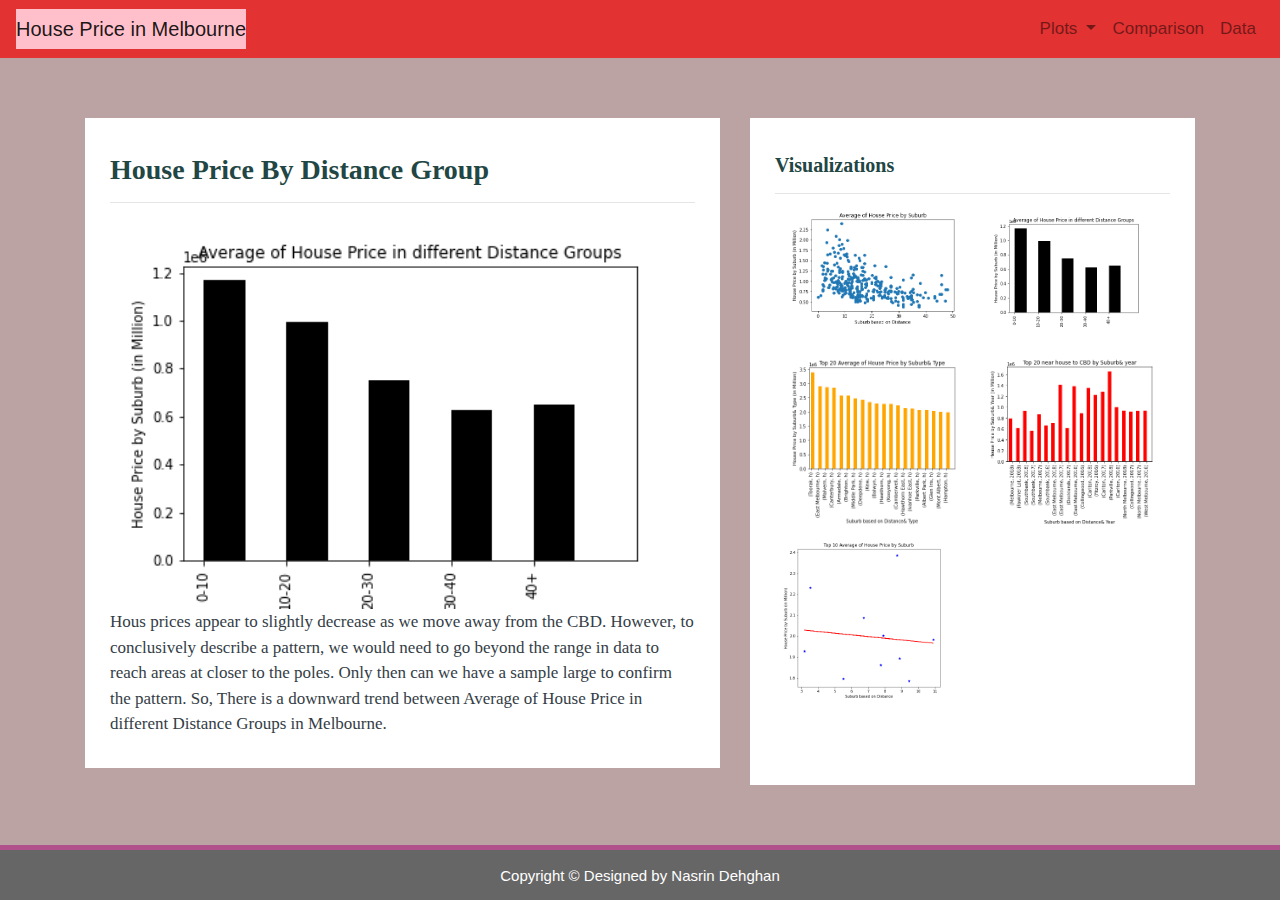
<file: WebVisualisations - new dataset/DistanceGroup.html>
<!DOCTYPE html>
<html lang="en">

<head>
    <meta charset="utf-8" />
    <meta http-equiv="X-UA-Compatible" content="IE=edge">
    <title>Distance Group</title>
    <meta name="viewport" content="width=device-width, initial-scale=1">

    <!-- Bootstrap CSS -->
    <link rel="stylesheet" href="https://maxcdn.bootstrapcdn.com/bootstrap/4.0.0/css/bootstrap.min.css"
        integrity="sha384-Gn5384xqQ1aoWXA+058RXPxPg6fy4IWvTNh0E263XmFcJlSAwiGgFAW/dAiS6JXm" crossorigin="anonymous">

    <!--CSS Link-->
    <link rel="stylesheet" type="text/css" href="style.css">
    <script src="https://code.jquery.com/jquery-1.10.2.js"></script>
</head>

<body>
    <nav class="navbar navbar-expand-lg navbar-light">
        <a class="navbar-brand" style="background-color:pink" href="index.html">House Price in Melbourne</a>
        <button class="navbar-toggler  border border-white" type="button" data-toggle="collapse"
            data-target="#navbarNavDropdown" aria-controls="navbarNavDropdown" aria-expanded="false"
            aria-label="Toggle navigation">
            <span class="navbar-toggler-icon"></span>
        </button>
        <div class="collapse navbar-collapse" id="navbarNavDropdown">
            <ul class="navbar-nav ml-auto">
                <li class="nav-item dropdown">
                    <a class="nav-link dropdown-toggle" href="#" id="navbarDropdownMenuLink" data-toggle="dropdown"
                        aria-haspopup="true" aria-expanded="false">
                        Plots
                    </a>
                    <div class="dropdown-menu" aria-labelledby="navbarDropdownMenuLink">
                        <a class="dropdown-item" href="HousePriceBySuburb.html">House Price By Suburb</a>
                        <a class="dropdown-item" href="Top10BySuburb.html">Top 10 House Price By Suburb</a>
                        <a class="dropdown-item" href="Top20BySuburbType.html">Top 20 House Price By Suburb & Type</a>
                        <a class="dropdown-item" href="Top20BySuburbYear.html">Top 20 House Price By Suburb & Year</a>
                        <a class="dropdown-item active" href="DistanceGroup.html">House Price By Distance Group</a>
                    </div>
                </li>
                <li class="nav-item">
                    <a class="nav-link" href="comparisons.html">Comparison</a>
                </li>
                <li class="nav-item">
                    <a class="nav-link" href="data.html">Data</a>
                </li>
            </ul>
        </div>
    </nav>
    <div class="container">
        <div class="row">
            <div class="col-lg-7 col-md-12">
                <!-- Left box  -->
                <div class="box">
                    <h3 class="title">House Price By Distance Group</h3>
                    <hr>
                    <img src="Resources/assets/images/Fig1.png" alt="House Price By Distance Group Graph">
                    <p>Hous prices appear to slightly decrease as we move away from the CBD. However, to
                        conclusively
                        describe a pattern, we would need to go beyond the range in data to reach areas at closer to
                        the poles.
                        Only then can we have a sample large to confirm the pattern. So, There is a downward trend between Average of House Price in different Distance Groups in Melbourne. 
                    </p>
                </div>
            </div>
            <div class="col-lg-5 col-md-12">
                <!-- Right Box -->
                <div class="box">
                    <h5 class="title">Visualizations</h5>
                    <hr>
                    <div class="container">
                        <div class="row" style="padding-bottom: 30px;">
                            <div class="col-6">
                                <a href="HousePriceBySuburb.html">
                                    <img class="panel" src="Resources/assets/images/Fig2.png"
                                        alt="House Price By Suburb Image">
                                </a>
                            </div>
                            <div class="col-6">
                                <a href="DistanceGroup.html">
                                    <img class="panel" src="Resources/assets/images/Fig1.png"
                                        alt="Distance Group Image">
                                </a>
                            </div>
                        </div>
                        <div class="row" style="padding-bottom: 30px;">
                            <div class="col-6">
                                <a href="Top20BySuburbType.html">
                                    <img class="panel" src="Resources/assets/images/Fig4.png"
                                        alt="Top20BySuburbType Graph">
                                </a>
                            </div>
                            <div class="col-6">
                                <a href="Top20BySuburbYear.html">
                                    <img class="panel" src="Resources/assets/images/Fig5.png"
                                        alt="Top20BySuburbYear Graph">
                                </a>
                            </div>
                            <div class="row" style="padding-bottom: 30px;">
                                <div class="col-6">
                                    <a href="Top10BySuburb.html">
                                        <img class="panel" src="Resources/assets/images/Fig3.png"
                                            alt="Top 10 By Suburb Graph">
                                    </a>
                                </div>
                        </div>
                    </div>
                </div>
            </div>
        </div>
    </div>
    <footer>
        <div class="footer">Copyright &copy; Designed by Nasrin Dehghan</div>
    </footer>
    <script src="https://code.jquery.com/jquery-3.2.1.slim.min.js"
        integrity="sha384-KJ3o2DKtIkvYIK3UENzmM7KCkRr/rE9/Qpg6aAZGJwFDMVNA/GpGFF93hXpG5KkN"
        crossorigin="anonymous"></script>
    <script src="https://cdnjs.cloudflare.com/ajax/libs/popper.js/1.12.9/umd/popper.min.js"
        integrity="sha384-ApNbgh9B+Y1QKtv3Rn7W3mgPxhU9K/ScQsAP7hUibX39j7fakFPskvXusvfa0b4Q"
        crossorigin="anonymous"></script>
    <script src="https://maxcdn.bootstrapcdn.com/bootstrap/4.0.0/js/bootstrap.min.js"
        integrity="sha384-JZR6Spejh4U02d8jOt6vLEHfe/JQGiRRSQQxSfFWpi1MquVdAyjUar5+76PVCmYl"
        crossorigin="anonymous"></script>
</body>

</html>
</file>
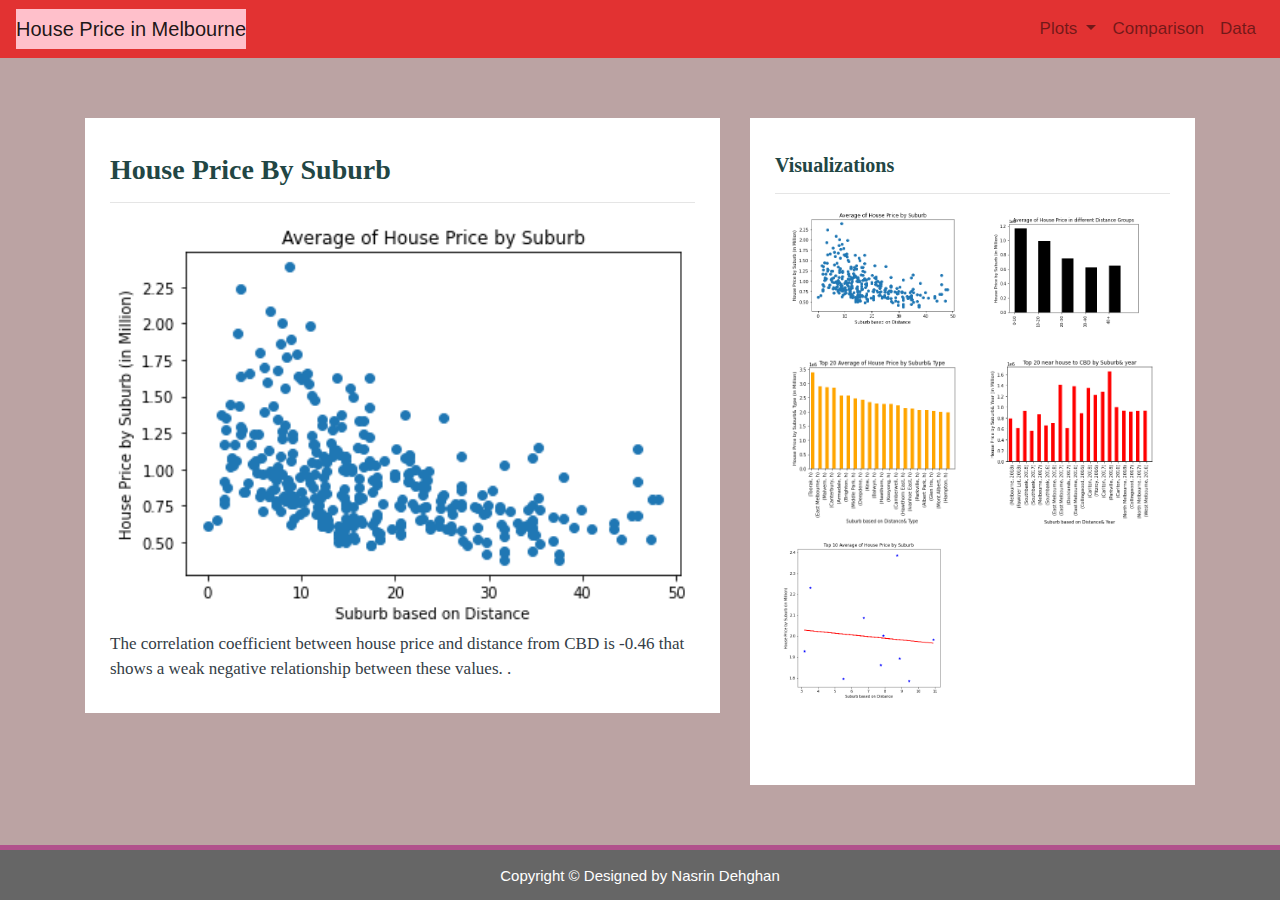
<file: WebVisualisations - new dataset/HousePriceBySuburb.html>
<!DOCTYPE html>
<html lang="en">

<head>
    <meta charset="utf-8" />
    <meta http-equiv="X-UA-Compatible" content="IE=edge">
    <title>Distance Group</title>
    <meta name="viewport" content="width=device-width, initial-scale=1">

    <!-- Bootstrap CSS -->
    <link rel="stylesheet" href="https://maxcdn.bootstrapcdn.com/bootstrap/4.0.0/css/bootstrap.min.css"
        integrity="sha384-Gn5384xqQ1aoWXA+058RXPxPg6fy4IWvTNh0E263XmFcJlSAwiGgFAW/dAiS6JXm" crossorigin="anonymous">

    <!--CSS Link-->
    <link rel="stylesheet" type="text/css" href="style.css">
    <script src="https://code.jquery.com/jquery-1.10.2.js"></script>
</head>

<body>
    <nav class="navbar navbar-expand-lg navbar-light">
        <a class="navbar-brand" style="background-color:pink" href="index.html">House Price in Melbourne</a>
        <button class="navbar-toggler  border border-white" type="button" data-toggle="collapse"
            data-target="#navbarNavDropdown" aria-controls="navbarNavDropdown" aria-expanded="false"
            aria-label="Toggle navigation">
            <span class="navbar-toggler-icon"></span>
        </button>
        <div class="collapse navbar-collapse" id="navbarNavDropdown">
            <ul class="navbar-nav ml-auto">
                <li class="nav-item dropdown">
                    <a class="nav-link dropdown-toggle" href="#" id="navbarDropdownMenuLink" data-toggle="dropdown"
                        aria-haspopup="true" aria-expanded="false">
                        Plots
                    </a>
                    <div class="dropdown-menu" aria-labelledby="navbarDropdownMenuLink">
                        <a class="dropdown-item active" href="HousePriceBySuburb.html">House Price By Suburb</a>
                        <a class="dropdown-item" href="Top10BySuburb.html">Top 10 House Price By Suburb</a>
                        <a class="dropdown-item" href="Top20BySuburbType.html">Top 20 House Price By Suburb & Type</a>
                        <a class="dropdown-item" href="Top20BySuburbYear.html">Top 20 House Price By Suburb & Year</a>
                        <a class="dropdown-item" href="DistanceGroup.html">House Price By Distance Group</a>
                    </div>
                </li>
                <li class="nav-item">
                    <a class="nav-link" href="comparisons.html">Comparison</a>
                </li>
                <li class="nav-item">
                    <a class="nav-link" href="data.html">Data</a>
                </li>
            </ul>
        </div>
    </nav>
    <div class="container">
        <div class="row">
            <div class="col-lg-7 col-md-12">
                <!-- Left box  -->
                <div class="box">
                    <h3 class="title">House Price By Suburb</h3>
                    <hr>
                    <img src="Resources/assets/images/Fig2.png" alt="House Price By Suburb Graph">
                    <p>The correlation coefficient between house price and distance from CBD is -0.46 that shows a weak negative relationship between these values.
                        .</p>
                </div>
            </div>
            <div class="col-lg-5 col-md-12">
                <!-- Right Box -->
                <div class="box">
                    <h5 class="title">Visualizations</h5>
                    <hr>
                    <div class="container">
                        <div class="row" style="padding-bottom: 30px;">
                            <div class="col-6">
                                <a href="HousePriceBySuburb.html">
                                    <img class="panel" src="Resources/assets/images/Fig2.png"
                                        alt="House Price By Suburb Image">
                                </a>
                            </div>
                            <div class="col-6">
                                <a href="DistanceGroup.html">
                                    <img class="panel" src="Resources/assets/images/Fig1.png"
                                        alt="Distance Group Image">
                                </a>
                            </div>
                        </div>
                        <div class="row" style="padding-bottom: 30px;">
                            <div class="col-6">
                                <a href="Top20BySuburbType.html">
                                    <img class="panel" src="Resources/assets/images/Fig4.png"
                                        alt="Top20BySuburbType Graph">
                                </a>
                            </div>
                            <div class="col-6">
                                <a href="Top20BySuburbYear.html">
                                    <img class="panel" src="Resources/assets/images/Fig5.png"
                                        alt="Top20BySuburbYear Graph">
                                </a>
                            </div>
                            <div class="row" style="padding-bottom: 30px;">
                                <div class="col-6">
                                    <a href="Top10BySuburb.html">
                                        <img class="panel" src="Resources/assets/images/Fig3.png"
                                            alt="Top 10 By Suburb Graph">
                                    </a>
                                </div>
                        </div>
                    </div>
                </div>
            </div>
        </div>
    </div>
    <footer>
        <div class="footer">Copyright &copy; Designed by Nasrin Dehghan</div>
    </footer>
    <script src="https://code.jquery.com/jquery-3.2.1.slim.min.js"
        integrity="sha384-KJ3o2DKtIkvYIK3UENzmM7KCkRr/rE9/Qpg6aAZGJwFDMVNA/GpGFF93hXpG5KkN"
        crossorigin="anonymous"></script>
    <script src="https://cdnjs.cloudflare.com/ajax/libs/popper.js/1.12.9/umd/popper.min.js"
        integrity="sha384-ApNbgh9B+Y1QKtv3Rn7W3mgPxhU9K/ScQsAP7hUibX39j7fakFPskvXusvfa0b4Q"
        crossorigin="anonymous"></script>
    <script src="https://maxcdn.bootstrapcdn.com/bootstrap/4.0.0/js/bootstrap.min.js"
        integrity="sha384-JZR6Spejh4U02d8jOt6vLEHfe/JQGiRRSQQxSfFWpi1MquVdAyjUar5+76PVCmYl"
        crossorigin="anonymous"></script>
</body>

</html>
</file>
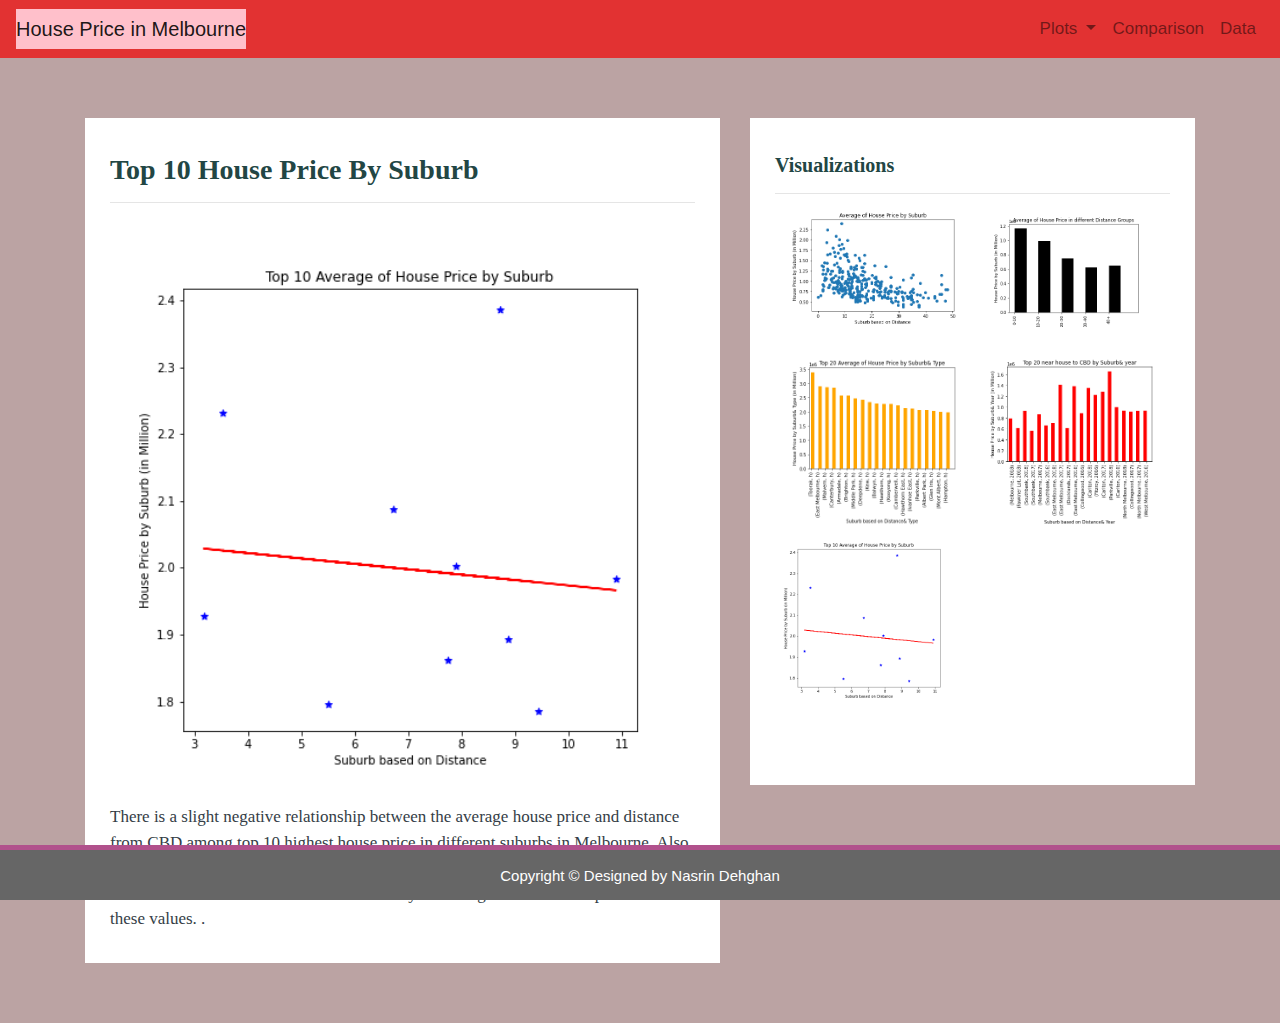
<file: WebVisualisations - new dataset/Top10BySuburb.html>
<!DOCTYPE html>
<html lang="en">

<head>
    <meta charset="utf-8" />
    <meta http-equiv="X-UA-Compatible" content="IE=edge">
    <title>Distance Group</title>
    <meta name="viewport" content="width=device-width, initial-scale=1">

    <!-- Bootstrap CSS -->
    <link rel="stylesheet" href="https://maxcdn.bootstrapcdn.com/bootstrap/4.0.0/css/bootstrap.min.css"
        integrity="sha384-Gn5384xqQ1aoWXA+058RXPxPg6fy4IWvTNh0E263XmFcJlSAwiGgFAW/dAiS6JXm" crossorigin="anonymous">

    <!--CSS Link-->
    <link rel="stylesheet" type="text/css" href="style.css">
    <script src="https://code.jquery.com/jquery-1.10.2.js"></script>
</head>

<body>
    <nav class="navbar navbar-expand-lg navbar-light">
        <a class="navbar-brand" style="background-color:pink" href="index.html">House Price in Melbourne</a>
        <button class="navbar-toggler  border border-white" type="button" data-toggle="collapse"
            data-target="#navbarNavDropdown" aria-controls="navbarNavDropdown" aria-expanded="false"
            aria-label="Toggle navigation">
            <span class="navbar-toggler-icon"></span>
        </button>
        <div class="collapse navbar-collapse" id="navbarNavDropdown">
            <ul class="navbar-nav ml-auto">
                <li class="nav-item dropdown">
                    <a class="nav-link dropdown-toggle" href="#" id="navbarDropdownMenuLink" data-toggle="dropdown"
                        aria-haspopup="true" aria-expanded="false">
                        Plots
                    </a>
                    <div class="dropdown-menu" aria-labelledby="navbarDropdownMenuLink">
                        <a class="dropdown-item" href="HousePriceBySuburb.html">House Price By Suburb</a>
                        <a class="dropdown-item active" href="Top10BySuburb.html">Top 10 House Price By Suburb</a>
                        <a class="dropdown-item" href="Top20BySuburbType.html">Top 20 House Price By Suburb & Type</a>
                        <a class="dropdown-item" href="Top20BySuburbYear.html">Top 20 House Price By Suburb & Year</a>
                        <a class="dropdown-item" href="DistanceGroup.html">House Price By Distance Group</a>
                    </div>
                </li>
                <li class="nav-item">
                    <a class="nav-link" href="comparisons.html">Comparison</a>
                </li>
                <li class="nav-item">
                    <a class="nav-link" href="data.html">Data</a>
                </li>
            </ul>
        </div>
    </nav>
    <div class="container">
        <div class="row">
            <div class="col-lg-7 col-md-12">
                <!-- Left box  -->
                <div class="box">
                    <h3 class="title">Top 10 House Price By Suburb</h3>
                    <hr>
                    <img src="Resources/assets/images/Fig3.png" alt="Top 20 House Price By Suburb & Year Graph">
                    <p>There is a slight negative relationship between the average house price and distance from CBD among top 10 highest house price in different suburbs in Melbourne,
                        Also the correlation coefficient between top 10 house price and distance from CBD is -0.11 which is less than 0.3 and shows a very weak negative relationship between these values.
                 
                        .</p>
                </div>
            </div>
            <div class="col-lg-5 col-md-12">
                <!-- Right Box -->
                <div class="box">
                    <h5 class="title">Visualizations</h5>
                    <hr>
                    <div class="container">
                        <div class="row" style="padding-bottom: 30px;">
                            <div class="col-6">
                                <a href="HousePriceBySuburb.html">
                                    <img class="panel" src="Resources/assets/images/Fig2.png"
                                        alt="House Price By Suburb Image">
                                </a>
                            </div>
                            <div class="col-6">
                                <a href="DistanceGroup.html">
                                    <img class="panel" src="Resources/assets/images/Fig1.png"
                                        alt="Distance Group Image">
                                </a>
                            </div>
                        </div>
                        <div class="row" style="padding-bottom: 30px;">
                            <div class="col-6">
                                <a href="Top20BySuburbType.html">
                                    <img class="panel" src="Resources/assets/images/Fig4.png"
                                        alt="Top20BySuburbType Graph">
                                </a>
                            </div>
                            <div class="col-6">
                                <a href="Top20BySuburbYear.html">
                                    <img class="panel" src="Resources/assets/images/Fig5.png"
                                        alt="Top20BySuburbYear Graph">
                                </a>
                            </div>
                            <div class="row" style="padding-bottom: 30px;">
                                <div class="col-6">
                                    <a href="Top10BySuburb.html">
                                        <img class="panel" src="Resources/assets/images/Fig3.png"
                                            alt="Top 10 By Suburb Graph">
                                    </a>
                                </div>
                        </div>
                    </div>
                </div>
            </div>
        </div>
    </div>
    <footer>
        <div class="footer">Copyright &copy; Designed by Nasrin Dehghan</div>
    </footer>
    <script src="https://code.jquery.com/jquery-3.2.1.slim.min.js"
        integrity="sha384-KJ3o2DKtIkvYIK3UENzmM7KCkRr/rE9/Qpg6aAZGJwFDMVNA/GpGFF93hXpG5KkN"
        crossorigin="anonymous"></script>
    <script src="https://cdnjs.cloudflare.com/ajax/libs/popper.js/1.12.9/umd/popper.min.js"
        integrity="sha384-ApNbgh9B+Y1QKtv3Rn7W3mgPxhU9K/ScQsAP7hUibX39j7fakFPskvXusvfa0b4Q"
        crossorigin="anonymous"></script>
    <script src="https://maxcdn.bootstrapcdn.com/bootstrap/4.0.0/js/bootstrap.min.js"
        integrity="sha384-JZR6Spejh4U02d8jOt6vLEHfe/JQGiRRSQQxSfFWpi1MquVdAyjUar5+76PVCmYl"
        crossorigin="anonymous"></script>
</body>

</html>
</file>
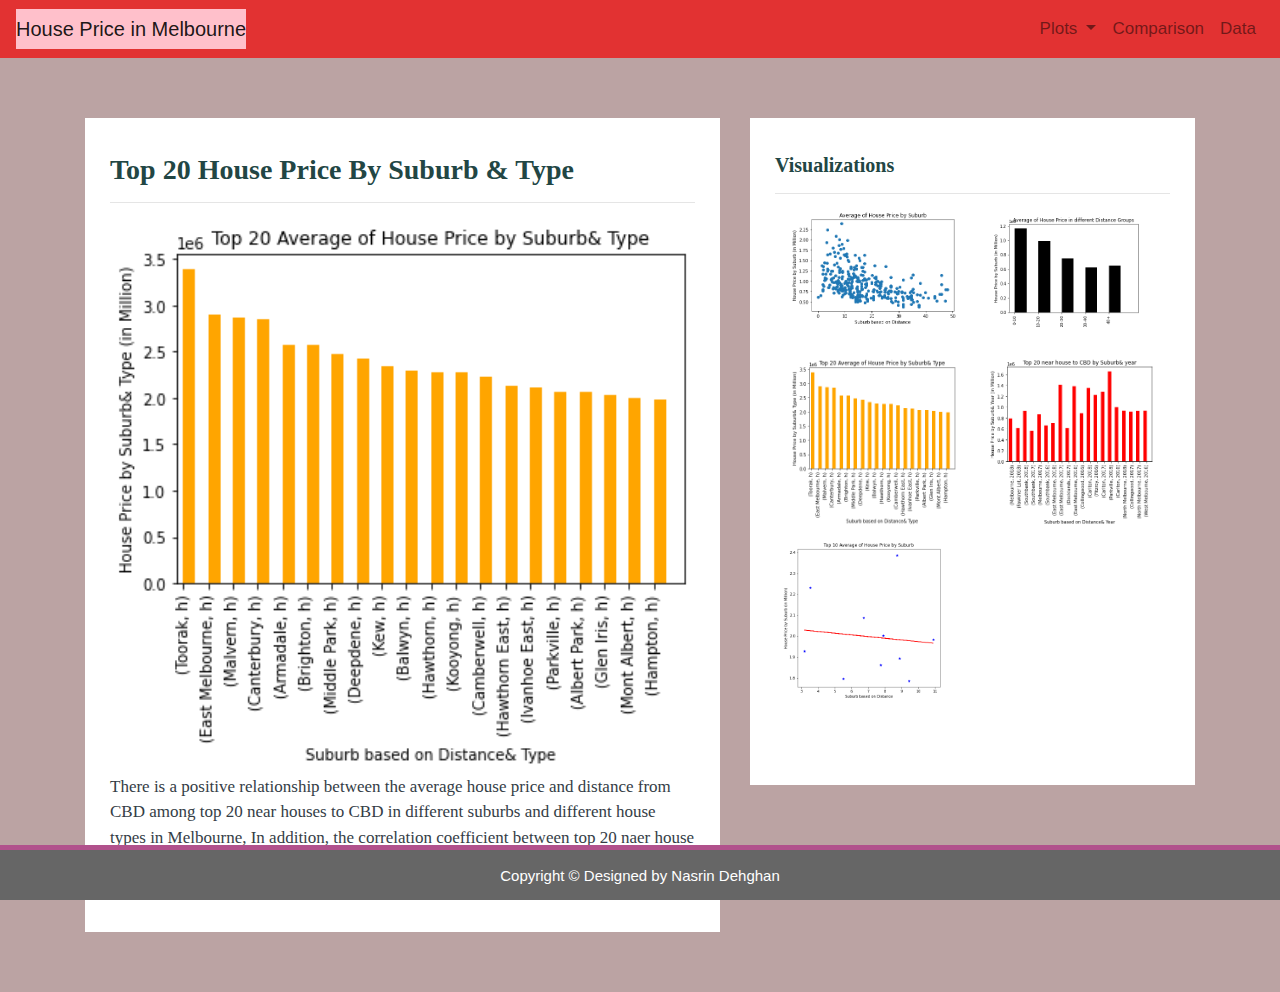
<file: WebVisualisations - new dataset/Top20BySuburbType.html>
<!DOCTYPE html>
<html lang="en">

<head>
    <meta charset="utf-8" />
    <meta http-equiv="X-UA-Compatible" content="IE=edge">
    <title>Distance Group</title>
    <meta name="viewport" content="width=device-width, initial-scale=1">

    <!-- Bootstrap CSS -->
    <link rel="stylesheet" href="https://maxcdn.bootstrapcdn.com/bootstrap/4.0.0/css/bootstrap.min.css"
        integrity="sha384-Gn5384xqQ1aoWXA+058RXPxPg6fy4IWvTNh0E263XmFcJlSAwiGgFAW/dAiS6JXm" crossorigin="anonymous">

    <!--CSS Link-->
    <link rel="stylesheet" type="text/css" href="style.css">
    <script src="https://code.jquery.com/jquery-1.10.2.js"></script>
</head>

<body>
    <nav class="navbar navbar-expand-lg navbar-light">
        <a class="navbar-brand" style="background-color:pink" href="index.html">House Price in Melbourne</a>
        <button class="navbar-toggler  border border-white" type="button" data-toggle="collapse"
            data-target="#navbarNavDropdown" aria-controls="navbarNavDropdown" aria-expanded="false"
            aria-label="Toggle navigation">
            <span class="navbar-toggler-icon"></span>
        </button>
        <div class="collapse navbar-collapse" id="navbarNavDropdown">
            <ul class="navbar-nav ml-auto">
                <li class="nav-item dropdown">
                    <a class="nav-link dropdown-toggle" href="#" id="navbarDropdownMenuLink" data-toggle="dropdown"
                        aria-haspopup="true" aria-expanded="false">
                        Plots
                    </a>
                    <div class="dropdown-menu" aria-labelledby="navbarDropdownMenuLink">
                        <a class="dropdown-item" href="HousePriceBySuburb.html">House Price By Suburb</a>
                        <a class="dropdown-item" href="Top10BySuburb.html">Top 10 House Price By Suburb</a>
                        <a class="dropdown-item active" href="Top20BySuburbType.html">Top 20 House Price By Suburb & Type</a>
                        <a class="dropdown-item" href="Top20BySuburbYear.html">Top 20 House Price By Suburb & Year</a>
                        <a class="dropdown-item" href="DistanceGroup.html">House Price By Distance Group</a>
                    </div>
                </li>
                <li class="nav-item">
                    <a class="nav-link" href="comparisons.html">Comparison</a>
                </li>
                <li class="nav-item">
                    <a class="nav-link" href="data.html">Data</a>
                </li>
            </ul>
        </div>
    </nav>
    <div class="container">
        <div class="row">
            <div class="col-lg-7 col-md-12">
                <!-- Left box  -->
                <div class="box">
                    <h3 class="title">Top 20 House Price By Suburb & Type</h3>
                    <hr>
                    <img src="Resources/assets/images/Fig4.png" alt="Top 20 House Price By Suburb & Type Graph">
                    <p>There is a positive relationship between the average house price and distance from CBD among top 20 near houses to CBD in different suburbs and different house types in Melbourne,
                        In addition, the correlation coefficient between top 20 naer house to CBD and average price is 0.19 which proves a weak positive relationship between these values.
                        

                        .</p>
                </div>
            </div>
            <div class="col-lg-5 col-md-12">
                <!-- Right Box -->
                <div class="box">
                    <h5 class="title">Visualizations</h5>
                    <hr>
                    <div class="container">
                        <div class="row" style="padding-bottom: 30px;">
                            <div class="col-6">
                                <a href="HousePriceBySuburb.html">
                                    <img class="panel" src="Resources/assets/images/Fig2.png"
                                        alt="House Price By Suburb Image">
                                </a>
                            </div>
                            <div class="col-6">
                                <a href="DistanceGroup.html">
                                    <img class="panel" src="Resources/assets/images/Fig1.png"
                                        alt="Distance Group Image">
                                </a>
                            </div>
                        </div>
                        <div class="row" style="padding-bottom: 30px;">
                            <div class="col-6">
                                <a href="Top20BySuburbType.html">
                                    <img class="panel" src="Resources/assets/images/Fig4.png"
                                        alt="Top20BySuburbType Graph">
                                </a>
                            </div>
                            <div class="col-6">
                                <a href="Top20BySuburbYear.html">
                                    <img class="panel" src="Resources/assets/images/Fig5.png"
                                        alt="Top20BySuburbYear Graph">
                                </a>
                            </div>
                            <div class="row" style="padding-bottom: 30px;">
                                <div class="col-6">
                                    <a href="Top10BySuburb.html">
                                        <img class="panel" src="Resources/assets/images/Fig3.png"
                                            alt="Top 10 By Suburb Graph">
                                    </a>
                                </div>
                        </div>
                    </div>
                </div>
            </div>
        </div>
    </div>
    <footer>
        <div class="footer">Copyright &copy; Designed by Nasrin Dehghan</div>
    </footer>
    <script src="https://code.jquery.com/jquery-3.2.1.slim.min.js"
        integrity="sha384-KJ3o2DKtIkvYIK3UENzmM7KCkRr/rE9/Qpg6aAZGJwFDMVNA/GpGFF93hXpG5KkN"
        crossorigin="anonymous"></script>
    <script src="https://cdnjs.cloudflare.com/ajax/libs/popper.js/1.12.9/umd/popper.min.js"
        integrity="sha384-ApNbgh9B+Y1QKtv3Rn7W3mgPxhU9K/ScQsAP7hUibX39j7fakFPskvXusvfa0b4Q"
        crossorigin="anonymous"></script>
    <script src="https://maxcdn.bootstrapcdn.com/bootstrap/4.0.0/js/bootstrap.min.js"
        integrity="sha384-JZR6Spejh4U02d8jOt6vLEHfe/JQGiRRSQQxSfFWpi1MquVdAyjUar5+76PVCmYl"
        crossorigin="anonymous"></script>
</body>

</html>
</file>
<file: style.css>
/* Body */
body{
    background-color: #EDEDED; 
}
/* Navbar */
.navbar{
    max-height: 57px; 
}
.navigation .navbar-brand{
    color: white; 
    margin-left: 30px; 
    padding: inherit; 
    font-weight: bold; 
    background-color: #0BADA6;
    font-family: Georgia, 'Times New Roman', Times, serif;
}
.navbar{
    background-color: white; 
    font-size: 15px; 
}
.active, .dropdown-menu .dropdown-item:active a:hover{
    background-color:#E7E7E7!important; 
}
.dropdown-item{
    color: #6D8092 !important; 
}
.dropdown .dropdown-menu .dropdown-item:active, .dropdown .dropdown-menu .dropdown-item:hover{
    background-color:#E7E7E7 !important; 
}
a{
    color: #6D8092;
    font-size: 15px; 
}
.nav-link:hover{
    background-color:#E7E7E7 !important;
   }

.navbar-brand:hover{
color: rgb(175, 175, 175) !important;
}
/* Images */
img{
    width:100% !important;
    height:100% !important;
}
.active, .panel:hover{
    border-color:#0BADA6;
    border-style: solid;    
}
.vizualization{
    width:50% !important;
    height:50% !important;
}

/* Title Class  */
.title{
    color: #0BADA6;  
    font-family: Georgia, 'Times New Roman', Times, serif;
    font-weight: bolder; 
    padding-top: 25px; 
}
/* Paragraph Element */
p{
 color: #6D8092;
 font-family: Arial, Helvetica, sans-serif;
 font-size: 17px; 
}
/* Box Class */
.box {
    margin-top: 60px; 
    margin-bottom: 62px; 
    padding: 10px 20px 15px; 
    color:black;
    background-color: white;
  }
/* Table */
  .table{
    font-size: 15px; 
    border-top-color: white !important; 
}
/* Footer */
footer{
background-color: #666666; 
border-top-style: solid; 
border-top-width: 5px; 
border-top-color: #0BADA6;
color: white; 
min-height: 55px; 
font-family: Arial, Helvetica, sans-serif;
font-size: 15px; 
text-align: center; 
position: fixed;
left: 0;
bottom: 0;
width: 100%;
padding-top: 15px; 
}
/* Media Queries */
@media(max-width: 992px){
.navbar-expand-lg{
background-color: #0BADA6 !important;
}
.navbar{
    max-height: none; 
    padding: inherit;
}
.navbar div{
    margin: inherit; 
    background-color: white;  
}
.navbar-brand{
    padding: 10px !important; 
}

button{
    margin-right: 30px; 
}
button:focus {
    outline: 1px dotted;
    outline: 5px auto -webkit-focusring-color;    
    }
}
</file>
<file: WebVisualisations - new dataset/style.css>
/* Body */
body{
    background-color: #bba3a3; 
}
/* Navbar */
.navbar{
    max-height: 58px; 
}
.navigation .navbar-brand{
    color: rgb(236, 213, 213); 
    margin-left: 30px; 
    padding: inherit; 
    font-weight: bold; 
    background-color: #94a09f;
    font-family: Georgia, 'Times New Roman', Times, serif;
}
.navbar{
    background-color: rgb(226, 50, 50); 
    font-size: 15px; 
}
.active, .dropdown-menu .dropdown-item:active a:hover{
    background-color:#E7E7E7!important; 
}
.dropdown-item{
    color: #2e69a0 !important; 
}
.dropdown .dropdown-menu .dropdown-item:active, .dropdown .dropdown-menu .dropdown-item:hover{
    background-color:#E7E7E7 !important; 
}
a{
    color: #3e6c97;
    font-size: 17px; 
}
.nav-link:hover{
    background-color:#E7E7E7 !important;
   }

.navbar-brand:hover{
color: rgb(102, 99, 99) !important;
}
/* Images */
img{
    width:100% !important;
    height:100% !important;
}
.active, .panel:hover{
    border-color:#43b1ab;
    border-style: solid;    
}
.vizualization{
    width:50% !important;
    height:50% !important;
}

/* Title Class  */
.title{
    color: #224644;  
    font-family: Georgia, 'Times New Roman', Times, serif;
    font-weight: bolder; 
    padding-top: 25px; 
}
/* Paragraph Element */
p{
 color: #343d46;
 font-family:Georgia, 'Times New Roman', Times, serif ;
 font-size: 17px; 
}
/* Box Class */
.box {
    margin-top: 60px; 
    margin-bottom: 60px; 
    padding: 10px 25px 15px; 
    color:black;
    background-color: white;
  }
/* Table */
  .table{
    font-size: 15px; 
    border-top-color: white !important; 
}
/* Footer */
footer{
background-color: #666666; 
border-top-style: solid; 
border-top-width: 5px; 
border-top-color: #b1518c;
color: white; 
min-height: 55px; 
font-family: Arial, Helvetica, sans-serif;
font-size: 15px; 
text-align: center; 
position: fixed;
left: 0;
bottom: 0;
width: 100%;
padding-top: 15px; 
}
/* Media Queries */
@media(max-width: 992px){
.navbar-expand-lg{
background-color: #0BADA6 !important;
}
.navbar{
    max-height: none; 
    padding: inherit;
}
.navbar div{
    margin: inherit; 
    background-color: white;  
}
.navbar-brand{
    padding: 15px !important; 
}

button{
    margin-right: 30px; 
}
button:focus {
    outline: 1px dotted;
    outline: 5px auto -webkit-focusring-color;    
    }
}
</file>
